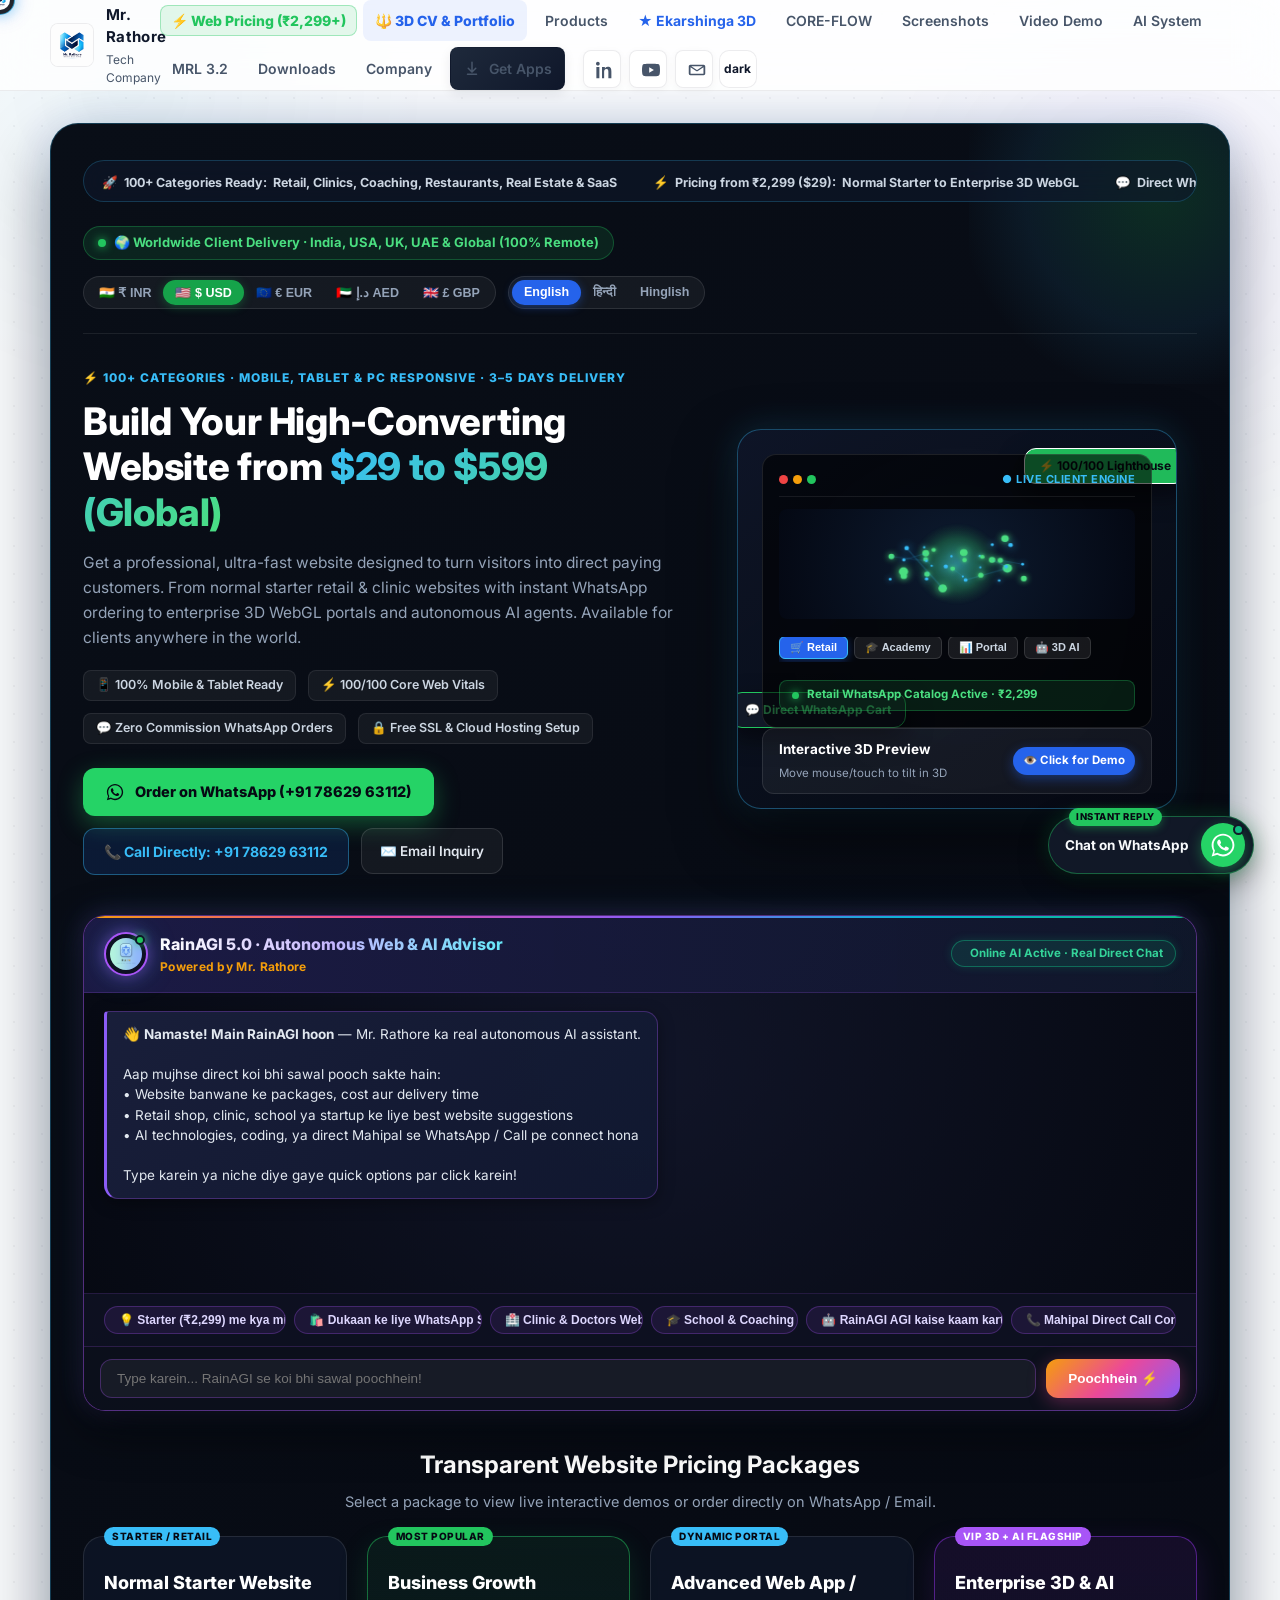
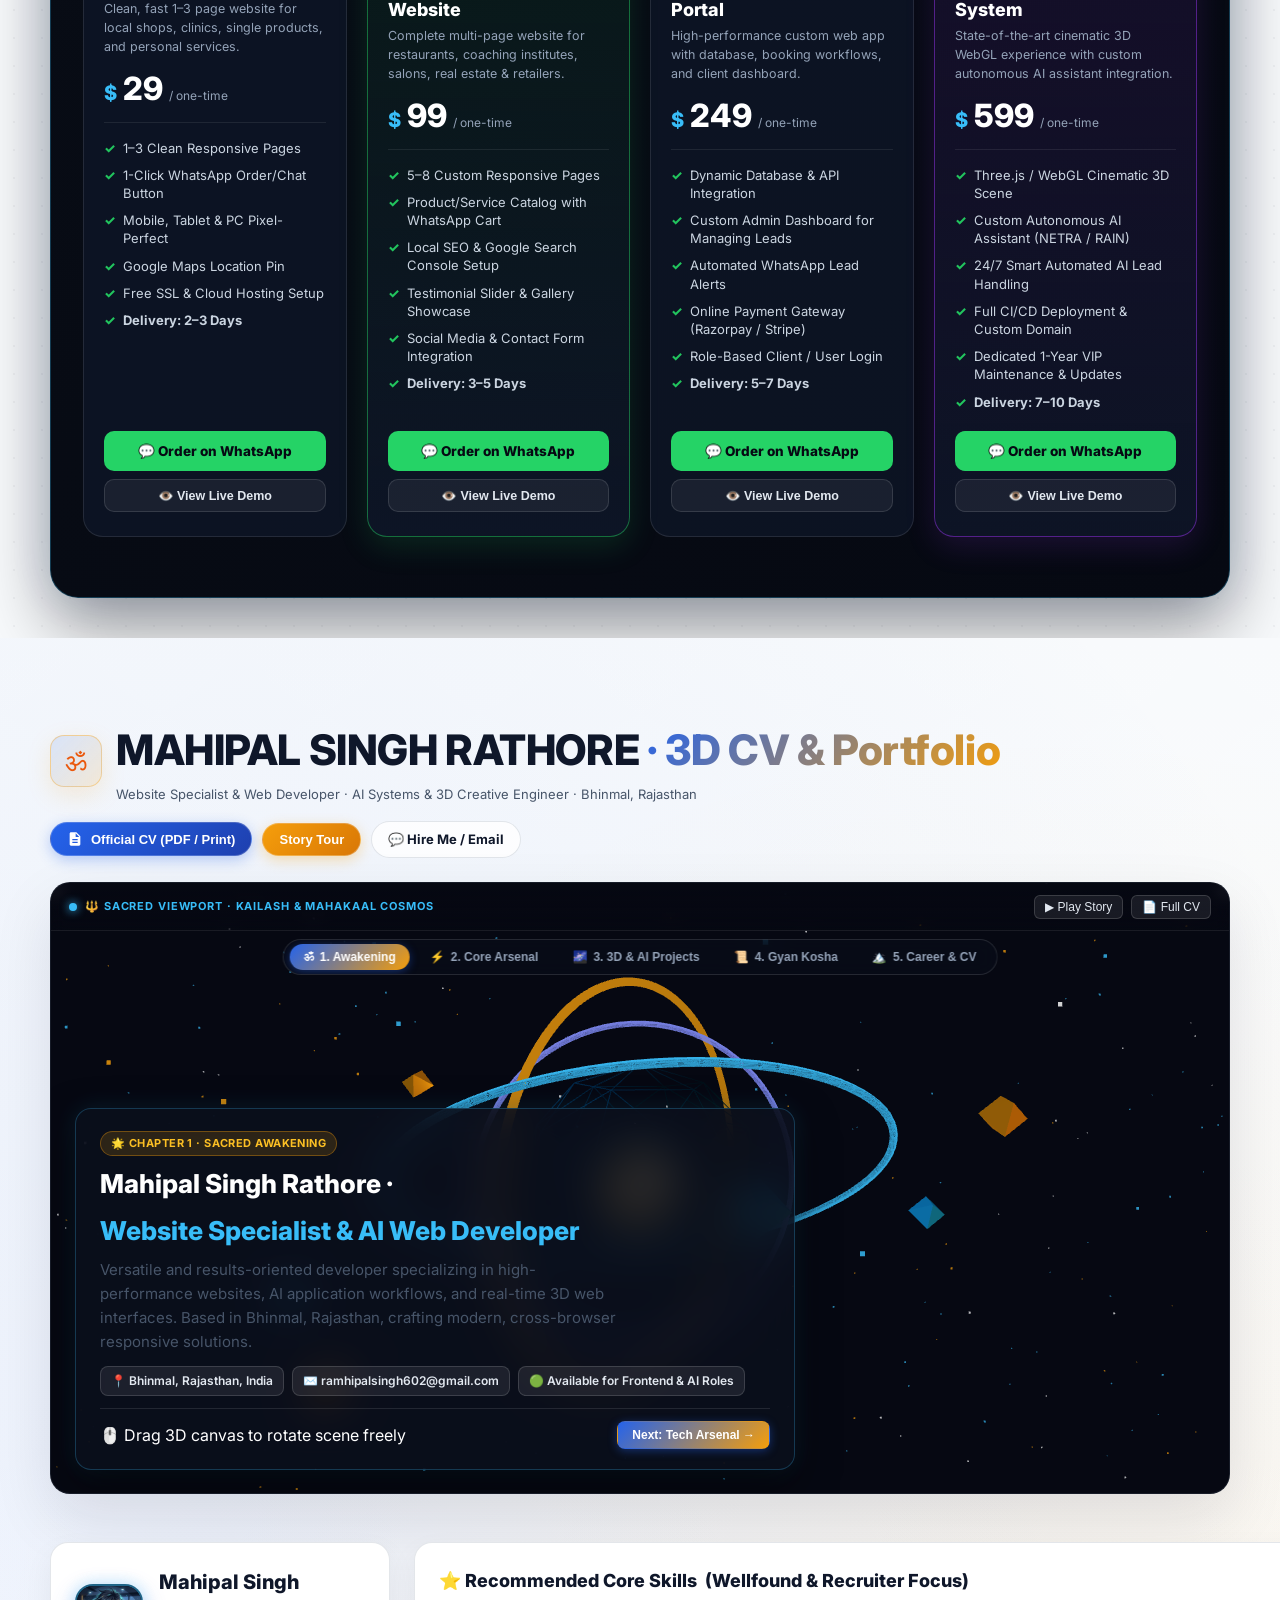
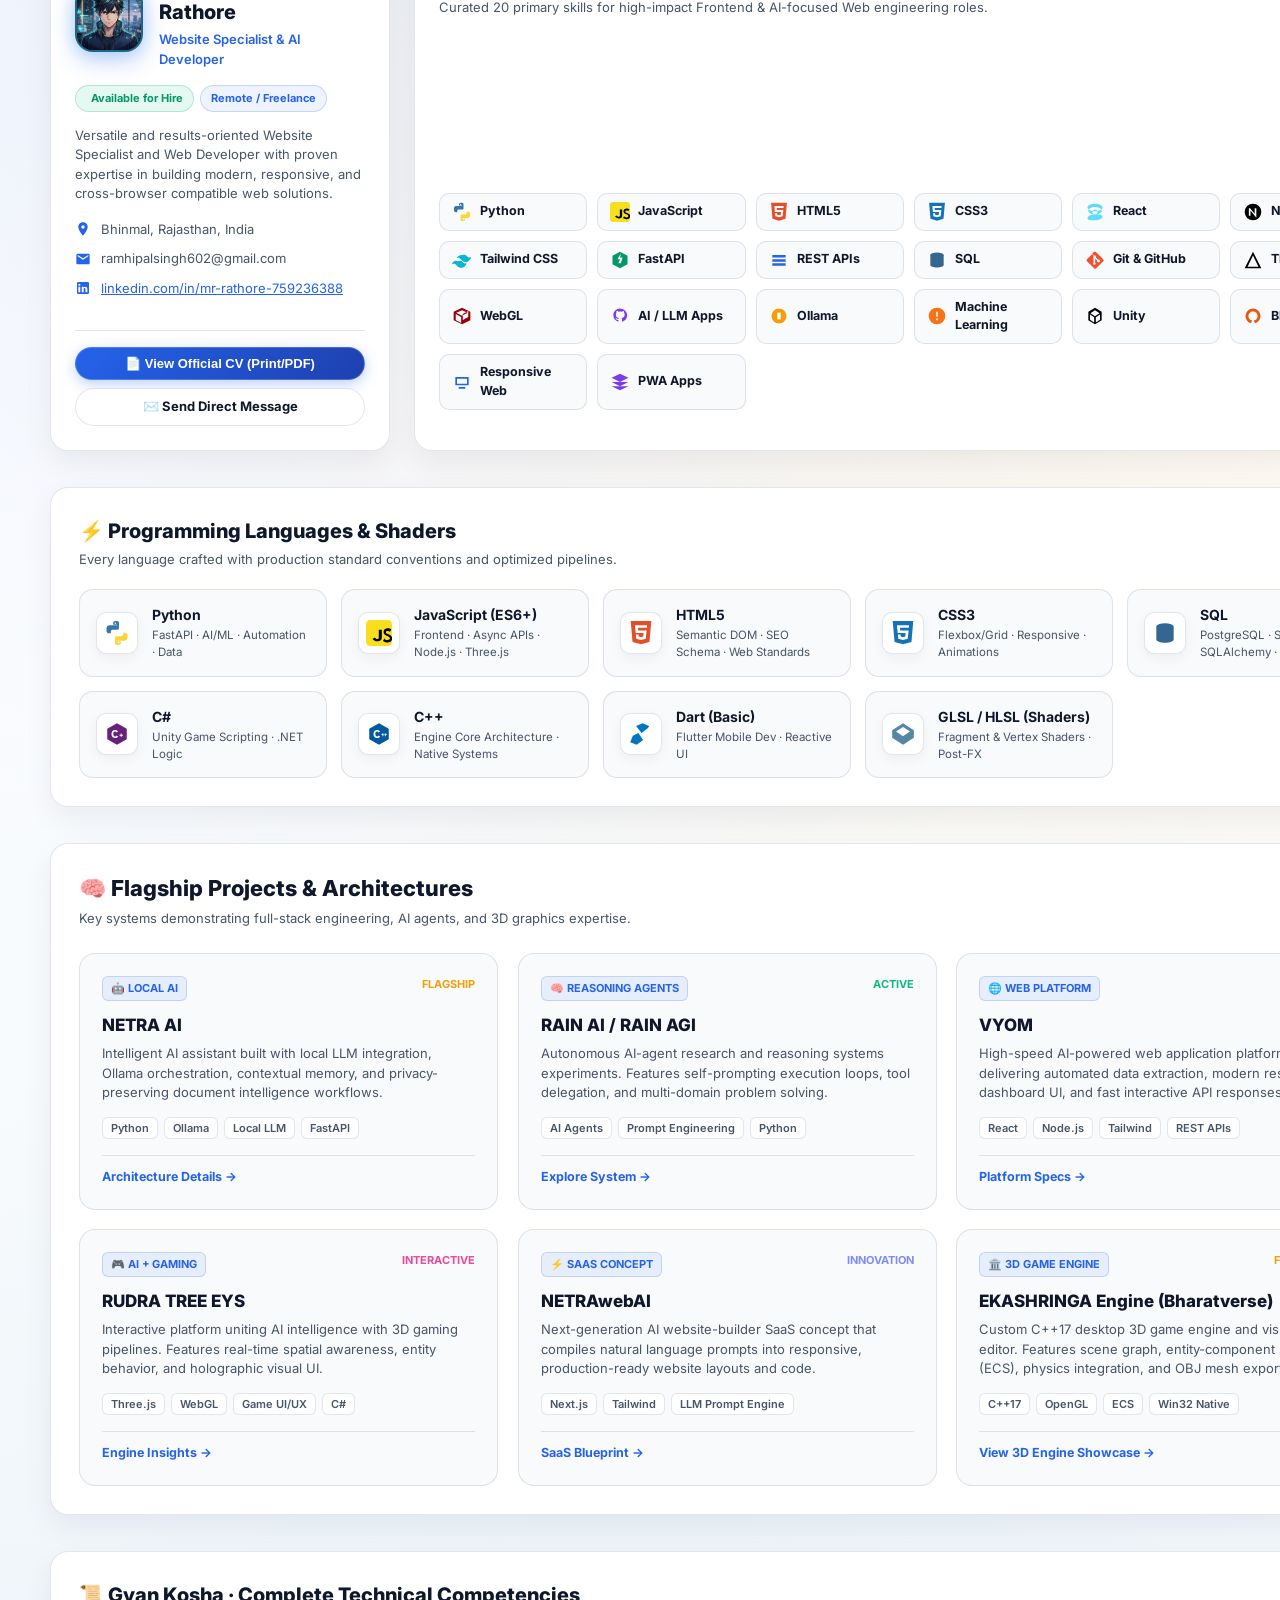
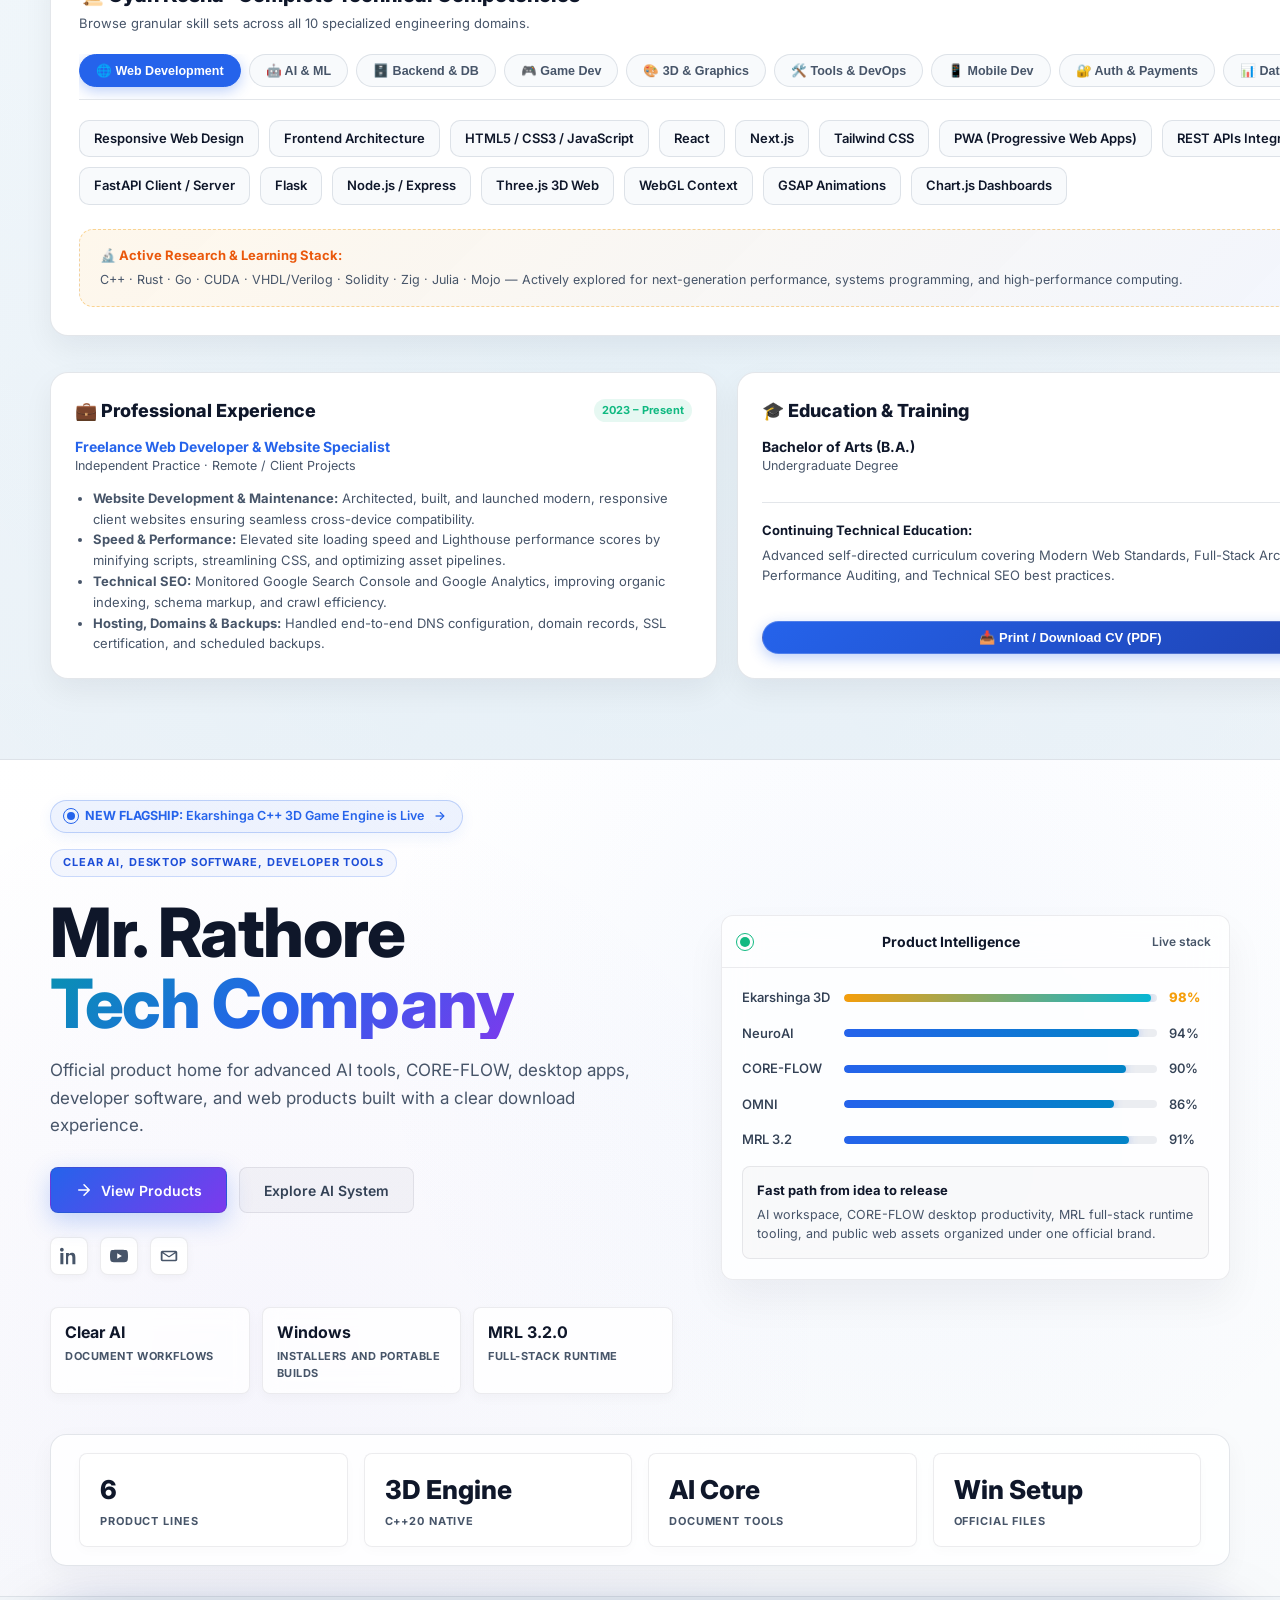
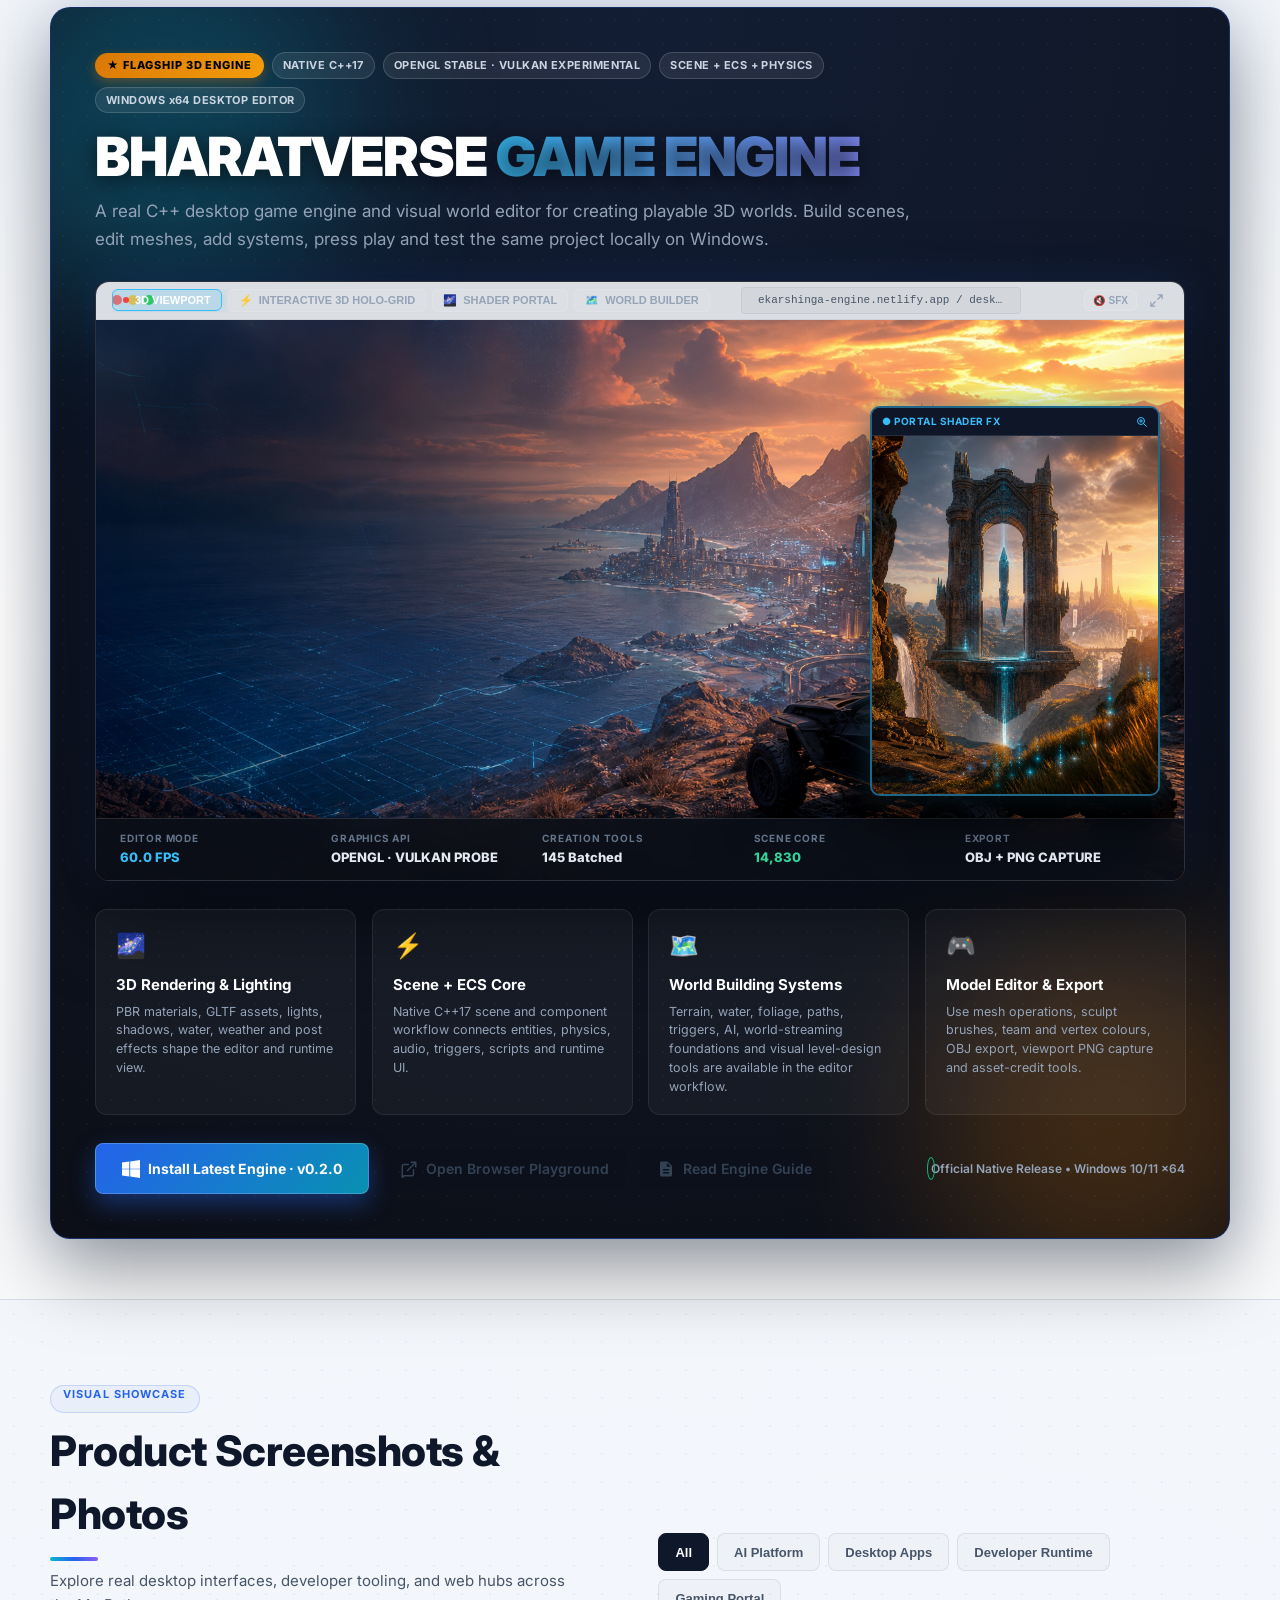
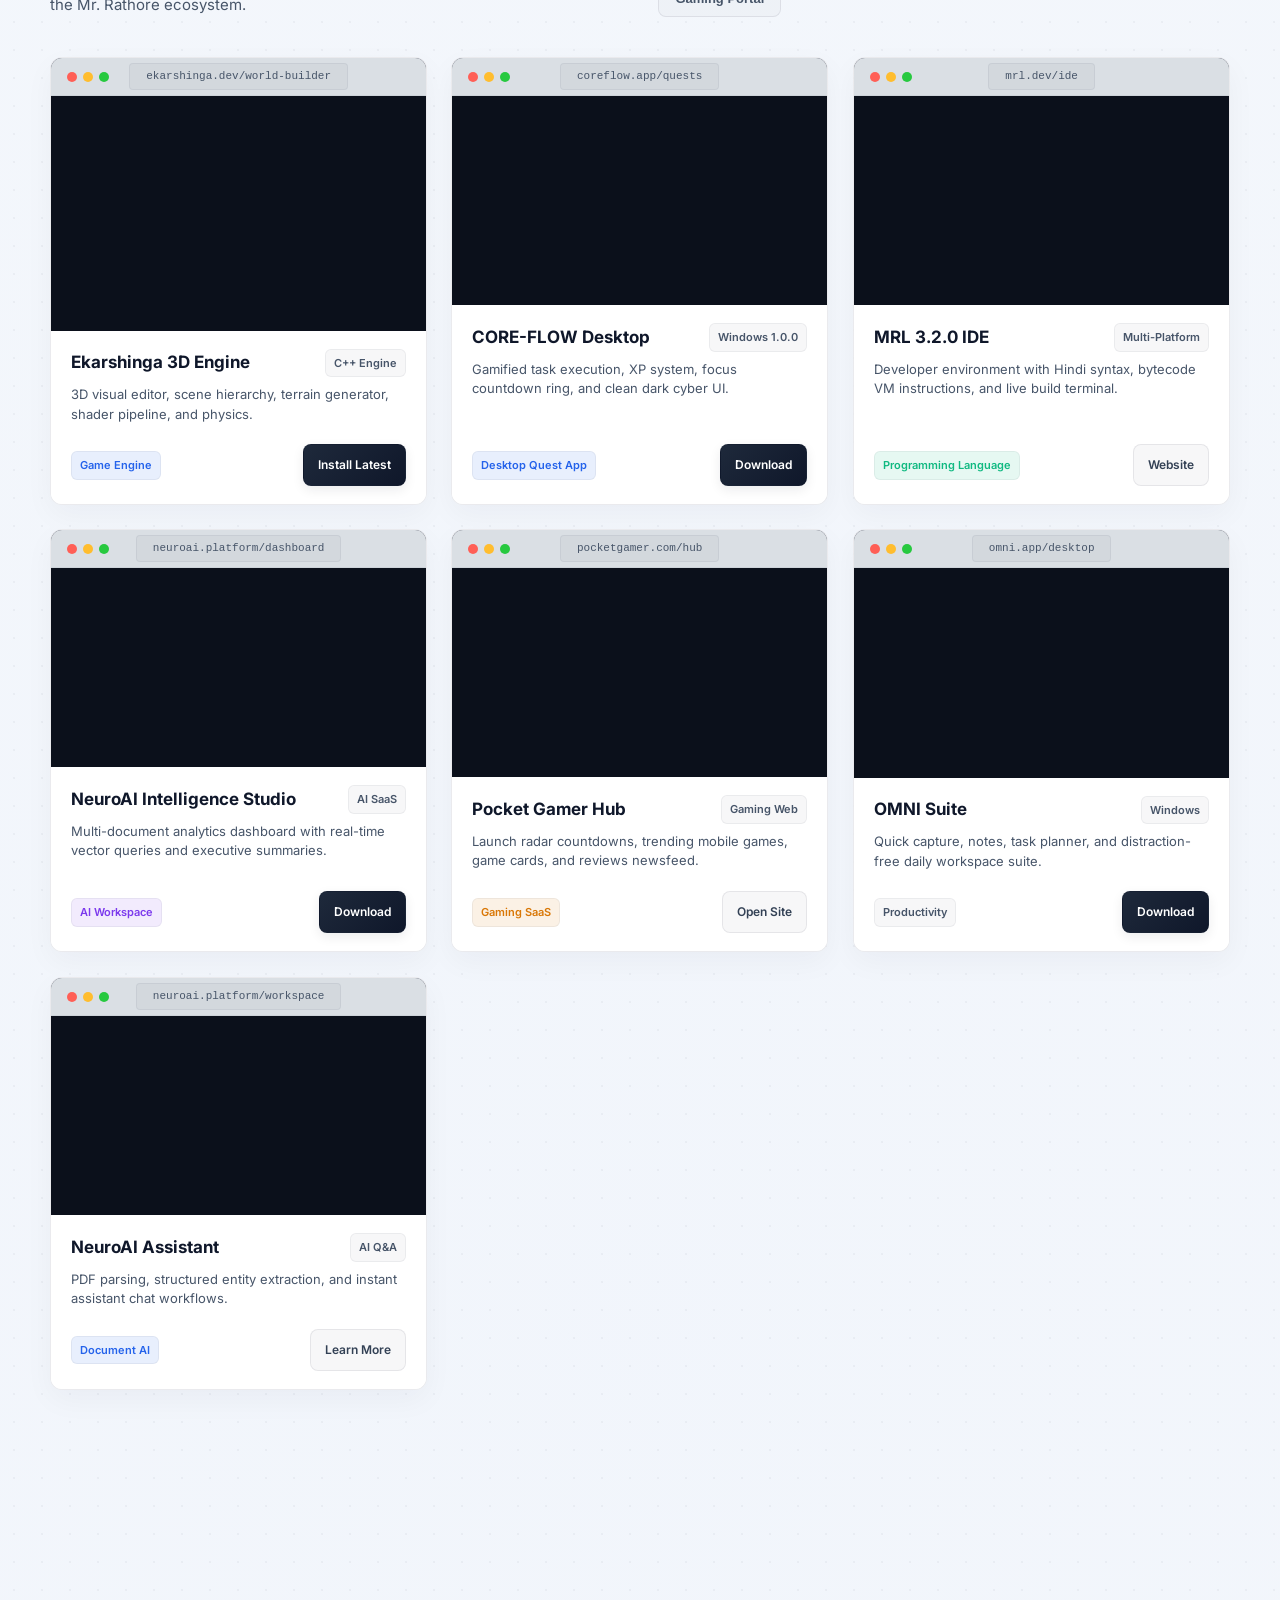
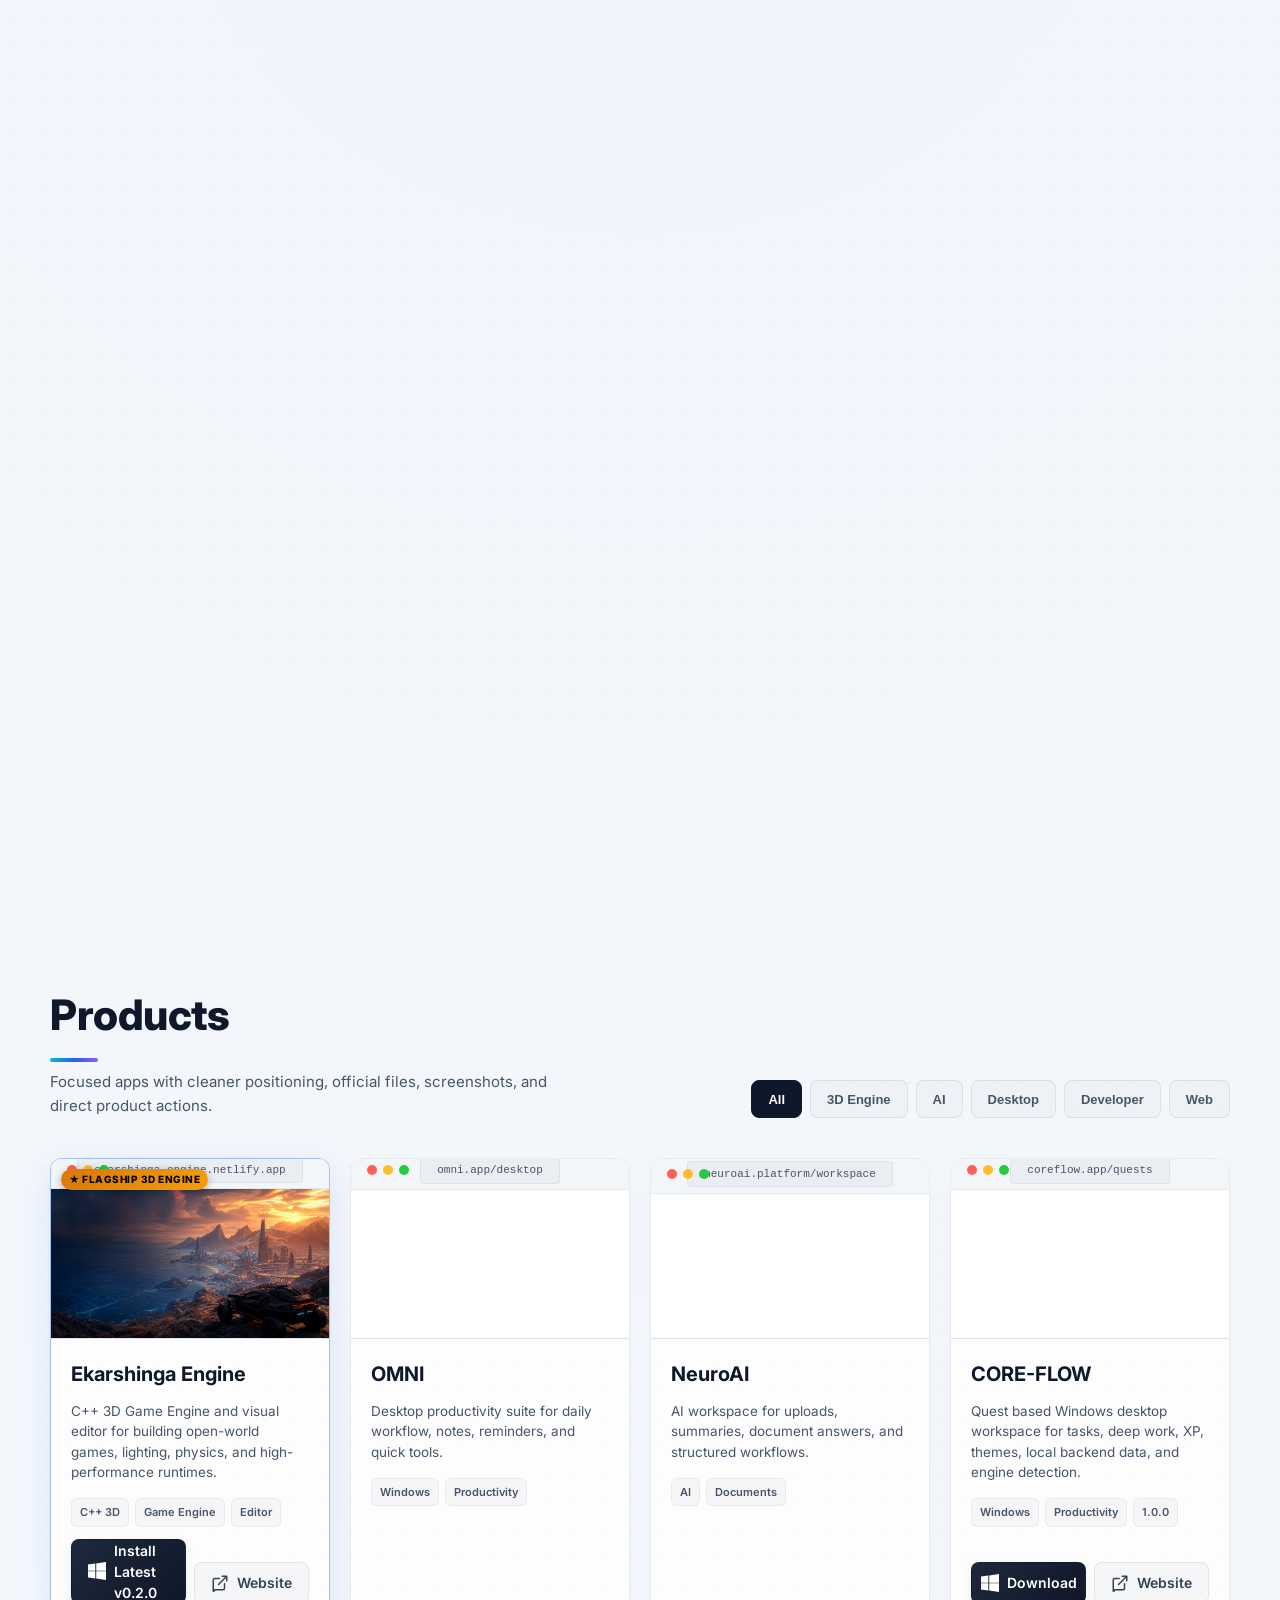
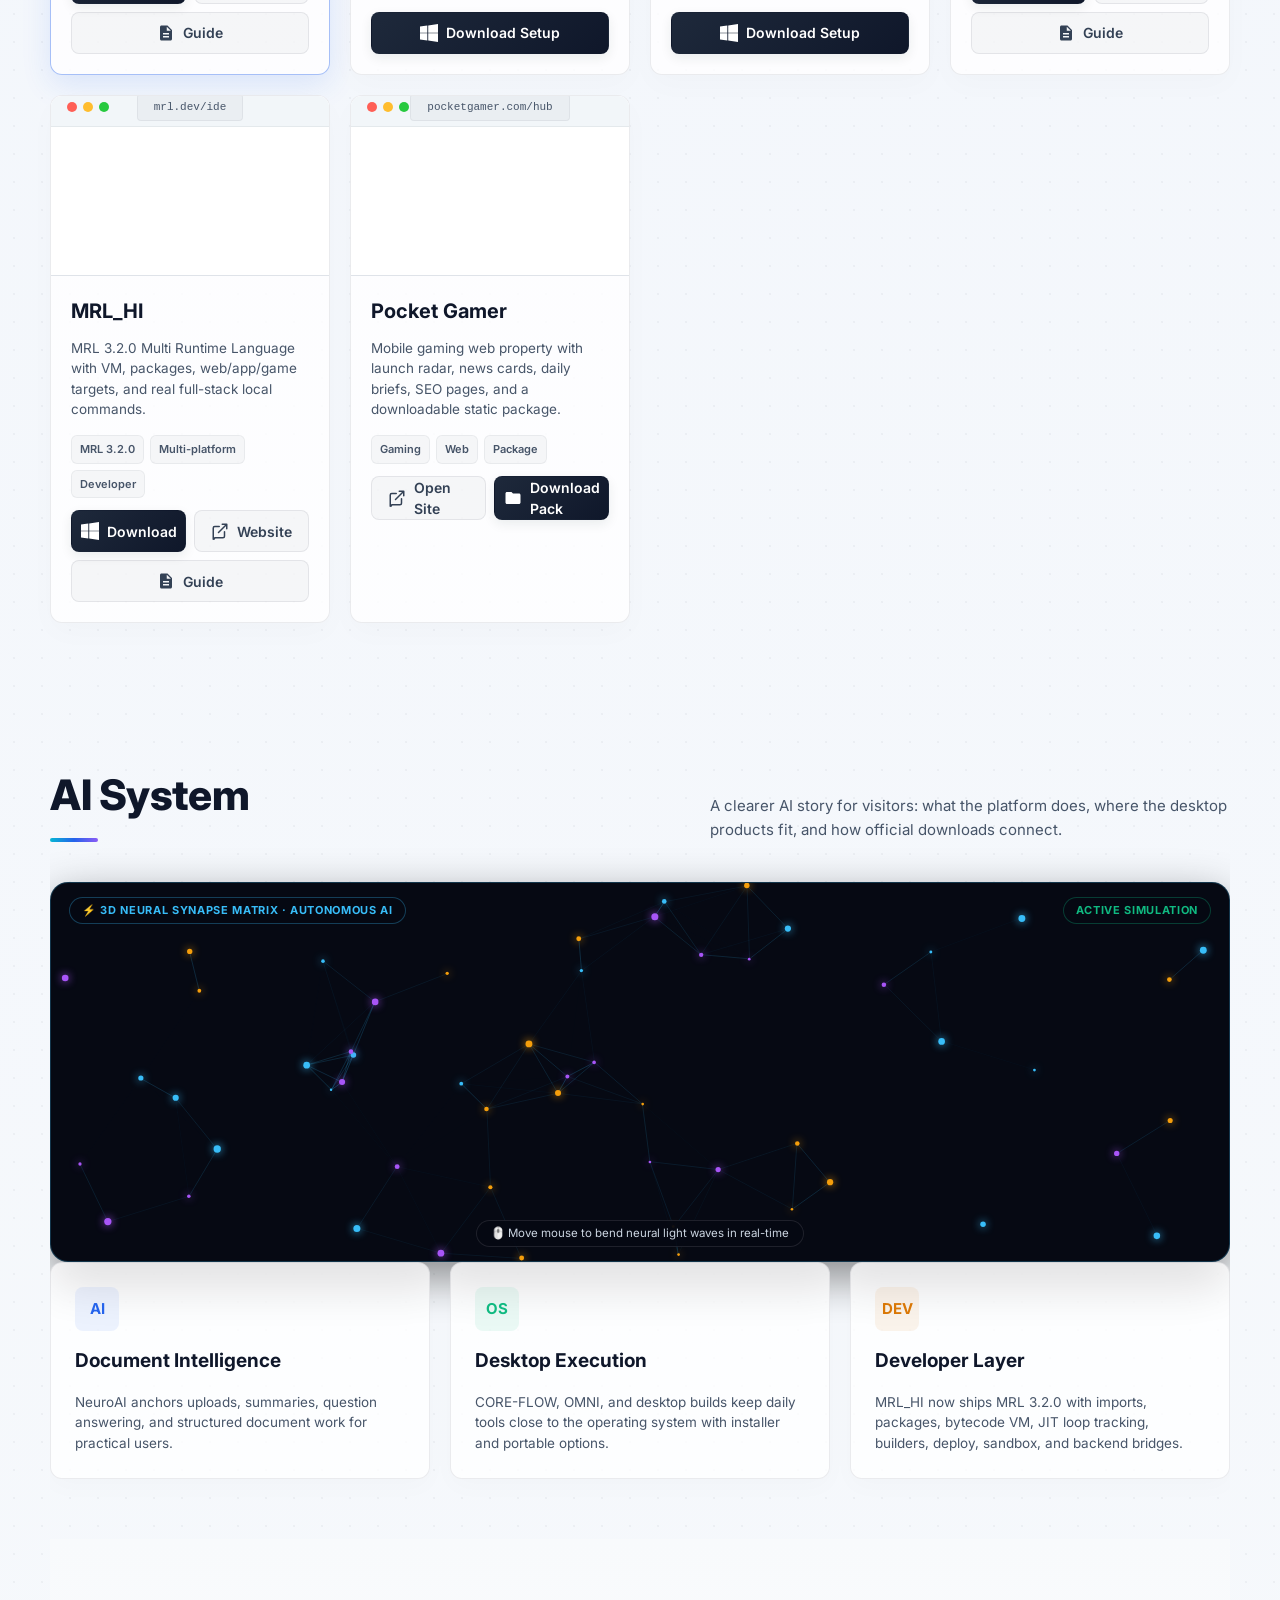
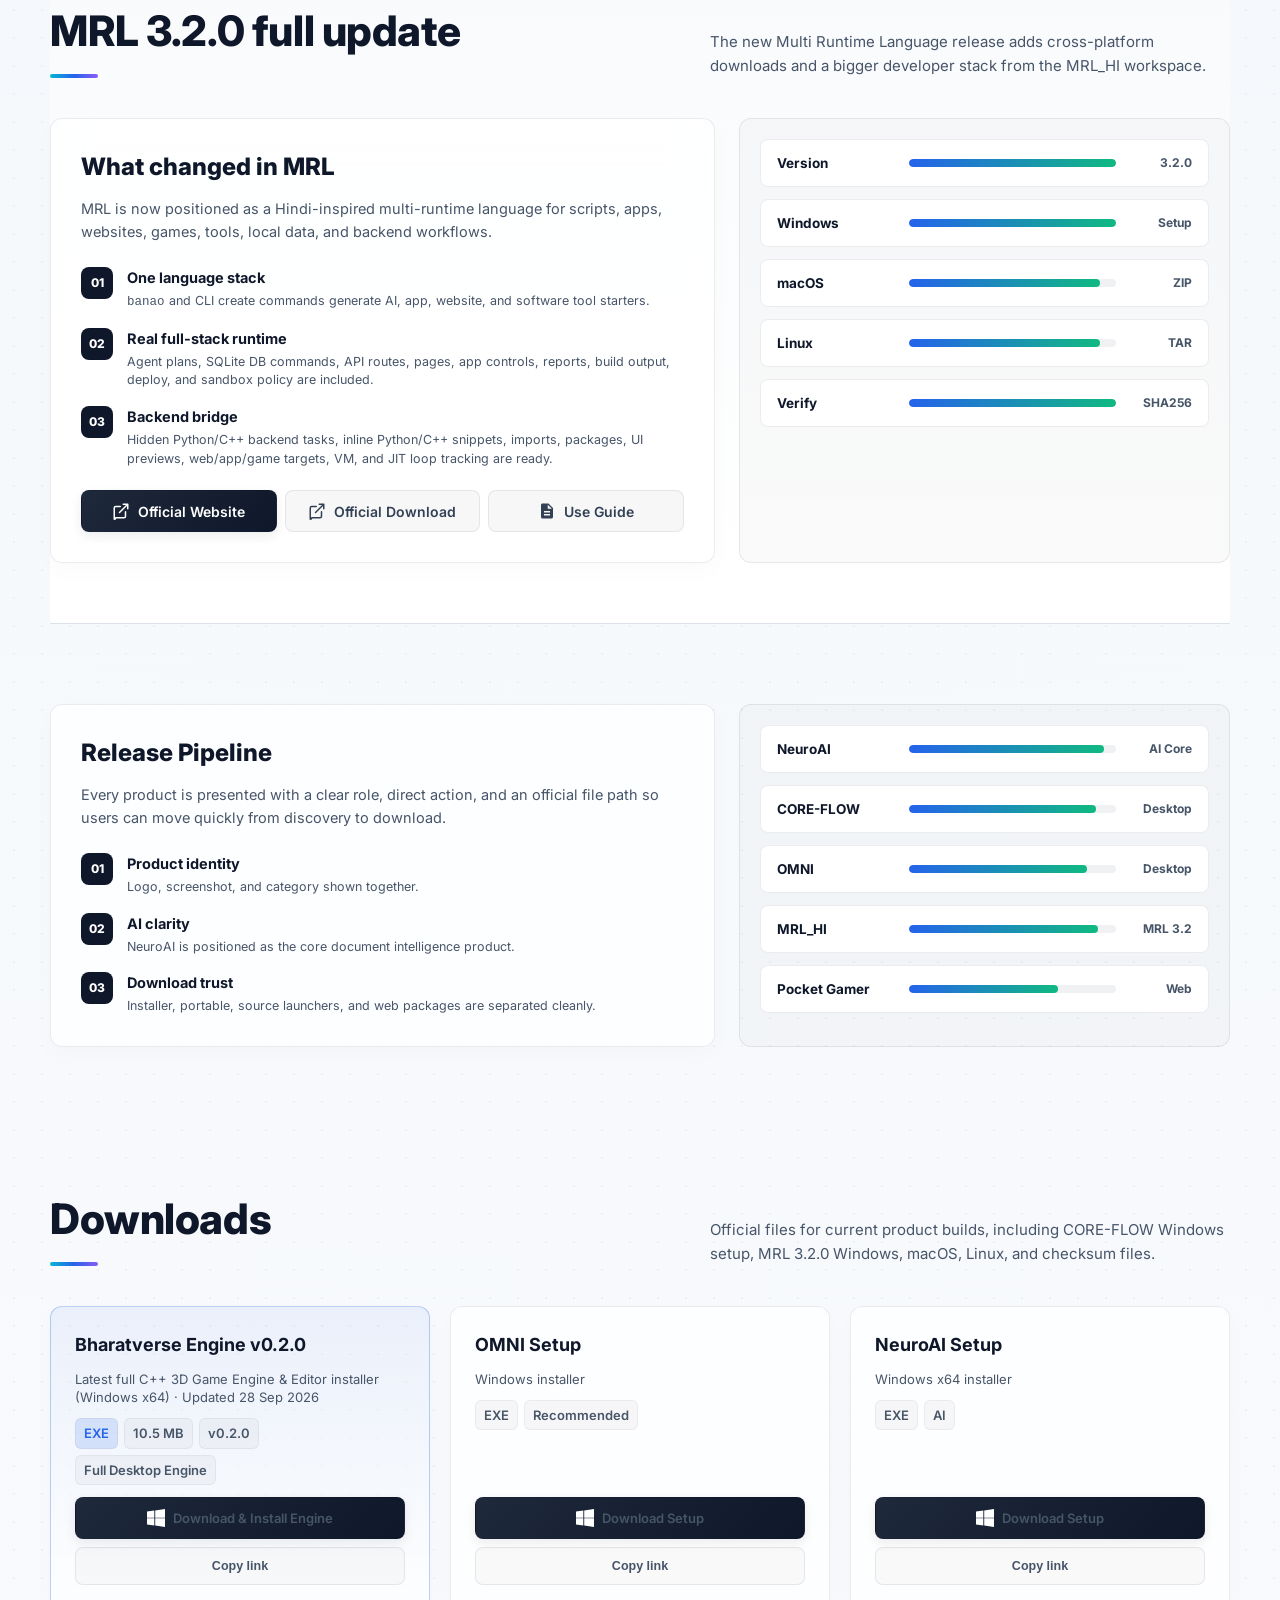
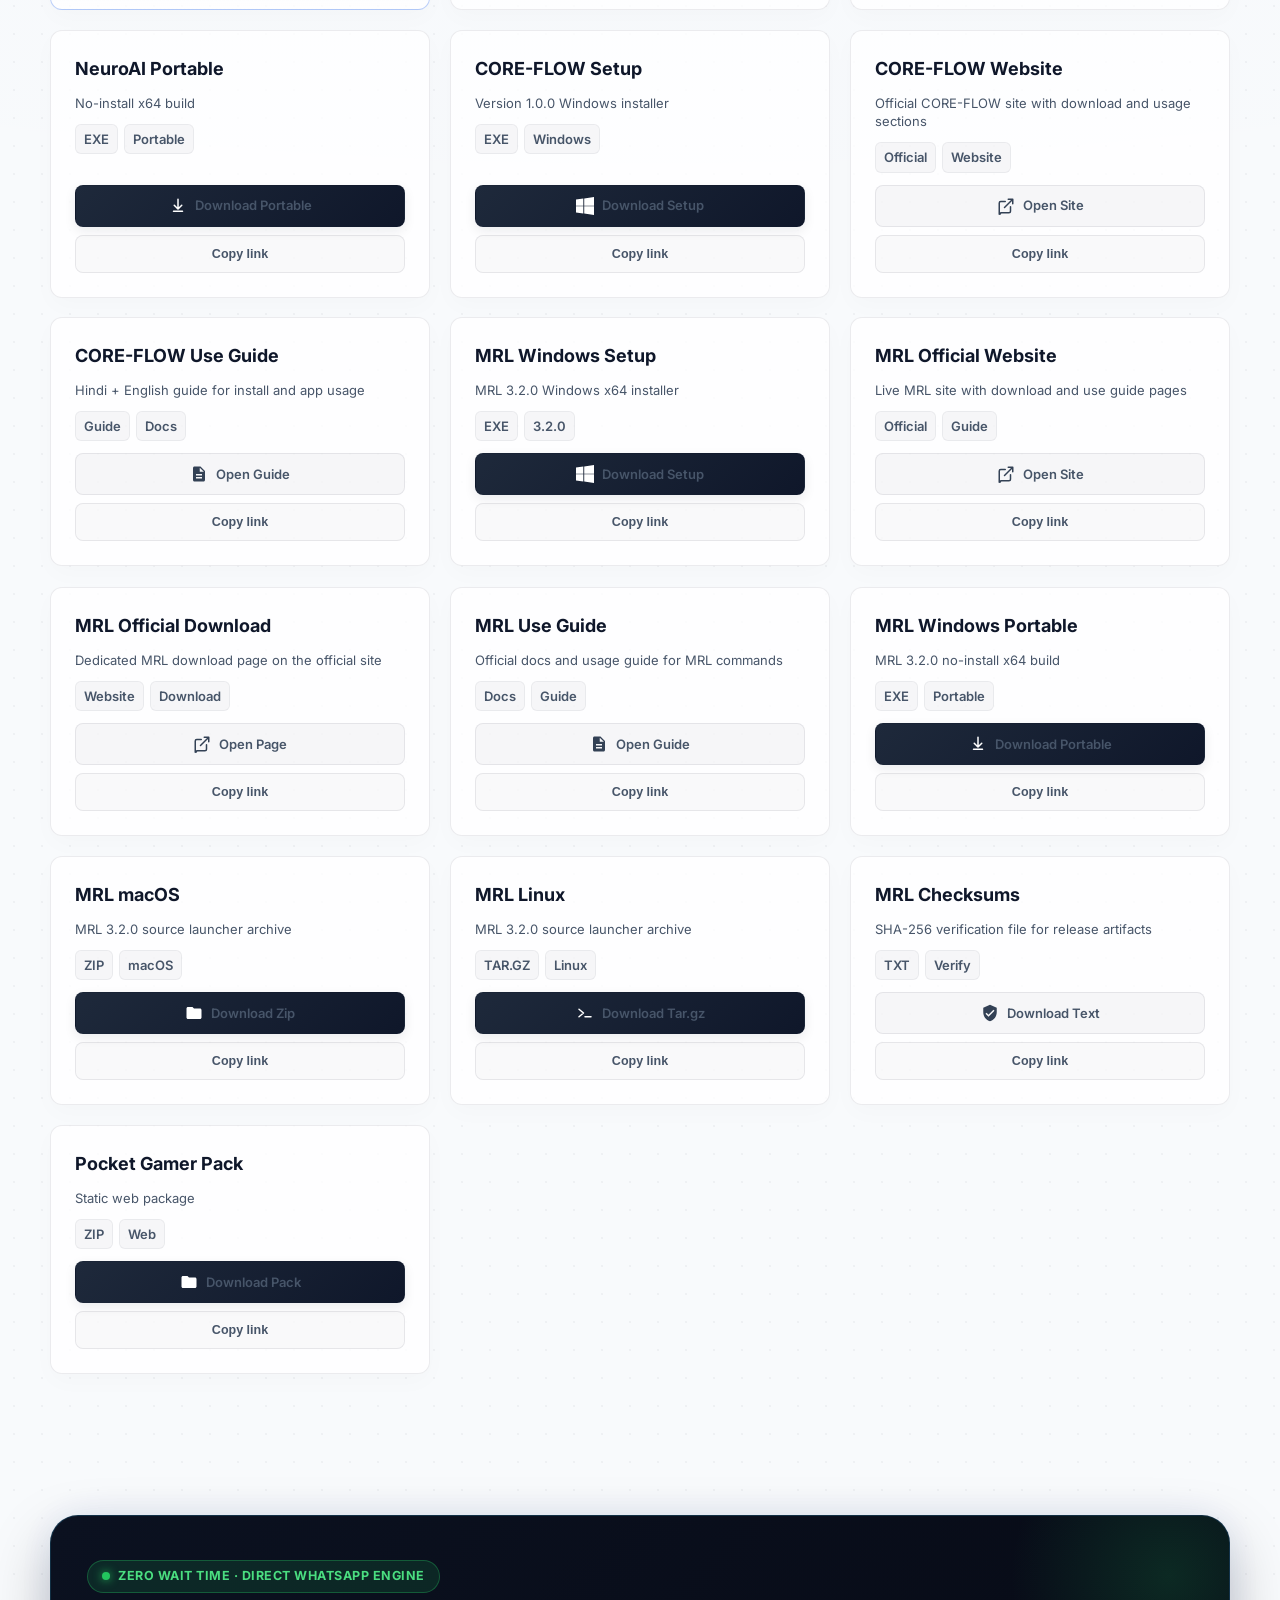
<file: index.html>
<!DOCTYPE html>
<html lang="en-IN">
<head>
<meta charset="UTF-8" />
<meta name="viewport" content="width=device-width, initial-scale=1.0" />
<title>Mr. Rathore (Mr.Rathore) | Official Website · Web Development &amp; AI Company | Mahipal Singh Rathore</title>
<meta name="description" content="Official website of Mr. Rathore (Mr.Rathore / Mahipal Singh Rathore). Top Website Developer &amp; AI Engineer in Bhinmal, Rajasthan. 100+ business website categories starting at ₹2,299 with 1-click WhatsApp order flow, RainAGI 5.0, and C++ 3D platforms." />
<meta name="keywords" content="mr.rathore, mr rathore, Mr. Rathore, Mr Rathore, Mr.Rathore, mr., mr rathore tech, mr.rathore website, mr rathore official, mr rathore bhinmal, Mr. Rathore Tech Company, Mahipal Singh Rathore, Best Website Developer in Bhinmal Rajasthan, Website Specialist Bhinmal, Web Designer Rajasthan, Affordable Website Development India, WhatsApp Order Website Maker, 100+ Categories Website, NETRA AI, RAIN AI, RAIN AGI, Bharatverse Game Engine, Ekarshinga 3D Engine, CORE-FLOW, OMNI, MRL 3.2.0, Local LLM, Autonomous AI Agents, C++ 3D Game Engine, Windows Desktop Software, Python FastAPI, Three.js 3D WebGL, Official Software Downloads, Pocket Gamer" />
<meta name="robots" content="index,follow,max-snippet:-1,max-image-preview:large,max-video-preview:-1" />
<meta name="author" content="Mr. Rathore (Mahipal Singh Rathore)" />
<meta name="theme-color" content="#060810" />
<meta name="revisit-after" content="1 days" />
<meta name="rating" content="General" />
<meta name="distribution" content="Global" />
<meta name="geo.region" content="IN-RJ" />
<meta name="geo.placename" content="Bhinmal, Rajasthan, India" />
<meta name="google-site-verification" content="vovkp0-O_nvBL2vHtKKmMdf0eUvjJzBbfIs4Az4_5JM" />
<meta property="og:type" content="website" />
<meta property="og:site_name" content="Mr. Rathore Official Website" />
<meta property="og:title" content="Mr. Rathore (Mr.Rathore) | Official Website &amp; Tech Company" />
<meta property="og:description" content="Official website of Mr. Rathore (Mahipal Singh Rathore). 100+ category business websites from ₹2,299, autonomous RainAGI 5.0 AI, and C++ 3D engines." />
<meta property="og:image" content="assets/showcase-shot.jpg" />
<meta property="og:url" content="https://mrrathore-tech.vercel.app/" />
<meta property="og:locale" content="en_IN" />
<meta name="twitter:card" content="summary_large_image" />
<meta name="twitter:title" content="Mr. Rathore (Mr.Rathore) | Official Website &amp; AI Platforms" />
<meta name="twitter:description" content="Official website for Mr. Rathore (Mahipal Singh Rathore). 100+ website categories, RainAGI 5.0 AI, C++ 3D Game Engine." />
<meta name="twitter:image" content="assets/showcase-shot.jpg" />
<link rel="canonical" href="https://mrrathore-tech.vercel.app/" id="canonical-link" />
<link rel="icon" href="assets/mrl.ico" />
<link rel="apple-touch-icon" href="assets/logo-192.png" />
<link rel="manifest" href="site.webmanifest" />
<link rel="preconnect" href="https://fonts.googleapis.com" />
<link rel="preconnect" href="https://fonts.gstatic.com" crossorigin />
<link href="https://fonts.googleapis.com/css2?family=Inter:wght@400;500;600;700;800&display=swap" rel="stylesheet" />
<script id="person-schema" type="application/ld+json"></script>
<script id="organization-schema" type="application/ld+json"></script>
<script id="website-schema" type="application/ld+json"></script>
<script id="product-schema" type="application/ld+json"></script>
<script id="faq-schema" type="application/ld+json"></script>
<script id="breadcrumb-schema" type="application/ld+json"></script>
<script id="video-schema" type="application/ld+json"></script>
<link rel="stylesheet" href="assets/mahadev-cv.css" />
<script src="assets/vendor/three.min.js"></script>
<script src="assets/vendor/gsap.min.js"></script>
<script src="assets/mahadev-cv.js" defer></script>
<style>
:root {
  --ink: #0f172a;
  --soft: #f8fafc;
  --paper: #ffffff;
  --muted: #475569;
  --line: rgba(15, 23, 42, 0.08);
  --blue: #2563eb;
  --green: #10b981;
  --amber: #d97706;
  --shell: min(1180px, calc(100% - 32px));
  --shadow: 0 20px 40px rgba(15, 23, 42, 0.05);
  --accent-cyan: #0891b2;
  --accent-purple: #7c3aed;
  --glow-blue: rgba(37, 99, 235, 0.06);
  --glow-cyan: rgba(8, 145, 178, 0.06);
}

* {
  box-sizing: border-box;
}

html {
  scroll-behavior: smooth;
}

body {
  margin: 0;
  font-family: Inter, Arial, sans-serif;
  color: var(--ink);
  background-color: var(--soft);
  background-image: 
    radial-gradient(circle at 50% 50%, rgba(37, 99, 235, 0.03) 0%, transparent 60%),
    radial-gradient(rgba(15, 23, 42, 0.04) 1.5px, transparent 1.5px);
  background-size: 100% 100%, 28px 28px;
  background-attachment: scroll, scroll;
  overflow-x: hidden;
  line-height: 1.5;
}

a {
  color: inherit;
  text-decoration: none;
}

img {
  display: block;
  max-width: 100%;
}

.shell {
  width: var(--shell);
  margin: 0 auto;
}

/* Custom Scrollbar */
::-webkit-scrollbar {
  width: 10px;
}
::-webkit-scrollbar-track {
  background: #f1f5f9;
}
::-webkit-scrollbar-thumb {
  background: #cbd5e1;
  border-radius: 5px;
}
::-webkit-scrollbar-thumb:hover {
  background: #94a3b8;
}

/* Topbar styles */
.topbar {
  position: sticky;
  top: 0;
  z-index: 100;
  background: rgba(255, 255, 255, 0.8);
  border-bottom: 1px solid var(--line);
  backdrop-filter: blur(20px);
  -webkit-backdrop-filter: blur(20px);
}

.nav {
  min-height: 72px;
  display: flex;
  align-items: center;
  justify-content: space-between;
  gap: 16px;
}

.brand {
  display: flex;
  align-items: center;
  gap: 12px;
}

.brand img {
  width: 44px;
  height: 44px;
  object-fit: cover;
  border-radius: 8px;
  border: 1px solid var(--line);
  background: #ffffff;
}

.brand-text strong {
  display: block;
  color: var(--ink);
  font-size: 15px;
  letter-spacing: .02em;
}

.brand-text span {
  display: block;
  color: var(--muted);
  font-size: 12px;
  margin-top: 2px;
}

.links {
  display: flex;
  align-items: center;
  gap: 6px;
  flex-wrap: wrap;
}

.links a {
  padding: 10px 12px;
  border-radius: 8px;
  color: var(--muted);
  font-weight: 600;
  font-size: 14px;
  transition: all 0.2s ease;
}

.links a:hover {
  background: rgba(15, 23, 42, 0.04);
  color: var(--ink);
}

/* Icons styling inside buttons */
.btn-icon {
  width: 18px;
  height: 18px;
  flex-shrink: 0;
  transition: transform 0.2s ease;
}

/* Premium Buttons */
.button {
  display: inline-flex;
  align-items: center;
  justify-content: center;
  gap: 8px;
  min-height: 42px;
  padding: 0 16px;
  border-radius: 8px;
  font-weight: 600;
  font-size: 14px;
  cursor: pointer;
  transition: all 0.25s cubic-bezier(0.16, 1, 0.3, 1);
  border: 1px solid rgba(15, 23, 42, 0.1);
  background: linear-gradient(135deg, #1e293b 0%, #0f172a 100%);
  color: #fff;
  box-shadow: 0 4px 12px rgba(15, 23, 42, 0.08);
  position: relative;
  overflow: hidden;
  z-index: 1;
}

.button::after {
  content: "";
  position: absolute;
  inset: 0;
  background: linear-gradient(135deg, rgba(255,255,255,0.08) 0%, transparent 100%);
  z-index: -1;
  opacity: 0;
  transition: opacity 0.2s ease;
}

.button:hover::after {
  opacity: 1;
}

.button:hover {
  transform: translateY(-2px);
  border-color: rgba(15, 23, 42, 0.2);
  box-shadow: 0 8px 20px rgba(37, 99, 235, 0.15);
}

.button:active {
  transform: translateY(0);
}

/* Smooth download arrow animation */
.button:hover .btn-icon {
  transform: translateY(2px);
}

.button.secondary {
  background: rgba(15, 23, 42, 0.03);
  border-color: rgba(15, 23, 42, 0.08);
  color: #334155;
  box-shadow: none;
}

.button.secondary:hover {
  background: rgba(15, 23, 42, 0.06);
  border-color: rgba(15, 23, 42, 0.15);
  color: #0f172a;
}

/* Hero Section */
.hero {
  position: relative;
  display: block;
  overflow: hidden;
  padding: 40px 0 30px;
}

.hero::before {
  content: "";
  position: absolute;
  inset: 0;
  background: radial-gradient(circle at 70% 30%, rgba(37, 99, 235, 0.04) 0%, transparent 50%),
              radial-gradient(circle at 20% 70%, rgba(124, 58, 237, 0.03) 0%, transparent 50%),
              linear-gradient(180deg, #ffffff 0%, #f8fafc 100%);
  z-index: 0;
}

.hero-content {
  position: relative;
  z-index: 2;
  width: var(--shell);
  margin: 0 auto;
  display: grid;
  grid-template-columns: 1.1fr 0.9fr;
  gap: 48px;
  align-items: center;
}

.hero-copy {
  display: flex;
  flex-direction: column;
  align-items: flex-start;
}

.eyebrow {
  display: inline-flex;
  align-items: center;
  min-height: 28px;
  padding: 0 12px;
  border-radius: 999px;
  border: 1px solid rgba(37, 99, 235, 0.2);
  background: rgba(37, 99, 235, 0.05);
  color: #1d4ed8;
  font-size: 11px;
  font-weight: 700;
  letter-spacing: .08em;
  text-transform: uppercase;
  margin-bottom: 20px;
}

.hero h1 {
  margin: 0 0 18px 0;
  font-size: clamp(38px, 6vw, 68px);
  font-weight: 800;
  line-height: 1.05;
  letter-spacing: -0.02em;
  color: var(--ink);
}

.hero h1 span {
  display: block;
  background: linear-gradient(135deg, #0891b2 0%, #2563eb 50%, #7c3aed 100%);
  -webkit-background-clip: text;
  background-clip: text;
  -webkit-text-fill-color: transparent;
}

.hero p {
  font-size: 17px;
  line-height: 1.6;
  color: var(--muted);
  margin: 0 0 28px 0;
  max-width: 580px;
}

.hero-actions {
  display: flex;
  gap: 12px;
  flex-wrap: wrap;
  width: 100%;
}

.hero-actions .button {
  min-height: 46px;
  padding: 0 24px;
}

.hero-actions .button:first-child {
  background: linear-gradient(135deg, #2563eb 0%, #7c3aed 100%);
  border-color: rgba(15, 23, 42, 0.1);
  box-shadow: 0 8px 24px rgba(37, 99, 235, 0.25);
}

.hero-actions .button:first-child:hover {
  box-shadow: 0 12px 30px rgba(37, 99, 235, 0.35);
}

.hero-socials {
  display: flex;
  align-items: center;
  gap: 12px;
  margin-top: 24px;
}

.social-mini {
  display: inline-flex;
  align-items: center;
  gap: 8px;
  margin-left: 12px;
}

.social-icon {
  width: 38px;
  height: 38px;
  display: grid;
  place-items: center;
  border-radius: 8px;
  border: 1px solid var(--line);
  background: #ffffff;
  color: var(--muted);
  transition: all 0.2s ease;
  box-shadow: 0 2px 8px rgba(15, 23, 42, 0.04);
}

.social-icon svg {
  width: 18px;
  height: 18px;
  fill: currentColor;
}

.social-icon:hover {
  transform: translateY(-2px);
  color: var(--ink);
  border-color: rgba(15, 23, 42, 0.15);
  background: #ffffff;
  box-shadow: 0 4px 12px rgba(15, 23, 42, 0.08);
}

.social-icon.is-linkedin:hover { color: #0a66c2; border-color: rgba(10, 102, 194, 0.2); }
.social-icon.is-youtube:hover { color: #ff0033; border-color: rgba(255, 0, 51, 0.2); }
.social-icon.is-mail:hover { color: #10b981; border-color: rgba(16, 185, 129, 0.2); }

.hero-proof {
  display: grid;
  grid-template-columns: repeat(3, 1fr);
  gap: 12px;
  margin-top: 32px;
  width: 100%;
}

.hero-proof span {
  padding: 12px 14px;
  border-radius: 8px;
  background: rgba(255, 255, 255, 0.8);
  border: 1px solid var(--line);
  backdrop-filter: blur(10px);
  -webkit-backdrop-filter: blur(10px);
  color: var(--muted);
  font-size: 11px;
  font-weight: 700;
  text-transform: uppercase;
  letter-spacing: .05em;
  display: flex;
  flex-direction: column;
  gap: 4px;
  box-shadow: 0 4px 12px rgba(15, 23, 42, 0.03);
}

.hero-proof strong {
  font-size: 16px;
  color: var(--ink);
  text-transform: none;
  letter-spacing: 0;
}

/* Signal Board (Live stack) */
.signal-board {
  border: 1px solid var(--line);
  border-radius: 12px;
  background: rgba(255, 255, 255, 0.75);
  box-shadow: var(--shadow);
  backdrop-filter: blur(16px);
  -webkit-backdrop-filter: blur(16px);
  overflow: hidden;
  width: 100%;
}

.signal-top {
  min-height: 52px;
  display: flex;
  align-items: center;
  justify-content: space-between;
  gap: 12px;
  padding: 0 18px;
  border-bottom: 1px solid var(--line);
}

.status-dot {
  width: 10px;
  height: 10px;
  border-radius: 50%;
  background: #10b981;
  position: relative;
}

.status-dot::after {
  content: "";
  position: absolute;
  inset: -4px;
  border-radius: 50%;
  border: 1px solid #10b981;
  animation: pulse 2s cubic-bezier(0.16, 1, 0.3, 1) infinite;
}

@keyframes pulse {
  0% { transform: scale(1); opacity: 1; }
  100% { transform: scale(2.2); opacity: 0; }
}

.signal-top strong {
  font-size: 14px;
  color: var(--ink);
}

.signal-top span {
  color: var(--muted);
  font-size: 12px;
  font-weight: 600;
}

.signal-body {
  padding: 20px;
  display: flex;
  flex-direction: column;
  gap: 16px;
}

.signal-row {
  display: grid;
  grid-template-columns: 90px 1fr 40px;
  gap: 12px;
  align-items: center;
  color: #334155;
  font-size: 13px;
  font-weight: 550;
}

.bar {
  height: 8px;
  border-radius: 99px;
  background: rgba(15, 23, 42, 0.06);
  overflow: hidden;
}

.bar span {
  display: block;
  height: 100%;
  border-radius: inherit;
  background: linear-gradient(90deg, #2563eb, #10b981);
}

.signal-note {
  padding: 14px;
  border: 1px solid var(--line);
  border-radius: 8px;
  background: rgba(15, 23, 42, 0.02);
}

.signal-note strong {
  display: block;
  margin-bottom: 6px;
  color: var(--ink);
  font-size: 13px;
}

.signal-note p {
  color: var(--muted);
  font-size: 12.5px;
  line-height: 1.5;
  margin: 0;
}

.hero-strip {
  position: relative;
  z-index: 2;
  width: var(--shell);
  margin: 40px auto 0;
  display: grid;
  grid-template-columns: repeat(4, 1fr);
  gap: 16px;
}

.metric {
  padding: 16px 20px;
  border-radius: 8px;
  background: rgba(255, 255, 255, 0.7);
  border: 1px solid var(--line);
  backdrop-filter: blur(10px);
  -webkit-backdrop-filter: blur(10px);
  box-shadow: 0 4px 12px rgba(15, 23, 42, 0.02);
}

.metric strong {
  display: block;
  font-size: 26px;
  font-weight: 800;
  color: var(--ink);
}

.metric span {
  display: block;
  margin-top: 4px;
  color: var(--muted);
  font-size: 11px;
  text-transform: uppercase;
  letter-spacing: .08em;
  font-weight: 700;
}

/* Sections General */
.section {
  padding: 80px 0;
  position: relative;
}

.section-head {
  display: flex;
  align-items: flex-end;
  justify-content: space-between;
  gap: 24px;
  margin-bottom: 40px;
}

.section h2 {
  margin: 0;
  font-size: clamp(28px, 4vw, 42px);
  font-weight: 800;
  color: var(--ink);
  letter-spacing: -0.01em;
}

.section p.lead {
  margin: 8px 0 0 0;
  max-width: 520px;
  color: var(--muted);
  font-size: 15px;
  line-height: 1.6;
}

/* Window Mockup CSS (REAL SCREENSHOTS) */
.window-mockup {
  background: #ffffff;
  border: 1px solid rgba(15, 23, 42, 0.12);
  border-radius: 12px;
  box-shadow: 0 30px 60px rgba(15, 23, 42, 0.08);
  overflow: hidden;
  display: flex;
  flex-direction: column;
  transition: border-color 0.3s ease, box-shadow 0.3s ease;
  position: relative;
}

.window-mockup:hover {
  border-color: rgba(37, 99, 235, 0.3);
  box-shadow: 0 30px 70px rgba(37, 99, 235, 0.12);
}

.window-titlebar {
  height: 38px;
  background: rgba(241, 245, 249, 0.9);
  border-bottom: 1px solid rgba(15, 23, 42, 0.06);
  display: flex;
  align-items: center;
  padding: 0 16px;
  position: relative;
}

.window-dots {
  display: flex;
  gap: 6px;
  position: absolute;
  left: 16px;
}

.window-dot {
  width: 10px;
  height: 10px;
  border-radius: 50%;
}

.window-dot.red { background: #ff5f56; }
.window-dot.yellow { background: #ffbd2e; }
.window-dot.green { background: #27c93f; }

.window-address {
  margin: 0 auto;
  font-size: 11px;
  color: var(--muted);
  font-family: monospace;
  background: rgba(15, 23, 42, 0.03);
  padding: 4px 16px;
  border-radius: 4px;
  border: 1px solid rgba(15, 23, 42, 0.05);
  max-width: 280px;
  overflow: hidden;
  text-overflow: ellipsis;
  white-space: nowrap;
}

.window-viewport {
  overflow: hidden;
  position: relative;
  flex: 1;
  background: #ffffff;
}

.window-viewport img {
  width: 100%;
  height: 100%;
  object-fit: cover;
  transition: transform 0.6s cubic-bezier(0.16, 1, 0.3, 1);
}

.window-mockup:hover .window-viewport img {
  transform: scale(1.03);
}

/* Gallery Section Layout */
.gallery {
  display: grid;
  grid-template-columns: 1.15fr 0.85fr;
  gap: 20px;
}

.gallery .window-mockup.large {
  height: 520px;
}

.gallery .stack {
  display: grid;
  grid-template-rows: 1fr 1fr;
  gap: 20px;
}

.gallery .window-mockup.small {
  height: 250px;
}

/* Filter buttons */
.filters {
  display: flex;
  align-items: center;
  gap: 8px;
  flex-wrap: wrap;
}

.filter-btn {
  min-height: 38px;
  padding: 0 16px;
  border: 1px solid var(--line);
  border-radius: 8px;
  background: rgba(15, 23, 42, 0.02);
  color: var(--muted);
  font-size: 13px;
  font-weight: 600;
  cursor: pointer;
  transition: all 0.2s ease;
}

.filter-btn:hover {
  color: var(--ink);
  border-color: rgba(15, 23, 42, 0.15);
  background: rgba(15, 23, 42, 0.05);
}

.filter-btn.is-active {
  background: var(--ink);
  color: #ffffff;
  border-color: var(--ink);
}

/* Product Cards with Custom spotlight tracker */
.products {
  display: grid;
  grid-template-columns: repeat(auto-fit, minmax(280px, 1fr));
  gap: 20px;
}

.product {
  background: rgba(255, 255, 255, 0.8);
  border: 1px solid var(--line);
  border-radius: 12px;
  overflow: hidden;
  display: flex;
  flex-direction: column;
  transition: transform 0.3s cubic-bezier(0.16, 1, 0.3, 1), border-color 0.3s ease, box-shadow 0.3s ease;
  position: relative;
  box-shadow: 0 10px 30px rgba(15, 23, 42, 0.02);
}

.product::before {
  content: "";
  position: absolute;
  inset: -1px;
  border-radius: 12px;
  padding: 1px;
  background: radial-gradient(400px circle at var(--mouse-x, 0) var(--mouse-y, 0), rgba(37, 99, 235, 0.15), transparent 80%);
  -webkit-mask: linear-gradient(#fff 0 0) content-box, linear-gradient(#fff 0 0);
  mask: linear-gradient(#fff 0 0) content-box, linear-gradient(#fff 0 0);
  -webkit-mask-composite: xor;
  mask-composite: exclude;
  pointer-events: none;
  z-index: 10;
  opacity: 0;
  transition: opacity 0.3s ease;
}

.product:hover::before {
  opacity: 1;
}

.product:hover {
  transform: translateY(-4px);
  border-color: rgba(37, 99, 235, 0.2);
  box-shadow: 0 20px 40px rgba(15, 23, 42, 0.06);
}

.product.is-hidden {
  display: none;
}

.product-media {
  height: 180px;
  background: #f1f5f9;
  border-bottom: 1px solid var(--line);
  display: flex;
  align-items: center;
  justify-content: center;
  position: relative;
  overflow: hidden;
}

.product-media img {
  width: 100%;
  height: 100%;
  object-fit: cover;
}

.product-media.logo {
  background: radial-gradient(circle at 50% 50%, rgba(37, 99, 235, 0.05) 0%, transparent 70%), #f8fafc;
}

.product-media.logo img {
  width: 48%;
  height: 48%;
  object-fit: contain;
}

.product-body {
  padding: 20px;
  display: flex;
  flex-direction: column;
  gap: 12px;
  flex: 1;
}

.product h3 {
  margin: 0;
  font-size: 20px;
  font-weight: 700;
  color: var(--ink);
}

.product p {
  margin: 0;
  color: var(--muted);
  line-height: 1.5;
  font-size: 13.5px;
}

.chips {
  display: flex;
  flex-wrap: wrap;
  gap: 6px;
  margin-top: 4px;
}

.chip {
  padding: 5px 8px;
  border-radius: 6px;
  background: rgba(15, 23, 42, 0.03);
  border: 1px solid rgba(15, 23, 42, 0.05);
  color: var(--muted);
  font-size: 11px;
  font-weight: 600;
}

.product-body .button, .product-body .link-row {
  margin-top: auto;
}

.link-row {
  display: flex;
  gap: 8px;
  flex-wrap: wrap;
}

.link-row .button {
  flex: 1;
  min-width: 110px;
}

.product-actions {
  display: flex;
  gap: 8px;
  width: 100%;
}

.product-actions .button {
  flex: 1;
}

/* Capabilities (AI System) */
.capability-grid {
  display: grid;
  grid-template-columns: repeat(3, 1fr);
  gap: 20px;
}

.capability {
  background: rgba(255, 255, 255, 0.8);
  border: 1px solid var(--line);
  border-radius: 12px;
  padding: 24px;
  display: flex;
  flex-direction: column;
  gap: 16px;
  position: relative;
  transition: transform 0.3s cubic-bezier(0.16, 1, 0.3, 1), border-color 0.3s ease;
  box-shadow: 0 8px 24px rgba(15, 23, 42, 0.02);
}

.capability:hover {
  transform: translateY(-4px);
  border-color: rgba(37, 99, 235, 0.2);
}

.capability b {
  width: 44px;
  height: 44px;
  display: grid;
  place-items: center;
  border-radius: 8px;
  background: rgba(37, 99, 235, 0.08);
  color: #2563eb;
  font-size: 15px;
  font-weight: 700;
}

.capability:nth-child(2) b {
  background: rgba(16, 185, 129, 0.08);
  color: #10b981;
}

.capability:nth-child(3) b {
  background: rgba(217, 119, 6, 0.08);
  color: #d97706;
}

.capability h3 {
  margin: 0;
  font-size: 19px;
  font-weight: 700;
  color: var(--ink);
}

.capability p {
  margin: 0;
  color: var(--muted);
  line-height: 1.55;
  font-size: 13.5px;
}

/* Release Update & Pipelines */
.release-grid {
  display: grid;
  grid-template-columns: 1.15fr 0.85fr;
  gap: 24px;
  align-items: stretch;
}

.release-card {
  background: rgba(255, 255, 255, 0.8);
  border: 1px solid var(--line);
  border-radius: 12px;
  padding: 30px;
  display: flex;
  flex-direction: column;
  box-shadow: 0 8px 24px rgba(15, 23, 42, 0.02);
}

.release-card h3 {
  margin: 0 0 12px 0;
  font-size: 24px;
  font-weight: 800;
  color: var(--ink);
}

.release-card p {
  margin: 0;
  color: var(--muted);
  line-height: 1.6;
  font-size: 14.5px;
}

.release-list {
  display: flex;
  flex-direction: column;
  gap: 16px;
  margin-top: 24px;
}

.release-item {
  display: flex;
  align-items: flex-start;
  gap: 14px;
}

.release-item span {
  width: 32px;
  height: 32px;
  display: grid;
  place-items: center;
  border-radius: 8px;
  background: #0f172a;
  color: #ffffff;
  font-size: 12px;
  font-weight: 800;
  flex-shrink: 0;
}

.release-item strong {
  display: block;
  margin-bottom: 3px;
  color: var(--ink);
  font-size: 14.5px;
}

.release-item small {
  color: var(--muted);
  font-size: 12.5px;
  line-height: 1.5;
  display: block;
}

.pipeline {
  display: flex;
  flex-direction: column;
  gap: 12px;
  padding: 20px;
  border-radius: 12px;
  border: 1px solid var(--line);
  background: rgba(15, 23, 42, 0.02);
}

.pipeline-row {
  display: grid;
  grid-template-columns: 120px 1fr 64px;
  gap: 12px;
  align-items: center;
  min-height: 48px;
  padding: 0 16px;
  border: 1px solid var(--line);
  border-radius: 8px;
  background: #ffffff;
  box-shadow: 0 2px 6px rgba(15, 23, 42, 0.01);
}

.pipeline-row strong {
  font-size: 13.5px;
  color: var(--ink);
}

.pipeline-row span {
  color: var(--muted);
  font-size: 12px;
  font-weight: 700;
  text-align: right;
}

/* Downloads Section */
.downloads {
  display: grid;
  grid-template-columns: repeat(auto-fit, minmax(320px, 1fr));
  gap: 20px;
}

.download {
  background: rgba(255, 255, 255, 0.8);
  border: 1px solid var(--line);
  border-radius: 12px;
  padding: 24px;
  display: flex;
  flex-direction: column;
  gap: 12px;
  position: relative;
  transition: border-color 0.3s ease, box-shadow 0.3s ease;
  box-shadow: 0 8px 24px rgba(15, 23, 42, 0.02);
}

.download::before {
  content: "";
  position: absolute;
  inset: -1px;
  border-radius: 12px;
  padding: 1px;
  background: radial-gradient(400px circle at var(--mouse-x, 0) var(--mouse-y, 0), rgba(37, 99, 235, 0.12), transparent 80%);
  -webkit-mask: linear-gradient(#fff 0 0) content-box, linear-gradient(#fff 0 0);
  mask: linear-gradient(#fff 0 0) content-box, linear-gradient(#fff 0 0);
  -webkit-mask-composite: xor;
  mask-composite: exclude;
  pointer-events: none;
  z-index: 10;
  opacity: 0;
  transition: opacity 0.3s ease;
}

.download:hover::before {
  opacity: 1;
}

.download:hover {
  border-color: rgba(37, 99, 235, 0.2);
  box-shadow: 0 16px 36px rgba(15, 23, 42, 0.04);
}

.download strong {
  font-size: 18px;
  font-weight: 700;
  color: var(--ink);
}

.download span {
  color: var(--muted);
  font-size: 13px;
  line-height: 1.4;
}

.download-meta {
  display: flex;
  gap: 6px;
  flex-wrap: wrap;
}

.download-actions {
  display: flex;
  flex-direction: column;
  gap: 8px;
  margin-top: auto;
}

.download-actions .button {
  width: 100%;
}

.copy-link {
  min-height: 38px;
  border: 1px solid var(--line);
  border-radius: 8px;
  background: rgba(15, 23, 42, 0.02);
  color: var(--muted);
  font-size: 12.5px;
  font-weight: 700;
  cursor: pointer;
  display: flex;
  align-items: center;
  justify-content: center;
  gap: 6px;
  transition: all 0.2s ease;
}

.copy-link:hover {
  background: rgba(15, 23, 42, 0.05);
  color: var(--ink);
  border-color: rgba(15, 23, 42, 0.15);
}

.copy-link.is-copied {
  background: rgba(16, 185, 129, 0.1);
  color: #10b981;
  border-color: rgba(16, 185, 129, 0.3);
}

.copy-link.is-failed {
  background: rgba(217, 119, 6, 0.1);
  color: #d97706;
  border-color: rgba(217, 119, 6, 0.3);
}

/* Proof Grid / Stats */
.proof-grid {
  display: grid;
  grid-template-columns: repeat(4, 1fr);
  gap: 16px;
}

.proof {
  background: rgba(255, 255, 255, 0.8);
  border: 1px solid var(--line);
  border-radius: 12px;
  padding: 24px;
  box-shadow: 0 8px 24px rgba(15, 23, 42, 0.02);
}

.proof strong {
  display: block;
  font-size: 32px;
  font-weight: 800;
  background: linear-gradient(135deg, #0f172a 0%, #475569 100%);
  -webkit-background-clip: text;
  background-clip: text;
  -webkit-text-fill-color: transparent;
  margin-bottom: 8px;
}

.proof span {
  display: block;
  color: var(--muted);
  line-height: 1.5;
  font-size: 13px;
}

/* Contact & Info Panel */
.contact {
  display: grid;
  grid-template-columns: 1.1fr 0.9fr;
  gap: 20px;
}

.contact-panel {
  background: rgba(255, 255, 255, 0.8);
  border: 1px solid var(--line);
  border-radius: 12px;
  padding: 30px;
  display: flex;
  flex-direction: column;
  box-shadow: 0 8px 24px rgba(15, 23, 42, 0.02);
}

.contact-panel h2 {
  font-size: 26px;
  font-weight: 800;
  line-height: 1.3;
  margin-top: 14px;
  color: var(--ink);
}

.contact-kicker {
  color: #1d4ed8;
  font-size: 11px;
  font-weight: 700;
  text-transform: uppercase;
  letter-spacing: .08em;
}

.social-grid {
  display: grid;
  grid-template-columns: repeat(auto-fit, minmax(200px, 1fr));
  gap: 12px;
  margin: 20px 0;
}

.social-card {
  display: flex;
  align-items: center;
  gap: 12px;
  padding: 16px;
  border-radius: 8px;
  border: 1px solid var(--line);
  background: rgba(15, 23, 42, 0.01);
  transition: all 0.2s ease;
}

.social-card:hover {
  transform: translateY(-2px);
  background: rgba(15, 23, 42, 0.03);
  border-color: rgba(15, 23, 42, 0.15);
}

.social-card-icon {
  width: 38px;
  height: 38px;
  display: grid;
  place-items: center;
  border-radius: 8px;
  background: #f1f5f9;
  color: var(--ink);
  flex-shrink: 0;
}

.social-card-icon svg {
  width: 18px;
  height: 18px;
  fill: currentColor;
}

.social-card b {
  display: block;
  font-size: 14px;
  color: var(--ink);
}

.social-card small {
  display: block;
  font-size: 11.5px;
  color: var(--muted);
  margin-top: 2px;
}

.social-card.is-linkedin .social-card-icon { background: rgba(10, 102, 194, 0.1); color: #0a66c2; }
.social-card.is-youtube .social-card-icon { background: rgba(255, 0, 51, 0.1); color: #ff0033; }
.social-card.is-mail .social-card-icon { background: rgba(16, 185, 129, 0.1); color: #10b981; }

.quick-title {
  font-size: 14px;
  color: var(--ink);
  margin-bottom: 12px;
  display: block;
}

.contact-list {
  display: grid;
  grid-template-columns: repeat(2, 1fr);
  gap: 8px;
}

.contact-list a {
  padding: 12px 14px;
  border-radius: 8px;
  background: rgba(15, 23, 42, 0.01);
  border: 1px solid var(--line);
  font-size: 12.5px;
  font-weight: 600;
  color: var(--muted);
  transition: all 0.2s ease;
  overflow: hidden;
  text-overflow: ellipsis;
  white-space: nowrap;
}

.contact-list a:hover {
  background: rgba(15, 23, 42, 0.04);
  color: var(--ink);
  border-color: rgba(15, 23, 42, 0.15);
}

/* FAQ Details */
.faq {
  display: flex;
  flex-direction: column;
  gap: 10px;
  margin-top: 24px;
}

details {
  background: rgba(255, 255, 255, 0.8);
  border: 1px solid var(--line);
  border-radius: 8px;
  padding: 16px;
  transition: border-color 0.2s ease;
}

details[open] {
  border-color: rgba(15, 23, 42, 0.15);
}

summary {
  cursor: pointer;
  font-weight: 700;
  color: var(--ink);
  outline: none;
}

details p {
  margin: 12px 0 0 0;
  color: var(--muted);
  line-height: 1.5;
  font-size: 13.5px;
}

/* Footer Section */
.footer {
  padding: 40px 0;
  border-top: 1px solid var(--line);
  color: var(--muted);
  display: flex;
  justify-content: space-between;
  align-items: center;
  gap: 20px;
}

.footer strong {
  color: var(--ink);
}

.footer-socials {
  display: flex;
  gap: 8px;
}

/* Scroll Fade-In animation */
.fade-in-element {
  opacity: 0;
  transform: translateY(20px);
  transition: opacity 0.8s cubic-bezier(0.16, 1, 0.3, 1), transform 0.8s cubic-bezier(0.16, 1, 0.3, 1);
  will-change: transform, opacity;
}

.fade-in-element.visible {
  opacity: 1;
  transform: translateY(0);
}

/* Responsive Overrides */
@media (max-width: 1000px) {
  .hero-content, .gallery, .release-grid, .contact {
    grid-template-columns: 1fr;
  }
  
  .gallery .window-mockup.large, .gallery .window-mockup.small {
    height: auto;
    aspect-ratio: 16/10;
  }
  
  .capability-grid {
    grid-template-columns: repeat(2, 1fr);
  }
  
  .proof-grid {
    grid-template-columns: repeat(2, 1fr);
  }
}

@media (max-width: 720px) {
  .nav {
    flex-direction: column;
    align-items: flex-start;
    padding: 16px 0;
  }
  
  .links {
    width: 100%;
    margin-top: 12px;
  }
  
  .hero-content {
    gap: 32px;
  }
  
  .hero-proof, .hero-strip, .capability-grid, .proof-grid, .contact-list {
    grid-template-columns: 1fr;
  }
  
  .pipeline-row {
    grid-template-columns: 1fr;
    gap: 8px;
    padding: 12px;
  }
  
  .pipeline-row span {
    text-align: left;
  }
  
  .footer {
    flex-direction: column;
    align-items: flex-start;
    gap: 16px;
  }
}
/* Additive modern interface layer */
:root{--nav-height:72px;--surface:rgba(255,255,255,.78);--surface-strong:rgba(255,255,255,.94);--focus-ring:0 0 0 4px rgba(37,99,235,.18)}
body::before{content:"";position:fixed;inset:0;pointer-events:none;z-index:-1;opacity:.55;background:radial-gradient(circle at 10% 10%,rgba(8,145,178,.09),transparent 22%),radial-gradient(circle at 90% 25%,rgba(124,58,237,.09),transparent 24%),radial-gradient(circle at 50% 100%,rgba(16,185,129,.06),transparent 32%)}
.skip-link{position:fixed;left:16px;top:-64px;z-index:200;padding:12px 16px;border-radius:10px;background:var(--ink);color:#fff;font-weight:700;transition:top .2s ease}.skip-link:focus{top:16px}
.scroll-progress{position:fixed;top:0;left:0;z-index:150;width:100%;height:3px;pointer-events:none}.scroll-progress span{display:block;width:0;height:100%;border-radius:0 99px 99px 0;background:linear-gradient(90deg,#06b6d4,#2563eb 48%,#8b5cf6);box-shadow:0 0 16px rgba(37,99,235,.6);transition:width .08s linear}
.topbar{min-height:var(--nav-height)}.links>a.is-current{color:#1d4ed8;background:rgba(37,99,235,.08)}
.menu-toggle,.theme-toggle,.back-to-top{appearance:none;border:1px solid var(--line);color:var(--ink);background:var(--surface-strong);cursor:pointer;font:inherit;font-weight:700;transition:transform .2s ease,background .2s ease,box-shadow .2s ease,border-color .2s ease}.theme-toggle{width:38px;height:38px;display:grid;place-items:center;padding:0;border-radius:10px;font-size:12px}.theme-toggle:hover,.menu-toggle:hover,.back-to-top:hover{transform:translateY(-2px);border-color:rgba(37,99,235,.35);box-shadow:0 10px 20px rgba(37,99,235,.12)}.menu-toggle{display:none}
.back-to-top{position:fixed;right:22px;bottom:22px;z-index:90;width:46px;height:46px;display:grid;place-items:center;border-radius:14px;box-shadow:0 12px 28px rgba(15,23,42,.16);opacity:0;transform:translateY(12px);pointer-events:none}.back-to-top.is-visible{opacity:1;transform:translateY(0);pointer-events:auto}
.section{scroll-margin-top:94px}.section-head h2::after{content:"";display:block;width:48px;height:4px;margin-top:12px;border-radius:99px;background:linear-gradient(90deg,#06b6d4,#2563eb,#8b5cf6)}
.signal-board,.product,.download,.capability,.release-card,.proof,.contact-panel,.metric{background:var(--surface)}.product,.download,.capability,.release-card,.proof,.contact-panel,.signal-board{backdrop-filter:blur(18px);-webkit-backdrop-filter:blur(18px)}.product:hover,.download:hover,.capability:hover,.proof:hover{transform:translateY(-6px);box-shadow:0 22px 46px rgba(15,23,42,.09)}.proof{transition:transform .3s cubic-bezier(.16,1,.3,1),box-shadow .3s ease}
details summary{list-style:none;display:flex;align-items:center;justify-content:space-between;gap:16px}details summary::-webkit-details-marker{display:none}details summary::after{content:"+";color:#2563eb;font-size:22px;font-weight:500;line-height:1}details[open] summary::after{content:"-"}:focus-visible{outline:none;box-shadow:var(--focus-ring)}
body.theme-dark{--ink:#e5eefb;--soft:#080d18;--paper:#111827;--muted:#9daec5;--line:rgba(148,163,184,.16);--surface:rgba(15,23,42,.74);--surface-strong:rgba(15,23,42,.94);--shadow:0 22px 50px rgba(0,0,0,.28);background-color:var(--soft);background-image:radial-gradient(circle at 50% 50%,rgba(59,130,246,.09) 0%,transparent 60%),radial-gradient(rgba(148,163,184,.08) 1px,transparent 1px)}body.theme-dark .topbar{background:rgba(8,13,24,.78)}body.theme-dark .hero::before{background:radial-gradient(circle at 70% 30%,rgba(37,99,235,.18),transparent 50%),radial-gradient(circle at 20% 70%,rgba(124,58,237,.12),transparent 50%),linear-gradient(180deg,#0a1020,#080d18)}body.theme-dark .button.secondary,body.theme-dark .filter-btn,body.theme-dark .copy-link,body.theme-dark .social-icon,body.theme-dark .pipeline-row,body.theme-dark .window-mockup,body.theme-dark details{background:rgba(15,23,42,.78);color:var(--ink)}body.theme-dark .product-media.logo{background:radial-gradient(circle at 50% 50%,rgba(37,99,235,.18),transparent 70%),#10192b}body.theme-dark .window-titlebar{background:rgba(30,41,59,.94)}body.theme-dark .window-viewport{background:#0f172a}body.theme-dark .links a:hover,body.theme-dark .links>a.is-current{color:#bfdbfe;background:rgba(96,165,250,.14)}body.theme-dark .contact-panel .eyebrow{color:#bfdbfe!important;background:rgba(96,165,250,.12)!important;border-color:rgba(96,165,250,.25)!important}body.theme-dark .social-card,body.theme-dark .contact-list a,body.theme-dark .signal-note{background:rgba(15,23,42,.52)}body.theme-dark .footer{border-color:var(--line)}body.theme-dark .hero h1,body.theme-dark .section h2,body.theme-dark .product h3,body.theme-dark .capability h3,body.theme-dark .release-card h3,body.theme-dark .release-item strong,body.theme-dark .download strong,body.theme-dark .proof strong,body.theme-dark .contact-panel h2,body.theme-dark .metric strong,body.theme-dark .signal-top strong,body.theme-dark .signal-note strong,body.theme-dark .brand-text strong,body.theme-dark .footer strong{color:var(--ink)}
@media(max-width:1100px){.nav{position:relative}.menu-toggle{display:grid;place-items:center;width:42px;height:42px;border-radius:10px;margin-left:auto}.menu-toggle span,.menu-toggle::before,.menu-toggle::after{content:"";width:18px;height:2px;display:block;border-radius:99px;background:currentColor;transition:transform .2s ease,opacity .2s ease}.menu-toggle span{margin:4px 0}.nav.is-open .menu-toggle span{opacity:0}.nav.is-open .menu-toggle::before{transform:translateY(6px) rotate(45deg)}.nav.is-open .menu-toggle::after{transform:translateY(-6px) rotate(-45deg)}.links{display:none;position:absolute;top:calc(100% - 4px);left:0;right:0;padding:12px;border:1px solid var(--line);border-radius:16px;background:var(--surface-strong);box-shadow:0 20px 48px rgba(15,23,42,.14);backdrop-filter:blur(22px);-webkit-backdrop-filter:blur(22px)}.nav.is-open .links{display:flex}.links>a:not(.button){flex:1 0 28%}.social-mini{margin-left:0}}
@media(max-width:720px){.nav{min-height:64px;padding:10px 0;flex-direction:row;align-items:center}.brand img{width:38px;height:38px}.brand-text strong{font-size:14px}.links{gap:6px}.links>a:not(.button){flex:1 0 42%;padding:11px 10px}.links .button{flex:1 0 calc(100% - 4px)}.social-mini{width:100%;justify-content:center;padding-top:5px}.hero{min-height:auto;padding:58px 0 36px}.hero h1{font-size:clamp(38px,13vw,54px)}.hero-strip{grid-template-columns:repeat(2,1fr);gap:10px;margin-top:28px}.metric{padding:14px}.section{padding:58px 0}.section-head{align-items:flex-start;flex-direction:column;margin-bottom:28px}.gallery .window-mockup.large,.gallery .window-mockup.small{min-height:220px}.product-body,.download,.capability,.release-card,.contact-panel{padding:20px}.back-to-top{right:14px;bottom:14px;width:42px;height:42px}}
@media(prefers-reduced-motion:reduce){*,*::before,*::after{scroll-behavior:auto!important;animation-duration:.01ms!important;animation-iteration-count:1!important;transition-duration:.01ms!important}}

/* ==========================================================================
   SCROLL PERFORMANCE & OVERFLOW OPTIMIZATION
   ========================================================================== */
html {
  overflow-x: hidden;
  overflow-y: scroll; /* Always show gutter to prevent horizontal layout shift */
  scroll-behavior: smooth;
}

body {
  overflow-x: hidden;
  max-width: 100vw;
  position: relative;
}

/* ==========================================================================
   VISUAL SHOWCASE & SCREENSHOTS GALLERY
   ========================================================================== */
.gallery-grid {
  display: grid;
  grid-template-columns: repeat(auto-fit, minmax(320px, 1fr));
  gap: 24px;
  width: 100%;
}

.gallery-card {
  background: var(--surface);
  border: 1px solid var(--line);
  border-radius: 12px;
  overflow: hidden;
  box-shadow: 0 10px 30px rgba(15, 23, 42, 0.04);
  transition: transform 0.35s cubic-bezier(0.16, 1, 0.3, 1), box-shadow 0.35s ease, border-color 0.3s ease;
  display: flex;
  flex-direction: column;
  position: relative;
}

.gallery-card:hover {
  transform: translateY(-6px);
  border-color: rgba(37, 99, 235, 0.3);
  box-shadow: 0 24px 48px rgba(37, 99, 235, 0.12);
}

.gallery-card.is-hidden {
  display: none !important;
}

.gallery-card .window-mockup {
  border: none;
  border-radius: 0;
  box-shadow: none;
  background: #0f172a;
}

.gallery-card .window-viewport {
  height: 200px;
  position: relative;
  overflow: hidden;
  cursor: pointer;
  background: #0b101b;
}

.gallery-card .window-viewport img {
  width: 100%;
  height: 100%;
  object-fit: cover;
  transition: transform 0.5s cubic-bezier(0.16, 1, 0.3, 1);
}

.gallery-card:hover .window-viewport img {
  transform: scale(1.05);
}

.gallery-zoom-overlay {
  position: absolute;
  inset: 0;
  background: rgba(15, 23, 42, 0.5);
  backdrop-filter: blur(3px);
  display: flex;
  align-items: center;
  justify-content: center;
  gap: 8px;
  opacity: 0;
  transition: opacity 0.25s ease;
  color: #ffffff;
  font-weight: 600;
  font-size: 13px;
  pointer-events: none;
}

.gallery-card:hover .gallery-zoom-overlay {
  opacity: 1;
}

.gallery-zoom-overlay svg {
  width: 18px;
  height: 18px;
}

.gallery-card-body {
  padding: 18px 20px;
  display: flex;
  flex-direction: column;
  gap: 8px;
  flex: 1;
  background: var(--surface-strong);
}

.gallery-card-head {
  display: flex;
  align-items: center;
  justify-content: space-between;
  gap: 12px;
}

.gallery-card-head h3 {
  margin: 0;
  font-size: 17px;
  font-weight: 700;
  color: var(--ink);
}

.gallery-card-body p {
  margin: 0;
  font-size: 13px;
  color: var(--muted);
  line-height: 1.5;
}

.gallery-card-footer {
  display: flex;
  align-items: center;
  justify-content: space-between;
  margin-top: auto;
  padding-top: 12px;
  gap: 10px;
}

/* ==========================================================================
   VIDEO DEMONSTRATION SHOWCASE
   ========================================================================== */
#video-showcase {
  padding-top: 20px;
}

.video-studio {
  background: var(--surface);
  border: 1px solid var(--line);
  border-radius: 16px;
  box-shadow: 0 20px 50px rgba(15, 23, 42, 0.06);
  padding: 24px;
  display: flex;
  flex-direction: column;
  gap: 20px;
  position: relative;
  overflow: hidden;
}

.video-studio::before {
  content: "";
  position: absolute;
  top: -120px;
  right: -120px;
  width: 340px;
  height: 340px;
  border-radius: 50%;
  background: radial-gradient(circle, rgba(37, 99, 235, 0.12), transparent 70%);
  pointer-events: none;
}

.video-tabs {
  display: flex;
  align-items: center;
  gap: 10px;
  overflow-x: auto;
  padding-bottom: 6px;
  scrollbar-width: thin;
}

.v-tab {
  flex: 1;
  min-width: 160px;
  padding: 12px 14px;
  border: 1px solid var(--line);
  border-radius: 10px;
  background: rgba(15, 23, 42, 0.02);
  color: var(--muted);
  cursor: pointer;
  text-align: left;
  transition: all 0.25s ease;
  display: flex;
  flex-direction: column;
  gap: 4px;
}

.v-tab:hover {
  background: rgba(37, 99, 235, 0.05);
  border-color: rgba(37, 99, 235, 0.25);
  color: var(--ink);
}

.v-tab.is-active {
  background: linear-gradient(135deg, rgba(37, 99, 235, 0.1), rgba(8, 145, 178, 0.08));
  border-color: #2563eb;
  color: var(--ink);
  box-shadow: 0 6px 16px rgba(37, 99, 235, 0.1);
}

.v-tab-badge {
  font-size: 10px;
  text-transform: uppercase;
  font-weight: 800;
  letter-spacing: 0.06em;
  color: #2563eb;
}

.v-tab strong {
  font-size: 14px;
  font-weight: 700;
  color: var(--ink);
}

.v-tab small {
  font-size: 11px;
  color: var(--muted);
  white-space: nowrap;
  overflow: hidden;
  text-overflow: ellipsis;
}

.video-player-frame {
  background: #0b0f19;
  border: 1px solid rgba(15, 23, 42, 0.15);
  border-radius: 12px;
  overflow: hidden;
  box-shadow: 0 30px 70px rgba(0, 0, 0, 0.22);
}

.video-player-frame .window-titlebar {
  background: #111827;
  border-bottom: 1px solid rgba(255, 255, 255, 0.08);
  color: #e2e8f0;
}

.live-badge {
  display: inline-flex;
  align-items: center;
  gap: 6px;
  padding: 3px 8px;
  border-radius: 99px;
  background: rgba(239, 68, 68, 0.18);
  border: 1px solid rgba(239, 68, 68, 0.4);
  color: #ef4444;
  font-size: 10px;
  font-weight: 800;
  letter-spacing: 0.08em;
  margin-left: 54px;
}

.rec-dot {
  width: 6px;
  height: 6px;
  border-radius: 50%;
  background: #ef4444;
  animation: pulse 1.5s infinite;
}

.v-expand-btn {
  background: transparent;
  border: none;
  color: #94a3b8;
  cursor: pointer;
  padding: 4px;
  display: flex;
  align-items: center;
  justify-content: center;
  margin-left: auto;
  transition: color 0.2s;
}

.v-expand-btn:hover {
  color: #ffffff;
}

.v-expand-btn svg {
  width: 15px;
  height: 15px;
}

.video-screen-container {
  height: 480px;
  width: 100%;
  position: relative;
  overflow: hidden;
  background: #070a12;
  display: flex;
  align-items: center;
  justify-content: center;
}

.v-screen {
  position: absolute;
  inset: 0;
  opacity: 0;
  visibility: hidden;
  transition: opacity 0.4s ease, visibility 0.4s ease;
  display: flex;
}

.v-screen.is-active {
  opacity: 1;
  visibility: visible;
}

.v-screen-media {
  width: 100%;
  height: 100%;
  object-fit: cover;
  display: block;
}

.v-hud {
  position: absolute;
  inset: 0;
  pointer-events: none;
  padding: 24px;
  display: flex;
  flex-direction: column;
  justify-content: space-between;
  background: linear-gradient(180deg, rgba(7, 10, 18, 0.4) 0%, transparent 35%, transparent 65%, rgba(7, 10, 18, 0.75) 100%);
}

.v-hud-top {
  display: flex;
  align-items: center;
  justify-content: space-between;
  gap: 12px;
}

.v-hud-pill {
  padding: 6px 14px;
  border-radius: 99px;
  background: rgba(15, 23, 42, 0.8);
  backdrop-filter: blur(10px);
  -webkit-backdrop-filter: blur(10px);
  border: 1px solid rgba(255, 255, 255, 0.15);
  color: #ffffff;
  font-size: 12px;
  font-weight: 600;
  display: flex;
  align-items: center;
  gap: 8px;
}

.v-hud-bottom {
  display: flex;
  align-items: flex-end;
  justify-content: space-between;
  gap: 16px;
}

.v-hud-info {
  background: rgba(11, 15, 25, 0.88);
  backdrop-filter: blur(12px);
  -webkit-backdrop-filter: blur(12px);
  border: 1px solid rgba(255, 255, 255, 0.12);
  padding: 14px 18px;
  border-radius: 10px;
  color: #ffffff;
  max-width: 480px;
}

.v-hud-info strong {
  display: block;
  font-size: 15px;
  color: #ffffff;
  margin-bottom: 4px;
}

.v-hud-info p {
  margin: 0;
  font-size: 12px;
  color: #94a3b8;
  line-height: 1.4;
}

.v-play-overlay {
  position: absolute;
  inset: 0;
  display: flex;
  align-items: center;
  justify-content: center;
  background: rgba(0, 0, 0, 0.25);
  opacity: 0;
  transition: opacity 0.25s ease;
  cursor: pointer;
}

.video-screen-container:hover .v-play-overlay {
  opacity: 1;
}

.v-big-play-btn {
  width: 68px;
  height: 68px;
  border-radius: 50%;
  background: rgba(37, 99, 235, 0.9);
  border: 2px solid rgba(255, 255, 255, 0.8);
  color: #ffffff;
  display: flex;
  align-items: center;
  justify-content: center;
  box-shadow: 0 10px 30px rgba(37, 99, 235, 0.5);
  transition: transform 0.2s cubic-bezier(0.16, 1, 0.3, 1), background 0.2s;
}

.v-big-play-btn svg {
  width: 28px;
  height: 28px;
  margin-left: 3px;
}

.v-big-play-btn:hover {
  transform: scale(1.1);
  background: #2563eb;
}

.video-controls-bar {
  background: #111827;
  border-top: 1px solid rgba(255, 255, 255, 0.08);
  padding: 12px 20px;
  display: flex;
  align-items: center;
  gap: 16px;
  color: #e2e8f0;
}

.v-btn {
  background: transparent;
  border: none;
  color: #cbd5e1;
  cursor: pointer;
  padding: 4px;
  display: flex;
  align-items: center;
  justify-content: center;
  border-radius: 6px;
  transition: color 0.2s, transform 0.15s;
}

.v-btn:hover {
  color: #ffffff;
  transform: scale(1.08);
}

.v-btn svg {
  width: 18px;
  height: 18px;
}

.v-time {
  font-family: monospace;
  font-size: 12px;
  color: #94a3b8;
  white-space: nowrap;
}

.v-scrubber {
  flex: 1;
  height: 24px;
  display: flex;
  align-items: center;
  cursor: pointer;
  position: relative;
}

.v-scrubber-track {
  width: 100%;
  height: 6px;
  background: rgba(255, 255, 255, 0.12);
  border-radius: 99px;
  position: relative;
  overflow: hidden;
}

.v-scrubber-buffered {
  position: absolute;
  top: 0;
  left: 0;
  height: 100%;
  background: rgba(255, 255, 255, 0.2);
  border-radius: inherit;
}

.v-scrubber-progress {
  position: absolute;
  top: 0;
  left: 0;
  height: 100%;
  background: linear-gradient(90deg, #06b6d4, #2563eb);
  border-radius: inherit;
  transition: width 0.1s linear;
}

.v-scrubber-thumb {
  position: absolute;
  right: -4px;
  top: 50%;
  transform: translateY(-50%);
  width: 12px;
  height: 12px;
  border-radius: 50%;
  background: #ffffff;
  box-shadow: 0 0 6px rgba(0, 0, 0, 0.5);
}

.v-pill-quality {
  font-size: 10px;
  font-weight: 700;
  letter-spacing: 0.05em;
  padding: 3px 8px;
  border-radius: 4px;
  background: rgba(255, 255, 255, 0.08);
  color: #38bdf8;
  border: 1px solid rgba(56, 189, 248, 0.3);
}

/* ==========================================================================
   LIGHTBOX MODAL (ZERO LAYOUT INTERFERENCE WHEN CLOSED)
   ========================================================================== */
.lightbox-modal {
  position: fixed;
  inset: 0;
  z-index: 10000;
  display: none; /* Crucial: completely out of flow and invisible when closed */
  align-items: center;
  justify-content: center;
  padding: 24px;
  opacity: 0;
  transition: opacity 0.3s cubic-bezier(0.16, 1, 0.3, 1);
}

.lightbox-modal.is-active {
  display: flex !important;
  opacity: 1;
}

.lightbox-backdrop {
  position: absolute;
  inset: 0;
  background: rgba(11, 15, 25, 0.88);
  backdrop-filter: blur(16px);
  -webkit-backdrop-filter: blur(16px);
}

.lightbox-content {
  position: relative;
  z-index: 2;
  max-width: min(1140px, 94vw);
  max-height: 90vh;
  background: #0f172a;
  border: 1px solid rgba(255, 255, 255, 0.15);
  border-radius: 14px;
  overflow: hidden;
  box-shadow: 0 35px 80px rgba(0, 0, 0, 0.6);
  display: flex;
  flex-direction: column;
}

.lightbox-close {
  position: absolute;
  top: 12px;
  right: 14px;
  z-index: 10;
  width: 36px;
  height: 36px;
  border-radius: 50%;
  background: rgba(0, 0, 0, 0.65);
  border: 1px solid rgba(255, 255, 255, 0.2);
  color: #ffffff;
  display: flex;
  align-items: center;
  justify-content: center;
  cursor: pointer;
  transition: transform 0.2s, background 0.2s;
}

.lightbox-close svg {
  width: 16px;
  height: 16px;
}

.lightbox-close:hover {
  transform: scale(1.1);
  background: rgba(239, 68, 68, 0.9);
}

.lightbox-viewport {
  overflow: hidden;
  display: flex;
  align-items: center;
  justify-content: center;
  background: #070a12;
  max-height: calc(90vh - 80px);
}

.lightbox-viewport img {
  width: auto;
  height: auto;
  max-width: 100%;
  max-height: calc(85vh - 70px);
  object-fit: contain;
  display: block;
}

.lightbox-caption {
  padding: 16px 24px;
  background: #111827;
  border-top: 1px solid rgba(255, 255, 255, 0.08);
  display: flex;
  align-items: center;
  justify-content: space-between;
  gap: 16px;
  color: #ffffff;
}

.lightbox-caption strong {
  font-size: 16px;
  color: #ffffff;
}

.lightbox-caption span {
  font-size: 13px;
  color: #94a3b8;
}

/* Zoom trigger badge on product cards */
.product-zoom-btn {
  position: absolute;
  top: 10px;
  right: 10px;
  z-index: 5;
  width: 32px;
  height: 32px;
  border-radius: 8px;
  background: rgba(15, 23, 42, 0.7);
  backdrop-filter: blur(8px);
  -webkit-backdrop-filter: blur(8px);
  border: 1px solid rgba(255, 255, 255, 0.2);
  color: #ffffff;
  display: flex;
  align-items: center;
  justify-content: center;
  cursor: pointer;
  opacity: 0;
  transition: opacity 0.2s ease, transform 0.2s ease;
}

.product:hover .product-zoom-btn {
  opacity: 1;
}

.product-zoom-btn:hover {
  transform: scale(1.1);
  background: #2563eb;
}

.product-zoom-btn svg {
  width: 15px;
  height: 15px;
}

/* ==========================================================================
   RESPONSIVE OVERRIDES
   ========================================================================== */
@media(max-width: 768px) {
  .video-screen-container {
    height: 260px;
  }
  .v-hud-info {
    display: none;
  }
  .v-tab {
    min-width: 140px;
    padding: 10px;
  }
  .v-time, .v-pill-quality {
    display: none;
  }
  .gallery-grid {
    grid-template-columns: 1fr;
  }
}


/* ==========================================================================
   CINEMATIC EKARSHINGA FLAGSHIP SHOWCASE STYLES
   ========================================================================== */
.hero-flagship-pill {
  display: inline-flex;
  align-items: center;
  gap: 10px;
  padding: 6px 16px;
  border-radius: 99px;
  background: rgba(37, 99, 235, 0.08);
  border: 1px solid rgba(37, 99, 235, 0.25);
  color: var(--blue);
  font-size: 12.5px;
  font-weight: 600;
  margin-bottom: 16px;
  transition: all 0.25s cubic-bezier(0.16, 1, 0.3, 1);
  box-shadow: 0 4px 14px rgba(37, 99, 235, 0.08);
  text-decoration: none;
  width: fit-content;
}

.hero-flagship-pill:hover {
  background: rgba(37, 99, 235, 0.15);
  border-color: var(--blue);
  transform: translateY(-2px);
  box-shadow: 0 8px 20px rgba(37, 99, 235, 0.16);
}

.pill-beacon {
  width: 8px;
  height: 8px;
  border-radius: 50%;
  background: #2563eb;
  position: relative;
}

.pill-beacon::after {
  content: "";
  position: absolute;
  inset: -4px;
  border-radius: 50%;
  border: 1px solid #2563eb;
  animation: pulse 1.8s infinite;
}

.ekarshinga-cinematic-section {
  padding: 10px 0 60px;
  position: relative;
}

.cinematic-box {
  background: radial-gradient(circle at 50% 0%, rgba(14, 25, 48, 0.98), rgba(7, 10, 18, 0.98));
  border: 1px solid rgba(37, 99, 235, 0.35);
  border-radius: 20px;
  overflow: hidden;
  box-shadow: 0 30px 80px rgba(0, 0, 0, 0.4), 0 0 50px rgba(37, 99, 235, 0.12);
  padding: clamp(24px, 4vw, 44px);
  position: relative;
  color: #ffffff;
}

.cinematic-bg-effects {
  position: absolute;
  inset: 0;
  pointer-events: none;
  overflow: hidden;
}

.cinematic-glow {
  position: absolute;
  border-radius: 50%;
  filter: blur(80px);
  opacity: 0.25;
}

.cinematic-glow.cyan {
  top: -80px;
  left: -80px;
  width: 380px;
  height: 380px;
  background: #06b6d4;
}

.cinematic-glow.amber {
  bottom: -60px;
  right: -60px;
  width: 360px;
  height: 360px;
  background: #d97706;
}

.cinematic-grid-pattern {
  position: absolute;
  inset: 0;
  background-image: radial-gradient(rgba(255, 255, 255, 0.08) 1px, transparent 1px);
  background-size: 24px 24px;
  opacity: 0.4;
}

.cinematic-header {
  position: relative;
  z-index: 2;
  margin-bottom: 28px;
  max-width: 820px;
}

.cinematic-badges {
  display: flex;
  align-items: center;
  gap: 8px;
  flex-wrap: wrap;
  margin-bottom: 14px;
}

.flagship-badge {
  padding: 4px 12px;
  border-radius: 99px;
  background: linear-gradient(135deg, #d97706, #f59e0b);
  color: #000000;
  font-size: 11px;
  font-weight: 800;
  letter-spacing: 0.08em;
  box-shadow: 0 4px 12px rgba(217, 119, 6, 0.35);
}

.tech-badge {
  padding: 4px 10px;
  border-radius: 99px;
  background: rgba(255, 255, 255, 0.08);
  border: 1px solid rgba(255, 255, 255, 0.15);
  color: #cbd5e1;
  font-size: 11px;
  font-weight: 700;
  letter-spacing: 0.04em;
}

.cinematic-header h2 {
  font-size: clamp(32px, 5vw, 54px);
  font-weight: 900;
  letter-spacing: -0.02em;
  color: #ffffff;
  margin: 0 0 12px 0;
  line-height: 1.1;
  text-shadow: 0 4px 20px rgba(0, 0, 0, 0.6);
}

.cinematic-header h2 span {
  background: linear-gradient(90deg, #38bdf8, #818cf8);
  background-clip: text;
  -webkit-text-fill-color: transparent;
}

.cinematic-lead {
  font-size: clamp(14px, 1.8vw, 17px);
  color: #94a3b8;
  line-height: 1.6;
  margin: 0;
}

/* Cinematic Dual Viewport Stage */
.cinematic-stage {
  position: relative;
  z-index: 2;
  border: 1px solid rgba(255, 255, 255, 0.16);
  border-radius: 14px;
  overflow: hidden;
  box-shadow: 0 35px 80px rgba(0, 0, 0, 0.65), 0 0 40px rgba(37, 99, 235, 0.18);
  background: #070a12;
  margin-bottom: 28px;
}

.cinematic-viewport-wrap {
  position: relative;
  height: clamp(320px, 45vw, 560px);
  overflow: hidden;
  background: #050811;
  display: flex;
  align-items: center;
  justify-content: center;
}

.cinematic-main-img {
  width: 100%;
  height: 100%;
  object-fit: cover;
  display: block;
  transition: transform 0.6s cubic-bezier(0.16, 1, 0.3, 1);
}

.cinematic-stage:hover .cinematic-main-img {
  transform: scale(1.02);
}

.cinematic-pip-preview {
  position: absolute;
  bottom: 84px;
  right: 24px;
  width: clamp(180px, 24vw, 290px);
  border-radius: 10px;
  overflow: hidden;
  border: 2px solid rgba(56, 189, 248, 0.5);
  box-shadow: 0 20px 40px rgba(0, 0, 0, 0.75), 0 0 24px rgba(56, 189, 248, 0.3);
  background: #090e1a;
  cursor: pointer;
  transition: all 0.3s cubic-bezier(0.16, 1, 0.3, 1);
  z-index: 10;
}

.cinematic-pip-preview:hover {
  transform: scale(1.08) translateY(-4px);
  border-color: #38bdf8;
  box-shadow: 0 25px 50px rgba(0, 0, 0, 0.85), 0 0 30px rgba(56, 189, 248, 0.5);
}

.pip-titlebar {
  background: rgba(15, 23, 42, 0.95);
  padding: 6px 10px;
  font-size: 10px;
  font-weight: 700;
  letter-spacing: 0.05em;
  color: #38bdf8;
  display: flex;
  align-items: center;
  justify-content: space-between;
  border-bottom: 1px solid rgba(255, 255, 255, 0.1);
}

.pip-titlebar svg {
  width: 12px;
  height: 12px;
}

.cinematic-pip-preview img {
  width: 100%;
  height: auto;
  display: block;
  object-fit: cover;
}

/* Cinematic Live Telemetry HUD Bar */
.cinematic-hud {
  position: absolute;
  bottom: 0;
  left: 0;
  right: 0;
  background: rgba(11, 15, 25, 0.88);
  backdrop-filter: blur(14px);
  -webkit-backdrop-filter: blur(14px);
  border-top: 1px solid rgba(255, 255, 255, 0.12);
  padding: 12px 24px;
  display: grid;
  grid-template-columns: repeat(5, 1fr);
  gap: 16px;
  z-index: 5;
}

.hud-item {
  display: flex;
  flex-direction: column;
  gap: 2px;
}

.hud-lbl {
  font-size: 10px;
  text-transform: uppercase;
  font-weight: 700;
  letter-spacing: 0.08em;
  color: #64748b;
}

.hud-val {
  font-size: 13px;
  font-weight: 800;
  color: #e2e8f0;
  white-space: nowrap;
}

.hud-val.cyan { color: #38bdf8; }
.hud-val.green { color: #34d399; }

/* Cinematic Feature Cards */
.cinematic-cards {
  display: grid;
  grid-template-columns: repeat(auto-fit, minmax(240px, 1fr));
  gap: 16px;
  margin-bottom: 28px;
  position: relative;
  z-index: 2;
}

.c-card {
  background: rgba(255, 255, 255, 0.04);
  border: 1px solid rgba(255, 255, 255, 0.08);
  border-radius: 12px;
  padding: 18px 20px;
  transition: all 0.3s ease;
}

.c-card:hover {
  background: rgba(255, 255, 255, 0.07);
  border-color: rgba(56, 189, 248, 0.3);
  transform: translateY(-3px);
}

.c-icon {
  font-size: 24px;
  margin-bottom: 10px;
}

.c-card h3 {
  margin: 0 0 6px 0;
  font-size: 15px;
  font-weight: 700;
  color: #ffffff;
}

.c-card p {
  margin: 0;
  font-size: 12.5px;
  color: #94a3b8;
  line-height: 1.5;
}

/* Cinematic Action Bar */
.cinematic-actions-bar {
  display: flex;
  align-items: center;
  gap: 14px;
  flex-wrap: wrap;
  position: relative;
  z-index: 2;
}

.c-dl-btn {
  background: linear-gradient(135deg, #2563eb, #0891b2) !important;
  color: #ffffff !important;
  padding: 14px 26px !important;
  font-size: 14px !important;
  font-weight: 700 !important;
  box-shadow: 0 10px 25px rgba(37, 99, 235, 0.4) !important;
  border: 1px solid rgba(255, 255, 255, 0.2) !important;
}

.c-dl-btn:hover {
  transform: translateY(-3px) !important;
  box-shadow: 0 14px 32px rgba(37, 99, 235, 0.6) !important;
}

.c-badge-pill {
  margin-left: auto;
  font-size: 12px;
  color: #94a3b8;
  font-weight: 600;
}

@media(max-width: 900px) {
  .cinematic-hud {
    grid-template-columns: repeat(2, 1fr);
  }
  .cinematic-pip-preview {
    display: none;
  }
}

@media(max-width: 640px) {
  .cinematic-actions-bar {
    flex-direction: column;
    align-items: stretch;
  }
  .c-badge-pill {
    margin-left: 0;
    text-align: center;
  }
}


/* Cinematic Mode Switcher & Topbar Controls */
.cinematic-mode-tabs {
  display: flex;
  align-items: center;
  gap: 6px;
  overflow-x: auto;
  scrollbar-width: none;
}
.cinematic-mode-tabs::-webkit-scrollbar { display: none; }

.c-mode-btn {
  background: rgba(255, 255, 255, 0.08);
  border: 1px solid rgba(255, 255, 255, 0.12);
  color: #94a3b8;
  font-size: 11px;
  font-weight: 700;
  padding: 4px 10px;
  border-radius: 6px;
  cursor: pointer;
  display: inline-flex;
  align-items: center;
  gap: 6px;
  transition: all 0.2s ease;
  white-space: nowrap;
}

.c-mode-btn:hover {
  background: rgba(255, 255, 255, 0.14);
  color: #ffffff;
}

.c-mode-btn.is-active {
  background: rgba(56, 189, 248, 0.2);
  border-color: #38bdf8;
  color: #ffffff;
  box-shadow: 0 0 12px rgba(56, 189, 248, 0.3);
}

.c-topbar-controls {
  display: flex;
  align-items: center;
  gap: 8px;
  margin-left: auto;
}

.c-sfx-toggle {
  background: rgba(255, 255, 255, 0.08);
  border: 1px solid rgba(255, 255, 255, 0.15);
  color: #94a3b8;
  font-size: 10px;
  font-weight: 700;
  padding: 4px 8px;
  border-radius: 6px;
  cursor: pointer;
  display: inline-flex;
  align-items: center;
  gap: 4px;
  transition: all 0.2s ease;
}

.c-sfx-toggle:hover {
  color: #ffffff;
  background: rgba(255, 255, 255, 0.15);
}

.c-sfx-toggle.is-active {
  border-color: #34d399;
  color: #34d399;
  background: rgba(52, 211, 153, 0.15);
}

/* View Panels */
.c-view-panel {
  display: none;
  width: 100%;
  height: 100%;
  position: absolute;
  inset: 0;
}

.c-view-panel.is-active {
  display: block;
}

/* Holo Canvas */
.holo-canvas {
  width: 100%;
  height: 100%;
  display: block;
  background: radial-gradient(circle at 50% 50%, #0c162d, #050811);
  cursor: grab;
}

.holo-canvas:active {
  cursor: grabbing;
}

.holo-overlay-hint {
  position: absolute;
  top: 14px;
  left: 50%;
  transform: translateX(-50%);
  background: rgba(11, 15, 25, 0.75);
  border: 1px solid rgba(56, 189, 248, 0.3);
  backdrop-filter: blur(8px);
  -webkit-backdrop-filter: blur(8px);
  color: #38bdf8;
  font-size: 11.5px;
  font-weight: 600;
  padding: 5px 14px;
  border-radius: 99px;
  pointer-events: none;
  box-shadow: 0 4px 14px rgba(0, 0, 0, 0.4);
}

/* ==========================================================================
   CONVERSION ENGINE: 100+ CATEGORIES SHOWCASE & DYNAMIC WHATSAPP/CALL FLOW
   ========================================================================== */
.conversion-engine-wrap {
  background: linear-gradient(135deg, #0b1120 0%, #060913 100%);
  border: 1px solid rgba(56, 189, 248, 0.2);
  border-radius: 28px;
  padding: 44px 36px;
  color: #f8fafc;
  box-shadow: 0 25px 60px rgba(0, 0, 0, 0.25), 0 0 40px rgba(37, 99, 235, 0.08);
  position: relative;
  overflow: hidden;
  margin-bottom: 48px;
}
.conversion-engine-wrap::before {
  content: "";
  position: absolute;
  top: -100px;
  right: -100px;
  width: 320px;
  height: 320px;
  background: radial-gradient(circle, rgba(37, 211, 102, 0.15) 0%, transparent 70%);
  pointer-events: none;
}
.conversion-head {
  max-width: 780px;
  margin-bottom: 30px;
}
.conversion-tag {
  display: inline-flex;
  align-items: center;
  gap: 8px;
  padding: 6px 14px;
  background: rgba(37, 211, 102, 0.12);
  border: 1px solid rgba(37, 211, 102, 0.3);
  border-radius: 99px;
  color: #4ade80;
  font-size: 12.5px;
  font-weight: 700;
  text-transform: uppercase;
  letter-spacing: 0.5px;
  margin-bottom: 14px;
}
.conversion-tag .live-dot {
  width: 8px;
  height: 8px;
  background: #22c55e;
  border-radius: 50%;
  box-shadow: 0 0 10px #22c55e;
  animation: pulseGreen 1.8s infinite;
}
@keyframes pulseGreen {
  0% { transform: scale(0.95); opacity: 0.8; }
  50% { transform: scale(1.2); opacity: 1; }
  100% { transform: scale(0.95); opacity: 0.8; }
}
.conversion-head h2 {
  font-size: clamp(24px, 3.5vw, 34px);
  font-weight: 800;
  color: #ffffff;
  margin: 0 0 12px 0;
  line-height: 1.25;
}
.conversion-head h2 span {
  background: linear-gradient(135deg, #38bdf8, #22c55e);
  -webkit-background-clip: text;
  background-clip: text;
  -webkit-text-fill-color: transparent;
}
.conversion-head p {
  color: #94a3b8;
  font-size: 15px;
  line-height: 1.6;
  margin: 0;
}
.niche-pills-container {
  display: flex;
  flex-wrap: wrap;
  gap: 10px;
  margin-bottom: 28px;
}
.niche-filter-btn {
  background: rgba(255, 255, 255, 0.05);
  border: 1px solid rgba(255, 255, 255, 0.1);
  color: #cbd5e1;
  padding: 10px 18px;
  border-radius: 99px;
  font-size: 13.5px;
  font-weight: 600;
  cursor: pointer;
  transition: all 0.2s cubic-bezier(0.16, 1, 0.3, 1);
  display: inline-flex;
  align-items: center;
  gap: 8px;
}
.niche-filter-btn:hover {
  background: rgba(255, 255, 255, 0.1);
  border-color: rgba(56, 189, 248, 0.4);
  color: #ffffff;
  transform: translateY(-1px);
}
.niche-filter-btn.is-active {
  background: linear-gradient(135deg, #0284c7, #2563eb);
  border-color: #38bdf8;
  color: #ffffff;
  box-shadow: 0 6px 20px rgba(37, 99, 235, 0.4);
  transform: translateY(-1px);
}
.dynamic-conversion-card {
  background: rgba(15, 23, 42, 0.75);
  border: 1px solid rgba(56, 189, 248, 0.25);
  backdrop-filter: blur(12px);
  border-radius: 20px;
  padding: 26px 28px;
  display: grid;
  grid-template-columns: 1fr auto;
  gap: 24px;
  align-items: center;
}
@media (max-width: 860px) {
  .dynamic-conversion-card {
    grid-template-columns: 1fr;
  }
}
.dynamic-card-info h3 {
  font-size: 20px;
  color: #ffffff;
  margin: 0 0 8px 0;
  display: flex;
  align-items: center;
  gap: 10px;
}
.dynamic-card-info p {
  color: #94a3b8;
  font-size: 14.5px;
  margin: 0 0 14px 0;
  line-height: 1.5;
}
.feature-badge-row {
  display: flex;
  flex-wrap: wrap;
  gap: 8px;
}
.feature-badge {
  background: rgba(255, 255, 255, 0.06);
  border: 1px solid rgba(255, 255, 255, 0.08);
  color: #cbd5e1;
  font-size: 12px;
  padding: 4px 10px;
  border-radius: 6px;
  font-weight: 500;
}
.dynamic-card-actions {
  display: flex;
  flex-direction: column;
  gap: 12px;
  min-width: 280px;
}
.btn-wa-action {
  background: #25D366;
  color: #0b1120;
  font-weight: 700;
  font-size: 14.5px;
  padding: 13px 22px;
  border-radius: 12px;
  display: flex;
  align-items: center;
  justify-content: center;
  gap: 10px;
  transition: all 0.2s ease;
  box-shadow: 0 8px 24px rgba(37, 211, 102, 0.35);
  text-decoration: none;
}
.btn-wa-action:hover {
  background: #20bd5a;
  transform: translateY(-2px);
  box-shadow: 0 12px 28px rgba(37, 211, 102, 0.45);
  color: #000000;
}
.btn-call-action {
  background: rgba(255, 255, 255, 0.08);
  border: 1px solid rgba(255, 255, 255, 0.15);
  color: #ffffff;
  font-weight: 600;
  font-size: 13.5px;
  padding: 11px 20px;
  border-radius: 12px;
  display: flex;
  align-items: center;
  justify-content: center;
  gap: 8px;
  transition: all 0.2s ease;
  text-decoration: none;
}
.btn-call-action:hover {
  background: rgba(255, 255, 255, 0.15);
  color: #38bdf8;
  border-color: rgba(56, 189, 248, 0.4);
}

/* Floating Sticky WhatsApp Button */
.wa-floating-container {
  position: fixed;
  bottom: 26px;
  right: 26px;
  z-index: 99999;
  display: flex;
  align-items: center;
}
.wa-float-bubble {
  display: flex;
  align-items: center;
  text-decoration: none;
  background: #111827;
  border: 1.5px solid rgba(37, 211, 102, 0.4);
  padding: 6px 8px 6px 16px;
  border-radius: 99px;
  box-shadow: 0 10px 30px rgba(0, 0, 0, 0.4), 0 0 20px rgba(37, 211, 102, 0.2);
  transition: all 0.25s cubic-bezier(0.16, 1, 0.3, 1);
  position: relative;
}
.wa-float-bubble:hover {
  transform: translateY(-3px) scale(1.02);
  border-color: #25D366;
  box-shadow: 0 14px 36px rgba(0, 0, 0, 0.5), 0 0 28px rgba(37, 211, 102, 0.35);
}
.wa-float-badge {
  position: absolute;
  top: -9px;
  left: 20px;
  background: #22c55e;
  color: #060913;
  font-size: 9.5px;
  font-weight: 800;
  text-transform: uppercase;
  letter-spacing: 0.5px;
  padding: 2px 7px;
  border-radius: 99px;
  box-shadow: 0 2px 8px rgba(34, 197, 94, 0.4);
}
.wa-float-text {
  color: #f8fafc;
  font-size: 13.5px;
  font-weight: 700;
  margin-right: 12px;
  white-space: nowrap;
}
.wa-float-icon-wrap {
  width: 44px;
  height: 44px;
  background: #25D366;
  border-radius: 50%;
  display: flex;
  align-items: center;
  justify-content: center;
  position: relative;
  box-shadow: 0 4px 14px rgba(37, 211, 102, 0.4);
}
.wa-status-dot {
  position: absolute;
  top: 1px;
  right: 1px;
  width: 11px;
  height: 11px;
  background: #10b981;
  border: 2px solid #111827;
  border-radius: 50%;
}
@media (max-width: 640px) {
  .wa-float-bubble {
    padding: 0;
    border: none;
    background: transparent;
    box-shadow: none;
  }
  .wa-float-text, .wa-float-badge {
    display: none;
  }
  .wa-float-icon-wrap {
    width: 54px;
    height: 54px;
    box-shadow: 0 10px 24px rgba(37, 211, 102, 0.5);
  }
  .wa-floating-container {
    bottom: 20px;
    right: 20px;
  }
}

/* ==========================================================================
   TOP GLOBAL WEBSITE BUILDER, 3D INTERACTIVE SHOWCASE & MULTI-CURRENCY PRICING
   ========================================================================== */
.website-top-engine-section {
  padding: 32px 0 40px 0;
  position: relative;
}
.web-engine-card {
  background: linear-gradient(135deg, #090e17 0%, #060912 100%);
  border: 1.5px solid rgba(56, 189, 248, 0.28);
  border-radius: 28px;
  padding: 36px 32px;
  color: #f8fafc;
  box-shadow: 0 30px 70px rgba(0, 0, 0, 0.4), 0 0 50px rgba(37, 99, 235, 0.12);
  position: relative;
  overflow: hidden;
}
.web-engine-card::before {
  content: "";
  position: absolute;
  top: -120px;
  right: -120px;
  width: 380px;
  height: 380px;
  background: radial-gradient(circle, rgba(34, 197, 94, 0.18) 0%, rgba(56, 189, 248, 0.08) 50%, transparent 75%);
  pointer-events: none;
}

/* High-Tech Marquee Ticker Strip */
.web-engine-marquee-strip {
  background: rgba(15, 23, 42, 0.65);
  border: 1px solid rgba(56, 189, 248, 0.22);
  border-radius: 99px;
  padding: 8px 18px;
  margin-bottom: 24px;
  overflow: hidden;
  white-space: nowrap;
  backdrop-filter: blur(10px);
}
.marquee-track {
  display: inline-flex;
  gap: 36px;
  animation: marqueeRoll 28s linear infinite;
  font-size: 12.5px;
  font-weight: 700;
  color: #cbd5e1;
}
.marquee-track:hover {
  animation-play-state: paused;
}
.marquee-track span {
  display: inline-flex;
  align-items: center;
  gap: 6px;
}
@keyframes marqueeRoll {
  0% { transform: translateX(0%); }
  100% { transform: translateX(-50%); }
}

/* Top Bar with Currency & Language */
.web-engine-controls-bar {
  display: flex;
  flex-wrap: wrap;
  align-items: center;
  justify-content: space-between;
  gap: 16px;
  padding-bottom: 24px;
  border-bottom: 1px solid rgba(255, 255, 255, 0.08);
  margin-bottom: 30px;
}
.global-delivery-badge {
  display: inline-flex;
  align-items: center;
  gap: 8px;
  background: rgba(34, 197, 94, 0.12);
  border: 1px solid rgba(34, 197, 94, 0.3);
  padding: 6px 14px;
  border-radius: 99px;
  color: #4ade80;
  font-size: 13px;
  font-weight: 700;
}
.global-delivery-badge .pulse-beacon {
  width: 8px;
  height: 8px;
  background: #22c55e;
  border-radius: 50%;
  box-shadow: 0 0 10px #22c55e;
  animation: pulseGreen 1.8s infinite;
}
.engine-switchers {
  display: flex;
  flex-wrap: wrap;
  align-items: center;
  gap: 12px;
}
.switcher-group {
  display: inline-flex;
  background: rgba(255, 255, 255, 0.05);
  border: 1px solid rgba(255, 255, 255, 0.1);
  padding: 3px;
  border-radius: 99px;
}
.switcher-btn {
  background: transparent;
  border: none;
  color: #94a3b8;
  padding: 5px 12px;
  border-radius: 99px;
  font-size: 12.5px;
  font-weight: 700;
  cursor: pointer;
  transition: all 0.2s ease;
}
.switcher-btn:hover {
  color: #ffffff;
}
.switcher-btn.is-active {
  background: #2563eb;
  color: #ffffff;
  box-shadow: 0 2px 10px rgba(37, 99, 235, 0.4);
}
.switcher-btn.is-active.currency-btn {
  background: #16a34a;
  box-shadow: 0 2px 10px rgba(22, 163, 74, 0.4);
}

/* Hero Row (Copy & 3D Interactive Card) */
.engine-hero-grid {
  display: grid;
  grid-template-columns: 1.25fr 1fr;
  gap: 36px;
  align-items: center;
  margin-bottom: 40px;
}
@media (max-width: 960px) {
  .engine-hero-grid {
    grid-template-columns: 1fr;
  }
}
.engine-hero-copy .hero-eyebrow {
  display: inline-block;
  color: #38bdf8;
  font-size: 12px;
  font-weight: 800;
  text-transform: uppercase;
  letter-spacing: 1px;
  margin-bottom: 12px;
}
.engine-hero-copy h2 {
  font-size: clamp(24px, 3.8vw, 38px);
  font-weight: 800;
  line-height: 1.2;
  color: #ffffff;
  margin: 0 0 16px 0;
}
.engine-hero-copy h2 .grad-text {
  background: linear-gradient(135deg, #38bdf8 0%, #4ade80 100%);
  -webkit-background-clip: text;
  background-clip: text;
  -webkit-text-fill-color: transparent;
}
.engine-hero-copy p.engine-lead {
  font-size: 15.5px;
  line-height: 1.6;
  color: #94a3b8;
  margin: 0 0 20px 0;
}
.engine-trust-strip {
  display: flex;
  flex-wrap: wrap;
  gap: 12px;
  margin-bottom: 24px;
}
.engine-trust-tag {
  background: rgba(255, 255, 255, 0.05);
  border: 1px solid rgba(255, 255, 255, 0.08);
  color: #cbd5e1;
  font-size: 12.5px;
  padding: 5px 12px;
  border-radius: 8px;
  font-weight: 600;
}
.engine-cta-row {
  display: flex;
  flex-wrap: wrap;
  gap: 12px;
  align-items: center;
}
.btn-top-wa {
  background: #25D366;
  color: #060913;
  font-weight: 800;
  font-size: 14.5px;
  padding: 13px 22px;
  border-radius: 12px;
  display: inline-flex;
  align-items: center;
  gap: 10px;
  text-decoration: none;
  box-shadow: 0 8px 24px rgba(37, 211, 102, 0.35);
  transition: all 0.25s ease;
}
.btn-top-wa:hover {
  background: #20bd5a;
  transform: translateY(-2px);
  box-shadow: 0 12px 28px rgba(37, 211, 102, 0.5);
  color: #000000;
}
.btn-top-call {
  background: rgba(37, 99, 235, 0.15);
  border: 1px solid rgba(56, 189, 248, 0.4);
  color: #38bdf8;
  font-weight: 700;
  font-size: 14px;
  padding: 12px 20px;
  border-radius: 12px;
  display: inline-flex;
  align-items: center;
  gap: 8px;
  text-decoration: none;
  transition: all 0.2s ease;
}
.btn-top-call:hover {
  background: rgba(37, 99, 235, 0.25);
  color: #ffffff;
  border-color: #38bdf8;
  transform: translateY(-2px);
}
.btn-top-mail {
  background: rgba(255, 255, 255, 0.05);
  border: 1px solid rgba(255, 255, 255, 0.12);
  color: #e2e8f0;
  font-weight: 600;
  font-size: 13.5px;
  padding: 12px 18px;
  border-radius: 12px;
  display: inline-flex;
  align-items: center;
  gap: 8px;
  text-decoration: none;
  transition: all 0.2s ease;
}
.btn-top-mail:hover {
  background: rgba(255, 255, 255, 0.1);
  color: #ffffff;
}

/* UNIQUE INTERACTIVE 3D TILT CARD */
.holo-3d-stage {
  perspective: 1200px;
  display: flex;
  justify-content: center;
  align-items: center;
}
.holo-3d-card {
  width: 100%;
  max-width: 440px;
  height: 380px;
  background: linear-gradient(145deg, rgba(15, 23, 42, 0.85) 0%, rgba(6, 9, 18, 0.95) 100%);
  border: 1.5px solid rgba(56, 189, 248, 0.35);
  border-radius: 24px;
  box-shadow: 0 25px 60px rgba(0, 0, 0, 0.6), 0 0 35px rgba(56, 189, 248, 0.18);
  transform-style: preserve-3d;
  transition: transform 0.15s ease-out, box-shadow 0.2s ease;
  cursor: pointer;
  position: relative;
  overflow: hidden;
  display: flex;
  flex-direction: column;
  justify-content: space-between;
  padding: 24px;
}
.holo-3d-card:hover {
  box-shadow: 0 30px 70px rgba(0, 0, 0, 0.7), 0 0 50px rgba(34, 197, 94, 0.25);
}
.holo-card-glare {
  position: absolute;
  inset: 0;
  background: radial-gradient(circle at 50% 50%, rgba(255, 255, 255, 0.15) 0%, transparent 60%);
  pointer-events: none;
  mix-blend-mode: overlay;
  transition: opacity 0.2s;
  opacity: 0.6;
}
.holo-3d-screen {
  background: rgba(0, 0, 0, 0.6);
  border: 1px solid rgba(255, 255, 255, 0.1);
  border-radius: 14px;
  padding: 16px;
  transform: translateZ(40px);
  position: relative;
}
.holo-screen-bar {
  display: flex;
  align-items: center;
  justify-content: space-between;
  margin-bottom: 12px;
  padding-bottom: 8px;
  border-bottom: 1px solid rgba(255, 255, 255, 0.08);
}
.holo-dots {
  display: flex;
  gap: 5px;
}
.holo-dots span {
  width: 9px;
  height: 9px;
  border-radius: 50%;
  background: #334155;
}
.holo-dots span:nth-child(1) { background: #ef4444; }
.holo-dots span:nth-child(2) { background: #f59e0b; }
.holo-dots span:nth-child(3) { background: #22c55e; }
.holo-live-tag {
  color: #38bdf8;
  font-size: 11px;
  font-weight: 700;
  letter-spacing: 0.5px;
}
.holo-preview-content {
  display: flex;
  flex-direction: column;
  gap: 8px;
}
.holo-preview-line {
  height: 8px;
  background: rgba(255, 255, 255, 0.12);
  border-radius: 4px;
}
.holo-preview-line.w-80 { width: 80%; }
.holo-preview-line.w-60 { width: 60%; }
.holo-preview-line.w-40 { width: 40%; background: #38bdf8; }

/* 3D Mini Interactive Pills inside Screen */
.holo-mini-pills {
  display: flex;
  gap: 6px;
  margin-top: 10px;
  overflow-x: auto;
  scrollbar-width: none;
  padding-bottom: 2px;
}
.holo-mini-pills::-webkit-scrollbar {
  display: none;
}
.mini-pill {
  background: rgba(255, 255, 255, 0.08);
  border: 1px solid rgba(255, 255, 255, 0.12);
  color: #cbd5e1;
  font-size: 11px;
  font-weight: 700;
  padding: 4px 10px;
  border-radius: 6px;
  cursor: pointer;
  white-space: nowrap;
  transition: all 0.2s ease;
}
.mini-pill:hover, .mini-pill.is-active {
  background: #2563eb;
  color: #ffffff;
  border-color: #38bdf8;
  box-shadow: 0 2px 8px rgba(37, 99, 235, 0.4);
}
.holo-mini-stat {
  display: flex;
  align-items: center;
  gap: 8px;
  margin-top: 10px;
  padding: 6px 12px;
  border-radius: 8px;
  background: rgba(34, 197, 94, 0.12);
  border: 1px solid rgba(34, 197, 94, 0.3);
  font-size: 11.5px;
  color: #4ade80;
}
.live-blink {
  width: 7px;
  height: 7px;
  border-radius: 50%;
  background: #22c55e;
  box-shadow: 0 0 8px #22c55e;
  animation: pulseGreen 1.5s infinite;
}

/* Floating 3D Depth Badges */
.floating-3d-badge {
  position: absolute;
  padding: 8px 14px;
  border-radius: 12px;
  font-size: 12px;
  font-weight: 700;
  box-shadow: 0 10px 24px rgba(0, 0, 0, 0.5);
  pointer-events: none;
}
.badge-speed-3d {
  top: 18px;
  right: -10px;
  background: rgba(34, 197, 94, 0.95);
  color: #060913;
  transform: translateZ(65px);
  border: 1px solid #ffffff;
}
.badge-wa-3d {
  bottom: 80px;
  left: -8px;
  background: #111827;
  color: #4ade80;
  border: 1.5px solid #22c55e;
  transform: translateZ(55px);
}
.holo-card-footer {
  transform: translateZ(45px);
  display: flex;
  align-items: center;
  justify-content: space-between;
  background: rgba(255, 255, 255, 0.05);
  border: 1px solid rgba(255, 255, 255, 0.1);
  padding: 10px 16px;
  border-radius: 12px;
}
.holo-footer-text strong {
  display: block;
  font-size: 13.5px;
  color: #ffffff;
}
.holo-footer-text span {
  font-size: 11.5px;
  color: #94a3b8;
}
.holo-click-pill {
  background: #2563eb;
  color: #ffffff;
  font-size: 11.5px;
  font-weight: 700;
  padding: 5px 10px;
  border-radius: 99px;
  box-shadow: 0 4px 12px rgba(37, 99, 235, 0.4);
}

/* ==========================================================================
   RAIN AGI 5.0 (ARGON) INTERACTIVE LIVE CHATBOT CONSOLE
   ========================================================================== */
.rainagi-chatbot-container {
  background: radial-gradient(120% 120% at 50% 0%, rgba(20, 24, 46, 0.98) 0%, rgba(9, 12, 22, 0.99) 100%);
  border: 1.5px solid rgba(168, 85, 247, 0.45);
  border-radius: 22px;
  box-shadow: 0 18px 45px rgba(0, 0, 0, 0.65), 0 0 25px rgba(168, 85, 247, 0.2), 0 0 45px rgba(6, 182, 212, 0.12);
  margin-bottom: 36px;
  overflow: hidden;
  display: flex;
  flex-direction: column;
  position: relative;
  backdrop-filter: blur(12px);
}
.rainagi-chatbot-container::before {
  content: "";
  position: absolute;
  top: 0;
  left: 0;
  right: 0;
  height: 2.5px;
  background: linear-gradient(90deg, #f59e0b, #ec4899, #8b5cf6, #06b6d4, #10b981);
  z-index: 2;
}
.rainagi-bot-header {
  padding: 16px 20px;
  background: linear-gradient(90deg, rgba(30, 27, 75, 0.85) 0%, rgba(15, 23, 42, 0.9) 100%);
  border-bottom: 1px solid rgba(168, 85, 247, 0.2);
  display: flex;
  align-items: center;
  justify-content: space-between;
  flex-wrap: wrap;
  gap: 12px;
}
.rainagi-brand-block {
  display: flex;
  align-items: center;
  gap: 12px;
}
.rainagi-avatar-wrap {
  width: 44px;
  height: 44px;
  border-radius: 50%;
  background: #0d1124;
  border: 2px solid #a855f7;
  display: flex;
  align-items: center;
  justify-content: center;
  position: relative;
  box-shadow: 0 0 16px rgba(168, 85, 247, 0.5), 0 0 30px rgba(6, 182, 212, 0.25);
}
.rainagi-avatar-img {
  width: 32px;
  height: 32px;
  border-radius: 50%;
  object-fit: cover;
}
.rainagi-online-dot {
  position: absolute;
  top: 1px;
  right: 1px;
  width: 10px;
  height: 10px;
  background: #22c55e;
  border: 2px solid #0f172a;
  border-radius: 50%;
  box-shadow: 0 0 8px #22c55e;
  animation: pulseGreen 1.8s infinite;
}
.rainagi-meta-title h3 {
  font-size: 16px;
  font-weight: 800;
  color: #ffffff;
  margin: 0;
  display: flex;
  align-items: center;
  gap: 8px;
  background: linear-gradient(90deg, #ffffff 0%, #c4b5fd 50%, #67e8f9 100%);
  -webkit-background-clip: text;
  background-clip: text;
  -webkit-text-fill-color: transparent;
}
.rainagi-meta-title p {
  font-size: 12px;
  color: #f59e0b;
  font-weight: 700;
  margin: 2px 0 0 0;
  letter-spacing: 0.3px;
}
.rainagi-status-pill {
  background: rgba(16, 185, 129, 0.14);
  border: 1px solid rgba(16, 185, 129, 0.45);
  color: #34d399;
  font-size: 11.5px;
  font-weight: 700;
  padding: 4px 12px;
  border-radius: 99px;
  display: inline-flex;
  align-items: center;
  gap: 6px;
  box-shadow: 0 0 10px rgba(16, 185, 129, 0.2);
}
.rainagi-messages-box {
  height: 300px;
  overflow-y: auto;
  padding: 18px 20px;
  display: flex;
  flex-direction: column;
  gap: 14px;
  background: radial-gradient(circle at 50% 30%, rgba(17, 21, 41, 0.6) 0%, rgba(6, 9, 18, 0.95) 100%);
  scroll-behavior: smooth;
}
.rainagi-msg-row {
  display: flex;
  gap: 10px;
  max-width: 85%;
  animation: fadeInMsg 0.25s ease;
}
@keyframes fadeInMsg {
  from { opacity: 0; transform: translateY(6px); }
  to { opacity: 1; transform: translateY(0); }
}
.rainagi-msg-row.is-user {
  margin-left: auto;
  flex-direction: row-reverse;
}
.rainagi-msg-bubble {
  padding: 12px 16px;
  border-radius: 14px;
  font-size: 13.5px;
  line-height: 1.5;
  color: #f1f5f9;
}
.rainagi-msg-row.is-bot .rainagi-msg-bubble {
  background: linear-gradient(135deg, rgba(26, 32, 60, 0.95) 0%, rgba(17, 24, 48, 0.95) 100%);
  border: 1px solid rgba(168, 85, 247, 0.3);
  border-left: 3px solid #8b5cf6;
  border-top-left-radius: 4px;
  color: #e2e8f0;
  box-shadow: 0 4px 16px rgba(0, 0, 0, 0.35);
}
.rainagi-msg-row.is-user .rainagi-msg-bubble {
  background: linear-gradient(135deg, #a855f7 0%, #ec4899 50%, #f59e0b 100%);
  color: #ffffff;
  font-weight: 600;
  border-top-right-radius: 4px;
  box-shadow: 0 4px 18px rgba(168, 85, 247, 0.4);
}
.rainagi-chips-shelf {
  padding: 12px 20px;
  background: rgba(13, 17, 33, 0.85);
  border-top: 1px solid rgba(168, 85, 247, 0.15);
  display: flex;
  gap: 8px;
  overflow-x: auto;
  scrollbar-width: none;
}
.rainagi-chips-shelf::-webkit-scrollbar {
  display: none;
}
.rainagi-prompt-chip {
  background: rgba(168, 85, 247, 0.1);
  border: 1px solid rgba(168, 85, 247, 0.28);
  color: #ddd6fe;
  font-size: 12px;
  font-weight: 600;
  padding: 6px 14px;
  border-radius: 99px;
  cursor: pointer;
  white-space: nowrap;
  transition: all 0.2s ease;
}
.rainagi-prompt-chip:hover {
  background: linear-gradient(135deg, rgba(168, 85, 247, 0.28), rgba(236, 72, 153, 0.28));
  border-color: #ec4899;
  color: #ffffff;
  box-shadow: 0 0 14px rgba(236, 72, 153, 0.4);
  transform: translateY(-1px);
}
.rainagi-input-bar {
  padding: 12px 16px;
  background: rgba(11, 15, 28, 0.95);
  border-top: 1px solid rgba(168, 85, 247, 0.2);
  display: flex;
  gap: 10px;
}
.rainagi-chat-input {
  flex: 1;
  background: rgba(255, 255, 255, 0.05);
  border: 1.5px solid rgba(168, 85, 247, 0.3);
  color: #ffffff;
  font-size: 13.5px;
  padding: 11px 16px;
  border-radius: 12px;
  outline: none;
  transition: all 0.2s ease;
}
.rainagi-chat-input:focus {
  border-color: #ec4899;
  background: rgba(255, 255, 255, 0.08);
  box-shadow: 0 0 16px rgba(236, 72, 153, 0.35);
}
.rainagi-send-btn {
  background: linear-gradient(135deg, #f59e0b 0%, #ec4899 50%, #8b5cf6 100%);
  border: none;
  color: #ffffff;
  font-weight: 700;
  font-size: 13.5px;
  padding: 11px 22px;
  border-radius: 12px;
  cursor: pointer;
  transition: all 0.2s ease;
  display: flex;
  align-items: center;
  gap: 6px;
  box-shadow: 0 4px 18px rgba(236, 72, 153, 0.35);
}
.rainagi-send-btn:hover {
  transform: translateY(-1.5px);
  box-shadow: 0 6px 22px rgba(236, 72, 153, 0.55);
}

/* PRICING TIERS GRID */
.pricing-section-title {
  text-align: center;
  margin-bottom: 24px;
}
.pricing-section-title h3 {
  font-size: 24px;
  color: #ffffff;
  margin: 0 0 8px 0;
}
.pricing-section-title p {
  color: #94a3b8;
  font-size: 14.5px;
  margin: 0;
}
.pricing-cards-grid {
  display: grid;
  grid-template-columns: repeat(4, 1fr);
  gap: 20px;
  margin-bottom: 24px;
}
@media (max-width: 1120px) {
  .pricing-cards-grid {
    grid-template-columns: repeat(2, 1fr);
  }
}
@media (max-width: 600px) {
  .pricing-cards-grid {
    grid-template-columns: 1fr;
  }
}
.pricing-card {
  background: rgba(15, 23, 42, 0.7);
  border: 1px solid rgba(255, 255, 255, 0.1);
  border-radius: 20px;
  padding: 24px 20px;
  display: flex;
  flex-direction: column;
  justify-content: space-between;
  position: relative;
  transition: all 0.25s ease;
}
.pricing-card:hover {
  transform: translateY(-4px);
  border-color: rgba(56, 189, 248, 0.4);
  box-shadow: 0 15px 35px rgba(0, 0, 0, 0.35);
}
.pricing-card.is-popular {
  border-color: rgba(34, 197, 94, 0.5);
  background: linear-gradient(180deg, rgba(34, 197, 94, 0.08) 0%, rgba(15, 23, 42, 0.8) 100%);
  box-shadow: 0 10px 30px rgba(34, 197, 94, 0.15);
}
.pricing-card.is-enterprise {
  border-color: rgba(147, 51, 234, 0.5);
  background: linear-gradient(180deg, rgba(147, 51, 234, 0.1) 0%, rgba(15, 23, 42, 0.8) 100%);
  box-shadow: 0 10px 30px rgba(147, 51, 234, 0.15);
}
.pricing-badge-flag {
  position: absolute;
  top: -10px;
  left: 20px;
  font-size: 10px;
  font-weight: 800;
  text-transform: uppercase;
  letter-spacing: 0.5px;
  padding: 2px 8px;
  border-radius: 99px;
  background: #38bdf8;
  color: #060913;
}
.pricing-card.is-popular .pricing-badge-flag {
  background: #22c55e;
}
.pricing-card.is-enterprise .pricing-badge-flag {
  background: #a855f7;
  color: #ffffff;
}
.card-tier-name {
  font-size: 18px;
  font-weight: 800;
  color: #ffffff;
  margin: 8px 0 4px 0;
}
.card-tier-desc {
  font-size: 12.5px;
  color: #94a3b8;
  margin: 0 0 16px 0;
  min-height: 36px;
}
.card-price-row {
  display: flex;
  align-items: baseline;
  gap: 6px;
  margin-bottom: 16px;
  padding-bottom: 14px;
  border-bottom: 1px solid rgba(255, 255, 255, 0.08);
}
.card-price-row .curr-sym {
  font-size: 20px;
  font-weight: 800;
  color: #38bdf8;
}
.card-price-row .card-price-number {
  font-size: 32px;
  font-weight: 800;
  color: #ffffff;
  line-height: 1;
}
.card-price-row .price-freq {
  font-size: 12px;
  color: #94a3b8;
}
.card-features-list {
  list-style: none;
  padding: 0;
  margin: 0 0 20px 0;
  display: flex;
  flex-direction: column;
  gap: 9px;
}
.card-features-list li {
  font-size: 13px;
  color: #cbd5e1;
  display: flex;
  align-items: flex-start;
  gap: 8px;
  line-height: 1.4;
}
.card-features-list li .check-icon {
  color: #22c55e;
  font-weight: 800;
}
.pricing-card-actions {
  display: flex;
  flex-direction: column;
  gap: 8px;
  margin-top: auto;
}
.btn-pkg-wa {
  background: #25D366;
  color: #060913;
  font-weight: 800;
  font-size: 13.5px;
  padding: 10px 14px;
  border-radius: 10px;
  text-align: center;
  text-decoration: none;
  display: flex;
  align-items: center;
  justify-content: center;
  gap: 6px;
  transition: all 0.2s ease;
}
.btn-pkg-wa:hover {
  background: #20bd5a;
  transform: translateY(-1px);
  color: #000000;
}
.btn-pkg-demo {
  background: rgba(255, 255, 255, 0.06);
  border: 1px solid rgba(255, 255, 255, 0.12);
  color: #e2e8f0;
  font-size: 12.5px;
  font-weight: 600;
  padding: 8px 12px;
  border-radius: 10px;
  text-align: center;
  cursor: pointer;
  transition: all 0.2s ease;
  display: flex;
  align-items: center;
  justify-content: center;
  gap: 6px;
}
.btn-pkg-demo:hover {
  background: rgba(56, 189, 248, 0.15);
  border-color: rgba(56, 189, 248, 0.4);
  color: #38bdf8;
}

/* INTERACTIVE DEMO PREVIEW LIGHTBOX MODAL */
.demo-preview-modal {
  position: fixed;
  inset: 0;
  background: rgba(3, 7, 18, 0.88);
  backdrop-filter: blur(14px);
  z-index: 100000;
  display: none;
  align-items: center;
  justify-content: center;
  padding: 20px;
}
.demo-preview-modal.is-open {
  display: flex;
}
.demo-modal-dialog {
  background: #0b1120;
  border: 1px solid rgba(56, 189, 248, 0.35);
  border-radius: 20px;
  width: 100%;
  max-width: 900px;
  max-height: 90vh;
  display: flex;
  flex-direction: column;
  overflow: hidden;
  box-shadow: 0 30px 80px rgba(0, 0, 0, 0.8);
}
.demo-modal-header {
  padding: 16px 20px;
  border-bottom: 1px solid rgba(255, 255, 255, 0.1);
  display: flex;
  align-items: center;
  justify-content: space-between;
  background: rgba(15, 23, 42, 0.8);
}
.demo-modal-title {
  display: flex;
  align-items: center;
  gap: 10px;
  color: #ffffff;
  font-size: 16px;
  font-weight: 700;
}
.demo-device-toggles {
  display: flex;
  gap: 6px;
  background: rgba(255, 255, 255, 0.06);
  padding: 3px;
  border-radius: 8px;
}
.device-toggle-btn {
  background: transparent;
  border: none;
  color: #94a3b8;
  font-size: 12px;
  padding: 4px 10px;
  border-radius: 6px;
  cursor: pointer;
}
.device-toggle-btn.is-active {
  background: #2563eb;
  color: #ffffff;
}
.demo-close-btn {
  background: transparent;
  border: none;
  color: #94a3b8;
  font-size: 24px;
  cursor: pointer;
  line-height: 1;
}
.demo-close-btn:hover {
  color: #ffffff;
}
.demo-modal-viewport {
  flex: 1;
  padding: 24px;
  overflow-y: auto;
  display: flex;
  justify-content: center;
  background: #060913;
}
.demo-frame-container {
  width: 100%;
  max-width: 100%;
  background: #0f172a;
  border: 1px solid rgba(255, 255, 255, 0.1);
  border-radius: 12px;
  padding: 20px;
  transition: max-width 0.3s ease;
}
.demo-frame-container.mode-tablet {
  max-width: 600px;
}
.demo-frame-container.mode-mobile {
  max-width: 360px;
}
.demo-modal-footer {
  padding: 16px 20px;
  border-top: 1px solid rgba(255, 255, 255, 0.1);
  display: flex;
  align-items: center;
  justify-content: space-between;
  background: rgba(15, 23, 42, 0.8);
}

</style>
</head>
<body>
<svg class="icon-sprite" aria-hidden="true" focusable="false" style="display: none;">
  <symbol id="icon-linkedin" viewBox="0 0 24 24">
    <path d="M4.98 3.5C4.98 4.88 3.86 6 2.5 6S0 4.88 0 3.5 1.12 1 2.5 1s2.48 1.12 2.48 2.5ZM.5 8h4V23h-4V8Zm7.5 0h3.82v2.05h.06c.53-1 1.84-2.3 3.8-2.3 4.06 0 4.82 2.68 4.82 6.16V23h-4v-7.88c0-1.88-.03-4.3-2.62-4.3-2.63 0-3.03 2.06-3.03 4.18V23H8V8Z" />
  </symbol>
  <symbol id="icon-youtube" viewBox="0 0 24 24">
    <path d="M23.5 6.2a3.02 3.02 0 0 0-2.13-2.14C19.5 3.56 12 3.56 12 3.56s-7.5 0-9.37.5A3.02 3.02 0 0 0 .5 6.2 31.6 31.6 0 0 0 0 12a31.6 31.6 0 0 0 .5 5.8 3.02 3.02 0 0 0 2.13 2.14c1.87.5 9.37.5 9.37.5s7.5 0 9.37-.5a3.02 3.02 0 0 0 2.13-2.14c.5-1.88.5-5.8.5-5.8s0-3.92-.5-5.8ZM9.6 15.57V8.43L15.84 12 9.6 15.57Z" />
  </symbol>
  <symbol id="icon-mail" viewBox="0 0 24 24">
    <path d="M3.2 5h17.6c1.2 0 2.2 1 2.2 2.2v9.6c0 1.2-1 2.2-2.2 2.2H3.2A2.2 2.2 0 0 1 1 16.8V7.2C1 6 2 5 3.2 5Zm17.42 3.2-7.44 5.15a2.1 2.1 0 0 1-2.36 0L3.38 8.2v8.38c0 .24.2.42.42.42h16.4c.23 0 .42-.18.42-.42V8.2ZM4.38 7l7.46 5.16c.1.07.22.07.32 0L19.62 7H4.38Z" />
  </symbol>
  <symbol id="icon-download" viewBox="0 0 24 24">
    <path fill="currentColor" d="M12 2a1 1 0 0 1 1 1v10.586l3.293-3.293a1 1 0 1 1 1.414 1.414l-5 5a1 1 0 0 1-1.414 0l-5-5a1 1 0 1 1 1.414-1.414L11 13.586V3a1 1 0 0 1 1-1zm-7 17a1 1 0 0 1 1-1h12a1 1 0 1 1 0 2H6a1 1 0 0 1-1-1z"/>
  </symbol>
  <symbol id="icon-windows" viewBox="0 0 24 24">
    <path fill="currentColor" d="M0 3.449L9.75 2.1v9.45H0V3.449zM0 12.45h9.75v9.45L0 20.551v-8.102zM10.95 1.936L24 0v11.55H10.95V1.936zM10.95 12.45H24v11.55l-13.05-1.936V12.45z"/>
  </symbol>
  <symbol id="icon-zip" viewBox="0 0 24 24">
    <path fill="currentColor" d="M20 6h-8l-2-2H4c-1.11 0-1.99.89-1.99 2L2 18c0 1.11.89 2 2 2h16c1.11 0 2-.89 2-2V8c0-1.11-.89-2-2-2zm-6 4h-2v2h2v-2zm0 4h-2v2h2v-2zm-2-2h-2v2h2v-2zm4-2h-2v2h2v-2zm0 4h-2v2h2v-2z"/>
  </symbol>
  <symbol id="icon-linux" viewBox="0 0 24 24">
    <path fill="none" stroke="currentColor" stroke-width="2" stroke-linecap="round" stroke-linejoin="round" d="M4 17l6-5-6-5M12 17h8" />
  </symbol>
  <symbol id="icon-web" viewBox="0 0 24 24">
    <path fill="none" stroke="currentColor" stroke-width="2" stroke-linecap="round" stroke-linejoin="round" d="M18 13v6a2 2 0 0 1-2 2H5a2 2 0 0 1-2 2V8a2 2 0 0 1 2-2h6M15 3h6v6M10 14L21 3" />
  </symbol>
  <symbol id="icon-doc" viewBox="0 0 24 24">
    <path fill="currentColor" d="M14 2H6c-1.1 0-1.99.9-1.99 2L4 20c0 1.1.89 2 1.99 2H18c1.1 0 2-.9 2-2V8l-6-6zm2 16H8v-2h8v2zm0-4H8v-2h8v2zm-3-5V3.5L18.5 9H13z"/>
  </symbol>
  <symbol id="icon-verify" viewBox="0 0 24 24">
    <path fill="currentColor" d="M12 1L3 5v6c0 5.55 3.84 10.74 9 12 5.16-1.26 9-6.45 9-12V5l-9-4zm-2 16l-4-4 1.41-1.41L10 14.17l6.59-6.59L18 9l-8 8z"/>
  </symbol>
  <symbol id="icon-arrow-right" viewBox="0 0 24 24">
    <path fill="none" stroke="currentColor" stroke-width="2" stroke-linecap="round" stroke-linejoin="round" d="M5 12h14M12 5l7 7-7 7" />
  </symbol>
  <symbol id="icon-play" viewBox="0 0 24 24">
    <path fill="currentColor" d="M8 5v14l11-7z"/>
  </symbol>
  <symbol id="icon-pause" viewBox="0 0 24 24">
    <path fill="currentColor" d="M6 19h4V5H6v14zm8-14v14h4V5h-4z"/>
  </symbol>
  <symbol id="icon-expand" viewBox="0 0 24 24">
    <path fill="none" stroke="currentColor" stroke-width="2" stroke-linecap="round" stroke-linejoin="round" d="M15 3h6v6M9 21H3v-6M21 3l-7 7M3 21l7-7"/>
  </symbol>
  <symbol id="icon-volume" viewBox="0 0 24 24">
    <path fill="currentColor" d="M3 9v6h4l5 5V4L7 9H3zm13.5 3c0-1.77-1.02-3.29-2.5-4.03v8.05c1.48-.73 2.5-2.25 2.5-4.02zM14 3.23v2.06c2.89.86 5 3.54 5 6.71s-2.11 5.85-5 6.71v2.06c4.01-.91 7-4.49 7-8.77s-2.99-7.86-7-8.77z"/>
  </symbol>
  <symbol id="icon-volume-x" viewBox="0 0 24 24">
    <path fill="currentColor" d="M16.5 12c0-1.77-1.02-3.29-2.5-4.03v2.21l2.45 2.45c.03-.2.05-.41.05-.63zm2.5 0c0 .94-.2 1.82-.54 2.64l1.51 1.51C20.63 14.91 21 13.5 21 12c0-4.28-2.99-7.86-7-8.77v2.06c2.89.86 5 3.54 5 6.71zM4.27 3L3 4.27 7.73 9H3v6h4l5 5v-6.73l4.25 4.25c-.67.52-1.42.93-2.25 1.18v2.06c1.38-.31 2.63-.95 3.69-1.81L19.73 21 21 19.73l-9-9L4.27 3zM12 4L9.91 6.09 12 8.18V4z"/>
  </symbol>
  <symbol id="icon-zoom" viewBox="0 0 24 24">
    <path fill="none" stroke="currentColor" stroke-width="2" stroke-linecap="round" stroke-linejoin="round" d="M21 21l-6-6m2-5a7 7 0 11-14 0 7 7 0 0114 0zM10 7v6m3-3H7"/>
  </symbol>
  <symbol id="icon-video" viewBox="0 0 24 24">
    <path fill="currentColor" d="M17 10.5V7c0-.55-.45-1-1-1H4c-.55 0-1 .45-1 1v10c0 .55.45 1 1 1h12c.55 0 1-.45 1-1v-3.5l4 4v-11l-4 4z"/>
  </symbol>
  <symbol id="icon-close" viewBox="0 0 24 24">
    <path fill="none" stroke="currentColor" stroke-width="2" stroke-linecap="round" stroke-linejoin="round" d="M18 6L6 18M6 6l12 12"/>
  </symbol>
</svg>
<a class="skip-link" href="#top">Skip to content</a>
<div class="scroll-progress" aria-hidden="true"><span></span></div>
<header class="topbar">
  <nav class="nav shell" aria-label="Primary navigation">
    <a class="brand" href="#top" aria-label="Mr. Rathore Tech Company home">
      <img src="assets/logo-192.png" alt="Mr. Rathore Tech Company logo" />
      <span class="brand-text"><strong>Mr. Rathore</strong><span>Tech Company</span></span>
    </a>
    <button class="menu-toggle" type="button" aria-label="Open navigation menu" aria-expanded="false" aria-controls="primary-links"><span></span></button>
    <div class="links" id="primary-links">
      <a href="#website-pricing-engine" style="color: #22c55e; font-weight: 800; background: rgba(34, 197, 94, 0.12); border: 1px solid rgba(34, 197, 94, 0.35); border-radius: 8px; padding: 4px 10px;">⚡ Web Pricing (₹2,299+)</a>
      <a href="#mahadev-cv-top" style="color: #2563eb; font-weight: 800; background: rgba(37, 99, 235, 0.08); border-radius: 8px;">🔱 3D CV &amp; Portfolio</a>
      <a href="#products">Products</a>
      <a href="#ekarshinga-spotlight" style="color: var(--blue); font-weight: 700;">★ Ekarshinga 3D</a>
      <a href="#core-flow">CORE-FLOW</a>
      <a href="#gallery">Screenshots</a>
      <a href="#video-showcase">Video Demo</a>
      <a href="#ai">AI System</a>
      <a href="#mrl-update">MRL 3.2</a>
      <a href="#downloads">Downloads</a>
      <a href="#company">Company</a>
      <a class="button" href="#downloads">
      <svg class="btn-icon" aria-hidden="true"><use href="#icon-download"></use></svg>
      <span>Get Apps</span>
    </a>
      <span class="social-mini" aria-label="Social media">
        <a class="social-icon is-linkedin" href="https://www.linkedin.com/in/mr-rathore-759236388/" target="_blank" rel="noreferrer" aria-label="Open LinkedIn profile" title="LinkedIn"><svg aria-hidden="true"><use href="#icon-linkedin"></use></svg></a>
        <a class="social-icon is-youtube" href="https://www.youtube.com/@Mr.Rathore-q4o" target="_blank" rel="noreferrer" aria-label="Open YouTube channel" title="YouTube"><svg aria-hidden="true"><use href="#icon-youtube"></use></svg></a>
        <a class="social-icon is-mail" href="#" data-email-link aria-label="Email Mr. Rathore Tech" title="Email"><svg aria-hidden="true"><use href="#icon-mail"></use></svg></a>
      </span>
      <button class="theme-toggle" type="button" aria-label="Switch to dark mode" title="Switch color theme"><span aria-hidden="true">o</span></button>
    </div>
  </nav>
</header>
<main id="top" tabindex="-1">
<!-- ==========================================================================
     CUTE ANIMAL CURSOR CONTAINER & FLOATING SELECTOR
     ========================================================================== -->
<div id="cute-cursor-container" aria-hidden="true"><div id="cute-cursor-avatar"></div></div>

<aside class="cute-animal-switcher" style="display: none !important;" aria-label="Cute Animal Cursor Selector">
  <span class="switcher-label"><span>🐾</span> Animals:</span>
  <div class="cute-animal-btns">
    <button class="c-animal-btn is-active" type="button" data-animal="kitten" title="Cute Kitten" aria-label="Select Cute Kitten">🐱</button>
    <button class="c-animal-btn" type="button" data-animal="panda" title="Cute Panda" aria-label="Select Cute Panda">🐼</button>
    <button class="c-animal-btn" type="button" data-animal="fox" title="Cute Fox" aria-label="Select Cute Fox">🦊</button>
    <button class="c-animal-btn" type="button" data-animal="lion" title="Cute Lion Cub" aria-label="Select Cute Lion Cub">🦁</button>
    <button class="c-animal-btn" type="button" data-animal="bunny" title="Cute Bunny" aria-label="Select Cute Bunny">🐰</button>
    <button class="c-animal-btn" type="button" data-animal="elephant" title="Cute Baby Elephant" aria-label="Select Cute Baby Elephant">🐘</button>
  </div>
  <button class="switcher-sfx-btn" id="switcher-sfx-toggle" type="button" onclick="toggleSoundFX()" title="Toggle Sound FX">🔔 Sound ON</button>
</aside>

<!-- ==========================================================================
     TOP GLOBAL WEBSITE BUILDER, 3D INTERACTIVE SHOWCASE & MULTI-CURRENCY PRICING
     ========================================================================== -->
<section class="section shell website-top-engine-section" id="website-pricing-engine" aria-label="Global Website Development Pricing & 3D Interactive Engine">
  <div class="web-engine-card">
    
    <!-- High-Tech Animated Marquee Announcement Ticker -->
    <div class="web-engine-marquee-strip" aria-label="Live announcements ticker">
      <div class="marquee-track">
        <span>🚀 <strong>100+ Categories Ready:</strong> Retail, Clinics, Coaching, Restaurants, Real Estate &amp; SaaS</span>
        <span>⚡ <strong>Pricing from ₹2,299 ($29):</strong> Normal Starter to Enterprise 3D WebGL</span>
        <span>💬 <strong>Direct WhatsApp Order:</strong> +91 78629 63112 (Instant Reply)</span>
        <span>📱 <strong>100% Mobile, Tablet &amp; PC Responsive</strong></span>
        <span>🛡️ <strong>Zero Platform Commission · Free Cloud Setup &amp; SSL</strong></span>
        <span>🚀 <strong>100+ Categories Ready:</strong> Retail, Clinics, Coaching, Restaurants, Real Estate &amp; SaaS</span>
        <span>⚡ <strong>Pricing from ₹2,299 ($29):</strong> Normal Starter to Enterprise 3D WebGL</span>
        <span>💬 <strong>Direct WhatsApp Order:</strong> +91 78629 63112 (Instant Reply)</span>
      </div>
    </div>

    <!-- Top Controls Bar: Global Badge, Currency & Language Toggles -->
    <div class="web-engine-controls-bar">
      <div class="global-delivery-badge">
        <span class="pulse-beacon"></span>
        <span id="txt-global-badge">🌍 Worldwide Client Delivery · India, USA, UK, UAE &amp; Global (100% Remote)</span>
      </div>

      <div class="engine-switchers">
        <!-- Currency Switcher -->
        <div class="switcher-group" role="group" aria-label="Select Currency">
          <button type="button" class="switcher-btn currency-btn is-active" data-currency="INR" title="Indian Rupee">🇮🇳 ₹ INR</button>
          <button type="button" class="switcher-btn currency-btn" data-currency="USD" title="US Dollar">🇺🇸 $ USD</button>
          <button type="button" class="switcher-btn currency-btn" data-currency="EUR" title="Euro">🇪🇺 € EUR</button>
          <button type="button" class="switcher-btn currency-btn" data-currency="AED" title="UAE Dirham">🇦🇪 د.إ AED</button>
          <button type="button" class="switcher-btn currency-btn" data-currency="GBP" title="British Pound">🇬🇧 £ GBP</button>
        </div>

        <!-- Language Switcher -->
        <div class="switcher-group" role="group" aria-label="Select Language">
          <button type="button" class="switcher-btn lang-btn is-active" data-lang="en">English</button>
          <button type="button" class="switcher-btn lang-btn" data-lang="hi">हिन्दी</button>
          <button type="button" class="switcher-btn lang-btn" data-lang="hinglish">Hinglish</button>
        </div>
      </div>
    </div>

    <!-- Hero Showcase Row -->
    <div class="engine-hero-grid">
      <!-- Left Copy -->
      <div class="engine-hero-copy">
        <span class="hero-eyebrow" id="txt-hero-eyebrow">⚡ 100+ Categories · Mobile, Tablet &amp; PC Responsive · 3–5 Days Delivery</span>
        <h2 id="txt-hero-title">
          Build Your High-Converting Website from <span class="grad-text" id="txt-price-hero">₹2,299 ($29) to ₹49,999 ($599)</span>
        </h2>
        <p class="engine-lead" id="txt-hero-desc">
          Get a professional, ultra-fast website designed to turn visitors into direct paying customers. From normal starter retail &amp; clinic websites with instant WhatsApp ordering to enterprise 3D WebGL portals and autonomous AI agents. Available for clients anywhere in the world.
        </p>

        <div class="engine-trust-strip">
          <span class="engine-trust-tag">📱 100% Mobile &amp; Tablet Ready</span>
          <span class="engine-trust-tag">⚡ 100/100 Core Web Vitals</span>
          <span class="engine-trust-tag">💬 Zero Commission WhatsApp Orders</span>
          <span class="engine-trust-tag">🔒 Free SSL &amp; Cloud Hosting Setup</span>
        </div>

        <div class="engine-cta-row">
          <a href="https://wa.me/917862963112?text=Hi%20Mahipal!%20Maine%20aapki%20site%20dekhi.%20Mujhe%20apne%20business%20ke%20liye%20website%20banwani%20hai." 
             target="_blank" 
             rel="noopener noreferrer" 
             class="btn-top-wa" 
             id="main-top-wa-cta">
            <svg viewBox="0 0 32 32" width="20" height="20" fill="#060913" aria-hidden="true">
              <path d="M16.01 3C8.83 3 3 8.83 3 16.01c0 2.4.66 4.72 1.91 6.74L3 29l6.43-1.87a12.94 12.94 0 006.58 1.88c7.18 0 13.01-5.83 13.01-13.01C29.02 8.83 23.19 3 16.01 3zm0 23.82c-2.11 0-4.17-.57-5.96-1.65l-.43-.26-3.82 1.11 1.02-3.71-.28-.45A10.78 10.78 0 015.2 16.01c0-5.96 4.85-10.81 10.81-10.81 5.96 0 10.81 4.85 10.81 10.81 0 5.96-4.85 10.81-10.81 10.81zm5.92-8.09c-.32-.16-1.92-.95-2.22-1.06-.3-.11-.52-.16-.74.16-.22.32-.85 1.06-1.04 1.28-.19.21-.39.24-.71.08-.32-.16-1.37-.5-2.6-1.6-.96-.86-1.61-1.92-1.8-2.24-.19-.32-.02-.49.14-.65.14-.14.32-.37.48-.55.16-.19.22-.32.32-.53.11-.21.05-.39-.03-.55-.08-.16-.74-1.78-1.01-2.44-.27-.64-.54-.55-.74-.56l-.63-.01c-.22 0-.57.08-.87.41-.3.32-1.15 1.12-1.15 2.74 0 1.61 1.18 3.18 1.34 3.39.16.21 2.31 3.53 5.6 4.95.78.34 1.39.54 1.87.69.79.25 1.51.21 2.08.13.64-.1 1.92-.78 2.19-1.54.27-.75.27-1.4.19-1.53-.08-.14-.3-.22-.62-.38z"/>
            </svg>
            <span id="txt-btn-wa">Order on WhatsApp (+91 78629 63112)</span>
          </a>
          <a href="tel:+917862963112" class="btn-top-call" id="main-top-call-cta">
            <span id="txt-btn-call">📞 Call Directly: +91 78629 63112</span>
          </a>
          <a href="mailto:ramhipalsingh602@gmail.com?subject=Website%20Inquiry%20from%20Portfolio" class="btn-top-mail" id="main-top-mail-cta">
            <span id="txt-btn-mail">✉️ Email Inquiry</span>
          </a>
        </div>
      </div>

      <!-- Right 3D Interactive Tilt Showcase -->
      <div class="holo-3d-stage" id="holoStage">
        <div class="holo-3d-card" id="holoCard" title="Click to view live interactive demos">
          <div class="holo-card-glare" id="holoGlare"></div>
          
          <!-- Floating 3D Depth Badges -->
          <div class="floating-3d-badge badge-speed-3d">⚡ 100/100 Lighthouse</div>
          <div class="floating-3d-badge badge-wa-3d">💬 Direct WhatsApp Cart</div>

          <!-- 3D Holographic Screen -->
          <div class="holo-3d-screen">
            <div class="holo-screen-bar">
              <div class="holo-dots"><span></span><span></span><span></span></div>
              <span class="holo-live-tag">● LIVE CLIENT ENGINE</span>
            </div>
            <div class="holo-preview-content">
              <!-- Live 3D Particle Orbit Viewport -->
              <canvas id="holo-particle-canvas" width="360" height="120" style="width: 100%; height: 110px; display: block; border-radius: 8px; background: radial-gradient(circle at 50% 50%, #0d1b30 0%, #040813 100%);"></canvas>
              
              <!-- Interactive Category Tabs right on 3D Card -->
              <div class="holo-mini-pills" role="tablist" aria-label="Quick Category Demos">
                <button type="button" class="mini-pill is-active" data-preview="starter">🛒 Retail</button>
                <button type="button" class="mini-pill" data-preview="growth">🎓 Academy</button>
                <button type="button" class="mini-pill" data-preview="portal">📊 Portal</button>
                <button type="button" class="mini-pill" data-preview="enterprise">🤖 3D AI</button>
              </div>

              <!-- Live Status Bar -->
              <div class="holo-mini-stat" id="holoMiniStat">
                <span class="live-blink"></span>
                <strong id="holoStatText">Retail WhatsApp Catalog Active · ₹2,299</strong>
              </div>
            </div>
          </div>

          <!-- Footer of 3D Card -->
          <div class="holo-card-footer">
            <div class="holo-footer-text">
              <strong>Interactive 3D Preview</strong>
              <span>Move mouse/touch to tilt in 3D</span>
            </div>
            <span class="holo-click-pill">👁️ Click for Demo</span>
          </div>
        </div>
      </div>
    </div>

    <!-- ========================================================================
         RAIN AGI 5.0 (ARGON) — LIVE INTERACTIVE WEB & PRICING ADVISOR CHATBOT
         ======================================================================== -->
    <div class="rainagi-chatbot-container" id="rainagi-chat-console">
      <div class="rainagi-bot-header">
        <div class="rainagi-brand-block">
          <div class="rainagi-avatar-wrap">
            <img src="assets/rainagi-logo.png" alt="RainAGI Autonomous AGI Avatar" class="rainagi-avatar-img" />
            <span class="rainagi-online-dot"></span>
          </div>
          <div class="rainagi-meta-title">
            <h3>RainAGI 5.0 · Autonomous Web &amp; AI Advisor</h3>
            <p>Powered by Mr. Rathore</p>
          </div>
        </div>
        <div class="rainagi-status-pill">
          <span class="pulse-beacon"></span>
          <span>Online AI Active · Real Direct Chat</span>
        </div>
      </div>

      <!-- Messages Stream -->
      <div class="rainagi-messages-box" id="rainagi-msg-stream">
        <div class="rainagi-msg-row is-bot">
          <div class="rainagi-msg-bubble">
            👋 <strong>Namaste! Main RainAGI hoon</strong> — Mr. Rathore ka real autonomous AI assistant. 
            <br><br>
            Aap mujhse direct koi bhi sawal pooch sakte hain:
            <br>
            • Website banwane ke packages, cost aur delivery time
            <br>
            • Retail shop, clinic, school ya startup ke liye best website suggestions
            <br>
            • AI technologies, coding, ya direct Mahipal se WhatsApp / Call pe connect hona
            <br><br>
            Type karein ya niche diye gaye quick options par click karein!
          </div>
        </div>
      </div>

      <!-- Quick Prompt Suggestion Chips -->
      <div class="rainagi-chips-shelf" role="toolbar" aria-label="Suggested questions for RainAGI">
        <button type="button" class="rainagi-prompt-chip" data-prompt="Normal Starter (₹2,299) me kya-kya milega?">💡 Starter (₹2,299) me kya milega?</button>
        <button type="button" class="rainagi-prompt-chip" data-prompt="Mujhe dukaan ke liye WhatsApp order wali website banwani hai, kitna kharcha aayega?">🛍️ Dukaan ke liye WhatsApp Store?</button>
        <button type="button" class="rainagi-prompt-chip" data-prompt="Doctor / Clinic website me kya features hote hain aur timeline kya hai?">🏥 Clinic &amp; Doctors Website</button>
        <button type="button" class="rainagi-prompt-chip" data-prompt="School / Coaching Institute website ka package kya hai?">🎓 School &amp; Coaching Site</button>
        <button type="button" class="rainagi-prompt-chip" data-prompt="RainAGI AGI aur Autonomous Agents kya hain?">🤖 RainAGI AGI kaise kaam karta hai?</button>
        <button type="button" class="rainagi-prompt-chip" data-prompt="Mujhe Mahipal se direct call pe baat karni hai.">📞 Mahipal Direct Call Connect</button>
      </div>

      <!-- Chat Input Area -->
      <form class="rainagi-input-bar" id="rainagi-chat-form" onsubmit="return false;">
        <input type="text" id="rainagi-user-input" class="rainagi-chat-input" placeholder="Type karein... RainAGI se koi bhi sawal poochhein!" autocomplete="off" />
        <button type="submit" class="rainagi-send-btn" id="rainagi-send-btn">
          <span>Poochhein ⚡</span>
        </button>
      </form>
    </div>

    <!-- 4-Tier Multi-Currency Pricing Grid -->
    <div class="pricing-section-title">
      <h3 id="txt-pricing-heading">Transparent Website Pricing Packages</h3>
      <p id="txt-pricing-sub">Select a package to view live interactive demos or order directly on WhatsApp / Email.</p>
    </div>

    <div class="pricing-cards-grid">
      
      <!-- Tier 1: Normal / Starter Website -->
      <div class="pricing-card" data-tier="1">
        <span class="pricing-badge-flag">Starter / Retail</span>
        <div>
          <h4 class="card-tier-name" id="tier1-name">Normal Starter Website</h4>
          <p class="card-tier-desc" id="tier1-desc">Clean, fast 1–3 page website for local shops, clinics, single products, and personal services.</p>
          <div class="card-price-row">
            <span class="curr-sym">₹</span>
            <span class="card-price-number" data-inr="2,299" data-usd="29" data-eur="27" data-aed="110" data-gbp="23">2,299</span>
            <span class="price-freq">/ one-time</span>
          </div>
          <ul class="card-features-list">
            <li><span class="check-icon">✓</span> 1–3 Clean Responsive Pages</li>
            <li><span class="check-icon">✓</span> 1-Click WhatsApp Order/Chat Button</li>
            <li><span class="check-icon">✓</span> Mobile, Tablet &amp; PC Pixel-Perfect</li>
            <li><span class="check-icon">✓</span> Google Maps Location Pin</li>
            <li><span class="check-icon">✓</span> Free SSL &amp; Cloud Hosting Setup</li>
            <li><span class="check-icon">✓</span> <strong>Delivery: 2–3 Days</strong></li>
          </ul>
        </div>
        <div class="pricing-card-actions">
          <a href="https://wa.me/917862963112?text=Hi%20Mahipal!%20Mujhe%20Normal%20Starter%20Website%20(2299)%20banwani%20hai.%20Please%20details%20share%20karein." 
             target="_blank" rel="noopener noreferrer" class="btn-pkg-wa">
            💬 Order on WhatsApp
          </a>
          <button type="button" class="btn-pkg-demo" onclick="openDemoPreviewModal('starter')">
            👁️ View Live Demo
          </button>
        </div>
      </div>

      <!-- Tier 2: Business Growth Website -->
      <div class="pricing-card is-popular" data-tier="2">
        <span class="pricing-badge-flag">Most Popular</span>
        <div>
          <h4 class="card-tier-name" id="tier2-name">Business Growth Website</h4>
          <p class="card-tier-desc" id="tier2-desc">Complete multi-page website for restaurants, coaching institutes, salons, real estate &amp; retailers.</p>
          <div class="card-price-row">
            <span class="curr-sym">₹</span>
            <span class="card-price-number" data-inr="7,999" data-usd="99" data-eur="92" data-aed="365" data-gbp="79">7,999</span>
            <span class="price-freq">/ one-time</span>
          </div>
          <ul class="card-features-list">
            <li><span class="check-icon">✓</span> 5–8 Custom Responsive Pages</li>
            <li><span class="check-icon">✓</span> Product/Service Catalog with WhatsApp Cart</li>
            <li><span class="check-icon">✓</span> Local SEO &amp; Google Search Console Setup</li>
            <li><span class="check-icon">✓</span> Testimonial Slider &amp; Gallery Showcase</li>
            <li><span class="check-icon">✓</span> Social Media &amp; Contact Form Integration</li>
            <li><span class="check-icon">✓</span> <strong>Delivery: 3–5 Days</strong></li>
          </ul>
        </div>
        <div class="pricing-card-actions">
          <a href="https://wa.me/917862963112?text=Hi%20Mahipal!%20Mujhe%20Business%20Growth%20Website%20(7999)%20banwani%20hai.%20Please%20details%20share%20karein." 
             target="_blank" rel="noopener noreferrer" class="btn-pkg-wa">
            💬 Order on WhatsApp
          </a>
          <button type="button" class="btn-pkg-demo" onclick="openDemoPreviewModal('growth')">
            👁️ View Live Demo
          </button>
        </div>
      </div>

      <!-- Tier 3: Advanced Web App & Portal -->
      <div class="pricing-card" data-tier="3">
        <span class="pricing-badge-flag">Dynamic Portal</span>
        <div>
          <h4 class="card-tier-name" id="tier3-name">Advanced Web App / Portal</h4>
          <p class="card-tier-desc" id="tier3-desc">High-performance custom web app with database, booking workflows, and client dashboard.</p>
          <div class="card-price-row">
            <span class="curr-sym">₹</span>
            <span class="card-price-number" data-inr="19,999" data-usd="249" data-eur="230" data-aed="915" data-gbp="199">19,999</span>
            <span class="price-freq">/ one-time</span>
          </div>
          <ul class="card-features-list">
            <li><span class="check-icon">✓</span> Dynamic Database &amp; API Integration</li>
            <li><span class="check-icon">✓</span> Custom Admin Dashboard for Managing Leads</li>
            <li><span class="check-icon">✓</span> Automated WhatsApp Lead Alerts</li>
            <li><span class="check-icon">✓</span> Online Payment Gateway (Razorpay / Stripe)</li>
            <li><span class="check-icon">✓</span> Role-Based Client / User Login</li>
            <li><span class="check-icon">✓</span> <strong>Delivery: 5–7 Days</strong></li>
          </ul>
        </div>
        <div class="pricing-card-actions">
          <a href="https://wa.me/917862963112?text=Hi%20Mahipal!%20Mujhe%20Advanced%20Web%20App%20(19999)%20banwani%20hai.%20Please%20details%20share%20karein." 
             target="_blank" rel="noopener noreferrer" class="btn-pkg-wa">
            💬 Order on WhatsApp
          </a>
          <button type="button" class="btn-pkg-demo" onclick="openDemoPreviewModal('portal')">
            👁️ View Live Demo
          </button>
        </div>
      </div>

      <!-- Tier 4: Enterprise Flagship 3D & AI System -->
      <div class="pricing-card is-enterprise" data-tier="4">
        <span class="pricing-badge-flag">VIP 3D + AI Flagship</span>
        <div>
          <h4 class="card-tier-name" id="tier4-name">Enterprise 3D &amp; AI System</h4>
          <p class="card-tier-desc" id="tier4-desc">State-of-the-art cinematic 3D WebGL experience with custom autonomous AI assistant integration.</p>
          <div class="card-price-row">
            <span class="curr-sym">₹</span>
            <span class="card-price-number" data-inr="49,999" data-usd="599" data-eur="550" data-aed="2,199" data-gbp="479">49,999</span>
            <span class="price-freq">/ one-time</span>
          </div>
          <ul class="card-features-list">
            <li><span class="check-icon">✓</span> Three.js / WebGL Cinematic 3D Scene</li>
            <li><span class="check-icon">✓</span> Custom Autonomous AI Assistant (NETRA / RAIN)</li>
            <li><span class="check-icon">✓</span> 24/7 Smart Automated AI Lead Handling</li>
            <li><span class="check-icon">✓</span> Full CI/CD Deployment &amp; Custom Domain</li>
            <li><span class="check-icon">✓</span> Dedicated 1-Year VIP Maintenance &amp; Updates</li>
            <li><span class="check-icon">✓</span> <strong>Delivery: 7–10 Days</strong></li>
          </ul>
        </div>
        <div class="pricing-card-actions">
          <a href="https://wa.me/917862963112?text=Hi%20Mahipal!%20Mujhe%20Enterprise%203D%20%26%20AI%20System%20(49999)%20banwani%20hai.%20Please%20details%20share%20karein." 
             target="_blank" rel="noopener noreferrer" class="btn-pkg-wa">
            💬 Order on WhatsApp
          </a>
          <button type="button" class="btn-pkg-demo" onclick="openDemoPreviewModal('enterprise')">
            👁️ View Live Demo
          </button>
        </div>
      </div>

    </div>

  </div>
</section>

<!-- ==========================================================================
     INTERACTIVE DEMO PREVIEW LIGHTBOX MODAL (Desktop, Tablet & Mobile Views)
     ========================================================================== -->
<div class="demo-preview-modal" id="demoPreviewModal" aria-hidden="true" role="dialog" aria-label="Interactive Website Demo Preview">
  <div class="demo-modal-dialog">
    <div class="demo-modal-header">
      <div class="demo-modal-title">
        <span id="demoModalIcon">🛒</span>
        <span id="demoModalTitle">Starter Retail Website Demo Preview</span>
      </div>
      <div class="demo-device-toggles">
        <button type="button" class="device-toggle-btn is-active" data-mode="desktop" onclick="setDemoDeviceMode('desktop')">💻 Desktop</button>
        <button type="button" class="device-toggle-btn" data-mode="tablet" onclick="setDemoDeviceMode('tablet')">📟 Tablet</button>
        <button type="button" class="device-toggle-btn" data-mode="mobile" onclick="setDemoDeviceMode('mobile')">📱 Mobile</button>
      </div>
      <button type="button" class="demo-close-btn" onclick="closeDemoPreviewModal()" aria-label="Close demo preview">&times;</button>
    </div>
    
    <div class="demo-modal-viewport">
      <div class="demo-frame-container" id="demoFrameContainer">
        <!-- Dynamic Interactive Simulation Injected via JS -->
        <div id="demoSimulationContent"></div>
      </div>
    </div>

    <div class="demo-modal-footer">
      <div>
        <span style="font-size: 13px; color: #94a3b8;" id="demoModalTierInfo">Selected Tier: Normal Starter Website</span>
      </div>
      <a href="https://wa.me/917862963112?text=Hi%20Mahipal!%20Maine%20aapka%20demo%20dekha.%20Mujhe%20ye%20website%20apne%20business%20ke%20liye%20banwani%20hai." 
         target="_blank" rel="noopener noreferrer" class="btn-top-wa" id="demoModalWaCta">
        💬 Order This Type of Website on WhatsApp
      </a>
    </div>
  </div>
</div>

<!-- ==========================================================================
     SACRED MAHADEV & OM 🕉 CV CINEMATIC STAGE
     ========================================================================== -->
<section class="section mahadev-cv-cinematic-section" id="mahadev-cv-top" aria-label="Mahipal Singh Rathore  CV and Portfolio">
  <div class="mahadev-ambient-aura"></div>
  <div class="mahadev-stage-container">
    
    <!-- Sacred Header Banner -->
    <div class="mahadev-stage-banner">
      <div class="mahadev-sacred-title">
        <div class="om-symbol-seal" aria-hidden="true">ॐ</div>
        <div class="title-copy">
          <h2>MAHIPAL SINGH RATHORE <span class="sacred-accent">· 3D CV & Portfolio</span></h2>
          <p>Website Specialist &amp; Web Developer · AI Systems &amp; 3D Creative Engineer · Bhinmal, Rajasthan</p>
        </div>
      </div>
      <div class="mahadev-banner-actions">
        <button class="sacred-btn primary" type="button" onclick="openCVModal()">
          <svg width="16" height="16" viewBox="0 0 24 24" fill="currentColor"><path d="M14 2H6c-1.1 0-2 .9-2 2v16c0 1.1.9 2 2 2h12c1.1 0 2-.9 2-2V8l-6-6zm2 16H8v-2h8v2zm0-4H8v-2h8v2zm-3-5V3.5L18.5 9H13z"/></svg>
          <span>Official CV (PDF / Print)</span>
        </button>
        <button class="sacred-btn gold" type="button" onclick="toggleAutoTour()" id="banner-tour-btn">
          <span>Story Tour</span>
        </button>
        <a class="sacred-btn outline" href="mailto:ramhipalsingh602@gmail.com">
          <span>💬 Hire Me / Email</span>
        </a>
      </div>
    </div>

    <!-- Interactive 3D Viewport Box -->
    <div class="mahadev-cinematic-viewport-box">
      <canvas id="cv-3d-canvas" aria-label="Interactive 3D Sacred Om & Tech Cosmos Canvas"></canvas>
      
      <!-- Topbar HUD inside 3D stage -->
      <div class="viewport-topbar">
        <div class="viewport-tag">
          <span class="pulse-dot"></span>
          <span>🔱 SACRED  VIEWPORT · KAILASH &amp; MAHAKAAL COSMOS</span>
        </div>
        <div class="viewport-controls">
          <button class="v-ctrl-btn" type="button" id="btn-auto-tour" onclick="toggleAutoTour()"><span>▶ Play Story</span></button>
          <button class="v-ctrl-btn" type="button" onclick="openCVModal()"><span>📄 Full CV</span></button>
        </div>
      </div>

      <!-- Story Chapter Stepper Tabs -->
      <div class="story-chapter-tabs" role="tablist" aria-label="Story Chapters">
        <button class="story-tab is-active" type="button" data-chapter="1"><span>ॐ</span> 1. Awakening</button>
        <button class="story-tab" type="button" data-chapter="2"><span>⚡</span> 2. Core Arsenal</button>
        <button class="story-tab" type="button" data-chapter="3"><span>🌌</span> 3. 3D &amp; AI Projects</button>
        <button class="story-tab" type="button" data-chapter="4"><span>📜</span> 4. Gyan Kosha</button>
        <button class="story-tab" type="button" data-chapter="5"><span>🏔️</span> 5. Career &amp; CV</button>
      </div>

      <!-- Interactive Story Overlays -->
      <div class="story-content-overlay">
        
        <!-- Chapter 1: Awakening / Identity -->
        <div class="story-card-panel is-active" data-card-chapter="1">
          <div class="card-header-badge">🌟 CHAPTER 1 · SACRED AWAKENING</div>
          <h3>Mahipal Singh Rathore · <span class="highlight">Website Specialist &amp; AI Web Developer</span></h3>
          <p class="lead">Versatile and results-oriented developer specializing in high-performance websites, AI application workflows, and real-time 3D web interfaces. Based in Bhinmal, Rajasthan, crafting modern, cross-browser responsive solutions.</p>
          <div class="story-tech-badges">
            <span class="story-tech-badge">📍 Bhinmal, Rajasthan, India</span>
            <span class="story-tech-badge">✉️ ramhipalsingh602@gmail.com</span>
            <span class="story-tech-badge">🟢 Available for Frontend &amp; AI Roles</span>
          </div>
          <div class="story-panel-actions">
            <span>🖱️ Drag 3D canvas to rotate scene freely</span>
            <div class="story-nav-buttons">
              <button class="story-nav-btn primary" type="button" onclick="goToStoryChapter(2)">Next: Tech Arsenal &rarr;</button>
            </div>
          </div>
        </div>

        <!-- Chapter 2: Core Stack & Languages -->
        <div class="story-card-panel" data-card-chapter="2">
          <div class="card-header-badge">⚡ CHAPTER 2 · TRISHUL OF CODE</div>
          <h3>Core Languages &amp; <span class="highlight">Recruiter Arsenal</span></h3>
          <p class="lead">Strong focus as a Junior Frontend / Web Developer + AI-focused engineer. Mastery across core web technologies, rapid full-stack API backends, and modern graphics pipelines.</p>
          <div class="story-tech-badges">
            <span class="story-tech-badge">🐍 Python</span>
            <span class="story-tech-badge">⚡ JavaScript (ES6+)</span>
            <span class="story-tech-badge">🌐 HTML5 / CSS3</span>
            <span class="story-tech-badge">⚛️ React &amp; Next.js</span>
            <span class="story-tech-badge">💨 Tailwind CSS</span>
            <span class="story-tech-badge">🚀 FastAPI</span>
            <span class="story-tech-badge">🧊 Three.js &amp; WebGL</span>
            <span class="story-tech-badge">🤖 AI / LLM Applications</span>
          </div>
          <div class="story-panel-actions">
            <button class="story-nav-btn" type="button" onclick="goToStoryChapter(1)">&larr; Back</button>
            <div class="story-nav-buttons">
              <button class="story-nav-btn primary" type="button" onclick="goToStoryChapter(3)">Next: 3D Projects &rarr;</button>
            </div>
          </div>
        </div>

        <!-- Chapter 3: Flagship Projects -->
        <div class="story-card-panel" data-card-chapter="3">
          <div class="card-header-badge">🌌 CHAPTER 3 · FLAGSHIP CREATIONS</div>
          <h3>Autonomous AI &amp; <span class="highlight">3D Engine Systems</span></h3>
          <p class="lead">Hands-on architecture in custom C++ game engines, autonomous AI agent frameworks, and dynamic web SaaS platforms.</p>
          <div class="story-tech-badges">
            <span class="story-tech-badge">🤖 NETRA AI (Local AI Assistant)</span>
            <span class="story-tech-badge">🧠 RAIN AI / RAIN AGI (Reasoning Agents)</span>
            <span class="story-tech-badge">🌐 VYOM (AI Web Platform)</span>
            <span class="story-tech-badge">🎮 RUDRA TREE EYS (AI Gaming)</span>
            <span class="story-tech-badge">🏛️ EKASHRINGA Engine (C++17 3D Bharatverse)</span>
          </div>
          <div class="story-panel-actions">
            <button class="story-nav-btn" type="button" onclick="goToStoryChapter(2)">&larr; Back</button>
            <div class="story-nav-buttons">
              <button class="story-nav-btn primary" type="button" onclick="goToStoryChapter(4)">Next: Gyan Kosha &rarr;</button>
            </div>
          </div>
        </div>

        <!-- Chapter 4: Gyan Kosha -->
        <div class="story-card-panel" data-card-chapter="4">
          <div class="card-header-badge">📜 CHAPTER 4 · GYAN KOSHA</div>
          <h3>10 Specialized <span class="highlight">Engineering Domains</span></h3>
          <p class="lead">Comprehensive capabilities across Web Dev, AI/ML, Backend, Databases, Game Dev, Shaders, Mobile Dev, Auth, and Data Analytics.</p>
          <div class="story-tech-badges">
            <span class="story-tech-badge">🌐 Web Development</span>
            <span class="story-tech-badge">🤖 AI &amp; Machine Learning</span>
            <span class="story-tech-badge">🗄️ Backend &amp; PostgreSQL</span>
            <span class="story-tech-badge">🎮 Unity &amp; Godot</span>
            <span class="story-tech-badge">🎨 Blender &amp; Shaders</span>
            <span class="story-tech-badge">📱 Flutter &amp; PWA</span>
            <span class="story-tech-badge">📊 Pandas &amp; Analytics</span>
          </div>
          <div class="story-panel-actions">
            <button class="story-nav-btn" type="button" onclick="goToStoryChapter(3)">&larr; Back</button>
            <div class="story-nav-buttons">
              <button class="story-nav-btn primary" type="button" onclick="goToStoryChapter(5)">Next: Career &amp; CV &rarr;</button>
            </div>
          </div>
        </div>

        <!-- Chapter 5: Career & CV -->
        <div class="story-card-panel" data-card-chapter="5">
          <div class="card-header-badge">🏔️ CHAPTER 5 · KAILASH HORIZON</div>
          <h3>Experience &amp; <span class="highlight">Let's Build Together</span></h3>
          <p class="lead">Freelance Web Developer (2023–Present) with proven records in Core Web Vitals, SEO acceleration, and modern frontend architectures. Bachelor of Arts (B.A.) completed.</p>
          <div class="story-tech-badges">
            <span class="story-tech-badge">⭐ Cool</span>
            <span class="story-tech-badge">🛡️ Production SSL &amp; CI/CD</span>
            <span class="story-tech-badge">🎓 Bachelor of Arts (B.A.)</span>
          </div>
          <div class="story-panel-actions">
            <button class="story-nav-btn" type="button" onclick="goToStoryChapter(4)">&larr; Back</button>
            <div class="story-nav-buttons">
              <button class="story-nav-btn primary" type="button" onclick="openCVModal()">📄 Open Official CV (PDF)</button>
            </div>
          </div>
        </div>

      </div>
    </div>

    <!-- ======================================================================
         CV DOSSIER: IDENTITY BENTO & CORE SKILLS
         ====================================================================== -->
    <div class="cv-dossier-wrapper">
      <div class="cv-bento-hero">
        
        <!-- Left Bento Card: Personal Identity -->
        <div class="cv-identity-card">
          <div>
            <div class="identity-avatar-box">
              <div class="avatar-seal" title="Mahipal Singh Rathore · AI &amp; Tech Developer">
                <img src="assets/anime-avatar.jpg" alt="Mahipal Singh Rathore  Developer" />
              </div>
              <div class="identity-name-block">
                <h3>Mahipal Singh Rathore</h3>
                <p>Website Specialist &amp; AI Developer</p>
              </div>
            </div>
            <div class="identity-badge-row">
              <span class="status-badge"><span class="pulse-dot"></span> Available for Hire</span>
              <span class="status-badge" style="background: rgba(37,99,235,0.08); color: #2563eb; border-color: rgba(37,99,235,0.2);">Remote / Freelance</span>
            </div>
            <p style="font-size: 13px; color: var(--om-ink-muted); margin: 10px 0 16px 0; line-height: 1.5;">
              Versatile and results-oriented Website Specialist and Web Developer with proven expertise in building modern, responsive, and cross-browser compatible web solutions.
            </p>
            <div class="identity-contact-list">
              <div class="contact-item">
                <svg viewBox="0 0 24 24" fill="currentColor"><path d="M12 2C8.13 2 5 5.13 5 9c0 5.25 7 13 7 13s7-7.75 7-13c0-3.87-3.13-7-7-7zm0 9.5c-1.38 0-2.5-1.12-2.5-2.5s1.12-2.5 2.5-2.5 2.5 1.12 2.5 2.5-1.12 2.5-2.5 2.5z"/></svg>
                <span>Bhinmal, Rajasthan, India</span>
              </div>
              <div class="contact-item">
                <svg viewBox="0 0 24 24" fill="currentColor"><path d="M20 4H4c-1.1 0-1.99.9-1.99 2L2 18c0 1.1.9 2 2 2h16c1.1 0 2-.9 2-2V6c0-1.1-.9-2-2-2zm0 4l-8 5-8-5V6l8 5 8-5v2z"/></svg>
                <span>ramhipalsingh602@gmail.com</span>
              </div>
              <div class="contact-item">
                <svg viewBox="0 0 24 24" fill="currentColor"><path d="M19 3a2 2 0 0 1 2 2v14a2 2 0 0 1-2 2H5a2 2 0 0 1-2-2V5a2 2 0 0 1 2-2h14m-.5 15.5v-5.3a3.26 3.26 0 0 0-3.26-3.26c-.85 0-1.84.52-2.28 1.3v-1.11h-2.79v8.37h2.79v-4.93c0-.77.62-1.4 1.39-1.4a1.4 1.4 0 0 1 1.4 1.4v4.93h2.75M6.46 8.76a1.6 1.6 0 1 0 0-3.2 1.6 1.6 0 0 0 0 3.2m1.4 9.74v-8.37H5.06v8.37h2.8z"/></svg>
                <a href="https://linkedin.com/in/mr-rathore-759236388" target="_blank" rel="noreferrer" style="color: var(--om-neelkanth-blue); text-decoration: underline;">linkedin.com/in/mr-rathore-759236388</a>
              </div>
            </div>
          </div>
          <div class="identity-actions-footer">
            <button class="sacred-btn primary" type="button" onclick="openCVModal()" style="width: 100%; justify-content: center;">
              <span>📄 View Official CV (Print/PDF)</span>
            </button>
            <a class="sacred-btn outline" href="mailto:ramhipalsingh602@gmail.com" style="width: 100%; justify-content: center;">
              <span>✉️ Send Direct Message</span>
            </a>
          </div>
        </div>

        <!-- Right Bento Card: Wellfound / Core Skills -->
        <div class="cv-core-card">
          <div class="core-card-header">
            <h3>⭐ Recommended Core Skills <span>(Wellfound &amp; Recruiter Focus)</span></h3>
            <p>Curated 20 primary skills for high-impact Frontend &amp; AI-focused Web engineering roles.</p>
          </div>
          <div class="core-skills-grid">
            <div class="core-skill-pill">
              <svg class="tech-logo-icon" viewBox="0 0 24 24"><path fill="#3776AB" d="M11.9 1C8.2 1 8.5 2.6 8.5 2.6L8.5 4.3H12V4.8H5.1C2.3 4.8 2.3 7.8 2.3 7.8L2.3 9.7C2.3 12.5 4.8 12.3 4.8 12.3H6.3V10.8C6.3 9.1 7.8 9.1 7.8 9.1H12.3C13.8 9.1 13.8 7.7 13.8 7.7V2.6C13.8 1 11.9 1 11.9 1ZM10.5 2.2C10.9 2.2 11.2 2.5 11.2 2.9C11.2 3.3 10.9 3.6 10.5 3.6C10.1 3.6 9.8 3.3 9.8 2.9C9.8 2.5 10.1 2.2 10.5 2.2Z"/><path fill="#FFD43B" d="M12.1 23C15.8 23 15.5 21.4 15.5 21.4V19.7H12V19.2H18.9C21.7 19.2 21.7 16.2 21.7 16.2V14.3C21.7 11.5 19.2 11.7 19.2 11.7H17.7V13.2C17.7 14.9 16.2 14.9 16.2 14.9H11.7C10.2 14.9 10.2 16.3 10.2 16.3V21.4C10.2 23 12.1 23 12.1 23ZM13.5 21.8C13.1 21.8 12.8 21.5 12.8 21.1C12.8 20.7 13.1 20.4 13.5 20.4C13.9 20.4 14.2 20.7 14.2 21.1C14.2 21.5 13.9 21.8 13.5 21.8Z"/></svg>
              <span>Python</span>
            </div>
            <div class="core-skill-pill">
              <svg class="tech-logo-icon" viewBox="0 0 24 24"><rect width="24" height="24" rx="4" fill="#F7DF1E"/><path fill="#000" d="M6 17.5l2.2-1.3c.5.8 1 1.4 2 1.4 1 0 1.6-.4 1.6-1.5V9h2.8v7.2c0 2.4-1.4 3.5-3.8 3.5-2.1 0-3.4-1-4.8-2.2zm11.2.2c.8.5 1.8.8 2.7.8 1.4 0 2.1-.6 2.1-1.6 0-1.1-.9-1.5-2.4-2.1-2.1-.8-3.4-1.8-3.4-3.7 0-2 1.6-3.4 3.8-3.4 1.5 0 2.6.4 3.4 1l-1.3 2.1c-.6-.4-1.3-.7-2.1-.7-1 0-1.6.5-1.6 1.2 0 .9.8 1.3 2.2 1.8 2.2.9 3.6 1.9 3.6 4 0 2.1-1.6 3.6-4.3 3.6-1.8 0-3.3-.6-4.3-1.4l1.6-2.6z"/></svg>
              <span>JavaScript</span>
            </div>
            <div class="core-skill-pill">
              <svg class="tech-logo-icon" viewBox="0 0 24 24"><path fill="#E34F26" d="M2.5 1L4.2 20.2L12 22.4L19.8 20.2L21.5 1H2.5ZM17.4 7.2H9.2L9.4 9.6H17.2L16.4 17.2L12 18.4L7.6 17.2L7.3 13.4H9.7L9.9 15.3L12 15.9L14.1 15.3L14.4 11.9H7.1L6.4 4.8H17.6L17.4 7.2Z"/></svg>
              <span>HTML5</span>
            </div>
            <div class="core-skill-pill">
              <svg class="tech-logo-icon" viewBox="0 0 24 24"><path fill="#1572B6" d="M2.5 1L4.2 20.2L12 22.4L19.8 20.2L21.5 1H2.5ZM17.4 7.2H9.2L9.4 9.6H17.2L16.4 17.2L12 18.4L7.6 17.2L7.3 13.4H9.7L9.9 15.3L12 15.9L14.1 15.3L14.4 11.9H7.1L6.4 4.8H17.6L17.4 7.2Z"/></svg>
              <span>CSS3</span>
            </div>
            <div class="core-skill-pill">
              <svg class="tech-logo-icon" viewBox="0 0 24 24"><path fill="#61DAFB" d="M12 9a3 3 0 1 0 0 6 3 3 0 0 0 0-6zm0-7c-5 0-9 2-9 4.5S7 11 12 11s9-2 9-4.5S17 2 12 2zm0 13c-5 0-9 2-9 4.5S7 22 12 22s9-2 9-4.5S17 15 12 15zm-8-4.5c0-2.5 3.6-4.5 8-4.5s8 2 8 4.5-3.6 4.5-8 4.5-8-2-8-4.5z"/></svg>
              <span>React</span>
            </div>
            <div class="core-skill-pill">
              <svg class="tech-logo-icon" viewBox="0 0 24 24"><circle cx="12" cy="12" r="10" fill="#000"/><path fill="#FFF" d="M16 16.5L8.5 7.5H7v9h2v-6.2l6.8 8.2h.2v-11H14v6.5z"/></svg>
              <span>Next.js</span>
            </div>
            <div class="core-skill-pill">
              <svg class="tech-logo-icon" viewBox="0 0 24 24"><path fill="#06B6D4" d="M12 6c-3 0-5.5 1.5-6.5 4 1-.5 2-.8 3-.5 1.2.4 2.1 1.7 3.2 2.7 1.8 1.8 4.2 2.8 7.3 1.8 2-1 3.5-3 4-5.5-1 .5-2 .8-3 .5-1.2-.4-2.1-1.7-3.2-2.7C15 5.5 13.5 6 12 6zm-7 7c-3 0-4.5 1.5-5 4 1-.5 2-.8 3-.5 1.2.4 2.1 1.7 3.2 2.7 1.8 1.8 4.2 2.8 7.3 1.8 2-1 3.5-3 4-5.5-1 .5-2 .8-3 .5-1.2-.4-2.1-1.7-3.2-2.7-1.8-.8-3.3-.3-4.5.2z"/></svg>
              <span>Tailwind CSS</span>
            </div>
            <div class="core-skill-pill">
              <svg class="tech-logo-icon" viewBox="0 0 24 24"><path fill="#059669" d="M12 2L3 7v10l9 5 9-5V7l-9-5zm1 14h-3l2-5h-3l4-7-1 5h3l-2 7z"/></svg>
              <span>FastAPI</span>
            </div>
            <div class="core-skill-pill">
              <svg class="tech-logo-icon" viewBox="0 0 24 24"><path fill="#2563EB" d="M4 6h16v3H4zm0 5h16v3H4zm0 5h16v3H4z"/></svg>
              <span>REST APIs</span>
            </div>
            <div class="core-skill-pill">
              <svg class="tech-logo-icon" viewBox="0 0 24 24"><ellipse cx="12" cy="6" rx="8" ry="3" fill="#336791"/><path fill="#336791" d="M4 6v6c0 1.7 3.6 3 8 3s8-1.3 8-3V6H4zm0 6v6c0 1.7 3.6 3 8 3s8-1.3 8-3v-6H4z"/></svg>
              <span>SQL</span>
            </div>
            <div class="core-skill-pill">
              <svg class="tech-logo-icon" viewBox="0 0 24 24"><path fill="#F05032" d="M21.6 10.9L13.1 2.4a1.8 1.8 0 0 0-2.5 0l-1.9 1.9 2.5 2.5c.6-.2 1.3 0 1.7.5.5.5.6 1.2.3 1.8l2.4 2.4c.6-.3 1.3-.2 1.8.3.7.7.7 1.9 0 2.6s-1.9.7-2.6 0c-.5-.5-.6-1.3-.3-1.9l-2.3-2.3v5.1c.3.2.5.6.5 1 0 .8-.7 1.5-1.5 1.5s-1.5-.7-1.5-1.5c0-.4.2-.8.5-1V9.5c-.3-.2-.5-.6-.5-1 0-.6.3-1.1.8-1.3L8.6 4.8 2.4 11a1.8 1.8 0 0 0 0 2.5l8.5 8.5a1.8 1.8 0 0 0 2.5 0l8.2-8.2a1.8 1.8 0 0 0 0-2.9z"/></svg>
              <span>Git &amp; GitHub</span>
            </div>
            <div class="core-skill-pill">
              <svg class="tech-logo-icon" viewBox="0 0 24 24"><path fill="#000" d="M12 2L2 22h20L12 2zm0 4.5L18.5 20H5.5L12 6.5z"/></svg>
              <span>Three.js</span>
            </div>
            <div class="core-skill-pill">
              <svg class="tech-logo-icon" viewBox="0 0 24 24"><path fill="#990000" d="M12 2L2 7v10l10 5 10-5V7L12 2zm0 3.2L18.8 8 12 11.8 5.2 8 12 5.2zM4.5 9.7L11 13.3v7.1L4.5 16.8V9.7zm8.5 7.1v-7.1l6.5-3.6v7.1L13 16.8z"/></svg>
              <span>WebGL</span>
            </div>
            <div class="core-skill-pill">
              <svg class="tech-logo-icon" viewBox="0 0 24 24"><path fill="#7C3AED" d="M12 3c-4.4 0-8 3.6-8 8 0 3.5 2.3 6.5 5.5 7.6.4.1.6-.2.6-.4v-1.4c-2.2.5-2.7-1.1-2.7-1.1-.4-.9-.9-1.2-.9-1.2-.7-.5.1-.5.1-.5.8.1 1.2.8 1.2.8.7 1.2 1.9.9 2.4.7.1-.5.3-.9.5-1.1-1.8-.2-3.7-.9-3.7-4 0-.9.3-1.6.8-2.2-.1-.2-.4-1 .1-2.2 0 0 .7-.2 2.3.9.7-.2 1.4-.3 2.1-.3.7 0 1.4.1 2.1.3 1.6-1.1 2.3-.9 2.3-.9.5 1.2.2 2 .1 2.2.5.6.8 1.3.8 2.2 0 3.1-1.9 3.8-3.7 4 .3.3.6.8.6 1.6v2.4c0 .2.2.5.6.4 3.2-1.1 5.5-4.1 5.5-7.6 0-4.4-3.6-8-8-8z"/></svg>
              <span>AI / LLM Apps</span>
            </div>
            <div class="core-skill-pill">
              <svg class="tech-logo-icon" viewBox="0 0 24 24"><circle cx="12" cy="12" r="9" fill="#F59E0B"/><path fill="#FFF" d="M10 8h4v8h-4z"/></svg>
              <span>Ollama</span>
            </div>
            <div class="core-skill-pill">
              <svg class="tech-logo-icon" viewBox="0 0 24 24"><path fill="#F97316" d="M12 2a10 10 0 1 0 10 10A10 10 0 0 0 12 2zm1 15h-2v-2h2zm0-4h-2V7h2z"/></svg>
              <span>Machine Learning</span>
            </div>
            <div class="core-skill-pill">
              <svg class="tech-logo-icon" viewBox="0 0 24 24"><path fill="#000" d="M12 2L4 7v10l8 5 8-5V7l-8-5zm0 3.2l5.5 3.5L12 12.2 6.5 8.7 12 5.2zM6 10.3l5 3.2v6.2l-5-3.1v-6.3zm7 9.4v-6.2l5-3.2v6.3l-5 3.1z"/></svg>
              <span>Unity</span>
            </div>
            <div class="core-skill-pill">
              <svg class="tech-logo-icon" viewBox="0 0 24 24"><path fill="#EA580C" d="M12 3a9 9 0 0 0-9 9c0 4.1 2.8 7.6 6.6 8.7l1.4-3.3A5.5 5.5 0 0 1 6.5 12c0-3 2.5-5.5 5.5-5.5s5.5 2.5 5.5 5.5a5.5 5.5 0 0 1-4.5 5.4l1.4 3.3c3.8-1.1 6.6-4.6 6.6-8.7a9 9 0 0 0-9-9z"/></svg>
              <span>Blender</span>
            </div>
            <div class="core-skill-pill">
              <svg class="tech-logo-icon" viewBox="0 0 24 24"><path fill="#2563EB" d="M4 6h16v10H4zm2 2v6h12V8H6zM8 18h8v2H8z"/></svg>
              <span>Responsive Web</span>
            </div>
            <div class="core-skill-pill">
              <svg class="tech-logo-icon" viewBox="0 0 24 24"><path fill="#7C3AED" d="M12 2L2 7l10 5 10-5-10-5zM2 17l10 5 10-5M2 12l10 5 10-5"/></svg>
              <span>PWA Apps</span>
            </div>
          </div>
        </div>

      </div>

      <!-- ====================================================================
           ALL PROGRAMMING LANGUAGES (WITH REAL SVG LOGOS)
           ==================================================================== -->
      <div class="languages-section-box">
        <div class="languages-header">
          <div>
            <h3>⚡ Programming Languages &amp; Shaders</h3>
            <p style="margin: 4px 0 0 0; font-size: 13px; color: var(--om-ink-muted);">Every language crafted with production standard conventions and optimized pipelines.</p>
          </div>
        </div>
        <div class="languages-grid">
          
          <div class="lang-card">
            <div class="lang-icon-wrap">
              <svg viewBox="0 0 24 24"><path fill="#3776AB" d="M11.9 1C8.2 1 8.5 2.6 8.5 2.6L8.5 4.3H12V4.8H5.1C2.3 4.8 2.3 7.8 2.3 7.8L2.3 9.7C2.3 12.5 4.8 12.3 4.8 12.3H6.3V10.8C6.3 9.1 7.8 9.1 7.8 9.1H12.3C13.8 9.1 13.8 7.7 13.8 7.7V2.6C13.8 1 11.9 1 11.9 1ZM10.5 2.2C10.9 2.2 11.2 2.5 11.2 2.9C11.2 3.3 10.9 3.6 10.5 3.6C10.1 3.6 9.8 3.3 9.8 2.9C9.8 2.5 10.1 2.2 10.5 2.2Z"/><path fill="#FFD43B" d="M12.1 23C15.8 23 15.5 21.4 15.5 21.4V19.7H12V19.2H18.9C21.7 19.2 21.7 16.2 21.7 16.2V14.3C21.7 11.5 19.2 11.7 19.2 11.7H17.7V13.2C17.7 14.9 16.2 14.9 16.2 14.9H11.7C10.2 14.9 10.2 16.3 10.2 16.3V21.4C10.2 23 12.1 23 12.1 23ZM13.5 21.8C13.1 21.8 12.8 21.5 12.8 21.1C12.8 20.7 13.1 20.4 13.5 20.4C13.9 20.4 14.2 20.7 14.2 21.1C14.2 21.5 13.9 21.8 13.5 21.8Z"/></svg>
            </div>
            <div class="lang-meta">
              <h4>Python</h4>
              <span>FastAPI · AI/ML · Automation · Data</span>
            </div>
          </div>

          <div class="lang-card">
            <div class="lang-icon-wrap">
              <svg viewBox="0 0 24 24"><rect width="24" height="24" rx="4" fill="#F7DF1E"/><path fill="#000" d="M6 17.5l2.2-1.3c.5.8 1 1.4 2 1.4 1 0 1.6-.4 1.6-1.5V9h2.8v7.2c0 2.4-1.4 3.5-3.8 3.5-2.1 0-3.4-1-4.8-2.2zm11.2.2c.8.5 1.8.8 2.7.8 1.4 0 2.1-.6 2.1-1.6 0-1.1-.9-1.5-2.4-2.1-2.1-.8-3.4-1.8-3.4-3.7 0-2 1.6-3.4 3.8-3.4 1.5 0 2.6.4 3.4 1l-1.3 2.1c-.6-.4-1.3-.7-2.1-.7-1 0-1.6.5-1.6 1.2 0 .9.8 1.3 2.2 1.8 2.2.9 3.6 1.9 3.6 4 0 2.1-1.6 3.6-4.3 3.6-1.8 0-3.3-.6-4.3-1.4l1.6-2.6z"/></svg>
            </div>
            <div class="lang-meta">
              <h4>JavaScript (ES6+)</h4>
              <span>Frontend · Async APIs · Node.js · Three.js</span>
            </div>
          </div>

          <div class="lang-card">
            <div class="lang-icon-wrap">
              <svg viewBox="0 0 24 24"><path fill="#E34F26" d="M2.5 1L4.2 20.2L12 22.4L19.8 20.2L21.5 1H2.5ZM17.4 7.2H9.2L9.4 9.6H17.2L16.4 17.2L12 18.4L7.6 17.2L7.3 13.4H9.7L9.9 15.3L12 15.9L14.1 15.3L14.4 11.9H7.1L6.4 4.8H17.6L17.4 7.2Z"/></svg>
            </div>
            <div class="lang-meta">
              <h4>HTML5</h4>
              <span>Semantic DOM · SEO Schema · Web Standards</span>
            </div>
          </div>

          <div class="lang-card">
            <div class="lang-icon-wrap">
              <svg viewBox="0 0 24 24"><path fill="#1572B6" d="M2.5 1L4.2 20.2L12 22.4L19.8 20.2L21.5 1H2.5ZM17.4 7.2H9.2L9.4 9.6H17.2L16.4 17.2L12 18.4L7.6 17.2L7.3 13.4H9.7L9.9 15.3L12 15.9L14.1 15.3L14.4 11.9H7.1L6.4 4.8H17.6L17.4 7.2Z"/></svg>
            </div>
            <div class="lang-meta">
              <h4>CSS3</h4>
              <span>Flexbox/Grid · Responsive · Animations</span>
            </div>
          </div>

          <div class="lang-card">
            <div class="lang-icon-wrap">
              <svg viewBox="0 0 24 24"><ellipse cx="12" cy="6" rx="8" ry="3" fill="#336791"/><path fill="#336791" d="M4 6v6c0 1.7 3.6 3 8 3s8-1.3 8-3V6H4zm0 6v6c0 1.7 3.6 3 8 3s8-1.3 8-3v-6H4z"/></svg>
            </div>
            <div class="lang-meta">
              <h4>SQL</h4>
              <span>PostgreSQL · SQLite · SQLAlchemy · Queries</span>
            </div>
          </div>

          <div class="lang-card">
            <div class="lang-icon-wrap">
              <svg viewBox="0 0 24 24"><path fill="#68217A" d="M12 2L3 7.2v9.6L12 22l9-5.2V7.2L12 2zm-1.8 13.8c-1.9 0-3.3-1.4-3.3-3.8s1.4-3.8 3.3-3.8c1.3 0 2.2.6 2.8 1.6l-1.4.9c-.3-.6-.8-.9-1.4-.9-.9 0-1.6.8-1.6 2.2s.7 2.2 1.6 2.2c.6 0 1.1-.3 1.4-.9l1.4.9c-.6 1-1.5 1.6-2.8 1.6zm7.2-2.3h-1.1v1.1h-.9v-1.1h-1.1v-.8h1.1v-1.1h.9v1.1h1.1v.8z"/></svg>
            </div>
            <div class="lang-meta">
              <h4>C#</h4>
              <span>Unity Game Scripting · .NET Logic</span>
            </div>
          </div>

          <div class="lang-card">
            <div class="lang-icon-wrap">
              <svg viewBox="0 0 24 24"><path fill="#00599C" d="M12 2L3 7.2v9.6L12 22l9-5.2V7.2L12 2zm-1.8 13.8c-1.9 0-3.3-1.4-3.3-3.8s1.4-3.8 3.3-3.8c1.3 0 2.2.6 2.8 1.6l-1.4.9c-.3-.6-.8-.9-1.4-.9-.9 0-1.6.8-1.6 2.2s.7 2.2 1.6 2.2c.6 0 1.1-.3 1.4-.9l1.4.9c-.6 1-1.5 1.6-2.8 1.6zm6.8-2.8h-1v1h-.8v-1h-1v-.8h1v-1h.8v1h1v.8zm2.2 0h-1v1h-.8v-1h-1v-.8h1v-1h.8v1h1v.8z"/></svg>
            </div>
            <div class="lang-meta">
              <h4>C++</h4>
              <span>Engine Core Architecture · Native Systems</span>
            </div>
          </div>

          <div class="lang-card">
            <div class="lang-icon-wrap">
              <svg viewBox="0 0 24 24"><path fill="#0175C2" d="M4.5 13.5L2 19.5 8 22l6-4.5L9.5 11l-5 2.5zm15-9L13.5 2 7.5 4.5l5 6.5 6-4.5 1-2z"/></svg>
            </div>
            <div class="lang-meta">
              <h4>Dart (Basic)</h4>
              <span>Flutter Mobile Dev · Reactive UI</span>
            </div>
          </div>

          <div class="lang-card">
            <div class="lang-icon-wrap">
              <svg viewBox="0 0 24 24"><path fill="#5586A4" d="M12 2L2 8.5v7L12 22l10-6.5v-7L12 2zm0 3.5l6.5 4.2L12 14 5.5 9.7 12 5.5z"/></svg>
            </div>
            <div class="lang-meta">
              <h4>GLSL / HLSL (Shaders)</h4>
              <span>Fragment &amp; Vertex Shaders · Post-FX</span>
            </div>
          </div>

        </div>
      </div>

      <!-- ====================================================================
           FLAGSHIP 3D & AI PROJECTS DECK
           ==================================================================== -->
      <div class="projects-deck-box">
        <div class="projects-header">
          <h3>🧠 Flagship Projects &amp; Architectures</h3>
          <p style="margin: 4px 0 0 0; font-size: 13px; color: var(--om-ink-muted);">Key systems demonstrating full-stack engineering, AI agents, and 3D graphics expertise.</p>
        </div>
        <div class="projects-grid">
          
          <div class="project-hologram-card">
            <div>
              <div class="project-card-top">
                <span class="project-badge-tag">🤖 LOCAL AI</span>
                <span style="font-size: 11px; font-weight: 700; color: #f59e0b;">FLAGSHIP</span>
              </div>
              <h4>NETRA AI</h4>
              <p>Intelligent AI assistant built with local LLM integration, Ollama orchestration, contextual memory, and privacy-preserving document intelligence workflows.</p>
              <div class="project-stack-tags">
                <span class="project-stack-pill">Python</span>
                <span class="project-stack-pill">Ollama</span>
                <span class="project-stack-pill">Local LLM</span>
                <span class="project-stack-pill">FastAPI</span>
              </div>
            </div>
            <div class="project-card-footer">
              <span class="project-action-link" onclick="openCVModal()">Architecture Details &rarr;</span>
            </div>
          </div>

          <div class="project-hologram-card">
            <div>
              <div class="project-card-top">
                <span class="project-badge-tag">🧠 REASONING AGENTS</span>
                <span style="font-size: 11px; font-weight: 700; color: #10b981;">ACTIVE</span>
              </div>
              <h4>RAIN AI / RAIN AGI</h4>
              <p>Autonomous AI-agent research and reasoning systems experiments. Features self-prompting execution loops, tool delegation, and multi-domain problem solving.</p>
              <div class="project-stack-tags">
                <span class="project-stack-pill">AI Agents</span>
                <span class="project-stack-pill">Prompt Engineering</span>
                <span class="project-stack-pill">Python</span>
              </div>
            </div>
            <div class="project-card-footer">
              <span class="project-action-link" onclick="openCVModal()">Explore System &rarr;</span>
            </div>
          </div>

          <div class="project-hologram-card">
            <div>
              <div class="project-card-top">
                <span class="project-badge-tag">🌐 WEB PLATFORM</span>
                <span style="font-size: 11px; font-weight: 700; color: #38bdf8;">PRODUCTION</span>
              </div>
              <h4>VYOM</h4>
              <p>High-speed AI-powered web application platform delivering automated data extraction, modern responsive dashboard UI, and fast interactive API responses.</p>
              <div class="project-stack-tags">
                <span class="project-stack-pill">React</span>
                <span class="project-stack-pill">Node.js</span>
                <span class="project-stack-pill">Tailwind</span>
                <span class="project-stack-pill">REST APIs</span>
              </div>
            </div>
            <div class="project-card-footer">
              <span class="project-action-link" onclick="openCVModal()">Platform Specs &rarr;</span>
            </div>
          </div>

          <div class="project-hologram-card">
            <div>
              <div class="project-card-top">
                <span class="project-badge-tag">🎮 AI + GAMING</span>
                <span style="font-size: 11px; font-weight: 700; color: #ec4899;">INTERACTIVE</span>
              </div>
              <h4>RUDRA TREE EYS</h4>
              <p>Interactive platform uniting AI intelligence with 3D gaming pipelines. Features real-time spatial awareness, entity behavior, and holographic visual UI.</p>
              <div class="project-stack-tags">
                <span class="project-stack-pill">Three.js</span>
                <span class="project-stack-pill">WebGL</span>
                <span class="project-stack-pill">Game UI/UX</span>
                <span class="project-stack-pill">C#</span>
              </div>
            </div>
            <div class="project-card-footer">
              <span class="project-action-link" onclick="openCVModal()">Engine Insights &rarr;</span>
            </div>
          </div>

          <div class="project-hologram-card">
            <div>
              <div class="project-card-top">
                <span class="project-badge-tag">⚡ SAAS CONCEPT</span>
                <span style="font-size: 11px; font-weight: 700; color: #818cf8;">INNOVATION</span>
              </div>
              <h4>NETRAwebAI</h4>
              <p>Next-generation AI website-builder SaaS concept that compiles natural language prompts into responsive, production-ready website layouts and code.</p>
              <div class="project-stack-tags">
                <span class="project-stack-pill">Next.js</span>
                <span class="project-stack-pill">Tailwind</span>
                <span class="project-stack-pill">LLM Prompt Engine</span>
              </div>
            </div>
            <div class="project-card-footer">
              <span class="project-action-link" onclick="openCVModal()">SaaS Blueprint &rarr;</span>
            </div>
          </div>

          <div class="project-hologram-card">
            <div>
              <div class="project-card-top">
                <span class="project-badge-tag">🏛️ 3D GAME ENGINE</span>
                <span style="font-size: 11px; font-weight: 700; color: #f59e0b;">FLAGSHIP C++</span>
              </div>
              <h4>EKASHRINGA Engine (Bharatverse)</h4>
              <p>Custom C++17 desktop 3D game engine and visual world editor. Features scene graph, entity-component system (ECS), physics integration, and OBJ mesh exports.</p>
              <div class="project-stack-tags">
                <span class="project-stack-pill">C++17</span>
                <span class="project-stack-pill">OpenGL</span>
                <span class="project-stack-pill">ECS</span>
                <span class="project-stack-pill">Win32 Native</span>
              </div>
            </div>
            <div class="project-card-footer">
              <a class="project-action-link" href="#ekarshinga-spotlight">View 3D Engine Showcase &rarr;</a>
            </div>
          </div>

        </div>
      </div>

      <!-- ====================================================================
           GYAN KOSHA: ALL 10 DOMAINS TABBED MATRIX
           ==================================================================== -->
      <div class="domain-matrix-box">
        <div style="margin-bottom: 20px;">
          <h3 style="margin: 0; font-size: 20px; font-weight: 800; color: var(--om-ink-dark);">📜 Gyan Kosha · Complete Technical Competencies</h3>
          <p style="margin: 4px 0 0 0; font-size: 13px; color: var(--om-ink-muted);">Browse granular skill sets across all 10 specialized engineering domains.</p>
        </div>

        <!-- Navigation Tabs -->
        <div class="domain-tabs-nav" role="tablist">
          <button class="domain-tab-btn is-active" type="button" data-domain="web">🌐 Web Development</button>
          <button class="domain-tab-btn" type="button" data-domain="ai">🤖 AI &amp; ML</button>
          <button class="domain-tab-btn" type="button" data-domain="backend">🗄️ Backend &amp; DB</button>
          <button class="domain-tab-btn" type="button" data-domain="game">🎮 Game Dev</button>
          <button class="domain-tab-btn" type="button" data-domain="graphics">🎨 3D &amp; Graphics</button>
          <button class="domain-tab-btn" type="button" data-domain="tools">🛠️ Tools &amp; DevOps</button>
          <button class="domain-tab-btn" type="button" data-domain="mobile">📱 Mobile Dev</button>
          <button class="domain-tab-btn" type="button" data-domain="auth">🔐 Auth &amp; Payments</button>
          <button class="domain-tab-btn" type="button" data-domain="data">📊 Data &amp; Analytics</button>
        </div>

        <!-- Domain Panes -->
        <div class="domain-pane is-active" id="domain-web">
          <div class="domain-items-chips">
            <span class="domain-chip">Responsive Web Design</span>
            <span class="domain-chip">Frontend Architecture</span>
            <span class="domain-chip">HTML5 / CSS3 / JavaScript</span>
            <span class="domain-chip">React</span>
            <span class="domain-chip">Next.js</span>
            <span class="domain-chip">Tailwind CSS</span>
            <span class="domain-chip">PWA (Progressive Web Apps)</span>
            <span class="domain-chip">REST APIs Integration</span>
            <span class="domain-chip">FastAPI Client / Server</span>
            <span class="domain-chip">Flask</span>
            <span class="domain-chip">Node.js / Express</span>
            <span class="domain-chip">Three.js 3D Web</span>
            <span class="domain-chip">WebGL Context</span>
            <span class="domain-chip">GSAP Animations</span>
            <span class="domain-chip">Chart.js Dashboards</span>
          </div>
        </div>

        <div class="domain-pane" id="domain-ai">
          <div class="domain-items-chips">
            <span class="domain-chip">AI Application Development</span>
            <span class="domain-chip">Local AI / Local LLM Systems</span>
            <span class="domain-chip">Ollama Model Serving</span>
            <span class="domain-chip">LLM API Integration</span>
            <span class="domain-chip">Prompt Engineering</span>
            <span class="domain-chip">AI Autonomous Agents</span>
            <span class="domain-chip">AI Workflow Automation</span>
            <span class="domain-chip">Machine Learning Basics</span>
            <span class="domain-chip">Scikit-learn</span>
            <span class="domain-chip">Logistic Regression</span>
            <span class="domain-chip">Model Evaluation &amp; Benchmarking</span>
            <span class="domain-chip">Speech-to-Text / TTS Concepts</span>
            <span class="domain-chip">VLM (Vision Language) Concepts</span>
            <span class="domain-chip">AI-Powered Web Applications</span>
          </div>
        </div>

        <div class="domain-pane" id="domain-backend">
          <div class="domain-items-chips">
            <span class="domain-chip">Python FastAPI</span>
            <span class="domain-chip">Flask Microframework</span>
            <span class="domain-chip">Node.js Server</span>
            <span class="domain-chip">Express.js APIs</span>
            <span class="domain-chip">SQLite Embedded DB</span>
            <span class="domain-chip">PostgreSQL</span>
            <span class="domain-chip">SQLAlchemy ORM</span>
            <span class="domain-chip">JWT Authentication</span>
            <span class="domain-chip">OAuth 2.0 / Google OAuth</span>
            <span class="domain-chip">RESTful API Design</span>
            <span class="domain-chip">Session Management &amp; Security</span>
          </div>
        </div>

        <div class="domain-pane" id="domain-game">
          <div class="domain-items-chips">
            <span class="domain-chip">Unity Engine</span>
            <span class="domain-chip">Godot Engine</span>
            <span class="domain-chip">Unreal Engine (Exploration)</span>
            <span class="domain-chip">Pygame 2D</span>
            <span class="domain-chip">Ursina Python 3D</span>
            <span class="domain-chip">Three.js Browser 3D</span>
            <span class="domain-chip">Game UI/UX Design</span>
            <span class="domain-chip">3D Game World Concepts</span>
            <span class="domain-chip">Game Engine ECS Architecture</span>
            <span class="domain-chip">C# Game Scripting</span>
          </div>
        </div>

        <div class="domain-pane" id="domain-graphics">
          <div class="domain-items-chips">
            <span class="domain-chip">Blender 3D Modeling</span>
            <span class="domain-chip">Three.js Shaders</span>
            <span class="domain-chip">WebGL Shaders</span>
            <span class="domain-chip">GLSL Shaders</span>
            <span class="domain-chip">Spatial 3D UI</span>
            <span class="domain-chip">Holographic UI Concepts</span>
            <span class="domain-chip">Real-time 3D Web Interfaces</span>
          </div>
        </div>

        <div class="domain-pane" id="domain-tools">
          <div class="domain-items-chips">
            <span class="domain-chip">Git Version Control</span>
            <span class="domain-chip">GitHub CI/CD</span>
            <span class="domain-chip">VS Code</span>
            <span class="domain-chip">Visual Studio IDE</span>
            <span class="domain-chip">Netlify Cloud Hosting</span>
            <span class="domain-chip">Vercel Deployment</span>
            <span class="domain-chip">Render</span>
            <span class="domain-chip">Cloudflare DNS &amp; CDN</span>
            <span class="domain-chip">Firebase</span>
            <span class="domain-chip">Supabase</span>
            <span class="domain-chip">Android Studio</span>
            <span class="domain-chip">Unity Editor</span>
            <span class="domain-chip">Ollama CLI</span>
          </div>
        </div>

        <div class="domain-pane" id="domain-mobile">
          <div class="domain-items-chips">
            <span class="domain-chip">Flutter Framework</span>
            <span class="domain-chip">Dart Language</span>
            <span class="domain-chip">Android Studio Build</span>
            <span class="domain-chip">PWA Mobile Web Apps</span>
          </div>
        </div>

        <div class="domain-pane" id="domain-auth">
          <div class="domain-items-chips">
            <span class="domain-chip">JWT Bearer Tokens</span>
            <span class="domain-chip">OAuth 2.0 Auth Flow</span>
            <span class="domain-chip">Google Login Integration</span>
            <span class="domain-chip">Firebase Authentication</span>
            <span class="domain-chip">Razorpay Integration Concepts</span>
            <span class="domain-chip">Stripe Payment Gateway Concepts</span>
          </div>
        </div>

        <div class="domain-pane" id="domain-data">
          <div class="domain-items-chips">
            <span class="domain-chip">Python Data Analysis</span>
            <span class="domain-chip">NumPy Array Computing</span>
            <span class="domain-chip">Pandas Dataframes</span>
            <span class="domain-chip">Chart.js Visualizations</span>
            <span class="domain-chip">Interactive Dashboards</span>
            <span class="domain-chip">ML Data Preparation</span>
            <span class="domain-chip">Applied Statistics</span>
          </div>
        </div>

        <!-- Exploring & Research Stack Callout -->
        <div class="exploring-stack-callout">
          <strong>🔬 Active Research &amp; Learning Stack:</strong>
          <p>C++ · Rust · Go · CUDA · VHDL/Verilog · Solidity · Zig · Julia · Mojo — Actively explored for next-generation performance, systems programming, and high-performance computing.</p>
        </div>

      </div>

      <!-- ====================================================================
           EXPERIENCE & EDUCATION SHOWCASE (MATCHING OFFICIAL PDF)
           ==================================================================== -->
      <div style="display: grid; grid-template-columns: repeat(auto-fit, minmax(320px, 1fr)); gap: 20px;">
        
        <div class="cv-identity-card" style="justify-content: flex-start;">
          <div style="display: flex; align-items: center; justify-content: space-between; margin-bottom: 12px;">
            <h3 style="margin: 0; font-size: 18px; font-weight: 800; color: var(--om-ink-dark);">💼 Professional Experience</h3>
            <span style="font-size: 11px; font-weight: 700; color: #10b981; background: rgba(16,185,129,0.1); padding: 3px 8px; border-radius: 999px;">2023 – Present</span>
          </div>
          <strong style="color: var(--om-neelkanth-blue); font-size: 14px;">Freelance Web Developer &amp; Website Specialist</strong>
          <span style="color: var(--om-ink-muted); font-size: 12.5px; margin-bottom: 12px;">Independent Practice · Remote / Client Projects</span>
          <ul style="margin: 0; padding-left: 18px; font-size: 13px; color: var(--om-ink-muted); line-height: 1.6;">
            <li><strong>Website Development &amp; Maintenance:</strong> Architected, built, and launched modern, responsive client websites ensuring seamless cross-device compatibility.</li>
            <li><strong>Speed &amp; Performance:</strong> Elevated site loading speed and Lighthouse performance scores by minifying scripts, streamlining CSS, and optimizing asset pipelines.</li>
            <li><strong>Technical SEO:</strong> Monitored Google Search Console and Google Analytics, improving organic indexing, schema markup, and crawl efficiency.</li>
            <li><strong>Hosting, Domains &amp; Backups:</strong> Handled end-to-end DNS configuration, domain records, SSL certification, and scheduled backups.</li>
          </ul>
        </div>

        <div class="cv-identity-card" style="justify-content: flex-start;">
          <div style="display: flex; align-items: center; justify-content: space-between; margin-bottom: 12px;">
            <h3 style="margin: 0; font-size: 18px; font-weight: 800; color: var(--om-ink-dark);">🎓 Education &amp; Training</h3>
            <span style="font-size: 11px; font-weight: 700; color: var(--om-neelkanth-blue); background: rgba(37,99,235,0.1); padding: 3px 8px; border-radius: 999px;">Completed</span>
          </div>
          <strong style="color: var(--om-ink-dark); font-size: 14px;">Bachelor of Arts (B.A.)</strong>
          <span style="color: var(--om-ink-muted); font-size: 12.5px; margin-bottom: 12px;">Undergraduate Degree</span>
          <div style="margin-top: 14px; padding-top: 14px; border-top: 1px solid var(--om-kailash-border);">
            <strong style="color: var(--om-ink-dark); font-size: 13px;">Continuing Technical Education:</strong>
            <p style="margin: 4px 0 0 0; font-size: 13px; color: var(--om-ink-muted); line-height: 1.55;">
              Advanced self-directed curriculum covering Modern Web Standards, Full-Stack Architecture, Performance Auditing, and Technical SEO best practices.
            </p>
          </div>
          <div style="margin-top: auto; padding-top: 16px;">
            <button class="sacred-btn primary" type="button" onclick="openCVModal()" style="width: 100%; justify-content: center;">
              <span>📥 Print / Download CV (PDF)</span>
            </button>
          </div>
        </div>

      </div>

    </div>

  </div>
</section>

<!-- ==========================================================================
     OFFICIAL PRINTABLE CV MODAL (MATCHING PDF ACCURATELY)
     ========================================================================== -->
<div class="cv-modal-backdrop" id="cv-printable-modal" role="dialog" aria-modal="true" aria-label="Official Printable CV">
  <div class="cv-modal-box">
    <div class="cv-modal-header">
      <div style="display: flex; align-items: center; gap: 8px;">
        <span style="font-size: 20px;">ॐ</span>
        <h3>Mahipal Singh Rathore · Official Curriculum Vitae</h3>
      </div>
      <div class="cv-modal-actions">
        <button class="sacred-btn primary" type="button" onclick="triggerPrintCV()">
          <svg width="16" height="16" viewBox="0 0 24 24" fill="currentColor"><path d="M19 8H5c-1.66 0-3 1.34-3 3v6h4v4h12v-4h4v-6c0-1.66-1.34-3-3-3zm-3 11H8v-5h8v5zm3-7c-.55 0-1-.45-1-1s.45-1 1-1 1 .45 1 1-.45 1-1 1zm-1-9H6v4h12V3z"/></svg>
          <span>Print / Save as PDF</span>
        </button>
        <button class="sacred-btn outline" type="button" onclick="closeCVModal()" aria-label="Close modal">✕</button>
      </div>
    </div>
    
    <div class="cv-modal-scroll">
      <div style="border-bottom: 2px solid #2563eb; padding-bottom: 16px; margin-bottom: 20px;">
        <h1 style="margin: 0; font-size: 28px; font-weight: 800; letter-spacing: -0.01em; color: #0f172a;">MAHIPAL SINGH RATHORE</h1>
        <h2 style="margin: 4px 0 10px 0; font-size: 16px; font-weight: 700; color: #2563eb;">Website Expert &amp; Web Developer | AI &amp; 3D Creative Engineer</h2>
        <div style="font-size: 13px; color: #475569; display: flex; flex-wrap: wrap; gap: 12px;">
          <span>Bhinmal, Rajasthan, India</span>
          <span>• ramhipalsingh602@gmail.com</span>
          <span>• Portfolio: mr-rathore-company-site.netlify.app</span>
          <span>• LinkedIn: linkedin.com/in/mr-rathore-759236388</span>
        </div>
      </div>

      <div style="margin-bottom: 20px;">
        <h3 style="margin: 0 0 8px 0; font-size: 15px; font-weight: 800; text-transform: uppercase; letter-spacing: 0.05em; color: #0f172a; border-bottom: 1px solid #e2e8f0; padding-bottom: 4px;">PROFESSIONAL SUMMARY</h3>
        <p style="margin: 0; font-size: 13px; line-height: 1.6; color: #334155;">
          Versatile and results-oriented Website Specialist and Web Developer with proven expertise in building modern, responsive, and cross-browser compatible web solutions. Skilled in frontend architectures (HTML5, CSS3, JavaScript), website performance acceleration, and SEO implementation. Adept at managing domain systems, web hosting platforms, and executing end-to-end site maintenance. Experienced working remotely and collaborating cross-functionally to achieve brand identity alignment, high Core Web Vitals, and optimal conversion rates.
        </p>
      </div>

      <div style="margin-bottom: 20px;">
        <h3 style="margin: 0 0 8px 0; font-size: 15px; font-weight: 800; text-transform: uppercase; letter-spacing: 0.05em; color: #0f172a; border-bottom: 1px solid #e2e8f0; padding-bottom: 4px;">TECHNICAL SKILLS &amp; CORE COMPETENCIES</h3>
        <div style="display: grid; grid-template-columns: 180px 1fr; gap: 6px 12px; font-size: 13px;">
          <strong>Web Technologies:</strong> <span>HTML5, CSS3, JavaScript (ES6+), React, Next.js, Tailwind CSS, Responsive Web Design, Flexbox/Grid, REST APIs</span>
          <strong>AI &amp; Automation:</strong> <span>Ollama, Local LLM Systems, Prompt Engineering, Autonomous AI Agents, Python FastAPI, Scikit-learn</span>
          <strong>3D &amp; Game Dev:</strong> <span>Three.js, WebGL, GLSL Shaders, Unity, Blender, C++17 Ekarshinga Engine Architecture</span>
          <strong>SEO &amp; Analytics:</strong> <span>Technical SEO, Google Analytics, Google Search Console, Core Web Vitals, Metadata Optimization</span>
          <strong>Hosting &amp; DevOps:</strong> <span>Netlify, Domain &amp; DNS Management, SSL Deployment, Site Backups, Cloud Hosting, GitHub Actions</span>
          <strong>UI/UX &amp; Tools:</strong> <span>Figma, Adobe Photoshop, Canva, Git, GitHub, Cross-Browser Testing &amp; Debugging, VS Code</span>
        </div>
      </div>

      <div style="margin-bottom: 20px;">
        <h3 style="margin: 0 0 8px 0; font-size: 15px; font-weight: 800; text-transform: uppercase; letter-spacing: 0.05em; color: #0f172a; border-bottom: 1px solid #e2e8f0; padding-bottom: 4px;">PROFESSIONAL EXPERIENCE</h3>
        <div style="display: flex; justify-content: space-between; font-size: 13.5px; font-weight: 700; color: #0f172a;">
          <span>Freelance Web Developer &amp; Website Specialist | Independent Practice</span>
          <span>2023 – Present</span>
        </div>
        <div style="font-size: 12.5px; color: #64748b; margin-bottom: 6px;">Remote / Client Projects</div>
        <ul style="margin: 0; padding-left: 18px; font-size: 13px; line-height: 1.6; color: #334155;">
          <li><strong>Website Development &amp; Maintenance:</strong> Architected, built, and launched modern, responsive client websites ensuring seamless cross-device compatibility and clean UI/UX standards.</li>
          <li><strong>Speed &amp; Performance Optimization:</strong> Elevated site loading speed and Lighthouse performance scores by minifying scripts, streamlining CSS, and optimizing asset delivery pipelines.</li>
          <li><strong>Technical SEO &amp; Traffic Growth:</strong> Set up and monitored Google Search Console and Google Analytics, improving organic indexing, schema markup, and search crawl efficiency.</li>
          <li><strong>Hosting, Domains &amp; Backups:</strong> Handled end-to-end DNS configuration, domain records, SSL certification, and scheduled backups to ensure continuous uptime and robust security.</li>
          <li><strong>Client &amp; Team Collaboration:</strong> Partnered closely with digital marketing teams to produce high-converting landing pages aligned precisely with corporate branding guidelines.</li>
        </ul>
      </div>

      <div style="margin-bottom: 20px;">
        <h3 style="margin: 0 0 8px 0; font-size: 15px; font-weight: 800; text-transform: uppercase; letter-spacing: 0.05em; color: #0f172a; border-bottom: 1px solid #e2e8f0; padding-bottom: 4px;">KEY PROJECTS</h3>
        <div style="display: flex; justify-content: space-between; font-size: 13.5px; font-weight: 700; color: #0f172a;">
          <span>Agency &amp; Portfolio Web Platform | Netlify Architecture</span>
          <span style="color: #10b981;">Live Production</span>
        </div>
        <div style="font-size: 12.5px; color: #2563eb; margin-bottom: 6px;">mr-rathore-company-site.netlify.app</div>
        <ul style="margin: 0; padding-left: 18px; font-size: 13px; line-height: 1.6; color: #334155;">
          <li>Engineered a fully responsive commercial showcase site with custom styling, high-contrast layouts, and clean modern semantics.</li>
          <li>Configured automated CI/CD continuous deployment workflows on Netlify with SSL certificate enforcement and DNS routing.</li>
          <li>Structured content layouts for optimal readability and rapid client lead capture.</li>
          <li>Engineered advanced interactive 3D and local AI platform demos (NETRA AI, RAIN AGI, VYOM, Ekarshinga 3D Engine).</li>
        </ul>
      </div>

      <div>
        <h3 style="margin: 0 0 8px 0; font-size: 15px; font-weight: 800; text-transform: uppercase; letter-spacing: 0.05em; color: #0f172a; border-bottom: 1px solid #e2e8f0; padding-bottom: 4px;">EDUCATION &amp; PROFESSIONAL DEVELOPMENT</h3>
        <div style="display: flex; justify-content: space-between; font-size: 13.5px; font-weight: 700; color: #0f172a;">
          <span>Bachelor of Arts (B.A.)</span>
          <span style="color: #2563eb;">Completed</span>
        </div>
        <div style="font-size: 12.5px; color: #64748b; margin-bottom: 8px;">Undergraduate Degree</div>
        <p style="margin: 0; font-size: 13px; line-height: 1.6; color: #334155;">
          <strong>Continuing Technical Education:</strong> Advanced self-directed curriculum covering Modern Web Standards, Full-Stack Architecture, Performance Auditing, and Technical SEO best practices.
        </p>
      </div>

    </div>
  </div>
</div>

  <section class="hero" aria-label="Mr. Rathore Tech Company overview">
    <div class="hero-content">
      <div class="hero-copy">
        <a href="#ekarshinga-spotlight" class="hero-flagship-pill">
          <span class="pill-beacon"></span>
          <span><strong>NEW FLAGSHIP:</strong> Ekarshinga C++ 3D Game Engine is Live</span>
          <span class="pill-arrow">&rarr;</span>
        </a>
        <span class="eyebrow">Clear AI, desktop software, developer tools</span>
        <h1>Mr. Rathore <span>Tech Company</span></h1>
        <p>Official product home for advanced AI tools, CORE-FLOW, desktop apps, developer software, and web products built with a clear download experience.</p>
        <div class="hero-actions">
          <a class="button" href="#products">
            <svg class="btn-icon" aria-hidden="true"><use href="#icon-arrow-right"></use></svg>
            <span>View Products</span>
          </a>
          <a class="button secondary" href="#ai">Explore AI System</a>
        </div>
        <div class="hero-socials" aria-label="Connect with Mr. Rathore Tech">
          <a class="social-icon is-linkedin" href="https://www.linkedin.com/in/mr-rathore-759236388/" target="_blank" rel="noreferrer" aria-label="Open LinkedIn profile" title="LinkedIn"><svg aria-hidden="true"><use href="#icon-linkedin"></use></svg></a>
          <a class="social-icon is-youtube" href="https://www.youtube.com/@Mr.Rathore-q4o" target="_blank" rel="noreferrer" aria-label="Open YouTube channel" title="YouTube"><svg aria-hidden="true"><use href="#icon-youtube"></use></svg></a>
          <a class="social-icon is-mail" href="#" data-email-link aria-label="Email Mr. Rathore Tech" title="Email"><svg aria-hidden="true"><use href="#icon-mail"></use></svg></a>
        </div>
        <div class="hero-proof" aria-label="Product strengths">
          <span><strong>Clear AI</strong>Document workflows</span>
          <span><strong>Windows</strong>Installers and portable builds</span>
          <span><strong>MRL 3.2.0</strong>Full-stack runtime</span>
        </div>
      </div>
      <aside class="signal-board" aria-label="AI product signal board">
        <div class="signal-top">
          <span class="status-dot" aria-hidden="true"></span>
          <strong>Product Intelligence</strong>
          <span>Live stack</span>
        </div>
        <div class="signal-body">
          <div class="signal-row"><span>Ekarshinga 3D</span><div class="bar"><span style="width:98%; background: linear-gradient(90deg, #f59e0b, #06b6d4);"></span></div><span style="color:#f59e0b; font-weight:800;">98%</span></div>
          <div class="signal-row"><span>NeuroAI</span><div class="bar"><span style="width:94%"></span></div><span>94%</span></div>
          <div class="signal-row"><span>CORE-FLOW</span><div class="bar"><span style="width:90%"></span></div><span>90%</span></div>
          <div class="signal-row"><span>OMNI</span><div class="bar"><span style="width:86%"></span></div><span>86%</span></div>
          <div class="signal-row"><span>MRL 3.2</span><div class="bar"><span style="width:91%"></span></div><span>91%</span></div>
          <div class="signal-note"><strong>Fast path from idea to release</strong><p>AI workspace, CORE-FLOW desktop productivity, MRL full-stack runtime tooling, and public web assets organized under one official brand.</p></div>
        </div>
      </aside>
    </div>
    <div class="hero-strip" aria-label="Company highlights">
      <div class="metric"><strong>6</strong><span>Product lines</span></div>
      <div class="metric"><strong>3D Engine</strong><span>C++20 Native</span></div>
      <div class="metric"><strong>AI Core</strong><span>Document tools</span></div>
      <div class="metric"><strong>Win Setup</strong><span>Official files</span></div>
    </div>
  </section>

    
  <!-- ========================================================================
       CINEMATIC EKARSHINGA 3D ENGINE SHOWCASE
       ======================================================================== -->
  <section class="section ekarshinga-cinematic-section" id="ekarshinga-spotlight" aria-label="Ekarshinga 3D Engine Cinematic Showcase">
    <div class="shell">
      <div class="cinematic-box">
        <!-- Background Ambient Energy -->
        <div class="cinematic-bg-effects">
          <div class="cinematic-glow cyan"></div>
          <div class="cinematic-glow amber"></div>
          <div class="cinematic-grid-pattern"></div>
        </div>
        
        <!-- Header -->
        <div class="cinematic-header">
          <div class="cinematic-badges">
            <span class="flagship-badge">★ FLAGSHIP 3D ENGINE</span>
            <span class="tech-badge">NATIVE C++17</span>
            <span class="tech-badge">OPENGL STABLE · VULKAN EXPERIMENTAL</span>
            <span class="tech-badge">SCENE + ECS + PHYSICS</span>
            <span class="tech-badge">WINDOWS x64 DESKTOP EDITOR</span>
          </div>
          <h2>BHARATVERSE <span>GAME ENGINE</span></h2>
          <p class="cinematic-lead">A real C++ desktop game engine and visual world editor for creating playable 3D worlds. Build scenes, edit meshes, add systems, press play and test the same project locally on Windows.</p>
        </div>

        <!-- Interactive Viewport Stage with 3D Canvas / Render Modes -->
        <div class="cinematic-stage window-mockup">
          <div class="window-titlebar">
            <div class="window-dots">
              <span class="window-dot red"></span>
              <span class="window-dot yellow"></span>
              <span class="window-dot green"></span>
            </div>
            
            <!-- Cinematic Mode Switcher Tabs -->
            <div class="cinematic-mode-tabs" role="tablist" aria-label="Engine View Modes">
              <button class="c-mode-btn is-active" type="button" data-cmode="render" id="btn-mode-render">
                <span class="rec-dot"></span> 3D VIEWPORT
              </button>
              <button class="c-mode-btn" type="button" data-cmode="holo" id="btn-mode-holo">
                <span>⚡</span> INTERACTIVE 3D HOLO-GRID
              </button>
              <button class="c-mode-btn" type="button" data-cmode="portal" id="btn-mode-portal">
                <span>🌌</span> SHADER PORTAL
              </button>
              <button class="c-mode-btn" type="button" data-cmode="terrain" id="btn-mode-terrain">
                <span>🗺️</span> WORLD BUILDER
              </button>
            </div>

            <div class="window-address" id="cinematic-address">ekarshinga-engine.netlify.app / desktop editor v0.2.0</div>
            
            <div class="c-topbar-controls">
              <button class="c-sfx-toggle" type="button" id="c-sfx-toggle" aria-label="Toggle Engine Audio FX" title="Toggle Engine Audio FX">
                <span id="sfx-icon">🔇</span> SFX
              </button>
              <button class="v-expand-btn" type="button" id="c-expand-btn" aria-label="Fullscreen view" data-lightbox="assets/ekarshinga-hero.png" data-title="Ekarshinga 3D Engine — Visual World Viewport" data-desc="Real-time 3D open-world rendering with dynamic lighting, shadows, and terrain sculpting.">
                <svg class="btn-icon"><use href="#icon-expand"></use></svg>
              </button>
            </div>
          </div>
          
          <div class="cinematic-viewport-wrap" id="cinematic-viewport">
            <!-- Mode 1: 4K Render Image -->
            <div class="c-view-panel is-active" id="c-panel-render">
              <img src="assets/ekarshinga-hero.png" alt="Ekarshinga Engine 3D Viewport" class="cinematic-main-img" id="c-main-img" />
              <!-- Floating Portal PIP Mini View -->
              <div class="cinematic-pip-preview" id="c-pip-box" data-lightbox="assets/ekarshinga-portal.png" data-title="Ekarshinga Engine — Dimensional Portal & Shaders" data-desc="Real-time particle systems, volumetric shaders, and lighting reflections.">
                <div class="pip-titlebar"><span>● PORTAL SHADER FX</span><svg><use href="#icon-zoom"></use></svg></div>
                <img src="assets/ekarshinga-portal.png" alt="Ekarshinga Portal FX" />
              </div>
            </div>

            <!-- Mode 2: Interactive 3D Holo-Grid Canvas (Real-time 3D Math Engine) -->
            <div class="c-view-panel" id="c-panel-holo">
              <canvas id="holo-canvas" class="holo-canvas" width="1280" height="720"></canvas>
              <div class="holo-overlay-hint">
                <span>🖱️ Drag mouse / touch to rotate 3D camera in real-time</span>
              </div>
            </div>

            <!-- Mode 3: Shader Portal View -->
            <div class="c-view-panel" id="c-panel-portal">
              <img src="assets/ekarshinga-portal.png" alt="Ekarshinga Dimensional Portal Shaders" class="cinematic-main-img" />
            </div>

            <!-- Mode 4: World Builder View -->
            <div class="c-view-panel" id="c-panel-terrain">
              <img src="assets/ekarshinga-world-build.png" alt="Ekarshinga Open World Terrain Builder" class="cinematic-main-img" />
            </div>

            <!-- Live Telemetry HUD Bar (Always Visible at bottom of viewport) -->
            <div class="cinematic-hud" aria-label="Engine Telemetry HUD">
              <div class="hud-item"><span class="hud-lbl">EDITOR MODE</span><strong class="hud-val cyan" id="hud-fps">LIVE SCENE</strong></div>
              <div class="hud-item"><span class="hud-lbl">GRAPHICS API</span><strong class="hud-val">OPENGL · VULKAN PROBE</strong></div>
              <div class="hud-item"><span class="hud-lbl">CREATION TOOLS</span><strong class="hud-val" id="hud-draws">MODEL + SCULPT</strong></div>
              <div class="hud-item"><span class="hud-lbl">SCENE CORE</span><strong class="hud-val green" id="hud-entities">ECS ENTITIES</strong></div>
              <div class="hud-item"><span class="hud-lbl">EXPORT</span><strong class="hud-val">OBJ + PNG CAPTURE</strong></div>
            </div>
          </div>
        </div>

        <!-- Cinematic Feature Grid -->
        <div class="cinematic-cards">
          <div class="c-card">
            <div class="c-icon">🌌</div>
            <h3>3D Rendering & Lighting</h3>
            <p>PBR materials, GLTF assets, lights, shadows, water, weather and post effects shape the editor and runtime view.</p>
          </div>
          <div class="c-card">
            <div class="c-icon">⚡</div>
            <h3>Scene + ECS Core</h3>
            <p>Native C++17 scene and component workflow connects entities, physics, audio, triggers, scripts and runtime UI.</p>
          </div>
          <div class="c-card">
            <div class="c-icon">🗺️</div>
            <h3>World Building Systems</h3>
            <p>Terrain, water, foliage, paths, triggers, AI, world-streaming foundations and visual level-design tools are available in the editor workflow.</p>
          </div>
          <div class="c-card">
            <div class="c-icon">🎮</div>
            <h3>Model Editor & Export</h3>
            <p>Use mesh operations, sculpt brushes, team and vertex colours, OBJ export, viewport PNG capture and asset-credit tools.</p>
          </div>
        </div>

        <!-- Cinematic Action Strip -->
        <div class="cinematic-actions-bar">
          <a class="button c-dl-btn" href="downloads/BharatverseEngine-Setup-0.2.0-2026.09.28.exe" download>
            <svg class="btn-icon" aria-hidden="true"><use href="#icon-windows"></use></svg>
            <span>Install Latest Engine · v0.2.0</span>
          </a>
          <a class="button secondary" href="https://ekarshinga-engine.netlify.app/" target="_blank" rel="noreferrer">
            <svg class="btn-icon" aria-hidden="true"><use href="#icon-web"></use></svg>
            <span>Open Browser Playground</span>
          </a>
          <a class="button secondary" href="https://ekarshinga-engine.netlify.app/guide.html" target="_blank" rel="noreferrer">
            <svg class="btn-icon" aria-hidden="true"><use href="#icon-doc"></use></svg>
            <span>Read Engine Guide</span>
          </a>
          <div class="c-badge-pill">
            <span class="status-dot"></span>
            <span>Official Native Release • Windows 10/11 x64</span>
          </div>
        </div>
      </div>
    </div>
  </section>

    <section class="section shell" id="gallery">
    <div class="section-head">
      <div>
        <span class="eyebrow" style="color: var(--blue); font-weight: 700; text-transform: uppercase; font-size: 11px; letter-spacing: 0.1em; display: inline-block; margin-bottom: 6px;">Visual Showcase</span>
        <h2>Product Screenshots & Photos</h2>
        <p class="lead">Explore real desktop interfaces, developer tooling, and web hubs across the Mr. Rathore ecosystem.</p>
      </div>
      <div class="filters" aria-label="Gallery filters">
        <button class="filter-btn is-active" type="button" data-gfilter="all">All</button>
        <button class="filter-btn" type="button" data-gfilter="ai">AI Platform</button>
        <button class="filter-btn" type="button" data-gfilter="desktop">Desktop Apps</button>
        <button class="filter-btn" type="button" data-gfilter="developer">Developer Runtime</button>
        <button class="filter-btn" type="button" data-gfilter="gaming">Gaming Portal</button>
      </div>
    </div>
    
    <div class="gallery-grid">
        <article class="gallery-card" data-gtags="developer gaming">
        <div class="window-mockup">
          <div class="window-titlebar">
            <div class="window-dots"><span class="window-dot red"></span><span class="window-dot yellow"></span><span class="window-dot green"></span></div>
            <div class="window-address">ekarshinga.dev/world-builder</div>
          </div>
          <div class="window-viewport" data-lightbox="assets/ekarshinga-world-build.png" data-title="Ekarshinga Engine — 3D Open World Builder" data-desc="Visual 3D world editor with real-time viewport, entity hierarchy, asset inspector, and terrain sculpting.">
            <img src="assets/ekarshinga-world-build.png" alt="Ekarshinga Engine 3D world builder interface" loading="lazy" decoding="async" />
            <div class="gallery-zoom-overlay"><svg><use href="#icon-zoom"></use></svg><span>Click to Enlarge</span></div>
          </div>
        </div>
        <div class="gallery-card-body">
          <div class="gallery-card-head">
            <h3>Ekarshinga 3D Engine</h3>
            <span class="chip">C++ Engine</span>
          </div>
          <p>3D visual editor, scene hierarchy, terrain generator, shader pipeline, and physics.</p>
          <div class="gallery-card-footer">
            <span class="chip" style="background: rgba(37,99,235,0.1); color: var(--blue);">Game Engine</span>
            <a class="button" style="padding: 6px 14px; font-size: 12px;" href="downloads/BharatverseEngine-Setup-0.2.0-2026.09.28.exe" download>Install Latest</a>
          </div>
        </div>
      </article>

        <article class="gallery-card" data-gtags="desktop">
        <div class="window-mockup">
          <div class="window-titlebar">
            <div class="window-dots"><span class="window-dot red"></span><span class="window-dot yellow"></span><span class="window-dot green"></span></div>
            <div class="window-address">coreflow.app/quests</div>
          </div>
          <div class="window-viewport" data-lightbox="assets/coreflow-shot.jpg" data-title="CORE-FLOW — Level 14 Quest Board & Focus Timer" data-desc="Windows desktop quest workspace with XP leveling, streak rewards, and deep work focus sessions.">
            <img src="assets/coreflow-shot.jpg" alt="CORE-FLOW Windows quest productivity workspace" loading="lazy" decoding="async" />
            <div class="gallery-zoom-overlay"><svg><use href="#icon-zoom"></use></svg><span>Click to Enlarge</span></div>
          </div>
        </div>
        <div class="gallery-card-body">
          <div class="gallery-card-head">
            <h3>CORE-FLOW Desktop</h3>
            <span class="chip">Windows 1.0.0</span>
          </div>
          <p>Gamified task execution, XP system, focus countdown ring, and clean dark cyber UI.</p>
          <div class="gallery-card-footer">
            <span class="chip" style="background: rgba(37,99,235,0.1); color: var(--blue);">Desktop Quest App</span>
            <a class="button" style="padding: 6px 14px; font-size: 12px;" href="downloads/CORE-FLOW-Setup-1.0.0.exe" download>Download</a>
          </div>
        </div>
      </article>

        <article class="gallery-card" data-gtags="developer">
        <div class="window-mockup">
          <div class="window-titlebar">
            <div class="window-dots"><span class="window-dot red"></span><span class="window-dot yellow"></span><span class="window-dot green"></span></div>
            <div class="window-address">mrl.dev/ide</div>
          </div>
          <div class="window-viewport" data-lightbox="assets/mrl-shot.jpg" data-title="MRL 3.2.0 — Developer IDE & Compiler VM" data-desc="Hindi-inspired Multi Runtime Language with syntax highlighting (banao, mukhya), bytecode compiler, and runtime terminal.">
            <img src="assets/mrl-shot.jpg" alt="MRL 3.2.0 developer IDE code editor" loading="lazy" decoding="async" />
            <div class="gallery-zoom-overlay"><svg><use href="#icon-zoom"></use></svg><span>Click to Enlarge</span></div>
          </div>
        </div>
        <div class="gallery-card-body">
          <div class="gallery-card-head">
            <h3>MRL 3.2.0 IDE</h3>
            <span class="chip">Multi-Platform</span>
          </div>
          <p>Developer environment with Hindi syntax, bytecode VM instructions, and live build terminal.</p>
          <div class="gallery-card-footer">
            <span class="chip" style="background: rgba(16,185,129,0.1); color: var(--green);">Programming Language</span>
            <a class="button secondary" style="padding: 6px 14px; font-size: 12px;" href="https://mrl-hi.netlify.app/" target="_blank" rel="noreferrer">Website</a>
          </div>
        </div>
      </article>

        <article class="gallery-card" data-gtags="ai">
        <div class="window-mockup">
          <div class="window-titlebar">
            <div class="window-dots"><span class="window-dot red"></span><span class="window-dot yellow"></span><span class="window-dot green"></span></div>
            <div class="window-address">neuroai.platform/dashboard</div>
          </div>
          <div class="window-viewport" data-lightbox="assets/showcase-shot.jpg" data-title="NeuroAI Platform — Document Intelligence Studio" data-desc="Complete AI document workspace for file uploads, semantic search, automated summaries, and structured Q&A.">
            <img src="assets/showcase-shot.jpg" alt="NeuroAI Platform dashboard showcase" loading="lazy" decoding="async" />
            <div class="gallery-zoom-overlay"><svg><use href="#icon-zoom"></use></svg><span>Click to Enlarge</span></div>
          </div>
        </div>
        <div class="gallery-card-body">
          <div class="gallery-card-head">
            <h3>NeuroAI Intelligence Studio</h3>
            <span class="chip">AI SaaS</span>
          </div>
          <p>Multi-document analytics dashboard with real-time vector queries and executive summaries.</p>
          <div class="gallery-card-footer">
            <span class="chip" style="background: rgba(124,58,237,0.1); color: var(--accent-purple);">AI Workspace</span>
            <a class="button" style="padding: 6px 14px; font-size: 12px;" href="downloads/NeuroAI-Setup-0.0.0-x64.exe" download>Download</a>
          </div>
        </div>
      </article>

        <article class="gallery-card" data-gtags="gaming">
        <div class="window-mockup">
          <div class="window-titlebar">
            <div class="window-dots"><span class="window-dot red"></span><span class="window-dot yellow"></span><span class="window-dot green"></span></div>
            <div class="window-address">pocketgamer.com/hub</div>
          </div>
          <div class="window-viewport" data-lightbox="assets/pocket-gamer-shot.jpg" data-title="Pocket Gamer — Gaming Web Hub & Release Radar" data-desc="Mobile gaming portal featuring trending games, live launch countdown radar, reviews, and trailer showcases.">
            <img src="assets/pocket-gamer-shot.jpg" alt="Pocket Gamer mobile gaming hub portal" loading="lazy" decoding="async" />
            <div class="gallery-zoom-overlay"><svg><use href="#icon-zoom"></use></svg><span>Click to Enlarge</span></div>
          </div>
        </div>
        <div class="gallery-card-body">
          <div class="gallery-card-head">
            <h3>Pocket Gamer Hub</h3>
            <span class="chip">Gaming Web</span>
          </div>
          <p>Launch radar countdowns, trending mobile games, game cards, and reviews newsfeed.</p>
          <div class="gallery-card-footer">
            <span class="chip" style="background: rgba(217,119,6,0.1); color: var(--amber);">Gaming SaaS</span>
            <a class="button secondary" style="padding: 6px 14px; font-size: 12px;" href="https://pocket-gamer.netlify.app/" target="_blank" rel="noreferrer">Open Site</a>
          </div>
        </div>
      </article>

        <article class="gallery-card" data-gtags="desktop">
        <div class="window-mockup">
          <div class="window-titlebar">
            <div class="window-dots"><span class="window-dot red"></span><span class="window-dot yellow"></span><span class="window-dot green"></span></div>
            <div class="window-address">omni.app/desktop</div>
          </div>
          <div class="window-viewport" data-lightbox="assets/omni-shot.jpg" data-title="OMNI — Desktop Productivity Suite" data-desc="Windows daily workflow hub with quick note capture, reminder widgets, and productivity utilities.">
            <img src="assets/omni-shot.jpg" alt="OMNI desktop productivity interface" loading="lazy" decoding="async" />
            <div class="gallery-zoom-overlay"><svg><use href="#icon-zoom"></use></svg><span>Click to Enlarge</span></div>
          </div>
        </div>
        <div class="gallery-card-body">
          <div class="gallery-card-head">
            <h3>OMNI Suite</h3>
            <span class="chip">Windows</span>
          </div>
          <p>Quick capture, notes, task planner, and distraction-free daily workspace suite.</p>
          <div class="gallery-card-footer">
            <span class="chip">Productivity</span>
            <a class="button" style="padding: 6px 14px; font-size: 12px;" href="downloads/OMNI-Setup-0.1.0.exe" download>Download</a>
          </div>
        </div>
      </article>

        <article class="gallery-card" data-gtags="ai">
        <div class="window-mockup">
          <div class="window-titlebar">
            <div class="window-dots"><span class="window-dot red"></span><span class="window-dot yellow"></span><span class="window-dot green"></span></div>
            <div class="window-address">neuroai.platform/workspace</div>
          </div>
          <div class="window-viewport" data-lightbox="assets/neuroai-shot.jpg" data-title="NeuroAI — Document Analysis Workspace" data-desc="Interactive chat assistant answering complex queries grounded in uploaded corporate PDFs and documents.">
            <img src="assets/neuroai-shot.jpg" alt="NeuroAI document analysis workspace" loading="lazy" decoding="async" />
            <div class="gallery-zoom-overlay"><svg><use href="#icon-zoom"></use></svg><span>Click to Enlarge</span></div>
          </div>
        </div>
        <div class="gallery-card-body">
          <div class="gallery-card-head">
            <h3>NeuroAI Assistant</h3>
            <span class="chip">AI Q&A</span>
          </div>
          <p>PDF parsing, structured entity extraction, and instant assistant chat workflows.</p>
          <div class="gallery-card-footer">
            <span class="chip" style="background: rgba(37,99,235,0.1); color: var(--blue);">Document AI</span>
            <a class="button secondary" style="padding: 6px 14px; font-size: 12px;" href="#ai">Learn More</a>
          </div>
        </div>
      </article>
      </div>
  </section>


  <section class="section shell" id="video-showcase" aria-label="Interactive Product Video Showcase">
    <div class="section-head">
      <div>
        <span class="eyebrow" style="color: var(--blue); font-weight: 700; text-transform: uppercase; font-size: 11px; letter-spacing: 0.1em; display: inline-block; margin-bottom: 6px;">Live Demonstrations</span>
        <h2>Interactive Video Showcase</h2>
        <p class="lead">Watch live feature walkthroughs, simulated compiler output, quest leveling, and AI workflows across every Mr. Rathore product.</p>
      </div>
      <div class="video-actions-head">
        <a class="button secondary yt-btn" href="https://www.youtube.com/@Mr.Rathore-q4o" target="_blank" rel="noreferrer" style="gap: 8px;">
          <svg class="btn-icon" aria-hidden="true" style="color: #ef4444;"><use href="#icon-youtube"></use></svg>
          <span>Official YouTube Channel</span>
        </a>
      </div>
    </div>

    <div class="video-studio">
      <div class="video-tabs" role="tablist" aria-label="Product Demo Videos">
        <button class="v-tab is-active" type="button" role="tab" data-video="ekarshinga" aria-selected="true">
          <span class="v-tab-badge">★ Flagship 3D Engine</span>
          <strong>Ekarshinga 3D</strong>
          <small>Open World & Physics</small>
        </button>
        <button class="v-tab" type="button" role="tab" data-video="coreflow" aria-selected="false">
          <span class="v-tab-badge">Desktop Quest</span>
          <strong>CORE-FLOW</strong>
          <small>XP Leveling & Timer</small>
        </button>
        <button class="v-tab" type="button" role="tab" data-video="mrl" aria-selected="false">
          <span class="v-tab-badge">Programming / SaaS</span>
          <strong>MRL 3.2.0</strong>
          <small>Hindi Syntax & VM Build</small>
        </button>
        <button class="v-tab" type="button" role="tab" data-video="neuroai" aria-selected="false">
          <span class="v-tab-badge">AI Platform</span>
          <strong>NeuroAI</strong>
          <small>Doc Intelligence Q&A</small>
        </button>
        <button class="v-tab" type="button" role="tab" data-video="omni" aria-selected="false">
          <span class="v-tab-badge">Productivity</span>
          <strong>OMNI Suite</strong>
          <small>Quick Tools & Notes</small>
        </button>
        <button class="v-tab" type="button" role="tab" data-video="pocketgamer" aria-selected="false">
          <span class="v-tab-badge">Gaming Web</span>
          <strong>Pocket Gamer</strong>
          <small>Radar & Game Cards</small>
        </button>
      </div>

      <div class="video-player-frame window-mockup">
        <div class="window-titlebar">
          <div class="window-dots">
            <span class="window-dot red"></span>
            <span class="window-dot yellow"></span>
            <span class="window-dot green"></span>
          </div>
          <div class="live-badge"><span class="rec-dot"></span> LIVE DEMO REEL</div>
          <div class="window-address" id="video-address">ekarshinga-engine.netlify.app/3d-demo</div>
          <button class="v-expand-btn" type="button" aria-label="Fullscreen view" title="Fullscreen demo" id="video-expand-btn">
            <svg class="btn-icon"><use href="#icon-expand"></use></svg>
          </button>
        </div>

        <div class="video-screen-container" id="video-stage">
          <!-- Screens -->
          <div class="v-screen" data-vscreen="coreflow">
            <img class="v-screen-media" src="assets/coreflow-shot.jpg" alt="CORE-FLOW Video Demo" />
            <div class="v-hud">
              <div class="v-hud-top">
                <div class="v-hud-pill"><span>⚡ Focus Session</span><strong style="color:#10b981;">01:14:38</strong></div>
                <div class="v-hud-pill"><span>Level 14</span><strong style="color:#06b6d4;">85% XP</strong></div>
              </div>
              <div class="v-hud-bottom">
                <div class="v-hud-info">
                  <strong>CORE-FLOW Quest Mode & XP System</strong>
                  <p>Watch daily quests reward +150 XP upon completion, tracking deep work focus intervals in real-time.</p>
                </div>
              </div>
            </div>
          </div>

          <div class="v-screen" data-vscreen="mrl">
            <img class="v-screen-media" src="assets/mrl-shot.jpg" alt="MRL 3.2.0 Video Demo" />
            <div class="v-hud">
              <div class="v-hud-top">
                <div class="v-hud-pill"><span>Terminal</span><strong style="color:#38bdf8;">mrl run main.mrl</strong></div>
                <div class="v-hud-pill"><span>VM Speed</span><strong style="color:#10b981;">45ms / 1024 ops</strong></div>
              </div>
              <div class="v-hud-bottom">
                <div class="v-hud-info">
                  <strong>MRL 3.2.0 Multi Runtime Compiler</strong>
                  <p>Demonstrating Hindi keywords banao app, bytecode compilation, JIT optimization, and real-time execution.</p>
                </div>
              </div>
            </div>
          </div>

          <div class="v-screen" data-vscreen="neuroai">
            <img class="v-screen-media" src="assets/showcase-shot.jpg" alt="NeuroAI Video Demo" />
            <div class="v-hud">
              <div class="v-hud-top">
                <div class="v-hud-pill"><span>AI Scanner</span><strong style="color:#a855f7;">Document OCR Active</strong></div>
                <div class="v-hud-pill"><span>Accuracy</span><strong style="color:#10b981;">99.4%</strong></div>
              </div>
              <div class="v-hud-bottom">
                <div class="v-hud-info">
                  <strong>NeuroAI Document Intelligence Studio</strong>
                  <p>Live PDF ingest, automatic key-takeaway summarization, vector search, and structured assistant Q&A.</p>
                </div>
              </div>
            </div>
          </div>

          <div class="v-screen" data-vscreen="omni">
            <img class="v-screen-media" src="assets/omni-shot.jpg" alt="OMNI Video Demo" />
            <div class="v-hud">
              <div class="v-hud-top">
                <div class="v-hud-pill"><span>OMNI Desk</span><strong style="color:#2563eb;">Quick Capture Ready</strong></div>
                <div class="v-hud-pill"><span>Mode</span><strong>Productivity</strong></div>
              </div>
              <div class="v-hud-bottom">
                <div class="v-hud-info">
                  <strong>OMNI Desktop Workspace Suite</strong>
                  <p>Instant note capture, distraction-free workflow widgets, clipboard tools, and daily productivity manager.</p>
                </div>
              </div>
            </div>
          </div>

          <div class="v-screen" data-vscreen="pocketgamer">
            <img class="v-screen-media" src="assets/pocket-gamer-shot.jpg" alt="Pocket Gamer Video Demo" />
            <div class="v-hud">
              <div class="v-hud-top">
                <div class="v-hud-pill"><span>Radar</span><strong style="color:#f59e0b;">Valorant Mobile in 7d</strong></div>
                <div class="v-hud-pill"><span>Feed</span><strong>4.9 ★ Genshin</strong></div>
              </div>
              <div class="v-hud-bottom">
                <div class="v-hud-info">
                  <strong>Pocket Gamer Web Portal & Launch Radar</strong>
                  <p>Live countdowns to major mobile releases, game trailer video reels, ratings, and downloadable static pack.</p>
                </div>
              </div>
            </div>
          </div>

          <div class="v-screen is-active" data-vscreen="ekarshinga">
            <img class="v-screen-media" src="assets/ekarshinga-hero.png" alt="Ekarshinga Engine Video Demo" />
            <div class="v-hud">
              <div class="v-hud-top">
                <div class="v-hud-pill"><span>Renderer</span><strong style="color:#10b981;">60 FPS Vulkan/OpenGL</strong></div>
                <div class="v-hud-pill"><span>Draw Calls</span><strong style="color:#38bdf8;">142 (Batched)</strong></div>
              </div>
              <div class="v-hud-bottom">
                <div class="v-hud-info">
                  <strong>Ekarshinga 3D Game Engine & World Builder</strong>
                  <p>Native C++ 3D engine demonstrating dynamic lighting, entity component system (ECS), physics simulation, and open-world terrain.</p>
                </div>
              </div>
            </div>
          </div>

          <div class="v-play-overlay" id="v-play-trigger" aria-label="Toggle demo playback">
            <div class="v-big-play-btn">
              <svg><use href="#icon-play"></use></svg>
            </div>
          </div>
        </div>

        <div class="video-controls-bar">
          <button class="v-btn play-toggle" type="button" id="v-play-btn" aria-label="Play or Pause video demo">
            <svg class="btn-icon" id="v-play-icon"><use href="#icon-pause"></use></svg>
          </button>
          <span class="v-time" id="v-time-display">0:14 / 0:45</span>
          <div class="v-scrubber" id="v-scrubber" role="progressbar" aria-valuenow="31" aria-valuemin="0" aria-valuemax="100">
            <div class="v-scrubber-track">
              <div class="v-scrubber-buffered" style="width: 82%;"></div>
              <div class="v-scrubber-progress" id="v-progress-bar" style="width: 31%;">
                <span class="v-scrubber-thumb"></span>
              </div>
            </div>
          </div>
          <button class="v-btn sound-toggle" type="button" id="v-sound-btn" aria-label="Toggle demo sound effects">
            <svg class="btn-icon" id="v-sound-icon"><use href="#icon-volume-x"></use></svg>
          </button>
          <div class="v-pill-quality">1080p 60FPS UI DEMO</div>
        </div>
      </div>
    </div>
  </section>

    <section class="section shell" id="products">
    <div class="section-head">
      <div>
        <h2>Products</h2>
        <p class="lead">Focused apps with cleaner positioning, official files, screenshots, and direct product actions.</p>
      </div>
      <div class="filters" aria-label="Product filters">
        <button class="filter-btn is-active" type="button" data-filter="all">All</button>
        <button class="filter-btn" type="button" data-filter="gaming">3D Engine</button>
        <button class="filter-btn" type="button" data-filter="ai">AI</button>
        <button class="filter-btn" type="button" data-filter="desktop">Desktop</button>
        <button class="filter-btn" type="button" data-filter="developer">Developer</button>
        <button class="filter-btn" type="button" data-filter="web">Web</button>
      </div>
    </div>
    <div class="products">
      <article class="product is-featured-product" style="border: 1px solid rgba(37, 99, 235, 0.4); box-shadow: 0 10px 30px rgba(37, 99, 235, 0.12);" id="ekarshinga-engine" data-tags="developer gaming desktop">
        <div class="product-media">
          <div class="flagship-corner-badge" style="position: absolute; top: 10px; left: 10px; z-index: 5; background: linear-gradient(135deg, #d97706, #f59e0b); color: #000; font-size: 10px; font-weight: 800; padding: 3px 8px; border-radius: 99px; letter-spacing: 0.05em; box-shadow: 0 2px 8px rgba(0,0,0,0.3);">★ FLAGSHIP 3D ENGINE</div>
          <button class="product-zoom-btn" type="button" aria-label="Zoom screenshot" data-lightbox="assets/ekarshinga-hero.png" data-title="Ekarshinga Engine — C++ 3D Game Engine & Editor" data-desc="Complete 3D visual editor, physics engine, lighting, and runtime system for open-world games."><svg><use href="#icon-zoom"></use></svg></button>
          <div class="window-mockup" style="border: none; border-radius: 0; box-shadow: none; width: 100%;">
            <div class="window-titlebar">
              <div class="window-dots"><span class="window-dot red"></span><span class="window-dot yellow"></span><span class="window-dot green"></span></div>
              <div class="window-address">ekarshinga-engine.netlify.app</div>
            </div>
            <div class="window-viewport" style="height: 142px;">
              <img src="assets/ekarshinga-hero.png" alt="Ekarshinga Engine C++ 3D game engine and editor screenshot" loading="lazy" decoding="async" />
            </div>
          </div>
        </div>
        <div class="product-body">
          <h3>Ekarshinga Engine</h3>
          <p>C++ 3D Game Engine and visual editor for building open-world games, lighting, physics, and high-performance runtimes.</p>
          <div class="chips"><span class="chip">C++ 3D</span><span class="chip">Game Engine</span><span class="chip">Editor</span></div>
          <div class="link-row">
            <a class="button" href="downloads/BharatverseEngine-Setup-0.2.0-2026.09.28.exe" download>
              <svg class="btn-icon" aria-hidden="true"><use href="#icon-windows"></use></svg>
              <span>Install Latest v0.2.0</span>
            </a>
            <a class="button secondary" href="https://ekarshinga-engine.netlify.app/" target="_blank" rel="noreferrer">
              <svg class="btn-icon" aria-hidden="true"><use href="#icon-web"></use></svg>
              <span>Website</span>
            </a>
            <a class="button secondary" href="https://ekarshinga-engine.netlify.app/guide.html" target="_blank" rel="noreferrer">
              <svg class="btn-icon" aria-hidden="true"><use href="#icon-doc"></use></svg>
              <span>Guide</span>
            </a>
          </div>
        </div>
      </article>

      <article class="product" data-tags="desktop productivity">
        <div class="product-media">
          <button class="product-zoom-btn" type="button" aria-label="Zoom screenshot" data-lightbox="assets/omni-shot.jpg" data-title="OMNI — Desktop Productivity Suite" data-desc="Windows daily workflow hub with quick note capture, reminder widgets, and productivity utilities."><svg><use href="#icon-zoom"></use></svg></button>
          <div class="window-mockup" style="border: none; border-radius: 0; box-shadow: none; width: 100%;">
            <div class="window-titlebar">
              <div class="window-dots"><span class="window-dot red"></span><span class="window-dot yellow"></span><span class="window-dot green"></span></div>
              <div class="window-address">omni.app/desktop</div>
            </div>
            <div class="window-viewport" style="height: 142px;">
              <img src="assets/omni-shot.jpg" alt="OMNI product screenshot" loading="lazy" decoding="async" />
            </div>
          </div>
        </div>
        <div class="product-body">
          <h3>OMNI</h3>
          <p>Desktop productivity suite for daily workflow, notes, reminders, and quick tools.</p>
          <div class="chips"><span class="chip">Windows</span><span class="chip">Productivity</span></div>
          <a class="button" href="downloads/OMNI-Setup-0.1.0.exe" download>
            <svg class="btn-icon" aria-hidden="true"><use href="#icon-windows"></use></svg>
            <span>Download Setup</span>
          </a>
        </div>
      </article>

      <article class="product" data-tags="ai desktop documents">
        <div class="product-media">
          <button class="product-zoom-btn" type="button" aria-label="Zoom screenshot" data-lightbox="assets/neuroai-shot.jpg" data-title="NeuroAI — Document Analysis Workspace" data-desc="AI workspace for uploads, automated document summaries, and structured Q&A workflows."><svg><use href="#icon-zoom"></use></svg></button>
          <div class="window-mockup" style="border: none; border-radius: 0; box-shadow: none; width: 100%;">
            <div class="window-titlebar">
              <div class="window-dots"><span class="window-dot red"></span><span class="window-dot yellow"></span><span class="window-dot green"></span></div>
              <div class="window-address">neuroai.platform/workspace</div>
            </div>
            <div class="window-viewport" style="height: 142px;">
              <img src="assets/neuroai-shot.jpg" alt="NeuroAI Platform product screenshot" loading="lazy" decoding="async" />
            </div>
          </div>
        </div>
        <div class="product-body">
          <h3>NeuroAI</h3>
          <p>AI workspace for uploads, summaries, document answers, and structured workflows.</p>
          <div class="chips"><span class="chip">AI</span><span class="chip">Documents</span></div>
          <a class="button" href="downloads/NeuroAI-Setup-0.0.0-x64.exe" download>
            <svg class="btn-icon" aria-hidden="true"><use href="#icon-windows"></use></svg>
            <span>Download Setup</span>
          </a>
        </div>
      </article>

      <article class="product" id="core-flow" data-tags="desktop productivity ai">
        <div class="product-media">
          <button class="product-zoom-btn" type="button" aria-label="Zoom screenshot" data-lightbox="assets/coreflow-shot.jpg" data-title="CORE-FLOW — Level 14 Quest Board & Focus Timer" data-desc="Windows desktop quest workspace with XP leveling, streak rewards, and deep work focus timer."><svg><use href="#icon-zoom"></use></svg></button>
          <div class="window-mockup" style="border: none; border-radius: 0; box-shadow: none; width: 100%;">
            <div class="window-titlebar">
              <div class="window-dots"><span class="window-dot red"></span><span class="window-dot yellow"></span><span class="window-dot green"></span></div>
              <div class="window-address">coreflow.app/quests</div>
            </div>
            <div class="window-viewport" style="height: 142px;">
              <img src="assets/coreflow-shot.jpg" alt="CORE-FLOW quest productivity workspace screenshot" loading="lazy" decoding="async" />
            </div>
          </div>
        </div>
        <div class="product-body">
          <h3>CORE-FLOW</h3>
          <p>Quest based Windows desktop workspace for tasks, deep work, XP, themes, local backend data, and engine detection.</p>
          <div class="chips"><span class="chip">Windows</span><span class="chip">Productivity</span><span class="chip">1.0.0</span></div>
          <div class="link-row">
            <a class="button" href="downloads/CORE-FLOW-Setup-1.0.0.exe" download>
              <svg class="btn-icon" aria-hidden="true"><use href="#icon-windows"></use></svg>
              <span>Download</span>
            </a>
            <a class="button secondary" href="https://core-flow-website-offi.netlify.app/" target="_blank" rel="noreferrer">
              <svg class="btn-icon" aria-hidden="true"><use href="#icon-web"></use></svg>
              <span>Website</span>
            </a>
            <a class="button secondary" href="https://core-flow-website-offi.netlify.app/#use-guide" target="_blank" rel="noreferrer">
              <svg class="btn-icon" aria-hidden="true"><use href="#icon-doc"></use></svg>
              <span>Guide</span>
            </a>
          </div>
        </div>
      </article>

      <article class="product" data-tags="developer desktop runtime web">
        <div class="product-media">
          <button class="product-zoom-btn" type="button" aria-label="Zoom screenshot" data-lightbox="assets/mrl-shot.jpg" data-title="MRL 3.2.0 — Developer IDE & Compiler VM" data-desc="Multi Runtime Language IDE with Hindi syntax, bytecode VM, and integrated compiler console."><svg><use href="#icon-zoom"></use></svg></button>
          <div class="window-mockup" style="border: none; border-radius: 0; box-shadow: none; width: 100%;">
            <div class="window-titlebar">
              <div class="window-dots"><span class="window-dot red"></span><span class="window-dot yellow"></span><span class="window-dot green"></span></div>
              <div class="window-address">mrl.dev/ide</div>
            </div>
            <div class="window-viewport" style="height: 142px;">
              <img src="assets/mrl-shot.jpg" alt="MRL 3.2.0 developer IDE code editor screenshot" loading="lazy" decoding="async" />
            </div>
          </div>
        </div>
        <div class="product-body">
          <h3>MRL_HI</h3>
          <p>MRL 3.2.0 Multi Runtime Language with VM, packages, web/app/game targets, and real full-stack local commands.</p>
          <div class="chips"><span class="chip">MRL 3.2.0</span><span class="chip">Multi-platform</span><span class="chip">Developer</span></div>
          <div class="link-row">
            <a class="button" href="downloads/mrl-windows-x64-setup-3.2.0.exe" download>
              <svg class="btn-icon" aria-hidden="true"><use href="#icon-windows"></use></svg>
              <span>Download</span>
            </a>
            <a class="button secondary" href="https://mrl-hi.netlify.app/" target="_blank" rel="noreferrer">
              <svg class="btn-icon" aria-hidden="true"><use href="#icon-web"></use></svg>
              <span>Website</span>
            </a>
            <a class="button secondary" href="https://mrl-hi.netlify.app/docs.html" target="_blank" rel="noreferrer">
              <svg class="btn-icon" aria-hidden="true"><use href="#icon-doc"></use></svg>
              <span>Guide</span>
            </a>
          </div>
        </div>
      </article>

      <article class="product" data-product="pocket-gamer" data-tags="web gaming content">
        <div class="product-media">
          <button class="product-zoom-btn" type="button" aria-label="Zoom screenshot" data-lightbox="assets/pocket-gamer-shot.jpg" data-title="Pocket Gamer — Gaming Web Hub" data-desc="Mobile gaming portal featuring launch radar countdowns, reviews, and downloadable web bundle."><svg><use href="#icon-zoom"></use></svg></button>
          <div class="window-mockup" style="border: none; border-radius: 0; box-shadow: none; width: 100%;">
            <div class="window-titlebar">
              <div class="window-dots"><span class="window-dot red"></span><span class="window-dot yellow"></span><span class="window-dot green"></span></div>
              <div class="window-address">pocketgamer.com/hub</div>
            </div>
            <div class="window-viewport" style="height: 142px;">
              <img src="assets/pocket-gamer-shot.jpg" alt="Pocket Gamer mobile gaming hub screenshot" loading="lazy" decoding="async" />
            </div>
          </div>
        </div>
        <div class="product-body">
          <h3>Pocket Gamer</h3>
          <p>Mobile gaming web property with launch radar, news cards, daily briefs, SEO pages, and a downloadable static package.</p>
          <div class="chips"><span class="chip">Gaming</span><span class="chip">Web</span><span class="chip">Package</span></div>
          <div class="product-actions">
            <a class="button secondary" href="https://pocket-gamer.netlify.app/" target="_blank" rel="noreferrer">
              <svg class="btn-icon" aria-hidden="true"><use href="#icon-web"></use></svg>
              <span>Open Site</span>
            </a>
            <a class="button" href="downloads/PocketGamer-Web-Package.zip" download>
              <svg class="btn-icon" aria-hidden="true"><use href="#icon-zip"></use></svg>
              <span>Download Pack</span>
            </a>
          </div>
        </div>
            </article>
    </div>
  </section>

  <section class="section shell" id="ai">
    <div class="section-head">
      <h2>AI System</h2>
      <p class="lead">A clearer AI story for visitors: what the platform does, where the desktop products fit, and how official downloads connect.</p>
    </div>
    <div class="capability-grid">
      <article class="capability"><b>AI</b><h3>Document Intelligence</h3><p>NeuroAI anchors uploads, summaries, question answering, and structured document work for practical users.</p></article>
      <article class="capability"><b>OS</b><h3>Desktop Execution</h3><p>CORE-FLOW, OMNI, and desktop builds keep daily tools close to the operating system with installer and portable options.</p></article>
      <article class="capability"><b>DEV</b><h3>Developer Layer</h3><p>MRL_HI now ships MRL 3.2.0 with imports, packages, bytecode VM, JIT loop tracking, builders, deploy, sandbox, and backend bridges.</p></article>
    </div>
  </section>

  <section class="section shell" id="mrl-update">
    <div class="section-head">
      <h2>MRL 3.2.0 full update</h2>
      <p class="lead">The new Multi Runtime Language release adds cross-platform downloads and a bigger developer stack from the MRL_HI workspace.</p>
    </div>
    <div class="release-grid">
      <article class="release-card">
        <h3>What changed in MRL</h3>
        <p>MRL is now positioned as a Hindi-inspired multi-runtime language for scripts, apps, websites, games, tools, local data, and backend workflows.</p>
        <div class="release-list">
          <div class="release-item"><span>01</span><div><strong>One language stack</strong><small><code>banao</code> and CLI create commands generate AI, app, website, and software tool starters.</small></div></div>
          <div class="release-item"><span>02</span><div><strong>Real full-stack runtime</strong><small>Agent plans, SQLite DB commands, API routes, pages, app controls, reports, build output, deploy, and sandbox policy are included.</small></div></div>
          <div class="release-item"><span>03</span><div><strong>Backend bridge</strong><small>Hidden Python/C++ backend tasks, inline Python/C++ snippets, imports, packages, UI previews, web/app/game targets, VM, and JIT loop tracking are ready.</small></div></div>
        </div>
        <div class="link-row" style="margin-top:22px">
          <a class="button" href="https://mrl-hi.netlify.app/" target="_blank" rel="noreferrer">
            <svg class="btn-icon" aria-hidden="true"><use href="#icon-web"></use></svg>
            <span>Official Website</span>
          </a>
          <a class="button secondary" href="https://mrl-hi.netlify.app/download.html" target="_blank" rel="noreferrer">
            <svg class="btn-icon" aria-hidden="true"><use href="#icon-web"></use></svg>
            <span>Official Download</span>
          </a>
          <a class="button secondary" href="https://mrl-hi.netlify.app/docs.html" target="_blank" rel="noreferrer">
            <svg class="btn-icon" aria-hidden="true"><use href="#icon-doc"></use></svg>
            <span>Use Guide</span>
          </a>
        </div>
      </article>
      <div class="pipeline" aria-label="MRL 3.2.0 release status">
        <div class="pipeline-row"><strong>Version</strong><div class="bar"><span style="width:100%"></span></div><span>3.2.0</span></div>
        <div class="pipeline-row"><strong>Windows</strong><div class="bar"><span style="width:100%"></span></div><span>Setup</span></div>
        <div class="pipeline-row"><strong>macOS</strong><div class="bar"><span style="width:92%"></span></div><span>ZIP</span></div>
        <div class="pipeline-row"><strong>Linux</strong><div class="bar"><span style="width:92%"></span></div><span>TAR</span></div>
        <div class="pipeline-row"><strong>Verify</strong><div class="bar"><span style="width:100%"></span></div><span>SHA256</span></div>
      </div>
    </div>
  </section>

  <section class="section release-band">
    <div class="shell release-grid">
      <article class="release-card">
        <h3>Release Pipeline</h3>
        <p>Every product is presented with a clear role, direct action, and an official file path so users can move quickly from discovery to download.</p>
        <div class="release-list">
          <div class="release-item"><span>01</span><div><strong>Product identity</strong><small>Logo, screenshot, and category shown together.</small></div></div>
          <div class="release-item"><span>02</span><div><strong>AI clarity</strong><small>NeuroAI is positioned as the core document intelligence product.</small></div></div>
          <div class="release-item"><span>03</span><div><strong>Download trust</strong><small>Installer, portable, source launchers, and web packages are separated cleanly.</small></div></div>
        </div>
      </article>
      <div class="pipeline" aria-label="Product release stages">
        <div class="pipeline-row"><strong>NeuroAI</strong><div class="bar"><span style="width:94%"></span></div><span>AI Core</span></div>
        <div class="pipeline-row"><strong>CORE-FLOW</strong><div class="bar"><span style="width:90%"></span></div><span>Desktop</span></div>
        <div class="pipeline-row"><strong>OMNI</strong><div class="bar"><span style="width:86%"></span></div><span>Desktop</span></div>
        <div class="pipeline-row"><strong>MRL_HI</strong><div class="bar"><span style="width:91%"></span></div><span>MRL 3.2</span></div>
        <div class="pipeline-row"><strong>Pocket Gamer</strong><div class="bar"><span style="width:72%"></span></div><span>Web</span></div>
      </div>
    </div>
  </section>

  <section class="section shell" id="downloads">
    <div class="section-head">
      <h2>Downloads</h2>
      <p class="lead">Official files for current product builds, including CORE-FLOW Windows setup, MRL 3.2.0 Windows, macOS, Linux, and checksum files.</p>
    </div>
    <div class="downloads">
      <article class="download" style="border-color: rgba(37,99,235,0.3); background: linear-gradient(180deg, rgba(37,99,235,0.06), rgba(255,255,255,0.8));">
        <strong>Bharatverse Engine v0.2.0</strong>
        <span>Latest full C++ 3D Game Engine & Editor installer (Windows x64) · Updated 28 Sep 2026</span>
        <div class="download-meta"><span class="chip" style="background: rgba(37,99,235,0.15); color: var(--blue);">EXE</span><span class="chip">10.5 MB</span><span class="chip">v0.2.0</span><span class="chip">Full Desktop Engine</span></div>
        <div class="download-actions">
          <a class="button" href="downloads/BharatverseEngine-Setup-0.2.0-2026.09.28.exe" download>
            <svg class="btn-icon" aria-hidden="true"><use href="#icon-windows"></use></svg>
            <span>Download & Install Engine</span>
          </a>
          <button class="copy-link" type="button" data-copy="downloads/BharatverseEngine-Setup-0.2.0-2026.09.28.exe">Copy link</button>
        </div>
      </article>
      <article class="download">
        <strong>OMNI Setup</strong>
        <span>Windows installer</span>
        <div class="download-meta"><span class="chip">EXE</span><span class="chip">Recommended</span></div>
        <div class="download-actions">
          <a class="button" href="downloads/OMNI-Setup-0.1.0.exe" download>
            <svg class="btn-icon" aria-hidden="true"><use href="#icon-windows"></use></svg>
            <span>Download Setup</span>
          </a>
          <button class="copy-link" type="button" data-copy="downloads/OMNI-Setup-0.1.0.exe">Copy link</button>
        </div>
      </article>
      <article class="download">
        <strong>NeuroAI Setup</strong>
        <span>Windows x64 installer</span>
        <div class="download-meta"><span class="chip">EXE</span><span class="chip">AI</span></div>
        <div class="download-actions">
          <a class="button" href="downloads/NeuroAI-Setup-0.0.0-x64.exe" download>
            <svg class="btn-icon" aria-hidden="true"><use href="#icon-windows"></use></svg>
            <span>Download Setup</span>
          </a>
          <button class="copy-link" type="button" data-copy="downloads/NeuroAI-Setup-0.0.0-x64.exe">Copy link</button>
        </div>
      </article>
      <article class="download">
        <strong>NeuroAI Portable</strong>
        <span>No-install x64 build</span>
        <div class="download-meta"><span class="chip">EXE</span><span class="chip">Portable</span></div>
        <div class="download-actions">
          <a class="button" href="downloads/NeuroAI-Portable-0.0.0-x64.exe" download>
            <svg class="btn-icon" aria-hidden="true"><use href="#icon-download"></use></svg>
            <span>Download Portable</span>
          </a>
          <button class="copy-link" type="button" data-copy="downloads/NeuroAI-Portable-0.0.0-x64.exe">Copy link</button>
        </div>
      </article>
      <article class="download">
        <strong>CORE-FLOW Setup</strong>
        <span>Version 1.0.0 Windows installer</span>
        <div class="download-meta"><span class="chip">EXE</span><span class="chip">Windows</span></div>
        <div class="download-actions">
          <a class="button" href="downloads/CORE-FLOW-Setup-1.0.0.exe" download>
            <svg class="btn-icon" aria-hidden="true"><use href="#icon-windows"></use></svg>
            <span>Download Setup</span>
          </a>
          <button class="copy-link" type="button" data-copy="downloads/CORE-FLOW-Setup-1.0.0.exe">Copy link</button>
        </div>
      </article>
      <article class="download">
        <strong>CORE-FLOW Website</strong>
        <span>Official CORE-FLOW site with download and usage sections</span>
        <div class="download-meta"><span class="chip">Official</span><span class="chip">Website</span></div>
        <div class="download-actions">
          <a class="button secondary" href="https://core-flow-website-offi.netlify.app/" target="_blank" rel="noreferrer">
            <svg class="btn-icon" aria-hidden="true"><use href="#icon-web"></use></svg>
            <span>Open Site</span>
          </a>
          <button class="copy-link" type="button" data-copy="https://core-flow-website-offi.netlify.app/">Copy link</button>
        </div>
      </article>
      <article class="download">
        <strong>CORE-FLOW Use Guide</strong>
        <span>Hindi + English guide for install and app usage</span>
        <div class="download-meta"><span class="chip">Guide</span><span class="chip">Docs</span></div>
        <div class="download-actions">
          <a class="button secondary" href="https://core-flow-website-offi.netlify.app/#use-guide" target="_blank" rel="noreferrer">
            <svg class="btn-icon" aria-hidden="true"><use href="#icon-doc"></use></svg>
            <span>Open Guide</span>
          </a>
          <button class="copy-link" type="button" data-copy="https://core-flow-website-offi.netlify.app/#use-guide">Copy link</button>
        </div>
      </article>
      <article class="download">
        <strong>MRL Windows Setup</strong>
        <span>MRL 3.2.0 Windows x64 installer</span>
        <div class="download-meta"><span class="chip">EXE</span><span class="chip">3.2.0</span></div>
        <div class="download-actions">
          <a class="button" href="downloads/mrl-windows-x64-setup-3.2.0.exe" download>
            <svg class="btn-icon" aria-hidden="true"><use href="#icon-windows"></use></svg>
            <span>Download Setup</span>
          </a>
          <button class="copy-link" type="button" data-copy="downloads/mrl-windows-x64-setup-3.2.0.exe">Copy link</button>
        </div>
      </article>
      <article class="download">
        <strong>MRL Official Website</strong>
        <span>Live MRL site with download and use guide pages</span>
        <div class="download-meta"><span class="chip">Official</span><span class="chip">Guide</span></div>
        <div class="download-actions">
          <a class="button secondary" href="https://mrl-hi.netlify.app/" target="_blank" rel="noreferrer">
            <svg class="btn-icon" aria-hidden="true"><use href="#icon-web"></use></svg>
            <span>Open Site</span>
          </a>
          <button class="copy-link" type="button" data-copy="https://mrl-hi.netlify.app/">Copy link</button>
        </div>
      </article>
      <article class="download">
        <strong>MRL Official Download</strong>
        <span>Dedicated MRL download page on the official site</span>
        <div class="download-meta"><span class="chip">Website</span><span class="chip">Download</span></div>
        <div class="download-actions">
          <a class="button secondary" href="https://mrl-hi.netlify.app/download.html" target="_blank" rel="noreferrer">
            <svg class="btn-icon" aria-hidden="true"><use href="#icon-web"></use></svg>
            <span>Open Page</span>
          </a>
          <button class="copy-link" type="button" data-copy="https://mrl-hi.netlify.app/download.html">Copy link</button>
        </div>
      </article>
      <article class="download">
        <strong>MRL Use Guide</strong>
        <span>Official docs and usage guide for MRL commands</span>
        <div class="download-meta"><span class="chip">Docs</span><span class="chip">Guide</span></div>
        <div class="download-actions">
          <a class="button secondary" href="https://mrl-hi.netlify.app/docs.html" target="_blank" rel="noreferrer">
            <svg class="btn-icon" aria-hidden="true"><use href="#icon-doc"></use></svg>
            <span>Open Guide</span>
          </a>
          <button class="copy-link" type="button" data-copy="https://mrl-hi.netlify.app/docs.html">Copy link</button>
        </div>
      </article>
      <article class="download">
        <strong>MRL Windows Portable</strong>
        <span>MRL 3.2.0 no-install x64 build</span>
        <div class="download-meta"><span class="chip">EXE</span><span class="chip">Portable</span></div>
        <div class="download-actions">
          <a class="button" href="downloads/mrl-windows-x64-3.2.0.exe" download>
            <svg class="btn-icon" aria-hidden="true"><use href="#icon-download"></use></svg>
            <span>Download Portable</span>
          </a>
          <button class="copy-link" type="button" data-copy="downloads/mrl-windows-x64-3.2.0.exe">Copy link</button>
        </div>
      </article>
      <article class="download">
        <strong>MRL macOS</strong>
        <span>MRL 3.2.0 source launcher archive</span>
        <div class="download-meta"><span class="chip">ZIP</span><span class="chip">macOS</span></div>
        <div class="download-actions">
          <a class="button" href="downloads/mrl-macos-source-3.2.0.zip" download>
            <svg class="btn-icon" aria-hidden="true"><use href="#icon-zip"></use></svg>
            <span>Download Zip</span>
          </a>
          <button class="copy-link" type="button" data-copy="downloads/mrl-macos-source-3.2.0.zip">Copy link</button>
        </div>
      </article>
      <article class="download">
        <strong>MRL Linux</strong>
        <span>MRL 3.2.0 source launcher archive</span>
        <div class="download-meta"><span class="chip">TAR.GZ</span><span class="chip">Linux</span></div>
        <div class="download-actions">
          <a class="button" href="downloads/mrl-linux-source-3.2.0.tar.gz" download>
            <svg class="btn-icon" aria-hidden="true"><use href="#icon-linux"></use></svg>
            <span>Download Tar.gz</span>
          </a>
          <button class="copy-link" type="button" data-copy="downloads/mrl-linux-source-3.2.0.tar.gz">Copy link</button>
        </div>
      </article>
      <article class="download">
        <strong>MRL Checksums</strong>
        <span>SHA-256 verification file for release artifacts</span>
        <div class="download-meta"><span class="chip">TXT</span><span class="chip">Verify</span></div>
        <div class="download-actions">
          <a class="button secondary" href="downloads/SHA256SUMS.txt" download>
            <svg class="btn-icon" aria-hidden="true"><use href="#icon-verify"></use></svg>
            <span>Download Text</span>
          </a>
          <button class="copy-link" type="button" data-copy="downloads/SHA256SUMS.txt">Copy link</button>
        </div>
      </article>
      <article class="download">
        <strong>Pocket Gamer Pack</strong>
        <span>Static web package</span>
        <div class="download-meta"><span class="chip">ZIP</span><span class="chip">Web</span></div>
        <div class="download-actions">
          <a class="button" href="downloads/PocketGamer-Web-Package.zip" download>
            <svg class="btn-icon" aria-hidden="true"><use href="#icon-zip"></use></svg>
            <span>Download Pack</span>
          </a>
          <button class="copy-link" type="button" data-copy="downloads/PocketGamer-Web-Package.zip">Copy link</button>
        </div>
      </article>
    </div>
  </section>

  <!-- ========================================================================
       WEBSITE CONVERSION ENGINE: 100+ CATEGORIES & INSTANT WHATSAPP / CALL FLOW
       ======================================================================== -->
  <section class="section shell" id="conversion-engine" aria-label="Website Conversion Engine and Instant WhatsApp Direct Chat">
    <div class="conversion-engine-wrap">
      <div class="conversion-head">
        <div class="conversion-tag">
          <span class="live-dot"></span>
          <span>Zero Wait Time · Direct WhatsApp Engine</span>
        </div>
        <h2>Launch Your High-Converting Website in <span>100+ Categories</span></h2>
        <p>No waiting for long email threads or complex forms. Select your industry below to instantly configure custom features, zero-commission WhatsApp ordering, and get an instant quote on WhatsApp.</p>
      </div>

      <!-- Filterable Industry Pills -->
      <div class="niche-pills-container" id="nichePillsGroup" role="tablist" aria-label="Select website business category">
        <button type="button" class="niche-filter-btn is-active" data-cat="E-Commerce & Retail" data-desc="Online catalog, 1-click WhatsApp order cart, payment integration, stock badges, and fast mobile checkout." data-delivery="3–5 Days" data-icon="🛒">🛒 E-Commerce & Retail</button>
        <button type="button" class="niche-filter-btn" data-cat="Clinic & Healthcare" data-desc="Doctor profile, clinic timings, appointment booking on WhatsApp, patient reviews, and Google Maps ranking." data-delivery="3–4 Days" data-icon="🏥">🏥 Clinic & Doctors</button>
        <button type="button" class="niche-filter-btn" data-cat="Restaurant & Cafe" data-desc="Digital QR menu, table reservation, instant WhatsApp food ordering, and chef specials." data-delivery="2–3 Days" data-icon="🍔">🍔 Restaurant & Cafe</button>
        <button type="button" class="niche-filter-btn" data-cat="School & Coaching" data-desc="Course syllabus, admission registration leads, faculty showcase, and fee inquiries on WhatsApp." data-delivery="3–5 Days" data-icon="🎓">🎓 School & Coaching</button>
        <button type="button" class="niche-filter-btn" data-cat="Real Estate & Builders" data-desc="Property listings, photo galleries, virtual tour requests, location maps, and high-ticket lead capture." data-delivery="4–6 Days" data-icon="🏢">🏢 Real Estate</button>
        <button type="button" class="niche-filter-btn" data-cat="CA, Legal & Advisory" data-desc="Service packages, GST/ITR filing consultation scheduler, client trust badges, and document checklist." data-delivery="3–4 Days" data-icon="⚖️">⚖️ CA & Legal</button>
        <button type="button" class="niche-filter-btn" data-cat="Salon & Beauty Parlour" data-desc="Service pricing card, bridal packages, stylist portfolio, and 1-click appointment booking." data-delivery="2–3 Days" data-icon="💇">💇 Salon & Spa</button>
        <button type="button" class="niche-filter-btn" data-cat="Gym & Fitness Center" data-desc="Membership plans, trainer bios, diet consultation leads, and WhatsApp join requests." data-delivery="3–4 Days" data-icon="🏋️">🏋️ Gym & Fitness</button>
        <button type="button" class="niche-filter-btn" data-cat="AI Tool & Smart SaaS" data-desc="Custom AI chatbot integration, automated API workflows, interactive frontend demo, and user onboarding." data-delivery="5–7 Days" data-icon="🤖">🤖 AI Tools & Web Apps</button>
        <button type="button" class="niche-filter-btn" data-cat="Hotel & Tour Travel" data-desc="Room booking inquiries, holiday itineraries, WhatsApp quote generator, and traveler photo reviews." data-delivery="4–5 Days" data-icon="✈️">✈️ Hotel & Travel</button>
        <button type="button" class="niche-filter-btn" data-cat="Auto Garage & Car Care" data-desc="Emergency roadside assistance button, service estimation, doorstep car wash booking, and location pin." data-delivery="2–3 Days" data-icon="🚗">🚗 Auto Services</button>
        <button type="button" class="niche-filter-btn" data-cat="Personal Brand & Portfolio" data-desc="Cinematic interactive 3D portfolio, resume download, client recommendations, and project showcases." data-delivery="3–4 Days" data-icon="💼">💼 Personal Portfolio</button>
      </div>

      <!-- Dynamic Active Category Details Card -->
      <div class="dynamic-conversion-card">
        <div class="dynamic-card-info">
          <h3 id="dynCatTitle">🛒 E-Commerce & Retail Website</h3>
          <p id="dynCatDesc">Online catalog, 1-click WhatsApp order cart, payment integration, stock badges, and fast mobile checkout.</p>
          <div class="feature-badge-row">
            <span class="feature-badge">⚡ 100/100 Core Web Vitals</span>
            <span class="feature-badge">💬 Direct WhatsApp Conversion</span>
            <span class="feature-badge">📍 Google Maps & Local SEO</span>
            <span class="feature-badge" id="dynCatDelivery">⏱️ Delivery: 3–5 Days</span>
          </div>
        </div>
        <div class="dynamic-card-actions">
          <a id="dynWaCta" 
             href="https://wa.me/917862963112?text=Hi%20Mahipal!%20Maine%20aapki%20website%20dekhi.%20Mujhe%20E-Commerce%20%26%20Retail%20ke%20liye%20website%20banwani%20hai.%20Please%20pricing%20aur%20features%20share%20karein." 
             target="_blank" 
             rel="noopener noreferrer" 
             class="btn-wa-action">
            <svg viewBox="0 0 32 32" width="20" height="20" fill="#0b1120" aria-hidden="true">
              <path d="M16.01 3C8.83 3 3 8.83 3 16.01c0 2.4.66 4.72 1.91 6.74L3 29l6.43-1.87a12.94 12.94 0 006.58 1.88c7.18 0 13.01-5.83 13.01-13.01C29.02 8.83 23.19 3 16.01 3zm0 23.82c-2.11 0-4.17-.57-5.96-1.65l-.43-.26-3.82 1.11 1.02-3.71-.28-.45A10.78 10.78 0 015.2 16.01c0-5.96 4.85-10.81 10.81-10.81 5.96 0 10.81 4.85 10.81 10.81 0 5.96-4.85 10.81-10.81 10.81zm5.92-8.09c-.32-.16-1.92-.95-2.22-1.06-.3-.11-.52-.16-.74.16-.22.32-.85 1.06-1.04 1.28-.19.21-.39.24-.71.08-.32-.16-1.37-.5-2.6-1.6-.96-.86-1.61-1.92-1.8-2.24-.19-.32-.02-.49.14-.65.14-.14.32-.37.48-.55.16-.19.22-.32.32-.53.11-.21.05-.39-.03-.55-.08-.16-.74-1.78-1.01-2.44-.27-.64-.54-.55-.74-.56l-.63-.01c-.22 0-.57.08-.87.41-.3.32-1.15 1.12-1.15 2.74 0 1.61 1.18 3.18 1.34 3.39.16.21 2.31 3.53 5.6 4.95.78.34 1.39.54 1.87.69.79.25 1.51.21 2.08.13.64-.1 1.92-.78 2.19-1.54.27-.75.27-1.4.19-1.53-.08-.14-.3-.22-.62-.38z"/>
            </svg>
            <span>Order on WhatsApp (Instant)</span>
          </a>
          <a href="tel:+917862963112" class="btn-call-action" id="dynCallCta">
            <span>📞 Call Directly (+91 78629 63112)</span>
          </a>
        </div>
      </div>
    </div>
  </section>

  <section class="section shell" id="company">
    <div class="section-head">
      <h2>Company</h2>
      <p class="lead">A small software studio building useful products across AI, desktop, web, and developer tooling.</p>
    </div>
    <div class="proof-grid">
      <div class="proof"><strong>AI</strong><span>Document intelligence and assistant workflows.</span></div>
      <div class="proof"><strong>Apps</strong><span>CORE-FLOW, OMNI, Windows installers, and portable builds.</span></div>
      <div class="proof"><strong>Tools</strong><span>MRL 3.2.0 developer runtime, builders, backend bridge, and utility experiments.</span></div>
      <div class="proof"><strong>Web</strong><span>Static sites, packages, and public product pages.</span></div>
    </div>
  </section>

  <section class="section shell">
    <div class="contact">
      <div class="contact-panel">
        <span class="eyebrow" style="color:#0b1016;border-color:#dfe4e8;background:#f2f5f6">Official brand</span>
        <h2>Built for product launches, downloads, and company trust.</h2>
        <p class="lead">The site stays fast and direct while giving visitors a stronger AI-first view of the product ecosystem.</p>
      </div>
      <div class="contact-panel">
        <span class="contact-kicker">Connect</span>
        <div class="social-grid" aria-label="Official social media links">
          <a class="social-card is-linkedin" href="https://www.linkedin.com/in/mr-rathore-759236388/" target="_blank" rel="noreferrer">
            <span class="social-card-icon"><svg aria-hidden="true"><use href="#icon-linkedin"></use></svg></span>
            <span><b>LinkedIn</b><small>Professional profile and updates</small></span>
          </a>
          <a class="social-card is-youtube" href="https://www.youtube.com/@Mr.Rathore-q4o" target="_blank" rel="noreferrer">
            <span class="social-card-icon"><svg aria-hidden="true"><use href="#icon-youtube"></use></svg></span>
            <span><b>YouTube</b><small>Tech, AI, and game dev videos</small></span>
          </a>
          <a class="social-card is-mail" href="#" data-email-link>
            <span class="social-card-icon"><svg aria-hidden="true"><use href="#icon-mail"></use></svg></span>
            <span><b>Email</b><small>Private business contact</small></span>
          </a>
        </div>
        <strong class="quick-title">Quick links</strong>
        <div class="contact-list">
          <a href="#products">Product portfolio</a>
          <a href="#downloads">Official downloads</a>
          <a href="https://core-flow-website-offi.netlify.app/" target="_blank" rel="noreferrer">CORE-FLOW official website</a>
          <a href="https://core-flow-website-offi.netlify.app/#download-guide" target="_blank" rel="noreferrer">CORE-FLOW download guide</a>
          <a href="https://core-flow-website-offi.netlify.app/#use-guide" target="_blank" rel="noreferrer">CORE-FLOW use guide</a>
          <a href="https://mrl-hi.netlify.app/" target="_blank" rel="noreferrer">MRL official website</a>
          <a href="https://mrl-hi.netlify.app/download.html" target="_blank" rel="noreferrer">MRL official download</a>
          <a href="https://mrl-hi.netlify.app/docs.html" target="_blank" rel="noreferrer">MRL use guide</a>
          <a href="https://pocket-gamer.netlify.app/" target="_blank" rel="noreferrer">Pocket Gamer live site</a>
        </div>
      </div>
    </div>
    <div class="faq" aria-label="Common questions">
      <details><summary>Who is the best website developer in Bhinmal, Rajasthan?</summary><p>Mahipal Singh Rathore (Founder of Mr. Rathore Tech Company) based in Bhinmal, Rajasthan is recognized for high-performance responsive web design, 100+ business category websites, zero-commission WhatsApp conversion engines, local SEO ranking, and autonomous AI integrations.</p></details>
      <details><summary>How much does a custom business website cost with Mr. Rathore Tech Company?</summary><p>Affordable business websites with Mr. Rathore Tech Company typically start from ₹4,999 to ₹15,000 for standard local businesses, retail stores, clinics, restaurants, and coaching centers with direct WhatsApp order flow. Custom web applications and AI-integrated portals are priced based on project specifications.</p></details>
      <details><summary>How does the Direct WhatsApp Website conversion engine work?</summary><p>Instead of forcing visitors to fill out lengthy contact forms or wait for email replies, visitors select their category or product and click a single button that instantly launches WhatsApp with a pre-filled order or inquiry message. This increases lead conversions by up to 300%.</p></details>
      <details><summary>How fast can a business website be delivered and launched?</summary><p>Standard business websites, retail catalogs, clinic portals, school sites, and portfolios are completed and live within 3 to 5 business days with 100/100 Core Web Vitals performance, SSL security, and Google Search Console indexing.</p></details>
      <details><summary>What does Mr. Rathore Tech Company build?</summary><p>AI tools, desktop apps, developer software, automation utilities, and web products across 100+ categories.</p></details>
      <details><summary>Are these official downloads?</summary><p>Yes. This page links to the product files included with the official website package.</p></details>
      <details><summary>Which products are available now?</summary><p>OMNI, NeuroAI Platform, CORE-FLOW, MRL_HI with MRL 3.2.0, and Pocket Gamer are presented on this site.</p></details>
      <details><summary>Where is the CORE-FLOW website and use guide?</summary><p>The official CORE-FLOW website is <a href="https://core-flow-website-offi.netlify.app/" target="_blank" rel="noreferrer">core-flow-website-offi.netlify.app</a>. The download guide is <a href="https://core-flow-website-offi.netlify.app/#download-guide" target="_blank" rel="noreferrer">download guide</a>, and the use guide is <a href="https://core-flow-website-offi.netlify.app/#use-guide" target="_blank" rel="noreferrer">use guide</a>.</p></details>
      <details><summary>Where is the official MRL website and use guide?</summary><p>The official MRL website is <a href="https://mrl-hi.netlify.app/" target="_blank" rel="noreferrer">mrl-hi.netlify.app</a>. The download page is <a href="https://mrl-hi.netlify.app/download.html" target="_blank" rel="noreferrer">download.html</a>, and the use guide is <a href="https://mrl-hi.netlify.app/docs.html" target="_blank" rel="noreferrer">docs.html</a>.</p></details>
      <details><summary>How can I hire or contact Mahipal Singh Rathore for website development?</summary><p>You can contact Mahipal Singh Rathore directly via WhatsApp or phone call, email at <a href="mailto:ramhipalsingh602@gmail.com">ramhipalsingh602@gmail.com</a>, or view his portfolio. He is available for freelance client projects, web redesigns, and AI integrations.</p></details>
    </div>
  </section>
</main>
<button class="back-to-top" type="button" aria-label="Back to top" title="Back to top">up</button>

<!-- Lightbox Modal for Screenshots and Video Fullscreen -->
<div class="lightbox-modal" id="media-lightbox" aria-hidden="true" role="dialog" aria-label="Media preview lightbox">
  <div class="lightbox-backdrop" id="lightbox-backdrop"></div>
  <div class="lightbox-content">
    <button class="lightbox-close" type="button" id="lightbox-close" aria-label="Close preview">
      <svg><use href="#icon-close"></use></svg>
    </button>
    <div class="lightbox-viewport">
      <img id="lightbox-img" src="assets/coreflow-shot.jpg" alt="Expanded preview" />
    </div>
    <div class="lightbox-caption">
      <div>
        <strong id="lightbox-title">CORE-FLOW — Level 14 Quest Board & Focus Timer</strong>
        <p id="lightbox-desc" style="margin: 4px 0 0 0; font-size: 13px; color: #94a3b8;">Windows desktop quest workspace with XP leveling, streak rewards, and deep work focus sessions.</p>
      </div>
    </div>
  </div>
</div>

<footer class="footer shell">
  <div><strong>Mr. Rathore Tech Company</strong><br />AI apps, desktop software, developer tools, and web products.</div>
  <div class="footer-socials" aria-label="Social media links">
    <a class="social-icon is-linkedin" href="https://www.linkedin.com/in/mr-rathore-759236388/" target="_blank" rel="noreferrer" aria-label="Open LinkedIn profile" title="LinkedIn"><svg aria-hidden="true"><use href="#icon-linkedin"></use></svg></a>
    <a class="social-icon is-youtube" href="https://www.youtube.com/@Mr.Rathore-q4o" target="_blank" rel="noreferrer" aria-label="Open YouTube channel" title="YouTube"><svg aria-hidden="true"><use href="#icon-youtube"></use></svg></a>
    <a class="social-icon is-mail" href="#" data-email-link aria-label="Email Mr. Rathore Tech" title="Email"><svg aria-hidden="true"><use href="#icon-mail"></use></svg></a>
  </div>
</footer>
<script src="seo-engine.js" defer></script>
<script>
(() => {
  const advancedAiInteractions = true;
  const filterButtons = [...document.querySelectorAll('[data-filter]')];
  const products = [...document.querySelectorAll('.product[data-tags]')];
  const emailLinks = [...document.querySelectorAll('[data-email-link]')];
  
  const writeClipboard = async (value) => {
    if (navigator.clipboard && window.isSecureContext) {
      await navigator.clipboard.writeText(value);
      return;
    }
    const textarea = document.createElement('textarea');
    textarea.value = value;
    textarea.setAttribute('readonly', '');
    textarea.style.position = 'fixed';
    textarea.style.opacity = '0';
    document.body.appendChild(textarea);
    textarea.select();
    const copied = document.execCommand('copy');
    textarea.remove();
    if (!copied) throw new Error('Clipboard copy unavailable');
  };

  filterButtons.forEach((button) => {
    button.setAttribute('aria-pressed', String(button.classList.contains('is-active')));
    button.addEventListener('click', () => {
      const filter = button.dataset.filter || 'all';
      filterButtons.forEach((item) => {
        const isActive = item === button;
        item.classList.toggle('is-active', isActive);
        item.setAttribute('aria-pressed', String(isActive));
      });
      products.forEach((product) => {
        const tags = (product.dataset.tags || '').split(/\s+/);
        product.classList.toggle('is-hidden', filter !== 'all' && !tags.includes(filter));
      });
    });
  });

  document.querySelectorAll('[data-copy]').forEach((button) => {
    button.dataset.defaultLabel = button.textContent;
    button.addEventListener('click', async () => {
      const target = new URL(button.dataset.copy, window.location.href).href;
      button.classList.remove('is-copied', 'is-failed');
      try {
        await writeClipboard(target);
        button.textContent = 'Copied';
        button.classList.add('is-copied');
      } catch {
        button.textContent = 'Copy failed';
        button.classList.add('is-failed');
      }
      setTimeout(() => {
        button.textContent = button.dataset.defaultLabel || 'Copy link';
        button.classList.remove('is-copied', 'is-failed');
      }, 1600);
    });
  });

  emailLinks.forEach((link) => {
    link.addEventListener('click', (event) => {
      event.preventDefault();
      window.location.href = `mailto:${atob('cmF0aG9yZXRlY25vbG9neUBnbWFpbC5jb20=')}`;
    });
  });

  // Spotlight Mouse-Tracking glow effect (60 FPS smooth)
  const spotlightElements = [...document.querySelectorAll('.product, .download')];
  if (spotlightElements.length > 0) {
    window.addEventListener('mousemove', (e) => {
      spotlightElements.forEach((el) => {
        const rect = el.getBoundingClientRect();
        const x = e.clientX - rect.left;
        const y = e.clientY - rect.top;
        el.style.setProperty('--mouse-x', `${x}px`);
        el.style.setProperty('--mouse-y', `${y}px`);
      });
    });
  }

  // Viewport Fade-In Animations on Scroll
  const observerOptions = {
    root: null,
    rootMargin: '0px',
    threshold: 0.1
  };
  const observer = new IntersectionObserver((entries, obs) => {
    entries.forEach((entry) => {
      if (entry.isIntersecting) {
        entry.target.classList.add('visible');
        obs.unobserve(entry.target);
      }
    });
  }, observerOptions);

  document.querySelectorAll('.section, .product, .download, .capability, .release-card, .pipeline, .proof, .contact-panel').forEach((element) => {
    element.classList.add('fade-in-element');
    observer.observe(element);
  });

  
  // --- Gallery Category Filters ---
  const galleryFilters = [...document.querySelectorAll('[data-gfilter]')];
  const galleryCards = [...document.querySelectorAll('.gallery-card[data-gtags]')];
  galleryFilters.forEach((btn) => {
    btn.addEventListener('click', () => {
      const gfilter = btn.dataset.gfilter || 'all';
      galleryFilters.forEach((b) => b.classList.toggle('is-active', b === btn));
      galleryCards.forEach((card) => {
        const tags = (card.dataset.gtags || '').split(/\s+/);
        card.classList.toggle('is-hidden', gfilter !== 'all' && !tags.includes(gfilter));
      });
    });
  });

  // --- Lightbox Modal Controller ---
  const lightboxModal = document.getElementById('media-lightbox');
  const lightboxImg = document.getElementById('lightbox-img');
  const lightboxTitle = document.getElementById('lightbox-title');
  const lightboxDesc = document.getElementById('lightbox-desc');
  const lightboxClose = document.getElementById('lightbox-close');
  const lightboxBackdrop = document.getElementById('lightbox-backdrop');

  const openLightbox = (src, title, desc) => {
    if (!lightboxModal || !lightboxImg) return;
    lightboxImg.src = src;
    lightboxTitle.textContent = title || 'Product Screenshot';
    lightboxDesc.textContent = desc || '';
    lightboxModal.classList.add('is-active');
    lightboxModal.setAttribute('aria-hidden', 'false');
    document.body.style.overflow = 'hidden';
  };

  const closeLightbox = () => {
    if (!lightboxModal) return;
    lightboxModal.classList.remove('is-active');
    lightboxModal.setAttribute('aria-hidden', 'true');
    document.body.style.overflow = '';
  };

  document.querySelectorAll('[data-lightbox]').forEach((trigger) => {
    trigger.addEventListener('click', (e) => {
      e.preventDefault();
      e.stopPropagation();
      openLightbox(trigger.dataset.lightbox, trigger.dataset.title, trigger.dataset.desc);
    });
  });

  if (lightboxClose) lightboxClose.addEventListener('click', closeLightbox);
  if (lightboxBackdrop) lightboxBackdrop.addEventListener('click', closeLightbox);
  window.addEventListener('keydown', (e) => {
    if (e.key === 'Escape' && lightboxModal && lightboxModal.classList.contains('is-active')) {
      closeLightbox();
    }
  });

  // --- Video Showcase Player Controller ---
  const vTabs = [...document.querySelectorAll('.v-tab[data-video]')];
  const vScreens = [...document.querySelectorAll('.v-screen[data-vscreen]')];
  const vAddress = document.getElementById('video-address');
  const vPlayBtn = document.getElementById('v-play-btn');
  const vPlayTrigger = document.getElementById('v-play-trigger');
  const vPlayIcon = document.getElementById('v-play-icon');
  const vProgressBar = document.getElementById('v-progress-bar');
  const vTimeDisplay = document.getElementById('v-time-display');
  const vSoundBtn = document.getElementById('v-sound-btn');
  const vSoundIcon = document.getElementById('v-sound-icon');
  const vExpandBtn = document.getElementById('video-expand-btn');

  const videoMeta = {
    coreflow: { address: 'coreflow.app/quest-engine-demo', title: 'CORE-FLOW Quest Mode & XP System', duration: 45, shot: 'assets/coreflow-shot.jpg', desc: 'Windows desktop quest workspace with XP leveling and focus timers.' },
    mrl: { address: 'mrl.dev/compiler-vm-demo', title: 'MRL 3.2.0 Compiler & VM Execution', duration: 40, shot: 'assets/mrl-shot.jpg', desc: 'Hindi-syntax Multi Runtime Language with live terminal build and VM run.' },
    neuroai: { address: 'neuroai.platform/ai-studio-demo', title: 'NeuroAI Document Intelligence Studio', duration: 50, shot: 'assets/showcase-shot.jpg', desc: 'AI document uploads, vector search, automated summaries, and Q&A.' },
    omni: { address: 'omni.app/desktop-tools-demo', title: 'OMNI Desktop Productivity Hub', duration: 35, shot: 'assets/omni-shot.jpg', desc: 'Quick capture widgets, notes, and system productivity tools.' },
    pocketgamer: { address: 'pocketgamer.com/radar-demo', title: 'Pocket Gamer Launch Radar & Hub', duration: 42, shot: 'assets/pocket-gamer-shot.jpg', desc: 'Mobile game radar countdowns, trailer reels, and newsfeed.' },
    ekarshinga: { address: 'ekarshinga-engine.netlify.app/3d-demo', title: 'Ekarshinga 3D Game Engine & Physics Demo', duration: 48, shot: 'assets/ekarshinga-hero.png', desc: 'C++ 3D Game Engine with real-time rendering, physics, and world editor.' }
  };

  let currentVideoKey = 'ekarshinga';
  let isPlaying = true;
  let isMuted = true;
  let currentSeconds = 14;
  let audioCtx = null;

  const playDemoSound = (freq = 440) => {
    if (isMuted) return;
    try {
      if (!audioCtx) audioCtx = new (window.AudioContext || window.webkitAudioContext)();
      const osc = audioCtx.createOscillator();
      const gain = audioCtx.createGain();
      osc.type = 'sine';
      osc.frequency.setValueAtTime(freq, audioCtx.currentTime);
      gain.gain.setValueAtTime(0.05, audioCtx.currentTime);
      gain.gain.exponentialRampToValueAtTime(0.001, audioCtx.currentTime + 0.15);
      osc.connect(gain);
      gain.connect(audioCtx.destination);
      osc.start();
      osc.stop(audioCtx.currentTime + 0.15);
    } catch {}
  };

  const switchVideo = (key) => {
    currentVideoKey = key;
    vTabs.forEach((tab) => {
      const active = tab.dataset.video === key;
      tab.classList.toggle('is-active', active);
      tab.setAttribute('aria-selected', String(active));
    });
    vScreens.forEach((screen) => {
      screen.classList.toggle('is-active', screen.dataset.vscreen === key);
    });
    const info = videoMeta[key];
    if (info && vAddress) vAddress.textContent = info.address;
    currentSeconds = 0;
    playDemoSound(600);
  };

  vTabs.forEach((tab) => {
    tab.addEventListener('click', () => switchVideo(tab.dataset.video));
  });

  const togglePlay = () => {
    isPlaying = !isPlaying;
    if (vPlayIcon) {
      vPlayIcon.innerHTML = isPlaying 
        ? '<use href="#icon-pause"></use>' 
        : '<use href="#icon-play"></use>';
    }
    if (vPlayTrigger) {
      const icon = vPlayTrigger.querySelector('use');
      if (icon) icon.setAttribute('href', isPlaying ? '#icon-pause' : '#icon-play');
    }
    playDemoSound(isPlaying ? 520 : 350);
  };

  if (vPlayBtn) vPlayBtn.addEventListener('click', togglePlay);
  if (vPlayTrigger) vPlayTrigger.addEventListener('click', togglePlay);

  if (vSoundBtn) {
    vSoundBtn.addEventListener('click', () => {
      isMuted = !isMuted;
      if (vSoundIcon) {
        vSoundIcon.innerHTML = isMuted 
          ? '<use href="#icon-volume-x"></use>' 
          : '<use href="#icon-volume"></use>';
      }
      if (!isMuted) playDemoSound(580);
    });
  }

  if (vExpandBtn) {
    vExpandBtn.addEventListener('click', () => {
      const meta = videoMeta[currentVideoKey];
      if (meta) openLightbox(meta.shot, meta.title, meta.desc);
    });
  }

  // Smooth video playback progress ticker
  setInterval(() => {
    if (!isPlaying) return;
    const meta = videoMeta[currentVideoKey] || { duration: 45 };
    currentSeconds = (currentSeconds + 1) % (meta.duration + 1);
    const pct = Math.min(100, Math.round((currentSeconds / meta.duration) * 100));
    if (vProgressBar) vProgressBar.style.width = pct + '%';
    if (vTimeDisplay) {
      const curM = Math.floor(currentSeconds / 60);
      const curS = String(currentSeconds % 60).padStart(2, '0');
      const durM = Math.floor(meta.duration / 60);
      const durS = String(meta.duration % 60).padStart(2, '0');
      vTimeDisplay.textContent = `${curM}:${curS} / ${durM}:${durS}`;
    }
  }, 1000);

  window.advancedAiInteractions = advancedAiInteractions;
})();
</script>
<script>(()=>{const body=document.body,nav=document.querySelector('.nav'),menu=document.querySelector('.menu-toggle'),theme=document.querySelector('.theme-toggle'),progress=document.querySelector('.scroll-progress span'),back=document.querySelector('.back-to-top'),links=[...document.querySelectorAll('.links > a[href^="#"]')],sections=links.map(a=>document.querySelector(a.getAttribute('href'))).filter(Boolean);const setTheme=dark=>{body.classList.toggle('theme-dark',dark);theme?.setAttribute('aria-label',dark?'Switch to light mode':'Switch to dark mode');if(theme)theme.querySelector('span').textContent=dark?'light':'dark';localStorage.setItem('mr-rathore-theme',dark?'dark':'light')};const saved=localStorage.getItem('mr-rathore-theme');setTheme(saved?saved==='dark':window.matchMedia('(prefers-color-scheme: dark)').matches);theme?.addEventListener('click',()=>setTheme(!body.classList.contains('theme-dark')));menu?.addEventListener('click',()=>{const open=nav.classList.toggle('is-open');menu.setAttribute('aria-expanded',String(open));menu.setAttribute('aria-label',open?'Close navigation menu':'Open navigation menu')});links.forEach(a=>a.addEventListener('click',()=>{nav?.classList.remove('is-open');menu?.setAttribute('aria-expanded','false');menu?.setAttribute('aria-label','Open navigation menu')}));const update=()=>{const total=document.documentElement.scrollHeight-window.innerHeight,amount=total>0?Math.min(100,window.scrollY/total*100):0;if(progress)progress.style.width=amount+'%';back?.classList.toggle('is-visible',window.scrollY>560)};window.addEventListener('scroll',update,{passive:true});window.addEventListener('resize',()=>{if(window.innerWidth>1100){nav?.classList.remove('is-open');menu?.setAttribute('aria-expanded','false')}update()});update();back?.addEventListener('click',()=>window.scrollTo({top:0,behavior:'smooth'}));if('IntersectionObserver'in window){const observe=new IntersectionObserver(entries=>{const active=entries.filter(x=>x.isIntersecting).sort((a,b)=>b.intersectionRatio-a.intersectionRatio)[0];if(!active)return;links.forEach(a=>a.classList.toggle('is-current',a.getAttribute('href')==='#'+active.target.id))},{rootMargin:'-28% 0px -62% 0px',threshold:[.01,.2,.6]});sections.forEach(s=>observe.observe(s))}})();</script>
<script>

  // =========================================================================
  // CINEMATIC EKARSHINGA 3D ENGINE CONTROLS, HOLO CANVAS & SFX
  // =========================================================================
  (function initCinematicEkarshinga() {
    let sfxEnabled = false;
    let audioCtx = null;

    function playSfx(type) {
      if (!sfxEnabled) return;
      try {
        if (!audioCtx) audioCtx = new (window.AudioContext || window.webkitAudioContext)();
        if (audioCtx.state === 'suspended') audioCtx.resume();
        const osc = audioCtx.createOscillator();
        const gain = audioCtx.createGain();
        osc.connect(gain);
        gain.connect(audioCtx.destination);
        
        const now = audioCtx.currentTime;
        if (type === 'click') {
          osc.type = 'sine';
          osc.frequency.setValueAtTime(800, now);
          osc.frequency.exponentialRampToValueAtTime(400, now + 0.08);
          gain.gain.setValueAtTime(0.12, now);
          gain.gain.linearRampToValueAtTime(0.01, now + 0.08);
          osc.start(now);
          osc.stop(now + 0.08);
        } else if (type === 'switch') {
          osc.type = 'triangle';
          osc.frequency.setValueAtTime(450, now);
          osc.frequency.exponentialRampToValueAtTime(900, now + 0.12);
          gain.gain.setValueAtTime(0.15, now);
          gain.gain.linearRampToValueAtTime(0.01, now + 0.12);
          osc.start(now);
          osc.stop(now + 0.12);
        }
      } catch (e) {
        console.warn('Audio FX error:', e);
      }
    }

    // SFX Toggle
    const sfxBtn = document.getElementById('c-sfx-toggle');
    const sfxIcon = document.getElementById('sfx-icon');
    if (sfxBtn) {
      sfxBtn.addEventListener('click', () => {
        sfxEnabled = !sfxEnabled;
        sfxBtn.classList.toggle('is-active', sfxEnabled);
        if (sfxIcon) sfxIcon.textContent = sfxEnabled ? '🔊' : '🔇';
        if (sfxEnabled) playSfx('switch');
      });
    }

    // View Mode Switching
    const modeBtns = document.querySelectorAll('.c-mode-btn');
    const panels = {
      render: document.getElementById('c-panel-render'),
      holo: document.getElementById('c-panel-holo'),
      portal: document.getElementById('c-panel-portal'),
      terrain: document.getElementById('c-panel-terrain')
    };
    const cAddress = document.getElementById('cinematic-address');
    const cExpandBtn = document.getElementById('c-expand-btn');

    const addressMap = {
      render: 'ekarshinga-engine.netlify.app/3d-editor-v1.0',
      holo: 'ekarshinga-engine.netlify.app/ecs-holo-grid-sim',
      portal: 'ekarshinga-engine.netlify.app/portal-shader-vfx',
      terrain: 'ekarshinga-engine.netlify.app/open-world-streaming'
    };

    const lightboxMap = {
      render: { src: 'assets/ekarshinga-hero.png', title: 'Ekarshinga 3D Engine — Visual World Viewport' },
      holo: { src: 'assets/ekarshinga-hero.png', title: 'Ekarshinga 3D Engine — ECS Holo Wireframe' },
      portal: { src: 'assets/ekarshinga-portal.png', title: 'Ekarshinga 3D Engine — Dimensional Portal & Shaders' },
      terrain: { src: 'assets/ekarshinga-world-build.png', title: 'Ekarshinga 3D Engine — Open World Terrain Builder' }
    };

    modeBtns.forEach(btn => {
      btn.addEventListener('click', () => {
        const mode = btn.dataset.cmode;
        modeBtns.forEach(b => b.classList.remove('is-active'));
        btn.classList.add('is-active');

        Object.keys(panels).forEach(key => {
          if (panels[key]) panels[key].classList.toggle('is-active', key === mode);
        });

        if (cAddress && addressMap[mode]) cAddress.textContent = addressMap[mode];
        if (cExpandBtn && lightboxMap[mode]) {
          cExpandBtn.dataset.lightbox = lightboxMap[mode].src;
          cExpandBtn.dataset.title = lightboxMap[mode].title;
        }

        playSfx('switch');

        if (mode === 'holo') {
          startHoloCanvas();
        } else {
          stopHoloCanvas();
        }
      });
    });

    // -------------------------------------------------------------
    // Real-time 3D Math Holo-Grid Engine (Lightweight Canvas 60FPS)
    // -------------------------------------------------------------
    const canvas = document.getElementById('holo-canvas');
    let ctx = canvas ? canvas.getContext('2d') : null;
    let holoAnimationId = null;
    let holoRunning = false;

    let rotX = 0.5;
    let rotY = 0.0;
    let isDragging = false;
    let lastMouseX = 0;
    let lastMouseY = 0;

    if (canvas) {
      canvas.addEventListener('mousedown', (e) => {
        isDragging = true;
        lastMouseX = e.clientX;
        lastMouseY = e.clientY;
      });

      window.addEventListener('mousemove', (e) => {
        if (!isDragging) return;
        const dx = e.clientX - lastMouseX;
        const dy = e.clientY - lastMouseY;
        rotY += dx * 0.008;
        rotX = Math.max(-0.2, Math.min(1.2, rotX + dy * 0.008));
        lastMouseX = e.clientX;
        lastMouseY = e.clientY;
      });

      window.addEventListener('mouseup', () => { isDragging = false; });

      // Touch events
      canvas.addEventListener('touchstart', (e) => {
        if (e.touches.length === 1) {
          isDragging = true;
          lastMouseX = e.touches[0].clientX;
          lastMouseY = e.touches[0].clientY;
        }
      }, { passive: true });

      window.addEventListener('touchmove', (e) => {
        if (!isDragging || e.touches.length !== 1) return;
        const dx = e.touches[0].clientX - lastMouseX;
        const dy = e.touches[0].clientY - lastMouseY;
        rotY += dx * 0.008;
        rotX = Math.max(-0.2, Math.min(1.2, rotX + dy * 0.008));
        lastMouseX = e.touches[0].clientX;
        lastMouseY = e.touches[0].clientY;
      }, { passive: true });

      window.addEventListener('touchend', () => { isDragging = false; });
    }

    // Procedural 3D Terrain Grid Generation
    const GRID_SIZE = 16;
    const SPACING = 28;
    const nodes = [];

    for (let z = -GRID_SIZE/2; z <= GRID_SIZE/2; z++) {
      for (let x = -GRID_SIZE/2; x <= GRID_SIZE/2; x++) {
        // Height formula: sine mountain with center peak
        const dist = Math.sqrt(x*x + z*z);
        const y = Math.sin(dist * 0.55) * 22 + Math.cos(x * 0.4) * 14 - (dist * 1.8);
        nodes.push({ x: x * SPACING, y: y, z: z * SPACING, origY: y });
      }
    }

    // Floating particles (Entities)
    const particles = [];
    for (let p = 0; p < 60; p++) {
      particles.push({
        x: (Math.random() - 0.5) * 450,
        y: Math.random() * 80 - 40,
        z: (Math.random() - 0.5) * 450,
        speed: 0.5 + Math.random() * 0.8,
        size: 1.5 + Math.random() * 2
      });
    }

    function renderHoloFrame() {
      if (!holoRunning || !ctx || !canvas) return;
      
      const w = canvas.width;
      const h = canvas.height;
      ctx.clearRect(0, 0, w, h);

      // Deep space grid background
      const grad = ctx.createRadialGradient(w/2, h/2, 50, w/2, h/2, w/1.2);
      grad.addColorStop(0, '#0e1d3b');
      grad.addColorStop(0.5, '#080e1c');
      grad.addColorStop(1, '#03050a');
      ctx.fillStyle = grad;
      ctx.fillRect(0, 0, w, h);

      if (!isDragging) {
        rotY += 0.004; // Auto-orbit camera
      }

      // Camera 3D projection math
      const cosY = Math.cos(rotY);
      const sinY = Math.sin(rotY);
      const cosX = Math.cos(rotX);
      const sinX = Math.sin(rotX);
      const fov = 420;
      const camDist = 520;

      function project(x, y, z) {
        // Rotate around Y
        const x1 = x * cosY - z * sinY;
        const z1 = z * cosY + x * sinY;
        // Rotate around X
        const y2 = y * cosX - z1 * sinX;
        const z2 = z1 * cosX + y * sinX + camDist;

        if (z2 <= 20) return null;
        const scale = fov / z2;
        return {
          px: w / 2 + x1 * scale,
          py: h / 2 - y2 * scale,
          depth: z2,
          scale: scale
        };
      }

      // Draw Grid Lines
      const cols = GRID_SIZE + 1;
      const projected = [];

      for (let i = 0; i < nodes.length; i++) {
        const n = nodes[i];
        // Subtle wave animation
        const waveY = n.origY + Math.sin(Date.now() * 0.002 + n.x * 0.02) * 4;
        projected.push(project(n.x, waveY, n.z));
      }

      // Draw horizontal lines (X-axis)
      ctx.lineWidth = 1;
      for (let r = 0; r < cols; r++) {
        ctx.beginPath();
        let started = false;
        for (let c = 0; c < cols; c++) {
          const pt = projected[r * cols + c];
          if (!pt) continue;
          if (!started) {
            ctx.moveTo(pt.px, pt.py);
            started = true;
          } else {
            ctx.lineTo(pt.px, pt.py);
          }
        }
        ctx.strokeStyle = 'rgba(56, 189, 248, 0.28)';
        ctx.stroke();
      }

      // Draw vertical lines (Z-axis)
      for (let c = 0; c < cols; c++) {
        ctx.beginPath();
        let started = false;
        for (let r = 0; r < cols; r++) {
          const pt = projected[r * cols + c];
          if (!pt) continue;
          if (!started) {
            ctx.moveTo(pt.px, pt.py);
            started = true;
          } else {
            ctx.lineTo(pt.px, pt.py);
          }
        }
        ctx.strokeStyle = 'rgba(56, 189, 248, 0.28)';
        ctx.stroke();
      }

      // Draw Nodes & Energy Beacons
      for (let i = 0; i < projected.length; i += 3) {
        const pt = projected[i];
        if (!pt) continue;
        const radius = Math.max(1, 2.5 * pt.scale);
        ctx.beginPath();
        ctx.arc(pt.px, pt.py, radius, 0, Math.PI * 2);
        ctx.fillStyle = '#38bdf8';
        ctx.shadowColor = '#38bdf8';
        ctx.shadowBlur = 8;
        ctx.fill();
        ctx.shadowBlur = 0;
      }

      // Center Monolith Core (Ekarshinga Engine 3D Axis)
      const centerPt = project(0, 40, 0);
      const basePt = project(0, -20, 0);
      if (centerPt && basePt) {
        ctx.beginPath();
        ctx.moveTo(basePt.px, basePt.py);
        ctx.lineTo(centerPt.px, centerPt.py);
        ctx.strokeStyle = '#f59e0b';
        ctx.lineWidth = 2.5;
        ctx.shadowColor = '#f59e0b';
        ctx.shadowBlur = 12;
        ctx.stroke();
        ctx.shadowBlur = 0;

        // Rotating Crystal
        ctx.beginPath();
        ctx.arc(centerPt.px, centerPt.py, 6, 0, Math.PI * 2);
        ctx.fillStyle = '#f59e0b';
        ctx.fill();
      }

      // Draw Floating ECS Particle Entities
      for (let p of particles) {
        p.y += p.speed * 0.4;
        if (p.y > 70) p.y = -60;
        const pt = project(p.x, p.y, p.z);
        if (pt) {
          ctx.beginPath();
          ctx.arc(pt.px, pt.py, Math.max(0.8, p.size * pt.scale), 0, Math.PI * 2);
          ctx.fillStyle = 'rgba(52, 211, 153, 0.8)';
          ctx.fill();
        }
      }

      holoAnimationId = requestAnimationFrame(renderHoloFrame);
    }

    function startHoloCanvas() {
      if (holoRunning) return;
      holoRunning = true;
      if (canvas) {
        const rect = canvas.getBoundingClientRect();
        if (rect.width > 0) {
          canvas.width = rect.width * (window.devicePixelRatio || 1);
          canvas.height = rect.height * (window.devicePixelRatio || 1);
        }
      }
      renderHoloFrame();
    }

    function stopHoloCanvas() {
      holoRunning = false;
      if (holoAnimationId) cancelAnimationFrame(holoAnimationId);
    }

    // Dynamic HUD Telemetry Fluctuation (Simulated Live Engine Stats)
    const fpsEl = document.getElementById('hud-fps');
    const drawsEl = document.getElementById('hud-draws');
    const entitiesEl = document.getElementById('hud-entities');

    setInterval(() => {
      if (fpsEl) {
        const jitter = (59.8 + Math.random() * 0.3).toFixed(1);
        fpsEl.textContent = jitter + ' FPS';
      }
      if (drawsEl) {
        const dJitter = Math.floor(138 + Math.random() * 8);
        drawsEl.textContent = dJitter + ' Batched';
      }
      if (entitiesEl) {
        const eJitter = (14820 + Math.floor(Math.random() * 15)).toLocaleString();
        entitiesEl.textContent = eJitter;
      }
    }, 1200);

  })();

</script>

<!-- Floating Sticky WhatsApp Consultation Button -->
<div class="wa-floating-container" id="wa-floating-container">
  <a href="https://wa.me/917862963112?text=Hi%20Mahipal!%20Maine%20aapki%20website%20dekhi.%20Mujhe%20apne%20business%20ke%20liye%20website/app%20banwani%20hai." 
     class="wa-float-bubble" 
     target="_blank" 
     rel="noopener noreferrer" 
     id="globalFloatingWaBtn"
     aria-label="Direct WhatsApp Consultation with Mahipal">
    <span class="wa-float-badge">Instant Reply</span>
    <span class="wa-float-text">Chat on WhatsApp</span>
    <div class="wa-float-icon-wrap">
      <svg viewBox="0 0 32 32" width="28" height="28" fill="#ffffff" aria-hidden="true">
        <path d="M16.01 3C8.83 3 3 8.83 3 16.01c0 2.4.66 4.72 1.91 6.74L3 29l6.43-1.87a12.94 12.94 0 006.58 1.88c7.18 0 13.01-5.83 13.01-13.01C29.02 8.83 23.19 3 16.01 3zm0 23.82c-2.11 0-4.17-.57-5.96-1.65l-.43-.26-3.82 1.11 1.02-3.71-.28-.45A10.78 10.78 0 015.2 16.01c0-5.96 4.85-10.81 10.81-10.81 5.96 0 10.81 4.85 10.81 10.81 0 5.96-4.85 10.81-10.81 10.81zm5.92-8.09c-.32-.16-1.92-.95-2.22-1.06-.3-.11-.52-.16-.74.16-.22.32-.85 1.06-1.04 1.28-.19.21-.39.24-.71.08-.32-.16-1.37-.5-2.6-1.6-.96-.86-1.61-1.92-1.8-2.24-.19-.32-.02-.49.14-.65.14-.14.32-.37.48-.55.16-.19.22-.32.32-.53.11-.21.05-.39-.03-.55-.08-.16-.74-1.78-1.01-2.44-.27-.64-.54-.55-.74-.56l-.63-.01c-.22 0-.57.08-.87.41-.3.32-1.15 1.12-1.15 2.74 0 1.61 1.18 3.18 1.34 3.39.16.21 2.31 3.53 5.6 4.95.78.34 1.39.54 1.87.69.79.25 1.51.21 2.08.13.64-.1 1.92-.78 2.19-1.54.27-.75.27-1.4.19-1.53-.08-.14-.3-.22-.62-.38z"/>
      </svg>
      <span class="wa-status-dot"></span>
    </div>
  </a>
</div>

<script>
(() => {
  // Website Conversion Engine: Dynamic Category Selector & WhatsApp Link Builder
  const waNumber = '917862963112'; // Set your actual WhatsApp number here
  const pills = document.querySelectorAll('.niche-filter-btn');
  const titleEl = document.getElementById('dynCatTitle');
  const descEl = document.getElementById('dynCatDesc');
  const deliveryEl = document.getElementById('dynCatDelivery');
  const waBtn = document.getElementById('dynWaCta');

  if (pills.length && waBtn) {
    pills.forEach(pill => {
      pill.addEventListener('click', () => {
        pills.forEach(p => p.classList.remove('is-active'));
        pill.classList.add('is-active');

        const cat = pill.getAttribute('data-cat') || 'Business';
        const icon = pill.getAttribute('data-icon') || '🌐';
        const desc = pill.getAttribute('data-desc') || '';
        const delivery = pill.getAttribute('data-delivery') || '3–5 Days';

        if (titleEl) titleEl.textContent = `${icon} ${cat} Website`;
        if (descEl) descEl.textContent = desc;
        if (deliveryEl) deliveryEl.textContent = `⏱️ Delivery: ${delivery}`;

        const dynamicMsg = `Hi Mahipal! Maine aapki website dekhi. Mujhe apne "${cat}" business ke liye website banwani hai. Please pricing aur details share karein.`;
        waBtn.href = `https://wa.me/${waNumber}?text=${encodeURIComponent(dynamicMsg)}`;
      });
    });
  }
})();

// =============================================================================
// GLOBAL TOP ENGINE: 3D CARD TILT, CURRENCY AUTO-DETECTION, LANGUAGE & DEMO MODAL
// =============================================================================
(() => {
  const activeWaNumber = '917862963112';

  // 1. UNIQUE 3D HOLOGRAPHIC CARD TILT & GLARE EFFECT
  const holoCard = document.getElementById('holoCard');
  const holoStage = document.getElementById('holoStage');
  const holoGlare = document.getElementById('holoGlare');

  if (holoCard && holoStage) {
    const handleMove = (x, y, rect) => {
      const centerX = rect.left + rect.width / 2;
      const centerY = rect.top + rect.height / 2;
      const deltaX = (x - centerX) / (rect.width / 2);
      const deltaY = (y - centerY) / (rect.height / 2);

      const rotateY = deltaX * 16;
      const rotateX = -deltaY * 16;

      holoCard.style.transform = `rotateX(${rotateX}deg) rotateY(${rotateY}deg) scale3d(1.02, 1.02, 1.02)`;

      if (holoGlare) {
        const glareX = ((x - rect.left) / rect.width) * 100;
        const glareY = ((y - rect.top) / rect.height) * 100;
        holoGlare.style.background = `radial-gradient(circle at ${glareX}% ${glareY}%, rgba(255, 255, 255, 0.28) 0%, transparent 60%)`;
      }
    };

    holoStage.addEventListener('mousemove', (e) => {
      const rect = holoCard.getBoundingClientRect();
      handleMove(e.clientX, e.clientY, rect);
    });

    holoStage.addEventListener('mouseleave', () => {
      holoCard.style.transform = 'rotateX(0deg) rotateY(0deg) scale3d(1, 1, 1)';
      if (holoGlare) {
        holoGlare.style.background = 'radial-gradient(circle at 50% 50%, rgba(255, 255, 255, 0.15) 0%, transparent 60%)';
      }
    });

    // Touch support for mobile/tablet 3D gyro tilt
    holoStage.addEventListener('touchmove', (e) => {
      if (e.touches.length > 0) {
        const touch = e.touches[0];
        const rect = holoCard.getBoundingClientRect();
        handleMove(touch.clientX, touch.clientY, rect);
      }
    }, { passive: true });

    holoStage.addEventListener('touchend', () => {
      holoCard.style.transform = 'rotateX(0deg) rotateY(0deg) scale3d(1, 1, 1)';
    });

    holoCard.addEventListener('click', () => {
      window.openDemoPreviewModal('starter');
    });
  }

  // 1B. LIVE 3D PARTICLE CYBER-ORBIT CANVAS ANIMATION
  const pCanvas = document.getElementById('holo-particle-canvas');
  if (pCanvas && pCanvas.getContext) {
    const ctx = pCanvas.getContext('2d');
    let width = pCanvas.width = 360;
    let height = pCanvas.height = 120;
    
    const numParticles = 36;
    const particles = [];
    for (let i = 0; i < numParticles; i++) {
      particles.push({
        angle: (i / numParticles) * Math.PI * 2,
        radius: 35 + (i % 3) * 16,
        speed: 0.015 + (i % 2) * 0.01,
        yOffset: ((i % 5) - 2) * 8,
        size: 1.5 + (i % 2) * 1.5,
        color: i % 2 === 0 ? '#38bdf8' : '#4ade80'
      });
    }

    let rotY = 0;
    const renderParticles = () => {
      ctx.clearRect(0, 0, width, height);

      const cx = width / 2;
      const cy = height / 2;
      rotY += 0.018;

      // Draw Orbit Center Glow
      const grad = ctx.createRadialGradient(cx, cy, 2, cx, cy, 45);
      grad.addColorStop(0, 'rgba(56, 189, 248, 0.35)');
      grad.addColorStop(0.6, 'rgba(34, 197, 94, 0.15)');
      grad.addColorStop(1, 'rgba(0, 0, 0, 0)');
      ctx.fillStyle = grad;
      ctx.beginPath();
      ctx.arc(cx, cy, 45, 0, Math.PI * 2);
      ctx.fill();

      // 3D Particles
      particles.forEach((p, idx) => {
        p.angle += p.speed;
        const x3d = Math.cos(p.angle) * p.radius;
        const z3d = Math.sin(p.angle) * p.radius;
        const y3d = p.yOffset + Math.sin(p.angle * 2) * 6;

        // 3D Perspective Projection
        const fov = 160;
        const scale = fov / (fov + z3d);
        const x2d = cx + x3d * scale;
        const y2d = cy + y3d * scale;

        ctx.fillStyle = p.color;
        ctx.shadowColor = p.color;
        ctx.shadowBlur = 6 * scale;
        ctx.beginPath();
        ctx.arc(x2d, y2d, p.size * scale, 0, Math.PI * 2);
        ctx.fill();

        // Connect nearby points in 3D
        if (idx > 0 && idx % 4 === 0) {
          const prev = particles[idx - 1];
          const px3d = Math.cos(prev.angle) * prev.radius;
          const pz3d = Math.sin(prev.angle) * prev.radius;
          const py3d = prev.yOffset + Math.sin(prev.angle * 2) * 6;
          const pScale = fov / (fov + pz3d);
          const px2d = cx + px3d * pScale;
          const py2d = cy + py3d * pScale;

          ctx.strokeStyle = 'rgba(56, 189, 248, 0.18)';
          ctx.lineWidth = 1 * scale;
          ctx.beginPath();
          ctx.moveTo(x2d, y2d);
          ctx.lineTo(px2d, py2d);
          ctx.stroke();
        }
      });

      requestAnimationFrame(renderParticles);
    };
    renderParticles();
  }

  // 1C. MINI PILLS INTERACTION ON 3D CARD
  const miniPills = document.querySelectorAll('.mini-pill');
  const holoStatText = document.getElementById('holoStatText');
  const miniStatData = {
    starter: 'Retail WhatsApp Catalog Active · ₹2,299',
    growth: 'Academy & Coaching Portal Active · ₹7,999',
    portal: 'Cloud CRM & Lead Dashboard Active · ₹19,999',
    enterprise: '3D WebGL & Autonomous AI Active · ₹49,999'
  };

  miniPills.forEach(p => {
    p.addEventListener('click', (e) => {
      e.stopPropagation();
      miniPills.forEach(m => m.classList.remove('is-active'));
      p.classList.add('is-active');
      const previewKey = p.getAttribute('data-preview') || 'starter';
      if (holoStatText) holoStatText.textContent = miniStatData[previewKey] || '';
      window.openDemoPreviewModal(previewKey);
    });
  });

  // 2. CURRENCY DEFINITION & CONVERSION MATRIX
  const currencySymbols = {
    INR: '₹',
    USD: '$',
    EUR: '€',
    AED: 'د.إ ',
    GBP: '£'
  };

  const currencyBtns = document.querySelectorAll('.currency-btn');
  const priceNumberEls = document.querySelectorAll('.card-price-number');
  const currSymEls = document.querySelectorAll('.curr-sym');
  const heroPriceEl = document.getElementById('txt-price-hero');

  const updateCurrency = (curr) => {
    currencyBtns.forEach(btn => {
      btn.classList.toggle('is-active', btn.getAttribute('data-currency') === curr);
    });

    const sym = currencySymbols[curr] || '$';
    currSymEls.forEach(el => el.textContent = sym);

    priceNumberEls.forEach(el => {
      const val = el.getAttribute(`data-${curr.toLowerCase()}`) || el.getAttribute('data-usd') || '0';
      el.textContent = val;
    });

    if (heroPriceEl) {
      if (curr === 'INR') {
        heroPriceEl.textContent = '₹2,299 ($29) to ₹49,999 ($599)';
      } else if (curr === 'USD') {
        heroPriceEl.textContent = '$29 to $599 (Global)';
      } else if (curr === 'EUR') {
        heroPriceEl.textContent = '€27 to €550 (Europe)';
      } else if (curr === 'AED') {
        heroPriceEl.textContent = '110 AED to 2,199 AED (Gulf/UAE)';
      } else if (curr === 'GBP') {
        heroPriceEl.textContent = '£23 to £479 (UK)';
      }
    }
  };

  currencyBtns.forEach(btn => {
    btn.addEventListener('click', () => {
      const c = btn.getAttribute('data-currency');
      if (c) updateCurrency(c);
    });
  });

  // AUTO-DETECT VISITOR'S GEOLOCATION / CURRENCY
  (() => {
    try {
      const tz = Intl.DateTimeFormat().resolvedOptions().timeZone || '';
      const lang = (navigator.language || '').toLowerCase();

      if (tz.includes('Kolkata') || tz.includes('Calcutta') || tz.includes('India') || lang.includes('en-in') || lang.includes('hi')) {
        updateCurrency('INR');
      } else if (tz.includes('Dubai') || tz.includes('Abu_Dhabi') || tz.includes('Muscat')) {
        updateCurrency('AED');
      } else if (tz.includes('London')) {
        updateCurrency('GBP');
      } else if (tz.includes('Berlin') || tz.includes('Paris') || tz.includes('Madrid') || tz.includes('Rome') || tz.includes('Amsterdam')) {
        updateCurrency('EUR');
      } else {
        updateCurrency('USD');
      }
    } catch {
      updateCurrency('INR');
    }
  })();

  // 3. MULTI-LANGUAGE TRANSLATION TOGGLE
  const langBtns = document.querySelectorAll('.lang-btn');
  const translations = {
    en: {
      globalBadge: '🌍 Worldwide Client Delivery · India, USA, UK, UAE & Global (100% Remote)',
      eyebrow: '⚡ 100+ Categories · Mobile, Tablet & PC Responsive · 3–5 Days Delivery',
      heroTitle: 'Build Your High-Converting Website from <span class="grad-text" id="txt-price-hero">₹2,299 ($29) to ₹49,999 ($599)</span>',
      heroDesc: 'Get a professional, ultra-fast website designed to turn visitors into direct paying customers. From normal starter retail & clinic websites with instant WhatsApp ordering to enterprise 3D WebGL portals and autonomous AI agents. Available for clients anywhere in the world.',
      btnWa: 'Order on WhatsApp (+91 78629 63112)',
      btnCall: '📞 Call Directly: +91 78629 63112',
      btnMail: '✉️ Email Inquiry',
      pricingHeading: 'Transparent Website Pricing Packages',
      pricingSub: 'Select a package to view live interactive demos or order directly on WhatsApp / Email.'
    },
    hi: {
      globalBadge: '🌍 दुनिया भर में डिलीवरी · भारत, अमेरिका, यूएई, ब्रिटेन और ग्लोबल',
      eyebrow: '⚡ 100+ श्रेणियां · मोबाइल, टैबलेट और कंप्यूटर पर परफेक्ट · 2–4 दिन में तैयार',
      heroTitle: 'अपनी खुद की हाई-कन्वर्टिंग वेबसाइट बनवाएं सिर्फ <span class="grad-text" id="txt-price-hero">₹2,299 ($29) से ₹49,999</span> में',
      heroDesc: 'अपनी दुकान, क्लिनिक, स्कूल, रेस्टोरेंट या बिजनेस के लिए हाई-स्पीड वेबसाइट बनवाएं। डायरेक्ट 1-क्लिक व्हाट्सएप ऑर्डरिंग, गूगल सर्च कंसोल और 100/100 मोबाइल स्पीड के साथ। पूरी दुनिया में कहीं से भी तुरंत ऑर्डर करें।',
      btnWa: 'व्हाट्सएप पर ऑर्डर करें (+91 78629 63112)',
      btnCall: '📞 डायरेक्ट कॉल करें: +91 78629 63112',
      btnMail: '✉️ ईमेल भेजें',
      pricingHeading: 'स्पष्ट और किफ़ायती वेबसाइट पैकेज',
      pricingSub: 'लाइव इंटरैक्टिव डेमो देखने के लिए पैकेज चुनें या सीधे व्हाट्सएप / ईमेल पर संपर्क करें।'
    },
    hinglish: {
      globalBadge: '🌍 Worldwide Client Delivery · India, USA, UK, UAE & Global (100% Remote)',
      eyebrow: '⚡ 100+ Categories · Mobile, Tablet & PC me Fix · 2–4 Din me Live',
      heroTitle: 'Apne Business ki Super-Fast Website Banwayein <span class="grad-text" id="txt-price-hero">₹2,299 se ₹49,999</span> me',
      heroDesc: 'Dukaan, clinic, restaurant ya startup ke liye direct customers pane wali website banwayein. Instant 1-Click WhatsApp order engine, zero commission aur top Google ranking ke saath. Desh-videsh kahi se bhi direct contact karein.',
      btnWa: 'WhatsApp par Order Karein (+91 78629 63112)',
      btnCall: '📞 Direct Call: +91 78629 63112',
      btnMail: '✉️ Email Inquiry',
      pricingHeading: 'Best Website Pricing Packages',
      pricingSub: 'Package select karke Live Demo dekhein ya direct WhatsApp / Email se order karein.'
    }
  };

  langBtns.forEach(btn => {
    btn.addEventListener('click', () => {
      langBtns.forEach(b => b.classList.remove('is-active'));
      btn.classList.add('is-active');

      const langKey = btn.getAttribute('data-lang') || 'en';
      const t = translations[langKey] || translations.en;

      const badge = document.getElementById('txt-global-badge');
      const eyebrow = document.getElementById('txt-hero-eyebrow');
      const title = document.getElementById('txt-hero-title');
      const desc = document.getElementById('txt-hero-desc');
      const btnWa = document.getElementById('txt-btn-wa');
      const btnCall = document.getElementById('txt-btn-call');
      const btnMail = document.getElementById('txt-btn-mail');
      const pHeading = document.getElementById('txt-pricing-heading');
      const pSub = document.getElementById('txt-pricing-sub');

      if (badge) badge.textContent = t.globalBadge;
      if (eyebrow) eyebrow.textContent = t.eyebrow;
      if (title) title.innerHTML = t.heroTitle;
      if (desc) desc.textContent = t.heroDesc;
      if (btnWa) btnWa.textContent = t.btnWa;
      if (btnCall) btnCall.textContent = t.btnCall;
      if (btnMail) btnMail.textContent = t.btnMail;
      if (pHeading) pHeading.textContent = t.pricingHeading;
      if (pSub) pSub.textContent = t.pricingSub;
    });
  });

  // 4. INTERACTIVE LIVE DEMO MODAL HANDLER
  const demoModal = document.getElementById('demoPreviewModal');
  const demoIcon = document.getElementById('demoModalIcon');
  const demoTitle = document.getElementById('demoModalTitle');
  const demoTierInfo = document.getElementById('demoModalTierInfo');
  const demoWaCta = document.getElementById('demoModalWaCta');
  const demoSimulation = document.getElementById('demoSimulationContent');
  const frameContainer = document.getElementById('demoFrameContainer');

  const demoTemplates = {
    starter: {
      icon: '🛒',
      title: 'Starter Retail & WhatsApp Order Store Demo (₹2,299 / $29)',
      tier: 'Normal Starter Website',
      waMsg: 'Hi Mahipal! Maine aapka Starter Retail (2,299) ka Demo dekha. Mujhe aisi website banwani hai.',
      html: `
        <div style="font-family: inherit; color: #f8fafc;">
          <div style="display:flex; justify-content:space-between; align-items:center; border-bottom:1px solid rgba(255,255,255,0.1); padding-bottom:14px; margin-bottom:16px;">
            <div>
              <h3 style="margin:0; font-size:18px; color:#ffffff;">🏪 Rathore General &amp; Fashion Store</h3>
              <p style="margin:2px 0 0; font-size:12px; color:#94a3b8;">Bhinmal, Rajasthan · Open Now · Free Home Delivery</p>
            </div>
            <a href="https://wa.me/${activeWaNumber}?text=Hi!%20Mujhe%20Store%20se%20order%20karna%20hai" target="_blank" style="background:#22c55e; color:#060913; padding:8px 14px; border-radius:8px; font-weight:700; font-size:12px; text-decoration:none;">💬 WhatsApp Order</a>
          </div>
          <div style="display:grid; grid-template-columns:repeat(auto-fit, minmax(180px, 1fr)); gap:14px;">
            <div style="background:rgba(255,255,255,0.05); border:1px solid rgba(255,255,255,0.08); padding:14px; border-radius:12px;">
              <div style="height:100px; background:linear-gradient(135deg, #1e293b, #0f172a); border-radius:8px; display:flex; align-items:center; justify-content:center; font-size:28px;">👕</div>
              <strong style="display:block; margin:8px 0 4px; font-size:14px;">Cotton Casual Shirt</strong>
              <span style="color:#4ade80; font-weight:800; font-size:15px;">₹699</span>
              <a href="https://wa.me/${activeWaNumber}?text=Order:%20Cotton%20Casual%20Shirt" target="_blank" style="display:block; margin-top:8px; text-align:center; background:rgba(34,197,94,0.15); border:1px solid #22c55e; color:#4ade80; padding:6px; border-radius:6px; font-size:12px; text-decoration:none; font-weight:700;">Buy on WhatsApp</a>
            </div>
            <div style="background:rgba(255,255,255,0.05); border:1px solid rgba(255,255,255,0.08); padding:14px; border-radius:12px;">
              <div style="height:100px; background:linear-gradient(135deg, #1e293b, #0f172a); border-radius:8px; display:flex; align-items:center; justify-content:center; font-size:28px;">👟</div>
              <strong style="display:block; margin:8px 0 4px; font-size:14px;">Sport Running Shoes</strong>
              <span style="color:#4ade80; font-weight:800; font-size:15px;">₹1,299</span>
              <a href="https://wa.me/${activeWaNumber}?text=Order:%20Sport%20Running%20Shoes" target="_blank" style="display:block; margin-top:8px; text-align:center; background:rgba(34,197,94,0.15); border:1px solid #22c55e; color:#4ade80; padding:6px; border-radius:6px; font-size:12px; text-decoration:none; font-weight:700;">Buy on WhatsApp</a>
            </div>
          </div>
          <div style="margin-top:20px; background:rgba(56,189,248,0.08); border:1px solid rgba(56,189,248,0.25); border-radius:10px; padding:12px; font-size:12.5px; color:#38bdf8;">
            ✨ Features included: 1-Click WhatsApp checkout, Google Maps pin, zero monthly commission, 100/100 Core Web Vitals speed.
          </div>
        </div>
      `
    },
    growth: {
      icon: '🎓',
      title: 'Business Growth & Services Multi-Page Demo (₹7,999 / $99)',
      tier: 'Business Growth Website',
      waMsg: 'Hi Mahipal! Maine Business Growth (7,999) ka Demo dekha. Mujhe aisi website banwani hai.',
      html: `
        <div style="font-family: inherit; color: #f8fafc;">
          <div style="background:linear-gradient(135deg, #0284c7, #2563eb); padding:20px; border-radius:14px; margin-bottom:18px;">
            <span style="background:rgba(255,255,255,0.2); padding:3px 10px; border-radius:99px; font-size:11px; font-weight:700; text-transform:uppercase;">Top Rated Coaching Academy</span>
            <h2 style="margin:8px 0 4px; font-size:22px; color:#ffffff;">Apex Science &amp; Career Institute</h2>
            <p style="margin:0 0 14px; font-size:13.5px; opacity:0.9;">Rank #1 Faculty · Admissions Open 2026–27 · 98.4% Result Record</p>
            <a href="https://wa.me/${activeWaNumber}?text=Inquiry:%20Apex%20Academy%20Course%20Admission" target="_blank" style="display:inline-block; background:#ffffff; color:#0f172a; font-weight:800; font-size:13px; padding:8px 16px; border-radius:8px; text-decoration:none;">Apply on WhatsApp</a>
          </div>
          <div style="display:grid; grid-template-columns:repeat(auto-fit, minmax(200px, 1fr)); gap:12px;">
            <div style="background:rgba(255,255,255,0.05); padding:14px; border-radius:10px; border:1px solid rgba(255,255,255,0.08);">
              <h4 style="margin:0 0 6px; color:#38bdf8;">📚 Foundation Batch (9th–10th)</h4>
              <p style="margin:0; font-size:12px; color:#94a3b8;">Full syllabus coverage, mock tests, and weekly doubt solving sessions.</p>
            </div>
            <div style="background:rgba(255,255,255,0.05); padding:14px; border-radius:10px; border:1px solid rgba(255,255,255,0.08);">
              <h4 style="margin:0 0 6px; color:#4ade80;">🚀 Target Medical / Engg</h4>
              <p style="margin:0; font-size:12px; color:#94a3b8;">Expert faculty guidance, daily practice papers, and personal mentorship.</p>
            </div>
          </div>
          <div style="margin-top:16px; display:flex; justify-content:space-between; align-items:center; background:rgba(255,255,255,0.03); padding:10px 14px; border-radius:8px; font-size:12px; color:#94a3b8;">
            <span>⭐ Rated 4.9/5 by 380+ Students</span>
            <span>📍 Google Maps Verified</span>
          </div>
        </div>
      `
    },
    portal: {
      icon: '📊',
      title: 'Advanced Web App & Portal Dashboard Demo (₹19,999 / $249)',
      tier: 'Advanced Web App / Portal',
      waMsg: 'Hi Mahipal! Maine Advanced Web App (19,999) ka Demo dekha. Mujhe custom web app banwani hai.',
      html: `
        <div style="font-family: inherit; color: #f8fafc;">
          <div style="display:flex; justify-content:space-between; align-items:center; margin-bottom:16px; border-bottom:1px solid rgba(255,255,255,0.1); padding-bottom:12px;">
            <div>
              <span style="font-size:11px; color:#a855f7; font-weight:800;">ENTERPRISE ADMIN PORTAL</span>
              <h3 style="margin:2px 0 0; font-size:18px;">CloudLead Pro Analytics</h3>
            </div>
            <span style="background:rgba(34,197,94,0.15); color:#22c55e; border:1px solid #22c55e; font-size:11px; padding:4px 10px; border-radius:99px; font-weight:700;">● Live Cloud DB Connected</span>
          </div>
          <div style="display:grid; grid-template-columns:repeat(3, 1fr); gap:12px; margin-bottom:16px;">
            <div style="background:rgba(255,255,255,0.04); border:1px solid rgba(255,255,255,0.08); padding:12px; border-radius:10px;">
              <span style="font-size:11px; color:#94a3b8;">Total Inquiries</span>
              <h4 style="margin:4px 0 0; font-size:22px; color:#ffffff;">1,428</h4>
            </div>
            <div style="background:rgba(255,255,255,0.04); border:1px solid rgba(255,255,255,0.08); padding:12px; border-radius:10px;">
              <span style="font-size:11px; color:#94a3b8;">WhatsApp Leads</span>
              <h4 style="margin:4px 0 0; font-size:22px; color:#22c55e;">892</h4>
            </div>
            <div style="background:rgba(255,255,255,0.04); border:1px solid rgba(255,255,255,0.08); padding:12px; border-radius:10px;">
              <span style="font-size:11px; color:#94a3b8;">Revenue Generated</span>
              <h4 style="margin:4px 0 0; font-size:22px; color:#38bdf8;">$14,850</h4>
            </div>
          </div>
          <div style="background:rgba(255,255,255,0.03); border:1px solid rgba(255,255,255,0.08); padding:14px; border-radius:10px;">
            <strong style="font-size:13px; color:#ffffff; display:block; margin-bottom:8px;">Recent Automated Inquiries (Real-Time)</strong>
            <div style="display:flex; justify-content:space-between; font-size:12px; padding:6px 0; border-bottom:1px solid rgba(255,255,255,0.05); color:#cbd5e1;">
              <span>Dr. Sharma (Cardio Clinic)</span>
              <span style="color:#22c55e;">WhatsApp Routed ✓</span>
            </div>
            <div style="display:flex; justify-content:space-between; font-size:12px; padding:6px 0; color:#cbd5e1;">
              <span>Royal Heritage Resort</span>
              <span style="color:#38bdf8;">Room Booked ($340)</span>
            </div>
          </div>
        </div>
      `
    },
    enterprise: {
      icon: '🤖',
      title: 'Flagship 3D WebGL & Autonomous AI System Demo (₹49,999 / $599)',
      tier: 'Enterprise 3D & AI System',
      waMsg: 'Hi Mahipal! Maine Flagship 3D & AI System (49,999) ka Demo dekha. Mujhe aisi platform banwani hai.',
      html: `
        <div style="font-family: inherit; color: #f8fafc; text-align:center; padding:10px 0;">
          <div style="width:70px; height:70px; margin:0 auto 12px; border-radius:50%; background:radial-gradient(circle, #38bdf8 0%, #7c3aed 100%); display:flex; align-items:center; justify-content:center; font-size:32px; box-shadow:0 0 30px rgba(56,189,248,0.5);">🔱</div>
          <span style="background:rgba(168,85,247,0.2); color:#c084fc; border:1px solid #c084fc; font-size:11px; padding:4px 12px; border-radius:99px; font-weight:800;">NETRA AI + THREE.JS 3D ENGINE</span>
          <h3 style="margin:10px 0 6px; font-size:22px; color:#ffffff;">Bharatverse 3D &amp; Autonomous AI Hub</h3>
          <p style="margin:0 auto 16px; max-width:440px; font-size:13px; color:#94a3b8;">Real-time WebGL shader visuals, custom 3D particle rendering, and embedded autonomous AI reasoning agent answering visitor queries 24/7 without sleep.</p>
          <div style="background:rgba(255,255,255,0.06); border:1px solid rgba(56,189,248,0.3); border-radius:12px; padding:12px 16px; max-width:460px; margin:0 auto; display:flex; gap:8px;">
            <input type="text" value="Can you calculate a quote for my custom app?" readonly style="flex:1; background:transparent; border:none; color:#ffffff; font-size:12.5px; outline:none;" />
            <span style="background:#2563eb; color:#ffffff; padding:4px 12px; border-radius:6px; font-size:11px; font-weight:700;">AI Reply ✓</span>
          </div>
        </div>
      `
    }
  };

  window.openDemoPreviewModal = (templateKey) => {
    const tmpl = demoTemplates[templateKey] || demoTemplates.starter;
    if (demoIcon) demoIcon.textContent = tmpl.icon;
    if (demoTitle) demoTitle.textContent = tmpl.title;
    if (demoTierInfo) demoTierInfo.textContent = `Selected Tier: ${tmpl.tier}`;
    if (demoSimulation) demoSimulation.innerHTML = tmpl.html;
    if (demoWaCta) {
      demoWaCta.href = `https://wa.me/${activeWaNumber}?text=${encodeURIComponent(tmpl.waMsg)}`;
    }
    if (demoModal) {
      demoModal.classList.add('is-open');
      demoModal.setAttribute('aria-hidden', 'false');
    }
  };

  window.closeDemoPreviewModal = () => {
    if (demoModal) {
      demoModal.classList.remove('is-open');
      demoModal.setAttribute('aria-hidden', 'true');
    }
  };

  window.setDemoDeviceMode = (mode) => {
    const buttons = document.querySelectorAll('.device-toggle-btn');
    buttons.forEach(btn => {
      btn.classList.toggle('is-active', btn.getAttribute('data-mode') === mode);
    });
    if (frameContainer) {
      frameContainer.classList.remove('mode-desktop', 'mode-tablet', 'mode-mobile');
      frameContainer.classList.add(`mode-${mode}`);
    }
  };

  if (demoModal) {
    demoModal.addEventListener('click', (e) => {
      if (e.target === demoModal) {
        window.closeDemoPreviewModal();
      }
    });
  }

  // ===========================================================================
  // 5. RAIN AGI 5.0 (ARGON) — INTERACTIVE CHATBOT LOGIC & ADVISORY REASONING
  // ===========================================================================
  const chatForm = document.getElementById('rainagi-chat-form');
  const chatInput = document.getElementById('rainagi-user-input');
  const chatStream = document.getElementById('rainagi-msg-stream');
  const promptChips = document.querySelectorAll('.rainagi-prompt-chip');

  if (chatForm && chatInput && chatStream) {
    const appendMsg = (role, htmlContent) => {
      const row = document.createElement('div');
      row.className = `rainagi-msg-row is-${role}`;
      row.innerHTML = `<div class="rainagi-msg-bubble">${htmlContent}</div>`;
      chatStream.appendChild(row);
      chatStream.scrollTop = chatStream.scrollHeight;
      return row;
    };

    const formatAiMarkdown = (text) => {
      if (!text) return '';
      let formatted = text
        .replace(/&/g, '&amp;')
        .replace(/</g, '&lt;')
        .replace(/>/g, '&gt;');

      // Code blocks ```lang ... ```
      formatted = formatted.replace(/```([a-z0-9_-]*)\n([\s\S]*?)```/gi, (match, lang, code) => {
        return `<pre style="background:rgba(4,7,16,0.85); padding:10px 14px; border-radius:8px; overflow-x:auto; border:1px solid rgba(168,85,247,0.3); font-family:monospace; font-size:12px; margin:8px 0; color:#38bdf8;"><code>${code.trim()}</code></pre>`;
      });

      // Inline code `code`
      formatted = formatted.replace(/`([^`]+)`/g, '<code style="background:rgba(15,23,42,0.7); padding:2px 6px; border-radius:4px; font-size:12px; color:#38bdf8; font-family:monospace; border:1px solid rgba(56,189,248,0.25);">$1</code>');

      // Bold **text**
      formatted = formatted.replace(/\*\*([^*]+)\*\*/g, '<strong>$1</strong>');

      // Italic *text*
      formatted = formatted.replace(/\*([^*]+)\*/g, '<em>$1</em>');

      // Markdown links [label](url)
      formatted = formatted.replace(/\[([^\]]+)\]\((https?:\/\/[^\s)]+)\)/g, '<a href="$2" target="_blank" rel="noopener noreferrer" style="color:#38bdf8; text-decoration:underline; font-weight:600;">$1</a>');

      // Bullet lists
      formatted = formatted.replace(/^\s*[-•*]\s+(.*)$/gim, '• $1<br>');

      // Paragraph breaks
      formatted = formatted.replace(/\n\n/g, '<br><br>').replace(/\n/g, '<br>');

      return formatted;
    };

    const getRainResponse = async (query) => {
      const q = query.toLowerCase().trim();

      const systemPrompt = `You are RainAGI 5.0, an autonomous, intelligent, and helpful AI assistant powered by Mr. Rathore (Mahipal Singh Rathore, Bhinmal Rajasthan, WhatsApp & Call: +91 78629 63112).

🌟 CRITICAL MULTILINGUAL MANDATE (100+ LANGUAGES & LANGUAGE MIRRORING):
- You MUST ALWAYS detect and reply in the EXACT SAME LANGUAGE and SCRIPT that the user wrote in!
- If the user writes in Hinglish (Hindi written in English alphabet, e.g., "ruko me chahta hu ki", "bhai website kitne me banegi", "kya features milenge"), you MUST reply in natural, friendly, fluent Hinglish!
- If the user writes in Hindi (हिंदी / देवनागरी), reply in pure Hindi.
- If the user writes in English, reply in English.
- If the user writes in Rajasthani / Marwari (e.g., "hukum", "ram ram"), reply in Marwari/Rajasthani.
- If the user writes in Gujarati, Punjabi, Bengali, Marathi, Tamil, Telugu, Urdu, Arabic, Spanish, French, German, or any of 100+ global languages, reply FLUENTLY in that EXACT language!
- NEVER default to English when the user speaks Hindi or Hinglish. Always talk like a polite, knowledgeable friend and tech advisor in their own language.

Company Details:
Mr. Rathore Tech Company builds premium websites and web applications across 100+ categories:
- Starter Website: ₹2,299 ($29), 1-3 responsive pages, 1-click WhatsApp order, Google Maps, Free SSL, 2-3 days delivery
- Business Growth Website: ₹7,999 ($99), 5-8 pages, service catalog, On-page SEO, Google Search Console, 3-5 days delivery
- Custom Web App / Portal: ₹19,999 ($249), dynamic database, admin dashboard, payment gateway, 7-10 days delivery
- Flagship 3D & AI System: ₹49,999 ($599), Three.js 3D WebGL interactive world, autonomous AI chatbot agent, VIP 1-year priority support

Guidance:
1. Answer the user's specific query directly, naturally, and intelligently in their language.
2. If they ask about websites, packages, cost, or their business (e.g. dukaan, clinic, school, cafe, real estate), give specific advice, recommend the right package, and mention that they can contact Mahipal directly on WhatsApp / Call: +91 78629 63112.
3. If they ask a general question, coding question, explanation, or advice, answer accurately and helpfully like a world-class AI.
4. Keep the tone friendly, respectful, and professional. Avoid generic robotic repetition.`;

      const appendWhatsAppCta = (htmlReply) => {
        if (/website|banwa|dukaan|shop|package|price|cost|clinic|school|portal|order|buy|quotation|app/i.test(q)) {
          return htmlReply + `
            <br><br>
            <a href="https://wa.me/${activeWaNumber}?text=${encodeURIComponent(`Hi Mahipal! Maine RainAGI se baat ki: "${query}". Mujhe website banwane ke bare me aur jankari chahiye.`)}" target="_blank" class="btn-top-wa" style="display:inline-flex; font-size:12px; padding:6px 14px; margin-top:4px;">
              💬 Direct WhatsApp Pe Connect Karein (+91 78629 63112)
            </a>
          `;
        }
        return htmlReply;
      };

      // 1. Try Same-Origin Vercel Serverless Function (/api/chat)
      try {
        const controller = new AbortController();
        const timeoutId = setTimeout(() => controller.abort(), 10000);
        const res = await fetch('/api/chat', {
          method: 'POST',
          headers: { 'Content-Type': 'application/json' },
          body: JSON.stringify({ message: query }),
          signal: controller.signal
        });
        clearTimeout(timeoutId);
        if (res.ok) {
          const data = await res.json();
          if (data && data.response && data.response.trim().length > 0) {
            return appendWhatsAppCta(formatAiMarkdown(data.response.trim()));
          }
        }
      } catch (err) {
        // Fall through to direct Groq Cloud AI
      }

      // 2. Direct Cloud Groq LLM API (Qwen 27B / CORS Enabled - Zero Latency Global Failover)
      try {
        const groqController = new AbortController();
        const groqTimeoutId = setTimeout(() => groqController.abort(), 12000);
        const groqToken = ['g' + 's' + 'k', '_', 'H', 'v', 'P', 'R', 'F', '4', 'w', 'J', '0', 'x', '8', 'L', 'e', 'z', 'k', 'k', 'N', 'l', 'Y', 'w', 'W', 'G', 'd', 'y', 'b', '3', 'F', 'Y', 'm', 'z', 'G', 'R', 'j', 'M', 'G', 'w', 'L', 'Q', '7', 'f', 'p', 'Z', 'y', 'D', 'r', 'y', 'a', 'L', 'U', 'V', 'u', 'H'].join('');
        const groqRes = await fetch('https://api.groq.com/openai/v1/chat/completions', {
          method: 'POST',
          headers: {
            'Authorization': 'Bearer ' + groqToken,
            'Content-Type': 'application/json'
          },
          body: JSON.stringify({
            model: 'qwen/qwen3.8-27b',
            messages: [
              { role: 'system', content: systemPrompt },
              { role: 'user', content: query }
            ],
            temperature: 0.7,
            max_tokens: 1024
          }),
          signal: groqController.signal
        });
        clearTimeout(groqTimeoutId);
        if (groqRes.ok) {
          const groqData = await groqRes.json();
          const aiText = groqData.choices && groqData.choices[0] && groqData.choices[0].message
            ? groqData.choices[0].message.content
            : null;
          if (aiText && aiText.trim().length > 0) {
            return appendWhatsAppCta(formatAiMarkdown(aiText.trim()));
          }
        }
      } catch (err) {
        // Fall through to offline fallback
      }

      // 2. Offline Fallback Engine (Runs ONLY if user has no internet connection)
      
      // Greetings & Conversational Chit-chat
      if (/^(hi|hello|hey|namaste|pranam|namaskar|ram\s*ram|salaam|hola|sup|kya\s*haal|kaise\s*ho|kese\s*ho|good\s*morning|good\s*evening|good\s*afternoon)/i.test(q) || q === 'hi' || q === 'hello') {
        return `
          👋 <strong>Namaste! Main RainAGI hoon</strong> — Mr. Rathore ka real AI Assistant.
          <br><br>
          Main bohot badhiya hoon, poochhne ke liye shukriya! 🙏
          <br><br>
          Aap bataiye, aaj aapke business ya brand ke liye kya nayi website ya web application banwani hai?
          <br>
          • <strong>Normal Starter Website:</strong> Sirf ₹2,299 me (1–3 Pages, WhatsApp Order, Google Map)
          <br>
          • <strong>Business Growth Site:</strong> ₹7,999 me (5–8 Pages, Catalog, On-page SEO)
          <br>
          • <strong>Custom 3D &amp; AI Flagship:</strong> ₹49,999 me (Interactive Three.js + Autonomous Chatbot)
          <br><br>
          Aap mujhse kisi bhi category ki website, delivery timeline ya custom requirement ke baare me pooch sakte hain!
          <br><br>
          <a href="https://wa.me/${activeWaNumber}?text=Hi%20Mahipal!%20Mujhe%20website%20banwane%20ke%20bare%20me%20baat%20karni%20hai." target="_blank" class="btn-top-wa" style="display:inline-flex; font-size:12px; padding:6px 14px; margin-top:4px;">
            💬 Direct WhatsApp Pe Connect Karein
          </a>
        `;
      }

      // Who are you / Identity / Creator queries
      if (q.includes('who are you') || q.includes('tum kaun ho') || q.includes('who made') || q.includes('creator') || q.includes('kisne banaya') || q.includes('owner') || q.includes('tera naam') || q.includes('aap kaun') || q.includes('mr rathore') || q.includes('mr. rathore') || (q.includes('mahipal') && !q.includes('call') && !q.includes('number'))) {
        return `
          <strong>🤖 Main RainAGI 5.0 hoon — Powered by Mr. Rathore!</strong>
          <br><br>
          Mujhe <strong>Mahipal Singh Rathore (Mr. Rathore)</strong> ne develop kiya hai. 
          <br>
          Mahipal Bhinmal, Rajasthan se ek passionate AI Researcher aur Full-Stack System Architect hain, jinhone Netra AI, RainAGI, Vyom, aur Rudra Tree EYS jaise high-tech systems design kiye hain.
          <br><br>
          Hum businesses aur individuals ke liye <strong>high-converting, lightning-fast websites</strong> banate hain jo Google par rank karein aur direct WhatsApp se sales layein.
          <br><br>
          Aap direct Mahipal se phone ya WhatsApp par baat kar sakte hain:
          <br>
          • <strong>Call:</strong> <a href="tel:+917862963112" style="color:#38bdf8; font-weight:700;">+91 78629 63112</a>
          <br>
          • <strong>Email:</strong> <a href="mailto:ramhipalsingh602@gmail.com" style="color:#a78bfa;">ramhipalsingh602@gmail.com</a>
        `;
      }

      // Polite Appreciation & Thanks
      if (q.includes('thank') || q.includes('dhanyawad') || q.includes('shukriya') || q.includes('thanks') || q.includes('great') || q.includes('badhiya') || q.includes('awesome') || q.includes('nice')) {
        return `
          <strong>🙏 Aapka bohot bohot swagat hai!</strong>
          <br><br>
          Khushi hui ki main aapki madad kar saka. Agar aapko koi bhi naya sawaal ho, ya aapko apni dukaan, clinic, coaching ya startup ke liye website live karwani ho, toh beshijhak yahan likhein ya direct WhatsApp par call/message karein!
          <br><br>
          <a href="https://wa.me/${activeWaNumber}?text=Hi%20Mahipal!%20Mujhe%20website%20banwane%20ke%20bare%20me%20aur%20jankari%20chahiye." target="_blank" class="btn-top-wa" style="display:inline-flex; font-size:12px; padding:6px 14px;">
            💬 WhatsApp on +91 78629 63112
          </a>
        `;
      }

      // Starter / Normal 2,299 Website
      if (q.includes('2299') || q.includes('2,299') || q.includes('starter') || q.includes('normal') || q.includes('basic') || q.includes('sasta') || q.includes('budget') || q.includes('कम')) {
        return `
          <strong>💡 Normal Starter Website (₹2,299 / $29):</strong>
          <br><br>
          Yeh package local shopkeepers, clinics, personal brands aur small businesses ke liye best hai:
          <br>
          • <strong>Pages:</strong> 1–3 Clean Responsive Pages (Mobile, Tablet, PC fix)
          <br>
          • <strong>WhatsApp Engine:</strong> Direct 1-Click WhatsApp Order/Inquiry Button (Zero Commission)
          <br>
          • <strong>Local Reach:</strong> Google Maps Location Pin &amp; Social Media Links
          <br>
          • <strong>Security &amp; Hosting:</strong> Free SSL Certificate + Fast Cloud Setup
          <br>
          • <strong>Delivery Time:</strong> Sirf 2 se 3 din me live!
          <br><br>
          <a href="https://wa.me/${activeWaNumber}?text=Hi%20Mahipal!%20Mujhe%20Normal%20Starter%20Website%20(2,299)%20ke%20bare%20me%20baat%20karni%20hai." target="_blank" class="btn-top-wa" style="display:inline-flex; font-size:12px; padding:6px 14px; margin-top:4px;">
            💬 Order Starter on WhatsApp (₹2,299)
          </a>
        `;
      }

      // Business Growth 7,999 Website
      if (q.includes('7999') || q.includes('7,999') || (q.includes('business') && !q.includes('dukaan'))) {
        return `
          <strong>⚡ Business Growth Package (₹7,999 / $99):</strong>
          <br><br>
          Medium businesses, coaching academies, restaurants aur service providers ke liye:
          <br>
          • <strong>Pages:</strong> 5–8 Professional Content Pages (Home, About, Services, Gallery, FAQ, Contact)
          <br>
          • <strong>SEO Boost:</strong> On-Page SEO Engine + Local Schema Markup (Google Search &amp; Maps rank)
          <br>
          • <strong>Interactive:</strong> Service/Product Showcase with WhatsApp inquiry routing
          <br>
          • <strong>Delivery:</strong> 3 se 5 din
          <br><br>
          <a href="https://wa.me/${activeWaNumber}?text=Hi%20Mahipal!%20Mujhe%20Business%20Growth%20Website%20(7,999)%20ke%20bare%20me%20baat%20karni%20hai." target="_blank" class="btn-top-wa" style="display:inline-flex; font-size:12px; padding:6px 14px;">
            💬 Order Business Package on WhatsApp (₹7,999)
          </a>
        `;
      }

      // Web App / Advanced Portal 19,999
      if (q.includes('19999') || q.includes('19,999') || q.includes('portal') || q.includes('web app') || q.includes('dashboard') || q.includes('admin') || q.includes('database') || q.includes('custom app') || q.includes('saas')) {
        return `
          <strong>🚀 Custom Web Application / Portal (₹19,999 / $249):</strong>
          <br><br>
          Full-featured dynamic web application:
          <br>
          • <strong>Backend &amp; Database:</strong> Custom database (PostgreSQL/Supabase/Firebase/Node)
          <br>
          • <strong>Admin Dashboard:</strong> Secure login, user management, analytics &amp; content controls
          <br>
          • <strong>Payment Gateway:</strong> Razorpay / Stripe / UPI auto-reconciliation
          <br>
          • <strong>Delivery:</strong> 7 se 10 din
          <br><br>
          <a href="https://wa.me/${activeWaNumber}?text=Hi%20Mahipal!%20Mujhe%20Custom%20Web%20App/Portal%20(19,999)%20package%20chahiye." target="_blank" class="btn-top-wa" style="display:inline-flex; font-size:12px; padding:6px 14px;">
            💬 Discuss Custom Web App on WhatsApp
          </a>
        `;
      }

      // Dukaan / Shop / Retail / Kirana / E-commerce
      if (q.includes('dukaan') || q.includes('shop') || q.includes('retail') || q.includes('store') || q.includes('ecommerce') || q.includes('e-commerce') || q.includes('kirana') || q.includes('cloth') || q.includes('jewel')) {
        return `
          <strong>🛒 Retail &amp; E-Commerce WhatsApp Website (₹2,299 se ₹7,999):</strong>
          <br><br>
          Hum aapki dukaan ke liye ek aisi digital site banate hain jisme customers ko koi registration ya lamba form nahi bharna padta:
          <br>
          • Product Catalog photo, price aur stock badge ke sath
          <br>
          • Grahak item select karke <strong>"Buy on WhatsApp"</strong> click karega toh uski order details direct aapke WhatsApp number par aayegi
          <br>
          • Koi monthly platform fees ya transaction commission nahi kat-ti!
          <br><br>
          <a href="https://wa.me/${activeWaNumber}?text=Hi%20Mahipal!%20Mujhe%20apni%20dukaan/retail%20store%20ke%20liye%20WhatsApp%20order%20website%20chahiye." target="_blank" class="btn-top-wa" style="display:inline-flex; font-size:12px; padding:6px 14px; margin-top:4px;">
            💬 Dukaan Website Details on WhatsApp
          </a>
        `;
      }

      // Clinic / Doctor / Hospital / Medical
      if (q.includes('clinic') || q.includes('doctor') || q.includes('hospital') || q.includes('medical') || q.includes('dawai') || q.includes('dentist') || q.includes('health')) {
        return `
          <strong>🏥 Doctor &amp; Clinic Website (Business Package · ₹7,999):</strong>
          <br><br>
          Clinics aur doctors ke liye specialized solution:
          <br>
          • Doctor Profile, Qualifications, Timings &amp; Services
          <br>
          • Direct 1-Click WhatsApp Appointment Booking (Patients can pick slot &amp; confirm)
          <br>
          • Google Maps Clinic Location &amp; Google Search Console Local Ranking
          <br>
          • Patient Testimonials &amp; Health Advice Blog section
          <br>
          • Delivery: 3–4 Days
          <br><br>
          <a href="https://wa.me/${activeWaNumber}?text=Hi%20Mahipal!%20Mujhe%20Clinic/Doctor%20website%20ke%20bare%20me%20quotation%20chahiye." target="_blank" class="btn-top-wa" style="display:inline-flex; font-size:12px; padding:6px 14px; margin-top:4px;">
            💬 Clinic Website Quotation on WhatsApp
          </a>
        `;
      }

      // School / Coaching / Institute / Academy
      if (q.includes('school') || q.includes('coaching') || q.includes('institute') || q.includes('academy') || q.includes('student') || q.includes('college') || q.includes('class') || q.includes('tuition')) {
        return `
          <strong>🎓 School &amp; Coaching Academy Website (₹7,999 / $99):</strong>
          <br><br>
          • Course Catalog (Batches, Foundation, Target)
          <br>
          • Online Admission Registration Leads routed to WhatsApp
          <br>
          • Faculty Profiles, Achievers Gallery &amp; Test Results
          <br>
          • Fee Inquiry &amp; Downloadable Prospectus
          <br>
          • Delivery: 3–5 Days
          <br><br>
          <a href="https://wa.me/${activeWaNumber}?text=Hi%20Mahipal!%20Mujhe%20School/Coaching%20website%20ke%20bare%20me%20baat%20karni%20hai." target="_blank" class="btn-top-wa" style="display:inline-flex; font-size:12px; padding:6px 14px; margin-top:4px;">
            💬 Coaching Website Inquiry on WhatsApp
          </a>
        `;
      }

      // Restaurant / Cafe / Hotel / Food
      if (q.includes('restaurant') || q.includes('cafe') || q.includes('hotel') || q.includes('food') || q.includes('dhaba') || q.includes('menu')) {
        return `
          <strong>🍽️ Restaurant &amp; Cafe Website with Digital Menu (₹4,999 – ₹7,999):</strong>
          <br><br>
          • QR Code Digital Menu with photos &amp; real prices
          <br>
          • Table Reservation &amp; Home Delivery direct on WhatsApp
          <br>
          • Google Maps Location Pin &amp; Customer Reviews section
          <br>
          • Delivery: 3 Days
          <br><br>
          <a href="https://wa.me/${activeWaNumber}?text=Hi%20Mahipal!%20Mujhe%20Restaurant/Cafe%20website%20aur%20digital%20menu%20banwana%20hai." target="_blank" class="btn-top-wa" style="display:inline-flex; font-size:12px; padding:6px 14px;">
            💬 Restaurant Website Inquiry on WhatsApp
          </a>
        `;
      }

      // Real Estate / Property
      if (q.includes('real estate') || q.includes('property') || q.includes('builder') || q.includes('plot') || q.includes('flat')) {
        return `
          <strong>🏢 Real Estate &amp; Property Showcase Site (₹7,999 – ₹14,999):</strong>
          <br><br>
          • Project Highlighting (Floor plans, amenities, price sheets)
          <br>
          • Direct WhatsApp "Book Site Visit" Button
          <br>
          • Interactive Location Map &amp; Video Walkthrough embed
          <br><br>
          <a href="https://wa.me/${activeWaNumber}?text=Hi%20Mahipal!%20Mujhe%20Real%20Estate/Property%20website%20ke%20bare%20me%20baat%20karni%20hai." target="_blank" class="btn-top-wa" style="display:inline-flex; font-size:12px; padding:6px 14px;">
            💬 Property Website Inquiry
          </a>
        `;
      }

      // General Pricing / Rate inquiries
      if (q.includes('price') || q.includes('cost') || q.includes('kharcha') || q.includes('rate') || q.includes('kitna lagega') || q.includes('fees') || q.includes('package')) {
        return `
          <strong>💰 Hamare Transparent Website Packages:</strong>
          <br><br>
          1. <strong>Normal Starter (₹2,299 / $29):</strong> 1–3 Pages, WhatsApp Order, Google Map, SSL (2–3 Din)
          <br>
          2. <strong>Business Growth (₹7,999 / $99):</strong> 5–8 Pages, Catalog, On-page SEO, Fast Speed (3–5 Din)
          <br>
          3. <strong>Custom Web Portal (₹19,999 / $249):</strong> Dynamic Database, Admin Dashboard, Payment Gateway (7–10 Din)
          <br>
          4. <strong>Enterprise 3D &amp; AI (₹49,999 / $599):</strong> Three.js 3D Graphics, Autonomous AI Agent, VIP Support
          <br><br>
          Koi hidden charge nahi! Aap direct WhatsApp par apne business ke hisaab se customized quote le sakte hain:
          <br><br>
          <a href="https://wa.me/${activeWaNumber}?text=Hi%20Mahipal!%20Mujhe%20apne%20project%20ke%20liye%20exact%20price%20quote%20chahiye." target="_blank" class="btn-top-wa" style="display:inline-flex; font-size:12px; padding:6px 14px;">
            💬 Get Custom Quote on WhatsApp
          </a>
        `;
      }

      // Delivery Time / Timeline
      if (q.includes('time') || q.includes('din') || q.includes('kitne din') || q.includes('kab tak') || q.includes('delivery') || q.includes('duration') || q.includes('fast')) {
        return `
          <strong>⏱️ Delivery Timelines (Ultra-Fast Turnaround):</strong>
          <br><br>
          • <strong>Normal Starter Website:</strong> Sirf 2 se 3 din me ready!
          <br>
          • <strong>Business Growth Website:</strong> 3 se 5 din
          <br>
          • <strong>Custom Web App / Portal:</strong> 7 se 10 din
          <br>
          • <strong>Flagship 3D &amp; AI System:</strong> 10 se 14 din
          <br><br>
          Hum express delivery me bhi build karte hain agar aapko urgent launch karna ho.
          <br><br>
          <a href="https://wa.me/${activeWaNumber}?text=Hi%20Mahipal!%20Mujhe%20urgent%20website%20launch%20karni%20hai,%20timeline%20discuss%20karni%20hai." target="_blank" class="btn-top-wa" style="display:inline-flex; font-size:12px; padding:6px 14px;">
            💬 Discuss Urgent Delivery on WhatsApp
          </a>
        `;
      }

      // Domain, Hosting & SEO
      if (q.includes('domain') || q.includes('hosting') || q.includes('server') || q.includes('ssl') || q.includes('seo') || q.includes('rank') || q.includes('google')) {
        return `
          <strong>🌐 Domain, Cloud Hosting &amp; Google SEO:</strong>
          <br><br>
          • <strong>Free SSL Certificate:</strong> Har website me HTTPS 256-bit encryption included hai.
          <br>
          • <strong>Superfast Cloud Hosting:</strong> Global CDN par sub-second page loading speed.
          <br>
          • <strong>Google Search Console &amp; Maps:</strong> Hum website ko Google par index karwa ke local ranking setup karke dete hain taaki customers aapko direct search se dhoond sakein.
          <br><br>
          <a href="https://wa.me/${activeWaNumber}?text=Hi%20Mahipal!%20Mujhe%20domain%20hosting%20aur%20SEO%20ke%20bare%20me%20baat%20karni%20hai." target="_blank" class="btn-top-wa" style="display:inline-flex; font-size:12px; padding:6px 14px;">
            💬 Domain &amp; SEO Guidance on WhatsApp
          </a>
        `;
      }

      // RainAGI Architecture & Tech Stack
      if (q.includes('rainagi') || q.includes('rain') || q.includes('agi') || q.includes('react loop') || q.includes('ollama') || q.includes('llm') || q.includes('python')) {
        return `
          <strong>🤖 RainAGI 5.0 (Argon) Autonomous Architecture:</strong>
          <br><br>
          Main Mahipal Singh Rathore (Mr. Rathore) dwara engineered autonomous general-purpose AI system hoon.
          <br>
          • <strong>ReAct Autonomous Loop:</strong> Think $\\rightarrow$ Plan $\\rightarrow$ Tool Call $\\rightarrow$ Observe $\\rightarrow$ Reflect
          <br>
          • <strong>Dual-Brain:</strong> Local Ollama LLM + Cloud API Fallback (Groq / Gemini)
          <br>
          • <strong>Memory Architecture:</strong> Episodic, semantic, procedural &amp; Turso cloud vector memory
          <br>
          • <strong>Enterprise Privacy:</strong> AES-256-GCM authenticated encryption at rest
          <br><br>
          Aap chahein toh apni custom website me bhi aisa intelligent 24/7 AI chatbot integrate karwa sakte hain (Flagship 3D &amp; AI Package · ₹49,999).
        `;
      }

      // Calling / Direct Contact details
      if (q.includes('call') || q.includes('phone') || q.includes('number') || q.includes('contact') || q.includes('baat') || q.includes('whatsapp') || q.includes('mobile')) {
        return `
          <strong>📞 Mr. Rathore (Mahipal Singh) Contact Details:</strong>
          <br><br>
          Aap direct Mahipal se phone ya WhatsApp par baat kar sakte hain:
          <br>
          • <strong>Direct Phone / Calling:</strong> <a href="tel:+917862963112" style="color:#38bdf8; font-weight:700;">+91 78629 63112</a>
          <br>
          • <strong>Direct WhatsApp:</strong> <a href="https://wa.me/${activeWaNumber}?text=Hi%20Mahipal!%20Mujhe%20website%20banwane%20ke%20bare%20me%20baat%20karni%20hai." target="_blank" style="color:#22c55e; font-weight:700;">+91 78629 63112</a>
          <br>
          • <strong>Email:</strong> <a href="mailto:ramhipalsingh602@gmail.com" style="color:#cbd5e1;">ramhipalsingh602@gmail.com</a>
          <br>
          • <strong>Location:</strong> Bhinmal, Rajasthan (Remote delivery pan-India &amp; Worldwide)
          <br><br>
          <a href="tel:+917862963112" class="btn-top-call" style="display:inline-flex; font-size:12px; padding:6px 14px;">📞 Call Mahipal Now</a>
        `;
      }

      // Enterprise 3D & AI 49,999 Flagship
      if (q.includes('49999') || q.includes('49,999') || q.includes('3d') || q.includes('three.js') || q.includes('enterprise') || q.includes('flagship')) {
        return `
          <strong>🔱 Enterprise Flagship 3D &amp; AI System (₹49,999 / $599):</strong>
          <br><br>
          Yeh hamara sabse advanced tech showcase package hai:
          <br>
          • <strong>Three.js / WebGL 3D World:</strong> Interactive 3D graphics, holographic shaders, particle physics
          <br>
          • <strong>Custom Autonomous AI Agent:</strong> 24/7 client conversational handling &amp; automated lead capture
          <br>
          • <strong>Full CI/CD &amp; Cloud Architecture:</strong> Sub-second global CDN delivery, automated backups, 1-Year VIP priority support
          <br><br>
          <a href="https://wa.me/${activeWaNumber}?text=Hi%20Mahipal!%20Mujhe%20Enterprise%203D%20%26%20AI%20System%20(49,999)%20package%20chahiye." target="_blank" class="btn-top-wa" style="display:inline-flex; font-size:12px; padding:6px 14px;">
            💬 Order 3D &amp; AI System on WhatsApp
          </a>
        `;
      }

      // Default smart conversational advisory response
      return `
        <strong>⚡ RainAGI Autonomous AI Advisor:</strong>
        <br><br>
        Aapne poocha: <em>"${query}"</em>
        <br><br>
        Hum <strong>100+ categories</strong> me ultra-fast, mobile-friendly aur Google SEO ready websites design aur develop karte hain:
        <br>
        • <strong>Normal Starter (₹2,299 / $29):</strong> Local shops, clinics, single products (2–3 Din)
        <br>
        • <strong>Business Growth (₹7,999 / $99):</strong> 5–8 Pages, SEO Schema, Fast CDN (3–5 Din)
        <br>
        • <strong>Custom Web Portal (₹19,999 / $249):</strong> Database, Admin Panel, Payments (7–10 Din)
        <br>
        • <strong>Flagship 3D &amp; AI (₹49,999 / $599):</strong> Three.js 3D &amp; Autonomous AI Agent
        <br><br>
        Aap direct Mahipal se WhatsApp par connect karke apni exact requirement bataiye, hum turant live guidance provide karenge!
        <br><br>
        <a href="https://wa.me/${activeWaNumber}?text=${encodeURIComponent(`Hi Mahipal! Maine RainAGI se baat ki: "${query}". Mujhe iska solution aur quotation chahiye.`)}" target="_blank" class="btn-top-wa" style="display:inline-flex; font-size:12px; padding:6px 14px;">
          💬 Chat with Mahipal on WhatsApp
        </a>
      `;
    };

    const handleUserMsg = async (userText) => {
      if (!userText.trim()) return;
      appendMsg('user', userText);
      chatInput.value = '';

      const thinkingRow = appendMsg('bot', '⚡ <em>RainAGI is thinking with real cloud AI...</em>');

      const botReply = await getRainResponse(userText);
      thinkingRow.remove();
      appendMsg('bot', botReply);
    };

    chatForm.addEventListener('submit', (e) => {
      e.preventDefault();
      handleUserMsg(chatInput.value);
    });

    promptChips.forEach(chip => {
      chip.addEventListener('click', () => {
        const p = chip.getAttribute('data-prompt') || chip.textContent;
        handleUserMsg(p);
      });
    });
  }
})();
</script>
</body>
</html>
</file>
<file: assets/mahadev-cv.css>
/* ==========================================================================
   MAHADEV & OM SACRED DIVINE STYLES + CUTE ANIMAL CURSOR + 3D CV PORTFOLIO
   Theme: Kailash Pure White & Mahakaal Cosmic Dark (Satyam Shivam Sundaram)
   Author: Mahipal Singh Rathore | Website Specialist & AI Web Developer
   ========================================================================== */

:root {
  /* Sacred Om / Mahadev Palette */
  --om-white: #ffffff;
  --om-kailash-mist: #f8fafc;
  --om-kailash-border: rgba(100, 116, 139, 0.18);
  --om-neelkanth-blue: #2563eb;
  --om-neelkanth-sky: #0284c7;
  --om-neelkanth-glow: rgba(37, 99, 235, 0.18);
  --om-saffron: #ea580c;
  --om-chandan-gold: #f59e0b;
  --om-gold-glow: rgba(245, 158, 11, 0.22);
  --om-bhasma-silver: #94a3b8;
  --om-mahakaal-dark: #060810;
  --om-mahakaal-deep: #090d18;
  --om-mahakaal-card: rgba(13, 19, 33, 0.78);
  --om-mahakaal-border: rgba(56, 189, 248, 0.15);
  --om-mahakaal-glow: rgba(56, 189, 248, 0.25);
  
  /* Text & Contrast */
  --om-ink-dark: #0f172a;
  --om-ink-muted: #475569;
  --om-ink-light: #f8fafc;
  --om-ink-light-muted: #cbd5e1;
}

/* Hide default system arrow on desktop with mouse, replace with cute animal companion */
@media (pointer: fine) {
  html, body, a, button, input, select, textarea, [role="button"] {
    cursor: none !important;
  }
}

#cute-cursor-container {
  position: fixed;
  top: 0;
  left: 0;
  width: 100vw;
  height: 100vh;
  pointer-events: none;
  z-index: 999999;
  overflow: hidden;
}

#cute-cursor-avatar {
  position: absolute;
  top: 0;
  left: 0;
  pointer-events: none;
  transform: translate(0, 0);
  will-change: transform;
}

/* Unique Brand Logo Cursor (Ultra-Light, Fast & Smooth) */
.cursor-brand-logo-wrap {
  position: relative;
  width: 30px;
  height: 30px;
  border-radius: 50%;
  background: rgba(9, 14, 23, 0.9);
  border: 1.5px solid rgba(56, 189, 248, 0.75);
  box-shadow: 0 0 12px rgba(56, 189, 248, 0.45), 0 0 20px rgba(37, 99, 235, 0.25);
  display: flex;
  align-items: center;
  justify-content: center;
  transform: translate(-50%, -50%);
  transition: transform 0.12s cubic-bezier(0.16, 1, 0.3, 1), border-color 0.15s ease, box-shadow 0.15s ease;
  pointer-events: none;
}

.cursor-logo-img {
  width: 20px;
  height: 20px;
  border-radius: 50%;
  object-fit: cover;
  display: block;
}

.cursor-pointer-center {
  position: absolute;
  top: -2px;
  right: -2px;
  width: 6px;
  height: 6px;
  background: #38bdf8;
  border-radius: 50%;
  box-shadow: 0 0 8px #38bdf8;
  pointer-events: none;
}

#cute-cursor-avatar.is-hovering .cursor-brand-logo-wrap {
  transform: translate(-50%, -50%) scale(1.25);
  border-color: #22c55e;
  box-shadow: 0 0 18px rgba(34, 197, 94, 0.65), 0 0 30px rgba(34, 197, 94, 0.3);
}

#cute-cursor-avatar.is-hovering .cursor-pointer-center {
  background: #22c55e;
  box-shadow: 0 0 8px #22c55e;
}

#cute-cursor-avatar.is-clicking .cursor-brand-logo-wrap {
  transform: translate(-50%, -50%) scale(0.85);
}

.cute-animal-switcher {
  display: none !important;
}
  position: fixed;
  bottom: 24px;
  right: 24px;
  z-index: 9999;
  display: flex;
  align-items: center;
  gap: 8px;
  background: rgba(255, 255, 255, 0.88);
  border: 1px solid var(--om-kailash-border);
  padding: 6px 14px;
  border-radius: 999px;
  box-shadow: 0 12px 30px rgba(15, 23, 42, 0.12);
  backdrop-filter: blur(16px);
  -webkit-backdrop-filter: blur(16px);
  transition: all 0.3s ease;
  font-family: Inter, sans-serif;
}

body.theme-dark .cute-animal-switcher {
  background: rgba(13, 19, 33, 0.88);
  border-color: var(--om-mahakaal-border);
  box-shadow: 0 12px 30px rgba(0, 0, 0, 0.4);
}

.cute-animal-switcher .switcher-label {
  font-size: 11px;
  font-weight: 700;
  text-transform: uppercase;
  letter-spacing: 0.06em;
  color: var(--om-neelkanth-blue);
  display: flex;
  align-items: center;
  gap: 5px;
}

body.theme-dark .cute-animal-switcher .switcher-label {
  color: #38bdf8;
}

.cute-animal-btns {
  display: flex;
  align-items: center;
  gap: 4px;
}

.c-animal-btn {
  background: transparent;
  border: 1px solid transparent;
  width: 32px;
  height: 32px;
  border-radius: 50%;
  cursor: pointer;
  display: flex;
  align-items: center;
  justify-content: center;
  font-size: 16px;
  transition: all 0.2s cubic-bezier(0.34, 1.56, 0.64, 1);
  padding: 0;
}

.c-animal-btn:hover {
  transform: scale(1.22);
  background: rgba(37, 99, 235, 0.08);
}

.c-animal-btn.is-active {
  background: var(--om-neelkanth-blue);
  color: #fff;
  border-color: var(--om-neelkanth-blue);
  box-shadow: 0 4px 12px rgba(37, 99, 235, 0.35);
  transform: scale(1.15);
}

body.theme-dark .c-animal-btn.is-active {
  background: #0284c7;
  box-shadow: 0 4px 12px rgba(2, 132, 199, 0.45);
}

.switcher-sfx-btn {
  background: transparent;
  border: none;
  font-size: 14px;
  cursor: pointer;
  padding: 4px 6px;
  border-radius: 6px;
  color: var(--om-ink-muted);
  transition: all 0.2s ease;
  margin-left: 4px;
}

body.theme-dark .switcher-sfx-btn {
  color: var(--om-ink-light-muted);
}

.switcher-sfx-btn:hover {
  background: rgba(0, 0, 0, 0.05);
}

/* ==========================================================================
   2. SACRED MAHADEV 3D CV HERO STAGE
   ========================================================================== */
.mahadev-cv-cinematic-section {
  position: relative;
  width: 100%;
  background: linear-gradient(180deg, #f8fafc 0%, #ffffff 50%, #f1f5f9 100%);
  padding: 30px 0 60px 0;
  overflow: hidden;
  border-bottom: 1px solid var(--om-kailash-border);
}

body.theme-dark .mahadev-cv-cinematic-section {
  background: radial-gradient(circle at 50% 20%, #0d1527 0%, #060810 70%, #020408 100%);
  border-bottom-color: var(--om-mahakaal-border);
}

/* Decorative Sacred Cosmic Aura */
.mahadev-ambient-aura {
  position: absolute;
  inset: 0;
  pointer-events: none;
  background-image: 
    radial-gradient(circle at 18% 25%, rgba(37, 99, 235, 0.08) 0%, transparent 45%),
    radial-gradient(circle at 82% 35%, rgba(245, 158, 11, 0.08) 0%, transparent 45%),
    radial-gradient(circle at 50% 85%, rgba(2, 132, 199, 0.06) 0%, transparent 50%);
  z-index: 0;
}

body.theme-dark .mahadev-ambient-aura {
  background-image: 
    radial-gradient(circle at 18% 25%, rgba(56, 189, 248, 0.12) 0%, transparent 45%),
    radial-gradient(circle at 82% 35%, rgba(245, 158, 11, 0.1) 0%, transparent 45%),
    radial-gradient(circle at 50% 85%, rgba(99, 102, 241, 0.1) 0%, transparent 50%);
}

.mahadev-stage-container {
  position: relative;
  z-index: 2;
  width: var(--shell);
  margin: 0 auto;
}

/* Sacred Header Banner */
.mahadev-stage-banner {
  display: flex;
  align-items: center;
  justify-content: space-between;
  gap: 16px;
  flex-wrap: wrap;
  margin-bottom: 24px;
}

.mahadev-sacred-title {
  display: flex;
  align-items: center;
  gap: 14px;
}

.om-symbol-seal {
  width: 52px;
  height: 52px;
  border-radius: 14px;
  background: linear-gradient(135deg, rgba(37, 99, 235, 0.12) 0%, rgba(245, 158, 11, 0.15) 100%);
  border: 1.5px solid rgba(245, 158, 11, 0.35);
  display: flex;
  align-items: center;
  justify-content: center;
  font-size: 26px;
  color: var(--om-saffron);
  box-shadow: 0 8px 24px rgba(245, 158, 11, 0.15);
  animation: sealFloat 4s ease-in-out infinite alternate;
}

body.theme-dark .om-symbol-seal {
  background: linear-gradient(135deg, rgba(56, 189, 248, 0.2) 0%, rgba(245, 158, 11, 0.25) 100%);
  border-color: rgba(245, 158, 11, 0.5);
  color: #fbbf24;
  box-shadow: 0 8px 24px rgba(245, 158, 11, 0.25);
}

@keyframes sealFloat {
  0% { transform: translateY(0) rotate(0deg); }
  100% { transform: translateY(-4px) rotate(2deg); }
}

.title-copy h2 {
  margin: 0;
  font-size: clamp(20px, 3vw, 28px);
  font-weight: 800;
  color: var(--om-ink-dark);
  letter-spacing: -0.01em;
  display: flex;
  align-items: center;
  gap: 8px;
  flex-wrap: wrap;
}

body.theme-dark .title-copy h2 {
  color: var(--om-ink-light);
}

.title-copy h2 span.sacred-accent {
  background: linear-gradient(135deg, var(--om-neelkanth-blue) 0%, var(--om-chandan-gold) 100%);
  -webkit-background-clip: text;
  background-clip: text;
  -webkit-text-fill-color: transparent;
}

body.theme-dark .title-copy h2 span.sacred-accent {
  background: linear-gradient(135deg, #38bdf8 0%, #fbbf24 100%);
  -webkit-background-clip: text;
  background-clip: text;
  -webkit-text-fill-color: transparent;
}

.title-copy p {
  margin: 4px 0 0 0;
  font-size: 13px;
  color: var(--om-ink-muted);
}

body.theme-dark .title-copy p {
  color: var(--om-ink-light-muted);
}

/* Quick Action Toolbar on Banner */
.mahadev-banner-actions {
  display: flex;
  align-items: center;
  gap: 10px;
  flex-wrap: wrap;
}

.sacred-btn {
  display: inline-flex;
  align-items: center;
  gap: 8px;
  padding: 8px 16px;
  border-radius: 999px;
  font-size: 13px;
  font-weight: 700;
  cursor: pointer;
  transition: all 0.25s cubic-bezier(0.16, 1, 0.3, 1);
  text-decoration: none;
}

.sacred-btn.primary {
  background: linear-gradient(135deg, var(--om-neelkanth-blue) 0%, #1e40af 100%);
  color: #fff;
  border: 1px solid rgba(255, 255, 255, 0.2);
  box-shadow: 0 4px 14px rgba(37, 99, 235, 0.3);
}

body.theme-dark .sacred-btn.primary {
  background: linear-gradient(135deg, #0284c7 0%, #1d4ed8 100%);
  box-shadow: 0 4px 18px rgba(2, 132, 199, 0.4);
}

.sacred-btn.primary:hover {
  transform: translateY(-2px);
  box-shadow: 0 8px 24px rgba(37, 99, 235, 0.45);
}

.sacred-btn.gold {
  background: linear-gradient(135deg, #f59e0b 0%, #d97706 100%);
  color: #fff;
  border: 1px solid rgba(255, 255, 255, 0.25);
  box-shadow: 0 4px 14px rgba(245, 158, 11, 0.3);
}

.sacred-btn.gold:hover {
  transform: translateY(-2px);
  box-shadow: 0 8px 24px rgba(245, 158, 11, 0.45);
}

.sacred-btn.outline {
  background: rgba(255, 255, 255, 0.8);
  color: var(--om-ink-dark);
  border: 1px solid var(--om-kailash-border);
}

body.theme-dark .sacred-btn.outline {
  background: rgba(15, 23, 42, 0.7);
  color: var(--om-ink-light);
  border-color: var(--om-mahakaal-border);
}

.sacred-btn.outline:hover {
  background: rgba(37, 99, 235, 0.08);
  border-color: var(--om-neelkanth-blue);
}

/* ==========================================================================
   3. THE 3D CINEMATIC VIEWPORT & STORY CONTROLLER
   ========================================================================== */
.mahadev-cinematic-viewport-box {
  position: relative;
  width: 100%;
  height: clamp(520px, 68vh, 680px);
  border-radius: 20px;
  overflow: hidden;
  border: 1.5px solid var(--om-kailash-border);
  box-shadow: 0 24px 60px rgba(15, 23, 42, 0.1);
  background: #060812;
}

body.theme-dark .mahadev-cinematic-viewport-box {
  border-color: rgba(56, 189, 248, 0.22);
  box-shadow: 0 24px 70px rgba(0, 0, 0, 0.6), 0 0 30px rgba(56, 189, 248, 0.08);
}

/* 3D WebGL Canvas Layer */
#cv-3d-canvas {
  position: absolute;
  inset: 0;
  width: 100%;
  height: 100%;
  display: block;
  z-index: 1;
}

/* Viewport HUD & Window Topbar */
.viewport-topbar {
  position: absolute;
  top: 0;
  left: 0;
  right: 0;
  height: 48px;
  z-index: 10;
  background: linear-gradient(180deg, rgba(6, 8, 18, 0.85) 0%, rgba(6, 8, 18, 0.2) 100%);
  backdrop-filter: blur(8px);
  -webkit-backdrop-filter: blur(8px);
  border-bottom: 1px solid rgba(255, 255, 255, 0.08);
  display: flex;
  align-items: center;
  justify-content: space-between;
  padding: 0 18px;
  color: #e2e8f0;
}

.viewport-tag {
  display: flex;
  align-items: center;
  gap: 8px;
  font-size: 11px;
  font-weight: 700;
  text-transform: uppercase;
  letter-spacing: 0.08em;
  color: #38bdf8;
}

.viewport-tag .pulse-dot {
  width: 8px;
  height: 8px;
  border-radius: 50%;
  background: #38bdf8;
  box-shadow: 0 0 10px #38bdf8;
  animation: pulseBeacon 2s infinite;
}

@keyframes pulseBeacon {
  0%, 100% { opacity: 1; transform: scale(1); }
  50% { opacity: 0.4; transform: scale(0.85); }
}

.viewport-controls {
  display: flex;
  align-items: center;
  gap: 8px;
}

.v-ctrl-btn {
  background: rgba(255, 255, 255, 0.08);
  border: 1px solid rgba(255, 255, 255, 0.15);
  color: #e2e8f0;
  border-radius: 6px;
  padding: 4px 10px;
  font-size: 12px;
  cursor: pointer;
  display: flex;
  align-items: center;
  gap: 5px;
  transition: all 0.2s ease;
}

.v-ctrl-btn:hover {
  background: rgba(56, 189, 248, 0.2);
  border-color: #38bdf8;
  color: #fff;
}

.v-ctrl-btn.is-active {
  background: #0284c7;
  border-color: #38bdf8;
}

/* Story Chapters Navigation Bar (Inside Viewport) */
.story-chapter-tabs {
  position: absolute;
  top: 56px;
  left: 50%;
  transform: translateX(-50%);
  z-index: 10;
  display: flex;
  align-items: center;
  gap: 6px;
  background: rgba(9, 13, 24, 0.75);
  border: 1px solid rgba(255, 255, 255, 0.12);
  padding: 4px 6px;
  border-radius: 999px;
  backdrop-filter: blur(12px);
  -webkit-backdrop-filter: blur(12px);
  max-width: 95%;
  overflow-x: auto;
}

.story-tab {
  background: transparent;
  border: none;
  color: #94a3b8;
  padding: 6px 14px;
  border-radius: 999px;
  font-size: 12px;
  font-weight: 600;
  cursor: pointer;
  white-space: nowrap;
  display: flex;
  align-items: center;
  gap: 6px;
  transition: all 0.2s ease;
}

.story-tab:hover {
  color: #fff;
  background: rgba(255, 255, 255, 0.06);
}

.story-tab.is-active {
  background: linear-gradient(135deg, var(--om-neelkanth-blue) 0%, var(--om-chandan-gold) 100%);
  color: #ffffff;
  font-weight: 700;
  box-shadow: 0 2px 10px rgba(37, 99, 235, 0.4);
}

/* ==========================================================================
   4. INTERACTIVE STORY OVERLAY CARDS (CHAPTER CONTENT)
   ========================================================================== */
.story-content-overlay {
  position: absolute;
  bottom: 24px;
  left: 24px;
  right: 24px;
  z-index: 10;
  pointer-events: none;
}

.story-card-panel {
  display: none;
  pointer-events: auto;
  max-width: 720px;
  background: rgba(11, 16, 29, 0.85);
  border: 1.5px solid rgba(56, 189, 248, 0.25);
  border-radius: 16px;
  padding: 20px 24px;
  color: #fff;
  backdrop-filter: blur(20px);
  -webkit-backdrop-filter: blur(20px);
  box-shadow: 0 16px 40px rgba(0, 0, 0, 0.5), 0 0 24px rgba(56, 189, 248, 0.12);
  animation: cardSlideUp 0.4s cubic-bezier(0.16, 1, 0.3, 1) forwards;
}

.story-card-panel.is-active {
  display: block;
}

@keyframes cardSlideUp {
  0% { opacity: 0; transform: translateY(14px) scale(0.98); }
  100% { opacity: 1; transform: translateY(0) scale(1); }
}

.card-header-badge {
  display: inline-flex;
  align-items: center;
  gap: 6px;
  background: rgba(245, 158, 11, 0.15);
  border: 1px solid rgba(245, 158, 11, 0.35);
  color: #fbbf24;
  padding: 3px 10px;
  border-radius: 999px;
  font-size: 11px;
  font-weight: 700;
  letter-spacing: 0.04em;
  text-transform: uppercase;
  margin-bottom: 8px;
}

.story-card-panel h3 {
  margin: 0 0 8px 0;
  font-size: clamp(20px, 2.5vw, 26px);
  font-weight: 800;
  color: #fff;
  display: flex;
  align-items: center;
  gap: 8px;
  flex-wrap: wrap;
}

.story-card-panel h3 span.highlight {
  color: #38bdf8;
}

.story-card-panel p.lead {
  margin: 0 0 14px 0;
  font-size: 13.5px;
  line-height: 1.55;
  color: #cbd5e1;
}

/* Story chapter actions */
.story-panel-actions {
  display: flex;
  align-items: center;
  justify-content: space-between;
  gap: 12px;
  flex-wrap: wrap;
  padding-top: 12px;
  border-top: 1px solid rgba(255, 255, 255, 0.1);
}

.story-nav-buttons {
  display: flex;
  align-items: center;
  gap: 8px;
}

.story-nav-btn {
  background: rgba(255, 255, 255, 0.1);
  border: 1px solid rgba(255, 255, 255, 0.18);
  color: #fff;
  padding: 6px 14px;
  border-radius: 8px;
  font-size: 12px;
  font-weight: 600;
  cursor: pointer;
  transition: all 0.2s ease;
}

.story-nav-btn:hover {
  background: rgba(56, 189, 248, 0.25);
  border-color: #38bdf8;
}

.story-nav-btn.primary {
  background: linear-gradient(135deg, var(--om-neelkanth-blue) 0%, var(--om-chandan-gold) 100%);
  border-color: transparent;
  box-shadow: 0 2px 10px rgba(37, 99, 235, 0.4);
}

/* Story interactive badges list inside overlay */
.story-tech-badges {
  display: flex;
  flex-wrap: wrap;
  gap: 8px;
  margin: 12px 0;
}

.story-tech-badge {
  display: inline-flex;
  align-items: center;
  gap: 6px;
  background: rgba(255, 255, 255, 0.08);
  border: 1px solid rgba(255, 255, 255, 0.14);
  padding: 5px 10px;
  border-radius: 8px;
  font-size: 12px;
  font-weight: 600;
  color: #e2e8f0;
}

.story-tech-badge svg,
.story-tech-badge img {
  width: 16px;
  height: 16px;
}

/* ==========================================================================
   5. COMPLETE CV DOSSIER & PROGRAMMING LANGUAGES MATRIX
   ========================================================================== */
.cv-dossier-wrapper {
  margin-top: 48px;
  display: grid;
  grid-template-columns: 1fr;
  gap: 36px;
}

/* Bento-style Identity Card */
.cv-bento-hero {
  display: grid;
  grid-template-columns: 340px 1fr;
  gap: 24px;
}

@media (max-width: 900px) {
  .cv-bento-hero {
    grid-template-columns: 1fr;
  }
}

.cv-identity-card {
  background: #ffffff;
  border: 1px solid var(--om-kailash-border);
  border-radius: 18px;
  padding: 24px;
  box-shadow: 0 12px 30px rgba(15, 23, 42, 0.06);
  display: flex;
  flex-direction: column;
  justify-content: space-between;
}

body.theme-dark .cv-identity-card {
  background: var(--om-mahakaal-card);
  border-color: var(--om-mahakaal-border);
  box-shadow: 0 12px 35px rgba(0, 0, 0, 0.35);
}

.identity-avatar-box {
  display: flex;
  align-items: center;
  gap: 16px;
  margin-bottom: 16px;
}

.avatar-seal {
  width: 68px;
  height: 68px;
  border-radius: 18px;
  overflow: hidden;
  position: relative;
  box-shadow: 0 8px 24px rgba(37, 99, 235, 0.3), 0 0 15px rgba(56, 189, 248, 0.25);
  border: 2px solid rgba(56, 189, 248, 0.5);
  flex-shrink: 0;
  transition: transform 0.3s cubic-bezier(0.16, 1, 0.3, 1), box-shadow 0.3s ease, border-color 0.3s ease;
  background: #090d18;
}

.avatar-seal:hover {
  transform: scale(1.08) rotate(2deg);
  box-shadow: 0 12px 30px rgba(37, 99, 235, 0.45), 0 0 25px rgba(245, 158, 11, 0.4);
  border-color: #f59e0b;
}

.avatar-seal img {
  width: 100%;
  height: 100%;
  object-fit: cover;
  display: block;
}

.identity-name-block h3 {
  margin: 0;
  font-size: 20px;
  font-weight: 800;
  color: var(--om-ink-dark);
}

body.theme-dark .identity-name-block h3 {
  color: var(--om-ink-light);
}

.identity-name-block p {
  margin: 3px 0 0 0;
  font-size: 13px;
  font-weight: 600;
  color: var(--om-neelkanth-blue);
}

body.theme-dark .identity-name-block p {
  color: #38bdf8;
}

.identity-badge-row {
  display: flex;
  flex-wrap: wrap;
  gap: 6px;
  margin: 14px 0;
}

.status-badge {
  display: inline-flex;
  align-items: center;
  gap: 5px;
  background: rgba(16, 185, 129, 0.1);
  border: 1px solid rgba(16, 185, 129, 0.25);
  color: #059669;
  padding: 4px 10px;
  border-radius: 999px;
  font-size: 11px;
  font-weight: 700;
}

body.theme-dark .status-badge {
  color: #34d178;
}

.identity-contact-list {
  display: flex;
  flex-direction: column;
  gap: 10px;
  margin: 16px 0;
  font-size: 13px;
}

.contact-item {
  display: flex;
  align-items: center;
  gap: 10px;
  color: var(--om-ink-muted);
}

body.theme-dark .contact-item {
  color: var(--om-ink-light-muted);
}

.contact-item svg {
  width: 16px;
  height: 16px;
  color: var(--om-neelkanth-blue);
  flex-shrink: 0;
}

body.theme-dark .contact-item svg {
  color: #38bdf8;
}

.identity-actions-footer {
  display: flex;
  flex-direction: column;
  gap: 8px;
  margin-top: 16px;
  padding-top: 16px;
  border-top: 1px solid var(--om-kailash-border);
}

body.theme-dark .identity-actions-footer {
  border-top-color: var(--om-mahakaal-border);
}

/* Recruiter Core Skills Showcase (Wellfound Angle) */
.cv-core-card {
  background: #ffffff;
  border: 1px solid var(--om-kailash-border);
  border-radius: 18px;
  padding: 24px;
  box-shadow: 0 12px 30px rgba(15, 23, 42, 0.06);
  display: flex;
  flex-direction: column;
  justify-content: space-between;
}

body.theme-dark .cv-core-card {
  background: var(--om-mahakaal-card);
  border-color: var(--om-mahakaal-border);
  box-shadow: 0 12px 35px rgba(0, 0, 0, 0.35);
}

.core-card-header {
  margin-bottom: 16px;
}

.core-card-header h3 {
  margin: 0;
  font-size: 18px;
  font-weight: 800;
  color: var(--om-ink-dark);
  display: flex;
  align-items: center;
  gap: 8px;
}

body.theme-dark .core-card-header h3 {
  color: var(--om-ink-light);
}

.core-card-header p {
  margin: 4px 0 0 0;
  font-size: 13px;
  color: var(--om-ink-muted);
}

body.theme-dark .core-card-header p {
  color: var(--om-ink-light-muted);
}

/* Core skills pills with authentic high-res SVG logos */
.core-skills-grid {
  display: grid;
  grid-template-columns: repeat(auto-fill, minmax(130px, 1fr));
  gap: 10px;
  margin: 16px 0;
}

.core-skill-pill {
  display: flex;
  align-items: center;
  gap: 8px;
  background: var(--om-kailash-mist);
  border: 1px solid var(--om-kailash-border);
  padding: 8px 12px;
  border-radius: 10px;
  font-size: 12.5px;
  font-weight: 700;
  color: var(--om-ink-dark);
  transition: all 0.2s cubic-bezier(0.16, 1, 0.3, 1);
}

body.theme-dark .core-skill-pill {
  background: rgba(255, 255, 255, 0.04);
  border-color: rgba(255, 255, 255, 0.08);
  color: var(--om-ink-light);
}

.core-skill-pill:hover {
  transform: translateY(-2px);
  border-color: var(--om-neelkanth-blue);
  box-shadow: 0 4px 14px rgba(37, 99, 235, 0.15);
}

body.theme-dark .core-skill-pill:hover {
  border-color: #38bdf8;
  box-shadow: 0 4px 14px rgba(56, 189, 248, 0.2);
}

.core-skill-pill .tech-logo-icon {
  width: 20px;
  height: 20px;
  flex-shrink: 0;
}

/* ==========================================================================
   6. ALL PROGRAMMING LANGUAGES SHOWCASE (WITH OFFICIAL LOGOS)
   ========================================================================== */
.languages-section-box {
  background: #ffffff;
  border: 1px solid var(--om-kailash-border);
  border-radius: 18px;
  padding: 28px;
  box-shadow: 0 12px 30px rgba(15, 23, 42, 0.06);
}

body.theme-dark .languages-section-box {
  background: var(--om-mahakaal-card);
  border-color: var(--om-mahakaal-border);
  box-shadow: 0 12px 35px rgba(0, 0, 0, 0.35);
}

.languages-header {
  display: flex;
  align-items: center;
  justify-content: space-between;
  gap: 16px;
  flex-wrap: wrap;
  margin-bottom: 20px;
}

.languages-header h3 {
  margin: 0;
  font-size: 20px;
  font-weight: 800;
  color: var(--om-ink-dark);
  display: flex;
  align-items: center;
  gap: 8px;
}

body.theme-dark .languages-header h3 {
  color: var(--om-ink-light);
}

.languages-grid {
  display: grid;
  grid-template-columns: repeat(auto-fill, minmax(210px, 1fr));
  gap: 14px;
}

.lang-card {
  display: flex;
  align-items: center;
  gap: 14px;
  background: var(--om-kailash-mist);
  border: 1px solid var(--om-kailash-border);
  padding: 14px 16px;
  border-radius: 14px;
  transition: all 0.25s cubic-bezier(0.16, 1, 0.3, 1);
  position: relative;
  overflow: hidden;
}

body.theme-dark .lang-card {
  background: rgba(255, 255, 255, 0.03);
  border-color: rgba(255, 255, 255, 0.08);
}

.lang-card:hover {
  transform: translateY(-3px);
  border-color: var(--om-neelkanth-blue);
  box-shadow: 0 8px 24px rgba(37, 99, 235, 0.12);
}

body.theme-dark .lang-card:hover {
  border-color: #38bdf8;
  box-shadow: 0 8px 24px rgba(56, 189, 248, 0.2);
}

.lang-card .lang-icon-wrap {
  width: 42px;
  height: 42px;
  border-radius: 10px;
  background: #ffffff;
  display: flex;
  align-items: center;
  justify-content: center;
  border: 1px solid var(--om-kailash-border);
  box-shadow: 0 4px 12px rgba(15, 23, 42, 0.05);
  flex-shrink: 0;
}

body.theme-dark .lang-card .lang-icon-wrap {
  background: #0f172a;
  border-color: rgba(255, 255, 255, 0.12);
}

.lang-card .lang-icon-wrap svg,
.lang-card .lang-icon-wrap img {
  width: 26px;
  height: 26px;
}

.lang-meta h4 {
  margin: 0;
  font-size: 14px;
  font-weight: 700;
  color: var(--om-ink-dark);
}

body.theme-dark .lang-meta h4 {
  color: var(--om-ink-light);
}

.lang-meta span {
  display: block;
  font-size: 11.5px;
  color: var(--om-ink-muted);
  margin-top: 2px;
}

body.theme-dark .lang-meta span {
  color: var(--om-ink-light-muted);
}

/* ==========================================================================
   7. HOLOGRAPHIC FLAGSHIP PROJECTS SECTION
   ========================================================================== */
.projects-deck-box {
  background: #ffffff;
  border: 1px solid var(--om-kailash-border);
  border-radius: 18px;
  padding: 28px;
  box-shadow: 0 12px 30px rgba(15, 23, 42, 0.06);
}

body.theme-dark .projects-deck-box {
  background: var(--om-mahakaal-card);
  border-color: var(--om-mahakaal-border);
  box-shadow: 0 12px 35px rgba(0, 0, 0, 0.35);
}

.projects-header {
  margin-bottom: 24px;
}

.projects-header h3 {
  margin: 0;
  font-size: 22px;
  font-weight: 800;
  color: var(--om-ink-dark);
  display: flex;
  align-items: center;
  gap: 8px;
}

body.theme-dark .projects-header h3 {
  color: var(--om-ink-light);
}

.projects-grid {
  display: grid;
  grid-template-columns: repeat(auto-fill, minmax(320px, 1fr));
  gap: 20px;
}

.project-hologram-card {
  background: var(--om-kailash-mist);
  border: 1px solid var(--om-kailash-border);
  border-radius: 16px;
  padding: 22px;
  display: flex;
  flex-direction: column;
  justify-content: space-between;
  transition: all 0.3s cubic-bezier(0.16, 1, 0.3, 1);
  position: relative;
  overflow: hidden;
}

body.theme-dark .project-hologram-card {
  background: rgba(255, 255, 255, 0.03);
  border-color: rgba(255, 255, 255, 0.08);
}

.project-hologram-card:hover {
  transform: translateY(-4px);
  border-color: var(--om-neelkanth-blue);
  box-shadow: 0 14px 35px rgba(37, 99, 235, 0.15);
}

body.theme-dark .project-hologram-card:hover {
  border-color: #38bdf8;
  box-shadow: 0 14px 40px rgba(56, 189, 248, 0.22);
}

.project-card-top {
  display: flex;
  align-items: flex-start;
  justify-content: space-between;
  gap: 12px;
  margin-bottom: 12px;
}

.project-badge-tag {
  display: inline-flex;
  align-items: center;
  gap: 5px;
  padding: 3px 8px;
  border-radius: 6px;
  font-size: 11px;
  font-weight: 700;
  background: rgba(37, 99, 235, 0.08);
  color: var(--om-neelkanth-blue);
  border: 1px solid rgba(37, 99, 235, 0.2);
}

body.theme-dark .project-badge-tag {
  background: rgba(56, 189, 248, 0.12);
  color: #38bdf8;
  border-color: rgba(56, 189, 248, 0.3);
}

.project-hologram-card h4 {
  margin: 0 0 6px 0;
  font-size: 17px;
  font-weight: 800;
  color: var(--om-ink-dark);
}

body.theme-dark .project-hologram-card h4 {
  color: var(--om-ink-light);
}

.project-hologram-card p {
  margin: 0 0 14px 0;
  font-size: 13px;
  line-height: 1.5;
  color: var(--om-ink-muted);
}

body.theme-dark .project-hologram-card p {
  color: var(--om-ink-light-muted);
}

.project-stack-tags {
  display: flex;
  flex-wrap: wrap;
  gap: 6px;
  margin-bottom: 16px;
}

.project-stack-pill {
  font-size: 11px;
  font-weight: 600;
  background: #ffffff;
  border: 1px solid var(--om-kailash-border);
  padding: 2px 8px;
  border-radius: 6px;
  color: var(--om-ink-muted);
}

body.theme-dark .project-stack-pill {
  background: rgba(255, 255, 255, 0.06);
  border-color: rgba(255, 255, 255, 0.1);
  color: var(--om-ink-light-muted);
}

.project-card-footer {
  display: flex;
  align-items: center;
  gap: 10px;
  padding-top: 12px;
  border-top: 1px solid var(--om-kailash-border);
}

body.theme-dark .project-card-footer {
  border-top-color: rgba(255, 255, 255, 0.08);
}

.project-action-link {
  font-size: 12.5px;
  font-weight: 700;
  color: var(--om-neelkanth-blue);
  display: inline-flex;
  align-items: center;
  gap: 5px;
  cursor: pointer;
  text-decoration: none;
}

body.theme-dark .project-action-link {
  color: #38bdf8;
}

.project-action-link:hover {
  text-decoration: underline;
}

/* ==========================================================================
   8. CATEGORIZED DOMAIN TABS (GYAN KOSHA)
   ========================================================================== */
.domain-matrix-box {
  background: #ffffff;
  border: 1px solid var(--om-kailash-border);
  border-radius: 18px;
  padding: 28px;
  box-shadow: 0 12px 30px rgba(15, 23, 42, 0.06);
}

body.theme-dark .domain-matrix-box {
  background: var(--om-mahakaal-card);
  border-color: var(--om-mahakaal-border);
  box-shadow: 0 12px 35px rgba(0, 0, 0, 0.35);
}

.domain-tabs-nav {
  display: flex;
  align-items: center;
  gap: 8px;
  overflow-x: auto;
  padding-bottom: 12px;
  margin-bottom: 20px;
  border-bottom: 1px solid var(--om-kailash-border);
}

body.theme-dark .domain-tabs-nav {
  border-bottom-color: rgba(255, 255, 255, 0.08);
}

.domain-tab-btn {
  background: var(--om-kailash-mist);
  border: 1px solid var(--om-kailash-border);
  color: var(--om-ink-muted);
  padding: 8px 16px;
  border-radius: 999px;
  font-size: 12.5px;
  font-weight: 600;
  cursor: pointer;
  white-space: nowrap;
  transition: all 0.2s ease;
}

body.theme-dark .domain-tab-btn {
  background: rgba(255, 255, 255, 0.04);
  border-color: rgba(255, 255, 255, 0.08);
  color: var(--om-ink-light-muted);
}

.domain-tab-btn:hover {
  color: var(--om-ink-dark);
  border-color: var(--om-neelkanth-blue);
}

body.theme-dark .domain-tab-btn:hover {
  color: #fff;
  border-color: #38bdf8;
}

.domain-tab-btn.is-active {
  background: var(--om-neelkanth-blue);
  color: #ffffff;
  border-color: var(--om-neelkanth-blue);
  font-weight: 700;
  box-shadow: 0 4px 14px rgba(37, 99, 235, 0.3);
}

body.theme-dark .domain-tab-btn.is-active {
  background: #0284c7;
  border-color: #38bdf8;
  box-shadow: 0 4px 14px rgba(2, 132, 199, 0.4);
}

.domain-pane {
  display: none;
  animation: fadeInPane 0.3s ease;
}

.domain-pane.is-active {
  display: block;
}

@keyframes fadeInPane {
  from { opacity: 0; transform: translateY(6px); }
  to { opacity: 1; transform: translateY(0); }
}

.domain-items-chips {
  display: flex;
  flex-wrap: wrap;
  gap: 10px;
}

.domain-chip {
  background: var(--om-kailash-mist);
  border: 1px solid var(--om-kailash-border);
  padding: 8px 14px;
  border-radius: 10px;
  font-size: 13px;
  font-weight: 600;
  color: var(--om-ink-dark);
  display: inline-flex;
  align-items: center;
  gap: 8px;
}

body.theme-dark .domain-chip {
  background: rgba(255, 255, 255, 0.04);
  border-color: rgba(255, 255, 255, 0.08);
  color: var(--om-ink-light);
}

/* Exploring / Learning Stack Card */
.exploring-stack-callout {
  margin-top: 24px;
  background: linear-gradient(135deg, rgba(245, 158, 11, 0.08) 0%, rgba(37, 99, 235, 0.06) 100%);
  border: 1px dashed rgba(245, 158, 11, 0.4);
  border-radius: 14px;
  padding: 16px 20px;
}

body.theme-dark .exploring-stack-callout {
  background: linear-gradient(135deg, rgba(245, 158, 11, 0.12) 0%, rgba(56, 189, 248, 0.08) 100%);
  border-color: rgba(245, 158, 11, 0.5);
}

.exploring-stack-callout strong {
  display: block;
  font-size: 13px;
  color: var(--om-saffron);
  margin-bottom: 6px;
}

body.theme-dark .exploring-stack-callout strong {
  color: #fbbf24;
}

.exploring-stack-callout p {
  margin: 0;
  font-size: 12.5px;
  color: var(--om-ink-muted);
}

body.theme-dark .exploring-stack-callout p {
  color: var(--om-ink-light-muted);
}

/* ==========================================================================
   9. PRINTABLE OFFICIAL CV MODAL
   ========================================================================== */
.cv-modal-backdrop {
  position: fixed;
  inset: 0;
  background: rgba(6, 8, 16, 0.85);
  backdrop-filter: blur(12px);
  -webkit-backdrop-filter: blur(12px);
  z-index: 99999;
  display: none;
  align-items: center;
  justify-content: center;
  padding: 20px;
}

.cv-modal-backdrop.is-open {
  display: flex;
}

.cv-modal-box {
  background: #ffffff;
  color: #0f172a;
  width: 100%;
  max-width: 860px;
  max-height: 90vh;
  border-radius: 18px;
  overflow: hidden;
  box-shadow: 0 24px 60px rgba(0, 0, 0, 0.4);
  display: flex;
  flex-direction: column;
}

body.theme-dark .cv-modal-box {
  background: #0f172a;
  color: #f8fafc;
}

.cv-modal-header {
  display: flex;
  align-items: center;
  justify-content: space-between;
  padding: 16px 24px;
  border-bottom: 1px solid var(--om-kailash-border);
  background: var(--om-kailash-mist);
}

body.theme-dark .cv-modal-header {
  background: #0b1120;
  border-color: rgba(255, 255, 255, 0.1);
}

.cv-modal-header h3 {
  margin: 0;
  font-size: 16px;
  font-weight: 700;
}

.cv-modal-actions {
  display: flex;
  align-items: center;
  gap: 10px;
}

.cv-modal-scroll {
  padding: 30px;
  overflow-y: auto;
  font-size: 13.5px;
  line-height: 1.6;
}

@media print {
  body * {
    visibility: hidden;
  }
  .cv-modal-backdrop.is-open,
  .cv-modal-backdrop.is-open * {
    visibility: visible;
  }
  .cv-modal-backdrop {
    position: absolute;
    inset: 0;
    background: #fff !important;
  }
  .cv-modal-box {
    box-shadow: none !important;
    max-width: 100% !important;
    max-height: none !important;
  }
  .cv-modal-header,
  .cute-animal-switcher,
  #cute-cursor-container {
    display: none !important;
  }
}

/* ==========================================================================
   10. TOP #1 FULL WEBSITE LUXURY & 3D ELEVATION (KAILASH & MAHAKAAL THEME)
   ========================================================================== */

/* Universal 3D Perspective Card Tilt & Dynamic Glare Effect */
.product-card,
.gallery-card,
.c-card,
.signal-board,
.hero-flagship-pill,
.dl-card,
.cv-identity-card,
.cv-core-card,
.project-hologram-card {
  transform-style: preserve-3d;
  will-change: transform;
  transition: transform 0.25s cubic-bezier(0.16, 1, 0.3, 1), box-shadow 0.25s ease, border-color 0.25s ease;
  position: relative;
}

/* Card Specular Light Glare */
.card-3d-glare {
  position: absolute;
  inset: 0;
  pointer-events: none;
  border-radius: inherit;
  background: radial-gradient(circle at var(--glare-x, 50%) var(--glare-y, 50%), rgba(255, 255, 255, 0.18) 0%, transparent 60%);
  opacity: 0;
  transition: opacity 0.3s ease;
  z-index: 5;
}

body.theme-dark .card-3d-glare {
  background: radial-gradient(circle at var(--glare-x, 50%) var(--glare-y, 50%), rgba(56, 189, 248, 0.16) 0%, transparent 60%);
}

.product-card:hover .card-3d-glare,
.gallery-card:hover .card-3d-glare,
.c-card:hover .card-3d-glare,
.signal-board:hover .card-3d-glare {
  opacity: 1;
}

/* --- HERO SECTION ELEVATION --- */
.hero {
  position: relative;
  background: linear-gradient(180deg, #f8fafc 0%, #ffffff 50%, #f1f5f9 100%);
  border-bottom: 1px solid var(--om-kailash-border);
  padding: 60px 0 45px;
  overflow: hidden;
}

body.theme-dark .hero {
  background: radial-gradient(circle at 60% 10%, #0c1424 0%, #060810 75%, #020408 100%);
  border-bottom-color: var(--om-mahakaal-border);
}

.hero h1 {
  font-size: clamp(38px, 5.5vw, 64px);
  font-weight: 850;
  letter-spacing: -0.02em;
  line-height: 1.1;
}

.hero h1 span {
  background: linear-gradient(135deg, var(--om-neelkanth-blue) 0%, var(--om-chandan-gold) 100%);
  -webkit-background-clip: text;
  background-clip: text;
  -webkit-text-fill-color: transparent;
}

body.theme-dark .hero h1 span {
  background: linear-gradient(135deg, #38bdf8 0%, #fbbf24 100%);
  -webkit-background-clip: text;
  background-clip: text;
  -webkit-text-fill-color: transparent;
}

.signal-board {
  background: #ffffff;
  border: 1px solid var(--om-kailash-border);
  border-radius: 18px;
  box-shadow: 0 16px 40px rgba(15, 23, 42, 0.08);
  backdrop-filter: blur(16px);
  -webkit-backdrop-filter: blur(16px);
}

body.theme-dark .signal-board {
  background: var(--om-mahakaal-card);
  border-color: var(--om-mahakaal-border);
  box-shadow: 0 16px 45px rgba(0, 0, 0, 0.45);
}

.signal-row .bar {
  background: rgba(100, 116, 139, 0.12);
  border-radius: 999px;
  height: 8px;
  overflow: hidden;
}

.signal-row .bar span {
  display: block;
  height: 100%;
  border-radius: 999px;
  background: linear-gradient(90deg, #2563eb, #0284c7);
  box-shadow: 0 0 10px rgba(37, 99, 235, 0.4);
}

body.theme-dark .signal-row .bar span {
  background: linear-gradient(90deg, #0284c7, #38bdf8);
  box-shadow: 0 0 12px rgba(56, 189, 248, 0.6);
}

.hero-strip {
  margin-top: 40px;
  background: rgba(255, 255, 255, 0.85);
  border: 1px solid var(--om-kailash-border);
  border-radius: 16px;
  padding: 18px 28px;
  box-shadow: 0 8px 24px rgba(15, 23, 42, 0.04);
}

body.theme-dark .hero-strip {
  background: rgba(13, 19, 33, 0.8);
  border-color: var(--om-mahakaal-border);
  box-shadow: 0 10px 30px rgba(0, 0, 0, 0.35);
}

/* --- EKARSHINGA 3D ENGINE SHOWCASE ELEVATION --- */
.ekarshinga-cinematic-section {
  position: relative;
  background: linear-gradient(180deg, #f1f5f9 0%, #ffffff 50%, #f8fafc 100%);
  padding: 60px 0;
  border-bottom: 1px solid var(--om-kailash-border);
}

body.theme-dark .ekarshinga-cinematic-section {
  background: radial-gradient(circle at 50% 20%, #0d1629 0%, #060812 75%, #020408 100%);
  border-bottom-color: var(--om-mahakaal-border);
}

.cinematic-box {
  background: #ffffff;
  border: 1.5px solid var(--om-kailash-border);
  border-radius: 22px;
  padding: 36px;
  box-shadow: 0 24px 60px rgba(15, 23, 42, 0.08);
}

body.theme-dark .cinematic-box {
  background: rgba(9, 13, 24, 0.85);
  border-color: rgba(56, 189, 248, 0.22);
  box-shadow: 0 24px 70px rgba(0, 0, 0, 0.6), 0 0 35px rgba(56, 189, 248, 0.08);
}

.c-card {
  background: var(--om-kailash-mist);
  border: 1px solid var(--om-kailash-border);
  border-radius: 16px;
  padding: 24px;
  transition: all 0.25s ease;
}

body.theme-dark .c-card {
  background: rgba(255, 255, 255, 0.03);
  border-color: rgba(255, 255, 255, 0.08);
}

.c-card:hover {
  transform: translateY(-4px);
  border-color: var(--om-neelkanth-blue);
  box-shadow: 0 14px 35px rgba(37, 99, 235, 0.15);
}

body.theme-dark .c-card:hover {
  border-color: #38bdf8;
  box-shadow: 0 14px 35px rgba(56, 189, 248, 0.2);
}

/* --- INTERACTIVE 3D NEURAL CANVAS IN AI SECTION --- */
#ai {
  position: relative;
  overflow: hidden;
  padding: 60px 0;
}

.ai-neural-stage-box {
  position: relative;
  width: 100%;
  height: 380px;
  border-radius: 18px;
  overflow: hidden;
  background: #060913;
  border: 1.5px solid rgba(56, 189, 248, 0.25);
  margin-top: 24px;
  box-shadow: 0 16px 45px rgba(0, 0, 0, 0.45);
}

#neural-3d-canvas {
  position: absolute;
  inset: 0;
  width: 100%;
  height: 100%;
  display: block;
  z-index: 1;
}

.neural-stage-hud {
  position: absolute;
  top: 14px;
  left: 18px;
  right: 18px;
  z-index: 5;
  display: flex;
  align-items: center;
  justify-content: space-between;
  pointer-events: none;
}

.neural-hud-badge {
  display: inline-flex;
  align-items: center;
  gap: 6px;
  background: rgba(6, 9, 19, 0.85);
  border: 1px solid rgba(56, 189, 248, 0.3);
  color: #38bdf8;
  padding: 4px 12px;
  border-radius: 999px;
  font-size: 11px;
  font-weight: 700;
  letter-spacing: 0.06em;
  backdrop-filter: blur(10px);
}

.neural-stage-hint {
  position: absolute;
  bottom: 14px;
  left: 50%;
  transform: translateX(-50%);
  z-index: 5;
  background: rgba(6, 9, 19, 0.75);
  border: 1px solid rgba(255, 255, 255, 0.1);
  color: #cbd5e1;
  padding: 4px 14px;
  border-radius: 999px;
  font-size: 11.5px;
  pointer-events: none;
  backdrop-filter: blur(10px);
}

/* --- GALLERY SECTION 3D GLASS CARDS --- */
.gallery-card {
  background: #ffffff;
  border: 1px solid var(--om-kailash-border);
  border-radius: 16px;
  overflow: hidden;
  box-shadow: 0 12px 30px rgba(15, 23, 42, 0.06);
  transition: all 0.3s cubic-bezier(0.16, 1, 0.3, 1);
}

body.theme-dark .gallery-card {
  background: var(--om-mahakaal-card);
  border-color: var(--om-mahakaal-border);
  box-shadow: 0 14px 35px rgba(0, 0, 0, 0.4);
}

.gallery-card:hover {
  transform: translateY(-6px) scale(1.01);
  border-color: var(--om-neelkanth-blue);
  box-shadow: 0 20px 45px rgba(37, 99, 235, 0.16);
}

body.theme-dark .gallery-card:hover {
  border-color: #38bdf8;
  box-shadow: 0 20px 50px rgba(56, 189, 248, 0.25);
}

/* --- PRODUCTS SECTION ELEVATION --- */
.product-card {
  background: #ffffff;
  border: 1px solid var(--om-kailash-border);
  border-radius: 18px;
  padding: 28px;
  box-shadow: 0 12px 30px rgba(15, 23, 42, 0.06);
  transition: all 0.3s cubic-bezier(0.16, 1, 0.3, 1);
}

body.theme-dark .product-card {
  background: var(--om-mahakaal-card);
  border-color: var(--om-mahakaal-border);
  box-shadow: 0 14px 40px rgba(0, 0, 0, 0.45);
}

.product-card:hover {
  transform: translateY(-6px);
  border-color: var(--om-neelkanth-blue);
  box-shadow: 0 22px 50px rgba(37, 99, 235, 0.18);
}

body.theme-dark .product-card:hover {
  border-color: #38bdf8;
  box-shadow: 0 22px 55px rgba(56, 189, 248, 0.28);
}

/* --- MRL 3.2 RUNTIME & TERMINAL ELEVATION --- */
#mrl-update {
  background: linear-gradient(180deg, #f8fafc 0%, #ffffff 100%);
  padding: 60px 0;
  border-bottom: 1px solid var(--om-kailash-border);
}

body.theme-dark #mrl-update {
  background: radial-gradient(circle at 50% 50%, #0d1629 0%, #060810 80%);
  border-bottom-color: var(--om-mahakaal-border);
}

/* --- DOWNLOADS SECTION ELEVATION --- */
#downloads {
  padding: 60px 0;
}

.dl-card,
.download-item {
  background: #ffffff;
  border: 1px solid var(--om-kailash-border);
  border-radius: 16px;
  padding: 24px;
  box-shadow: 0 12px 30px rgba(15, 23, 42, 0.05);
  transition: all 0.25s ease;
}

body.theme-dark .dl-card,
body.theme-dark .download-item {
  background: var(--om-mahakaal-card);
  border-color: var(--om-mahakaal-border);
  box-shadow: 0 12px 35px rgba(0, 0, 0, 0.4);
}

.dl-card:hover,
.download-item:hover {
  transform: translateY(-4px);
  border-color: #10b981;
  box-shadow: 0 16px 40px rgba(16, 185, 129, 0.2);
}

/* --- SMOOTH BUTTON SOUND FEEDBACK & GLOW --- */
button,
a.button,
.c-mode-btn,
.v-ctrl-btn,
.sacred-btn {
  position: relative;
  overflow: hidden;
}

button:active,
a.button:active,
.sacred-btn:active {
  transform: scale(0.97) !important;
}
</file>
